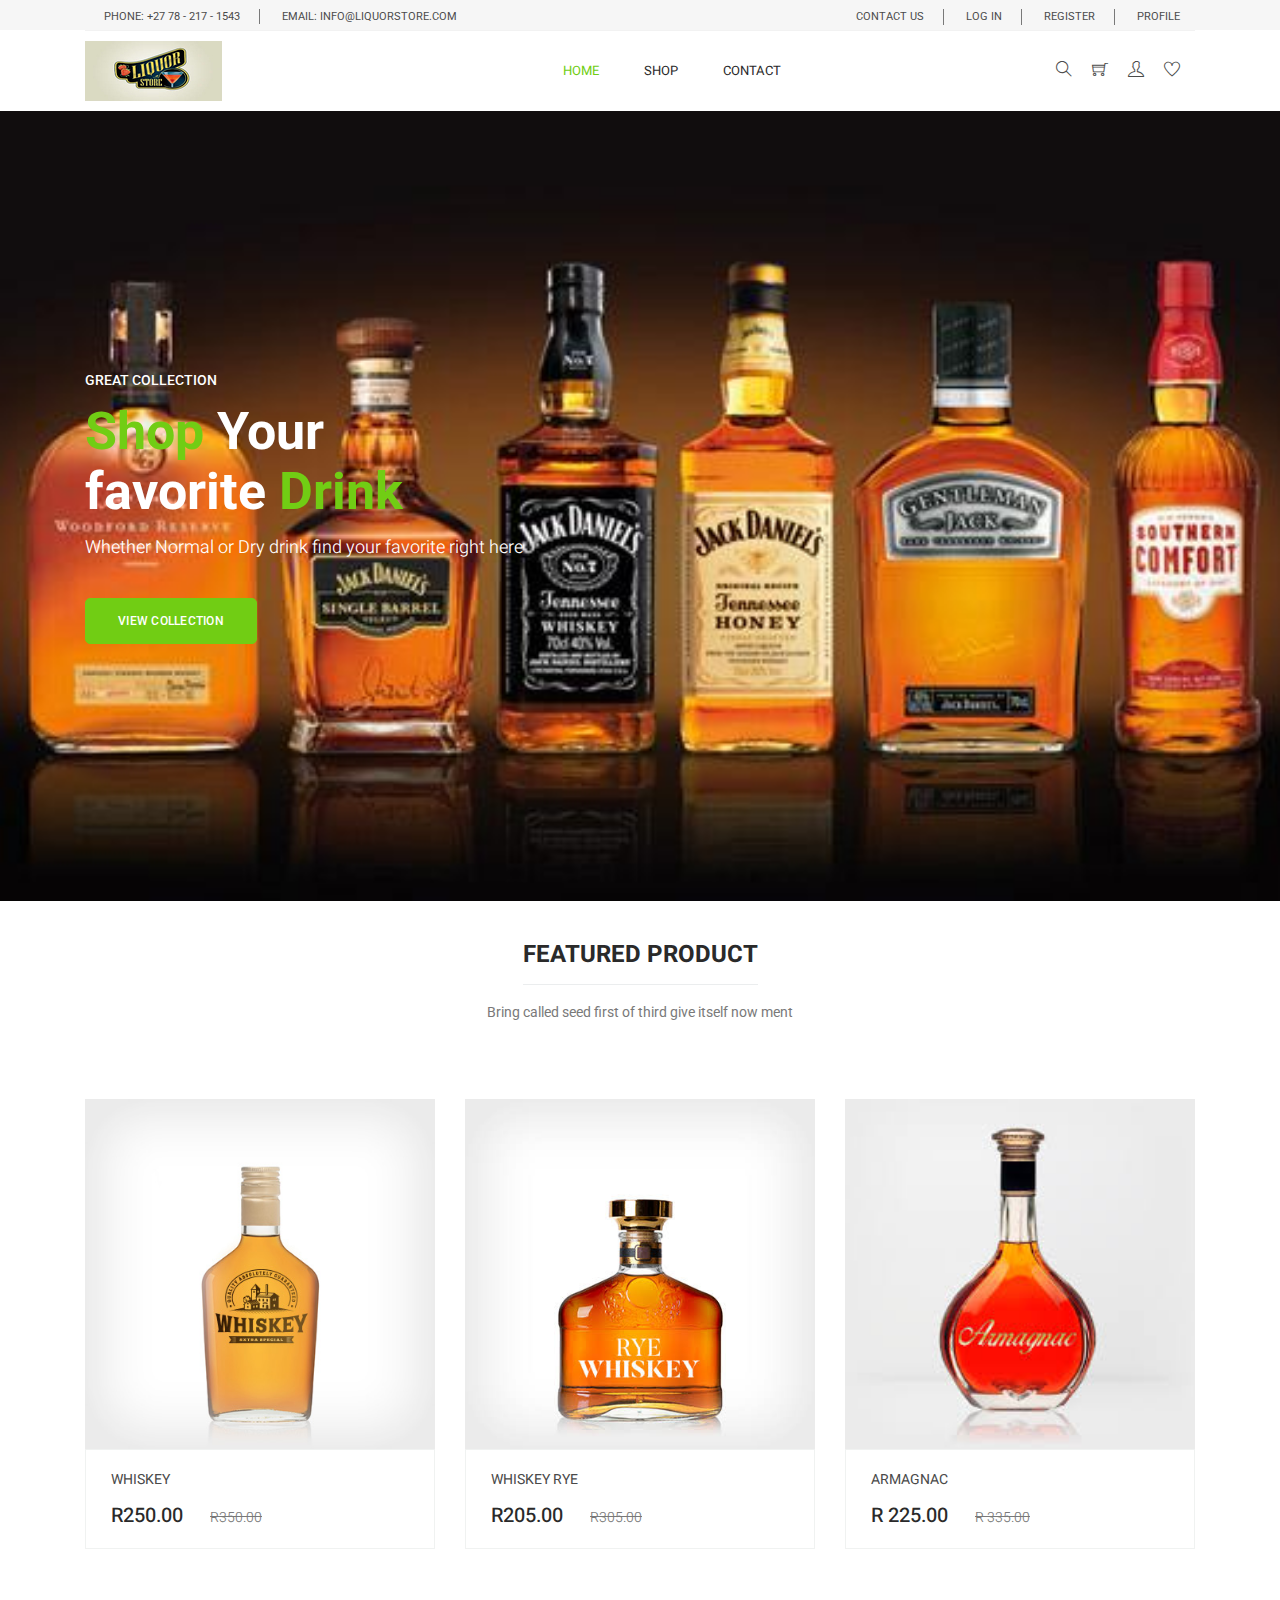
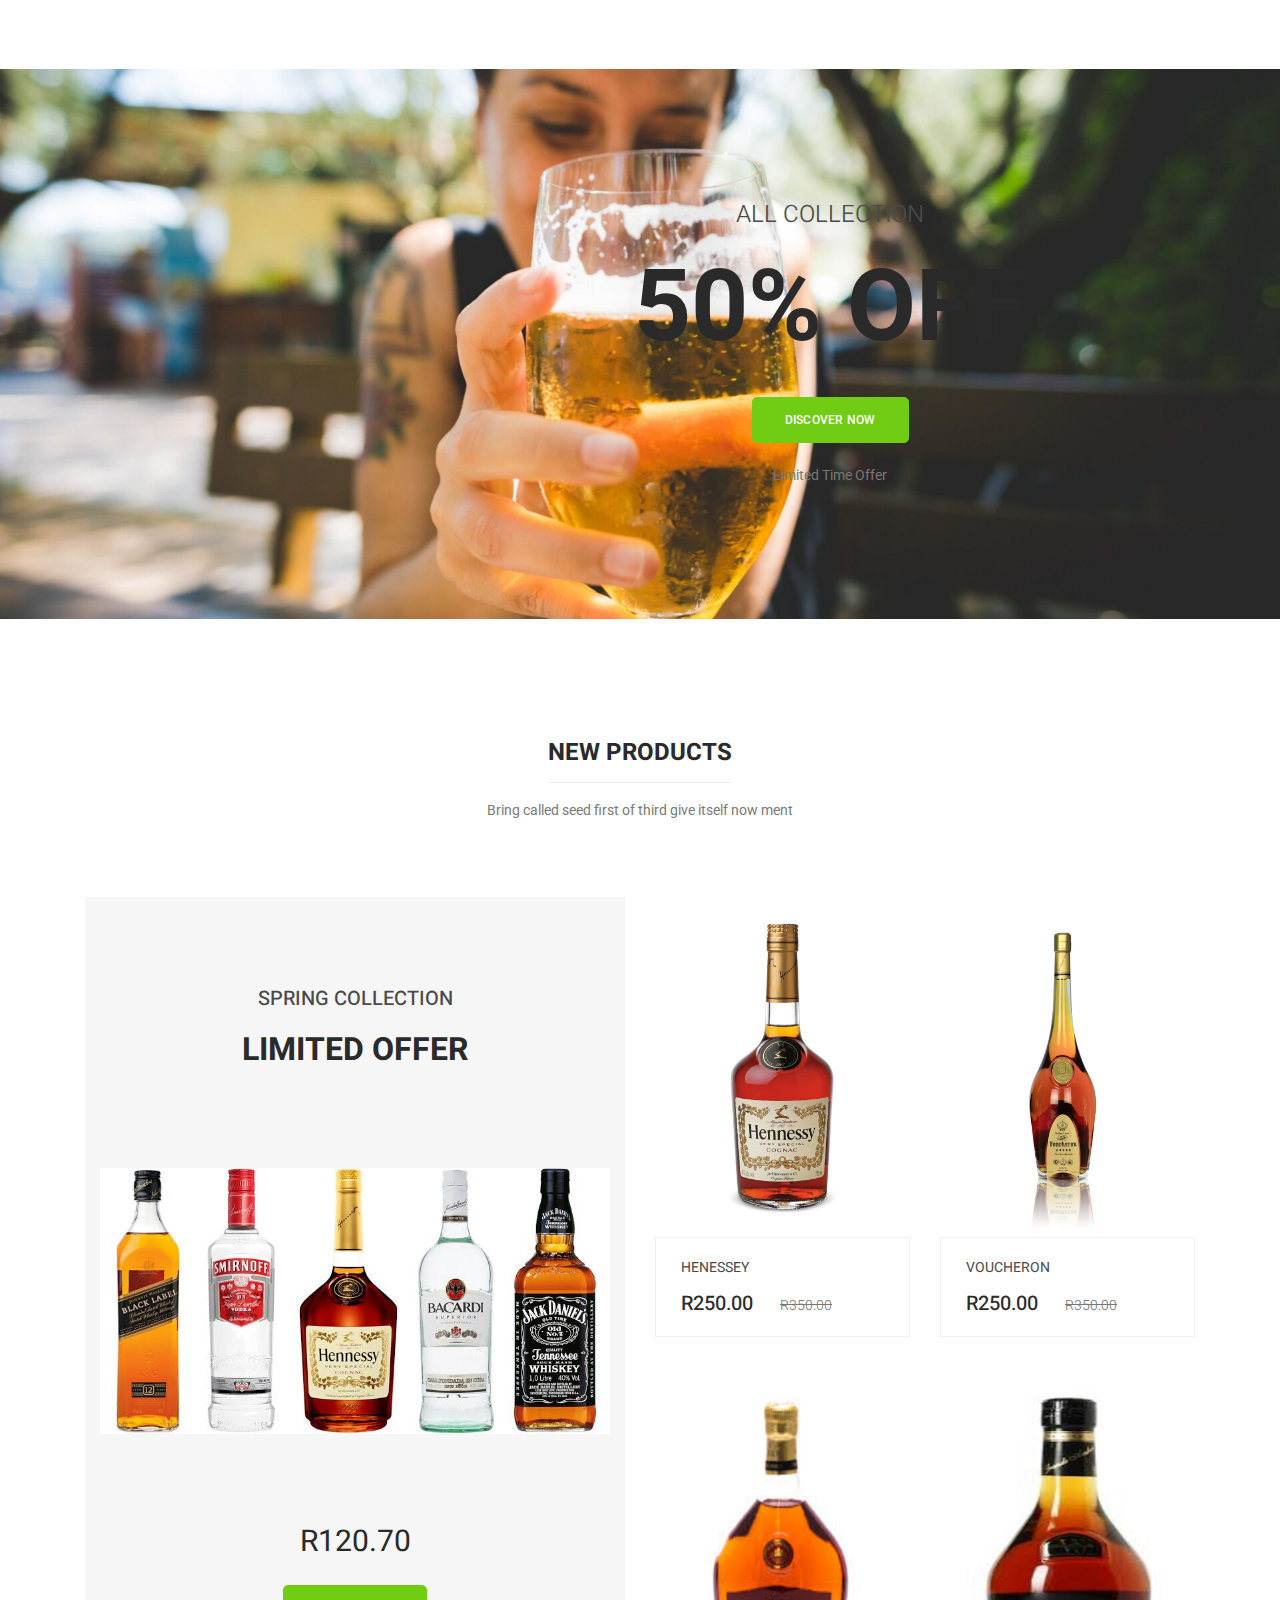
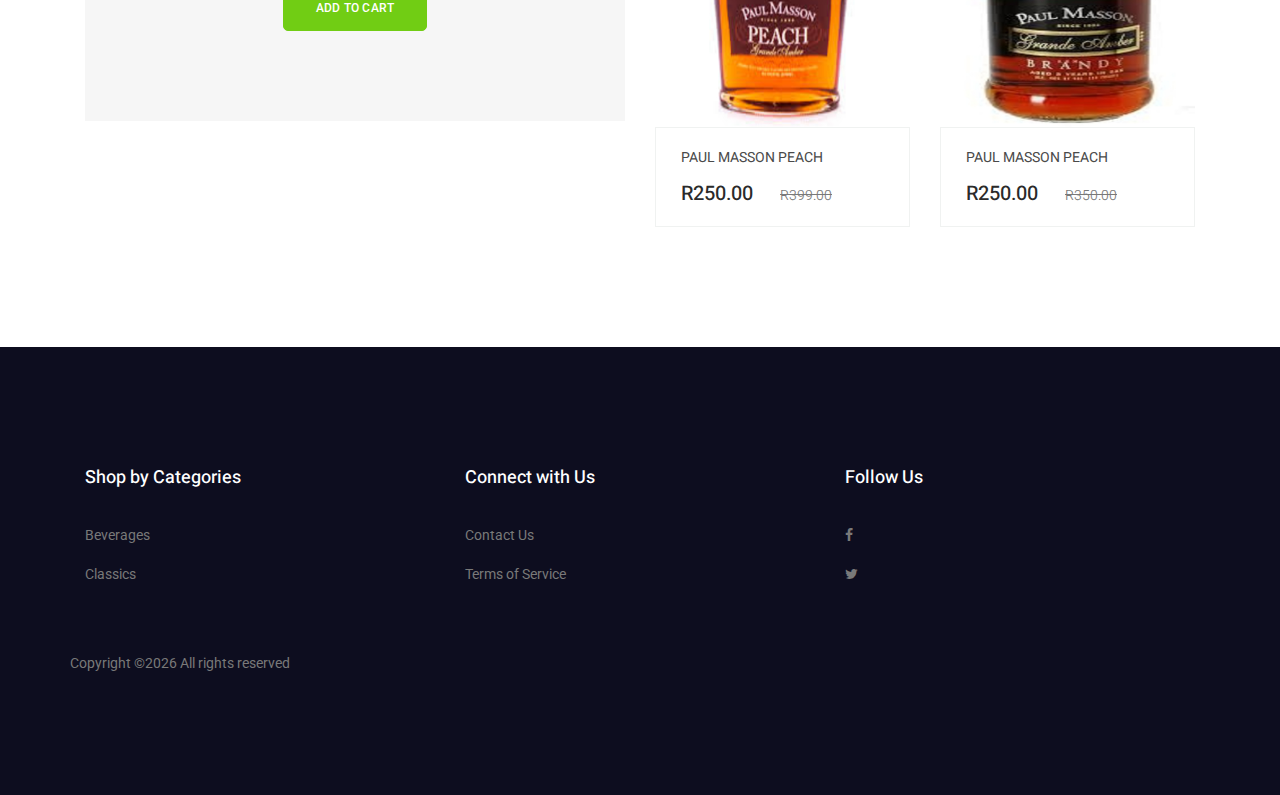
<file: index.html>
<!DOCTYPE html>
<html lang="en">

<head>
  <!-- Required meta tags -->
  <meta charset="utf-8" />
  <meta name="viewport" content="width=device-width, initial-scale=1, shrink-to-fit=no" />
  <link rel="icon" href="img/favicon.png" type="image/png" />
  <title>Liquor Store</title>
  <!-- Bootstrap CSS -->
  <link rel="stylesheet" href="css/bootstrap.css" />
  <link rel="stylesheet" href="vendors/linericon/style.css" />
  <link rel="stylesheet" href="css/font-awesome.min.css" />
  <link rel="stylesheet" href="css/themify-icons.css" />
  <link rel="stylesheet" href="css/flaticon.css" />
  <link rel="stylesheet" href="vendors/owl-carousel/owl.carousel.min.css" />
  <link rel="stylesheet" href="vendors/lightbox/simpleLightbox.css" />
  <link rel="stylesheet" href="vendors/nice-select/css/nice-select.css" />
  <link rel="stylesheet" href="vendors/animate-css/animate.css" />
  <link rel="stylesheet" href="vendors/jquery-ui/jquery-ui.css" />
  <!-- main css -->
  <link rel="stylesheet" href="css/style.css" />
  <link rel="stylesheet" href="css/responsive.css" />
</head>

<body>
  <!--================Header Menu Area =================-->
  <header class="header_area">
    <div class="top_menu">
      <div class="container">
        <div class="row">
          <div class="col-lg-7">
            <div class="float-left">
              <p>Phone: +27 78 - 217 - 1543</p>
              <p>email: info@liquorstore.com</p>
            </div>
          </div>
          <div class="col-lg-5">
            <div class="float-right">
              <ul class="right_side">
                <li>
                  <a href="contact.html">
                    Contact Us
                  </a>
                </li>
                  <li>
                      <a href="log.html">
                          Log in
                      </a>
                  </li>
                  <li>
                      <a href="register.html">
                          Register
                      </a>
                  </li>
                <li>
                  <a href="profile.html">
                    Profile
                  </a>
                </li>
              </ul>
            </div>
          </div>
        </div>
      </div>
    </div>
    <div class="main_menu">
      <div class="container">
        <nav class="navbar navbar-expand-lg navbar-light w-100">
          <!-- Brand and toggle get grouped for better mobile display -->
          <a class="navbar-brand logo_h" href="index.html">
            <img src="img/logo.png" alt="" />
          </a>
          <button class="navbar-toggler" type="button" data-toggle="collapse" data-target="#navbarSupportedContent"
            aria-controls="navbarSupportedContent" aria-expanded="false" aria-label="Toggle navigation">
            <span class="icon-bar"></span>
            <span class="icon-bar"></span>
            <span class="icon-bar"></span>
          </button>
          <!-- Collect the nav links, forms, and other content for toggling -->
          <div class="collapse navbar-collapse offset w-100" id="navbarSupportedContent">
            <div class="row w-100 mr-0">
              <div class="col-lg-7 pr-0">
                <ul class="nav navbar-nav center_nav pull-right">
                  <li class="nav-item active">
                    <a class="nav-link" href="index.html">Home</a>
                  </li>
                  <li class="nav-item submenu dropdown">
                    <a href="#" class="nav-link dropdown-toggle" data-toggle="dropdown" role="button" aria-haspopup="true"
                      aria-expanded="false">Shop</a>
                    <ul class="dropdown-menu">
                      <li class="nav-item">
                        <a class="nav-link" href="category.html">Shop Category</a>
                      </li>
                      <li class="nav-item">
                        <a class="nav-link" href="single-product.html">Product Details</a>
                      </li>
                      <li class="nav-item">
                        <a class="nav-link" href="checkout.html">Product Checkout</a>
                      </li>
                      <li class="nav-item">
                        <a class="nav-link" href="cart.html">Shopping Cart</a>
                      </li>
                    </ul>
                  <li class="nav-item">
                    <a class="nav-link" href="contact.html">Contact</a>
                  </li>
                </ul>
              </div>

              <div class="col-lg-5 pr-0">
                <ul class="nav navbar-nav navbar-right right_nav pull-right">
                  <li class="nav-item">
                    <a href="#" class="icons">
                      <i class="ti-search" aria-hidden="true"></i>
                    </a>
                  </li>

                  <li class="nav-item">
                    <a href="#" class="icons">
                      <i class="ti-shopping-cart"></i>
                    </a>
                  </li>

                  <li class="nav-item">
                    <a href="#" class="icons">
                      <i class="ti-user" aria-hidden="true"></i>
                    </a>
                  </li>

                  <li class="nav-item">
                    <a href="#" class="icons">
                      <i class="ti-heart" aria-hidden="true"></i>
                    </a>
                  </li>
                </ul>
              </div>
            </div>
          </div>
        </nav>
      </div>
    </div>
  </header>
  <!--================Header Menu Area =================-->

  <!--================Home Banner Area =================-->
  <section class="home_banner_area mb-40">
    <div class="banner_inner d-flex align-items-center">
      <div class="container">
        <div class="banner_content row">
          <div class="col-lg-12">
            <p class="sub text-uppercase">Great Collection</p>
            <h3><span>Shop</span> Your <br />favorite <span>Drink</span></h3>
            <h4> Whether Normal or  Dry drink find your favorite right here</h4>
            <a class="main_btn mt-40" href="#">View Collection</a>
          </div>
        </div>
      </div>
    </div>
  </section>
  <!--================End Home Banner Area =================-->

  <!-- Start feature Area -->
  <!--<section class="feature-area section_gap_bottom_custom">
    <div class="container">
      <div class="row">
        <div class="col-lg-3 col-md-6">
          <div class="single-feature">
            <a href="#" class="title">
              <i class="flaticon-money"></i>
              <h3>Money back gurantee</h3>
            </a>
            <p>Shall open divide a one</p>
          </div>
        </div>

        <div class="col-lg-3 col-md-6">
          <div class="single-feature">
            <a href="#" class="title">
              <i class="flaticon-truck"></i>
              <h3>Free Delivery</h3>
            </a>
            <p>Shall open divide a one</p>
          </div>
        </div>

        <div class="col-lg-3 col-md-6">
          <div class="single-feature">
            <a href="#" class="title">
              <i class="flaticon-support"></i>
              <h3>Alway support</h3>
            </a>
            <p>Shall open divide a one</p>
          </div>
        </div>

        <div class="col-lg-3 col-md-6">
          <div class="single-feature">
            <a href="#" class="title">
              <i class="flaticon-blockchain"></i>
              <h3>Secure payment</h3>
            </a>
            <p>Shall open divide a one</p>
          </div>
        </div>
      </div>
    </div>
  </section>-->
  <!-- End feature Area -->

  <!--================ Feature Product Area =================-->
  <section class="feature_product_area section_gap_bottom_custom">
    <div class="container">
      <div class="row justify-content-center">
        <div class="col-lg-12">
          <div class="main_title">
            <h2><span>Featured product</span></h2>
            <p>Bring called seed first of third give itself now ment</p>
          </div>
        </div>
      </div>

      <div class="row">
        <div class="col-lg-4 col-md-6">
          <div class="single-product">
            <div class="product-img">
              <img class="img-fluid w-100" src="img/product/feature-product/f-p-1.jpg" alt="" />
              <div class="p_icon">
                <a href="#">
                  <i class="ti-eye"></i>
                </a>
                <a href="#">
                  <i class="ti-heart"></i>
                </a>
                <a href="#">
                  <i class="ti-shopping-cart"></i>
                </a>
              </div>
            </div>
            <div class="product-btm">
              <a href="#" class="d-block">
                <h4> Whiskey </h4>
              </a>
              <div class="mt-3">
                <span class="mr-4">R250.00</span>
                <del>R350.00</del>
              </div>
            </div>
          </div>
        </div>

        <div class="col-lg-4 col-md-6">
          <div class="single-product">
            <div class="product-img">
              <img class="img-fluid w-100" src="img/product/feature-product/f-p-2.jpg" alt="" />
              <div class="p_icon">
                <a href="#">
                  <i class="ti-eye"></i>
                </a>
                <a href="#">
                  <i class="ti-heart"></i>
                </a>
                <a href="#">
                  <i class="ti-shopping-cart"></i>
                </a>
              </div>
            </div>
            <div class="product-btm">
              <a href="#" class="d-block">
                <h4>Whiskey Rye</h4>
              </a>
              <div class="mt-3">
                <span class="mr-4">R205.00</span>
                <del>R305.00</del>
              </div>
            </div>
          </div>
        </div>

        <div class="col-lg-4 col-md-6">
          <div class="single-product">
            <div class="product-img">
              <img class="img-fluid w-100" src="img/product/feature-product/f-p-3.jpg" alt="" />
              <div class="p_icon">
                <a href="#">
                  <i class="ti-eye"></i>
                </a>
                <a href="#">
                  <i class="ti-heart"></i>
                </a>
                <a href="#">
                  <i class="ti-shopping-cart"></i>
                </a>
              </div>
            </div>
            <div class="product-btm">
              <a href="#" class="d-block">
                <h4>Armagnac </h4>
              </a>
              <div class="mt-3">
                <span class="mr-4">R 225.00</span>
                <del> R 335.00</del>
              </div>
            </div>
          </div>
        </div>
      </div>
    </div>
  </section>
  <!--================ End Feature Product Area =================-->

  <!--================ Offer Area =================-->
  <section class="offer_area">
    <div class="container">
      <div class="row justify-content-center">
        <div class="offset-lg-4 col-lg-6 text-center">
          <div class="offer_content">
            <h3 class="text-uppercase mb-40">all collection</h3>
            <h2 class="text-uppercase">50% off</h2>
            <a href="#" class="main_btn mb-20 mt-5">Discover Now</a>
            <p>Limited Time Offer</p>
          </div>
        </div>
      </div>
    </div>
  </section>
  <!--================ End Offer Area =================-->

  <!--================ New Product Area =================-->
  <section class="new_product_area section_gap_top section_gap_bottom_custom">
    <div class="container">
      <div class="row justify-content-center">
        <div class="col-lg-12">
          <div class="main_title">
            <h2><span>new products</span></h2>
            <p>Bring called seed first of third give itself now ment</p>
          </div>
        </div>
      </div>

      <div class="row">
        <div class="col-lg-6">
          <div class="new_product">
            <h5 class="text-uppercase"> Spring collection</h5>
            <h3 class="text-uppercase">limited offer</h3>
            <div class="product-img">
              <img class="img-fluid" src="img/product/new-product/new-product1.png" alt="" />
            </div>
            <h4>R120.70</h4>
            <a href="#" class="main_btn">Add to cart</a>
          </div>
        </div>

        <div class="col-lg-6 mt-5 mt-lg-0">
          <div class="row">
            <div class="col-lg-6 col-md-6">
              <div class="single-product">
                <div class="product-img">
                  <img class="img-fluid w-100" src="img/product/new-product/n1.jpg" alt="" />
                  <div class="p_icon">
                    <a href="#">
                      <i class="ti-eye"></i>
                    </a>
                    <a href="#">
                      <i class="ti-heart"></i>
                    </a>
                    <a href="#">
                      <i class="ti-shopping-cart"></i>
                    </a>
                  </div>
                </div>
                <div class="product-btm">
                  <a href="#" class="d-block">
                    <h4>Henessey</h4>
                  </a>
                  <div class="mt-3">
                    <span class="mr-4">R250.00</span>
                    <del>R350.00</del>
                  </div>
                </div>
              </div>
            </div>

            <div class="col-lg-6 col-md-6">
              <div class="single-product">
                <div class="product-img">
                  <img class="img-fluid w-100" src="img/product/new-product/n2.jpg" alt="" />
                  <div class="p_icon">
                    <a href="#">
                      <i class="ti-eye"></i>
                    </a>
                    <a href="#">
                      <i class="ti-heart"></i>
                    </a>
                    <a href="#">
                      <i class="ti-shopping-cart"></i>
                    </a>
                  </div>
                </div>
                <div class="product-btm">
                  <a href="#" class="d-block">
                    <h4>Voucheron</h4>
                  </a>
                  <div class="mt-3">
                    <span class="mr-4">R250.00</span>
                    <del>R350.00</del>
                  </div>
                </div>
              </div>
            </div>

            <div class="col-lg-6 col-md-6">
              <div class="single-product">
                <div class="product-img">
                  <img class="img-fluid w-100" src="img/product/new-product/n3.jpg" alt="" />
                  <div class="p_icon">
                    <a href="#">
                      <i class="ti-eye"></i>
                    </a>
                    <a href="#">
                      <i class="ti-heart"></i>
                    </a>
                    <a href="#">
                      <i class="ti-shopping-cart"></i>
                    </a>
                  </div>
                </div>
                <div class="product-btm">
                  <a href="#" class="d-block">
                    <h4>Paul Masson Peach</h4>
                  </a>
                  <div class="mt-3">
                    <span class="mr-4">R250.00</span>
                    <del>R399.00</del>
                  </div>
                </div>
              </div>
            </div>

            <div class="col-lg-6 col-md-6">
              <div class="single-product">
                <div class="product-img">
                  <img class="img-fluid w-100" src="img/product/new-product/n4.jpg" alt="" />
                  <div class="p_icon">
                    <a href="#">
                      <i class="ti-eye"></i>
                    </a>
                    <a href="#">
                      <i class="ti-heart"></i>
                    </a>
                    <a href="#">
                      <i class="ti-shopping-cart"></i>
                    </a>
                  </div>
                </div>
                <div class="product-btm">
                  <a href="#" class="d-block">
                    <h4>Paul Masson Peach</h4>
                  </a>
                  <div class="mt-3">
                    <span class="mr-4">R250.00</span>
                    <del>R350.00</del>
                  </div>
                </div>
              </div>
            </div>
          </div>
        </div>
      </div>
    </div>
  </section>
  <!--================ End New Product Area =================-->

  <!--================ Inspired Product Area =================-->
  <!--<section class="inspired_product_area section_gap_bottom_custom">-->
    <!--<div class="container">-->
      <!--<div class="row justify-content-center">-->
        <!--<div class="col-lg-12">-->
          <!--<div class="main_title">-->
            <!--<h2><span>Inspired products</span></h2>-->
            <!--<p>Bring called seed first of third give itself now ment</p>-->
          <!--</div>-->
        <!--</div>-->
      <!--</div>-->

      <!--<div class="row">-->
        <!--<div class="col-lg-3 col-md-6">-->
          <!--<div class="single-product">-->
            <!--<div class="product-img">-->
              <!--<img class="img-fluid w-100" src="img/product/inspired-product/i1.jpg" alt="" />-->
              <!--<div class="p_icon">-->
                <!--<a href="#">-->
                  <!--<i class="ti-eye"></i>-->
                <!--</a>-->
                <!--<a href="#">-->
                  <!--<i class="ti-heart"></i>-->
                <!--</a>-->
                <!--<a href="#">-->
                  <!--<i class="ti-shopping-cart"></i>-->
                <!--</a>-->
              <!--</div>-->
            <!--</div>-->
            <!--<div class="product-btm">-->
              <!--<a href="#" class="d-block">-->
                <!--<h4>Latest men’s sneaker</h4>-->
              <!--</a>-->
              <!--<div class="mt-3">-->
                <!--<span class="mr-4">$25.00</span>-->
                <!--<del>$35.00</del>-->
              <!--</div>-->
            <!--</div>-->
          <!--</div>-->
        <!--</div>-->

        <!--<div class="col-lg-3 col-md-6">-->
          <!--<div class="single-product">-->
            <!--<div class="product-img">-->
              <!--<img class="img-fluid w-100" src="img/product/inspired-product/i2.jpg" alt="" />-->
              <!--<div class="p_icon">-->
                <!--<a href="#">-->
                  <!--<i class="ti-eye"></i>-->
                <!--</a>-->
                <!--<a href="#">-->
                  <!--<i class="ti-heart"></i>-->
                <!--</a>-->
                <!--<a href="#">-->
                  <!--<i class="ti-shopping-cart"></i>-->
                <!--</a>-->
              <!--</div>-->
            <!--</div>-->
            <!--<div class="product-btm">-->
              <!--<a href="#" class="d-block">-->
                <!--<h4>Latest men’s sneaker</h4>-->
              <!--</a>-->
              <!--<div class="mt-3">-->
                <!--<span class="mr-4">$25.00</span>-->
                <!--<del>$35.00</del>-->
              <!--</div>-->
            <!--</div>-->
          <!--</div>-->
        <!--</div>-->

        <!--<div class="col-lg-3 col-md-6">-->
          <!--<div class="single-product">-->
            <!--<div class="product-img">-->
              <!--<img class="img-fluid w-100" src="img/product/inspired-product/i3.jpg" alt="" />-->
              <!--<div class="p_icon">-->
                <!--<a href="#">-->
                  <!--<i class="ti-eye"></i>-->
                <!--</a>-->
                <!--<a href="#">-->
                  <!--<i class="ti-heart"></i>-->
                <!--</a>-->
                <!--<a href="#">-->
                  <!--<i class="ti-shopping-cart"></i>-->
                <!--</a>-->
              <!--</div>-->
            <!--</div>-->
            <!--<div class="product-btm">-->
              <!--<a href="#" class="d-block">-->
                <!--<h4>Latest men’s sneaker</h4>-->
              <!--</a>-->
              <!--<div class="mt-3">-->
                <!--<span class="mr-4">$25.00</span>-->
                <!--<del>$35.00</del>-->
              <!--</div>-->
            <!--</div>-->
          <!--</div>-->
        <!--</div>-->

        <!--<div class="col-lg-3 col-md-6">-->
          <!--<div class="single-product">-->
            <!--<div class="product-img">-->
              <!--<img class="img-fluid w-100" src="img/product/inspired-product/i4.jpg" alt="" />-->
              <!--<div class="p_icon">-->
                <!--<a href="#">-->
                  <!--<i class="ti-eye"></i>-->
                <!--</a>-->
                <!--<a href="#">-->
                  <!--<i class="ti-heart"></i>-->
                <!--</a>-->
                <!--<a href="#">-->
                  <!--<i class="ti-shopping-cart"></i>-->
                <!--</a>-->
              <!--</div>-->
            <!--</div>-->
            <!--<div class="product-btm">-->
              <!--<a href="#" class="d-block">-->
                <!--<h4>Latest men’s sneaker</h4>-->
              <!--</a>-->
              <!--<div class="mt-3">-->
                <!--<span class="mr-4">$25.00</span>-->
                <!--<del>$35.00</del>-->
              <!--</div>-->
            <!--</div>-->
          <!--</div>-->
        <!--</div>-->
        <!---->
        <!--<div class="col-lg-3 col-md-6">-->
          <!--<div class="single-product">-->
            <!--<div class="product-img">-->
              <!--<img class="img-fluid w-100" src="img/product/inspired-product/i5.jpg" alt="" />-->
              <!--<div class="p_icon">-->
                <!--<a href="#">-->
                  <!--<i class="ti-eye"></i>-->
                <!--</a>-->
                <!--<a href="#">-->
                  <!--<i class="ti-heart"></i>-->
                <!--</a>-->
                <!--<a href="#">-->
                  <!--<i class="ti-shopping-cart"></i>-->
                <!--</a>-->
              <!--</div>-->
            <!--</div>-->
            <!--<div class="product-btm">-->
              <!--<a href="#" class="d-block">-->
                <!--<h4>Latest men’s sneaker</h4>-->
              <!--</a>-->
              <!--<div class="mt-3">-->
                <!--<span class="mr-4">$25.00</span>-->
                <!--<del>$35.00</del>-->
              <!--</div>-->
            <!--</div>-->
          <!--</div>-->
        <!--</div>-->

        <!--<div class="col-lg-3 col-md-6">-->
          <!--<div class="single-product">-->
            <!--<div class="product-img">-->
              <!--<img class="img-fluid w-100" src="img/product/inspired-product/i6.jpg" alt="" />-->
              <!--<div class="p_icon">-->
                <!--<a href="#">-->
                  <!--<i class="ti-eye"></i>-->
                <!--</a>-->
                <!--<a href="#">-->
                  <!--<i class="ti-heart"></i>-->
                <!--</a>-->
                <!--<a href="#">-->
                  <!--<i class="ti-shopping-cart"></i>-->
                <!--</a>-->
              <!--</div>-->
            <!--</div>-->
            <!--<div class="product-btm">-->
              <!--<a href="#" class="d-block">-->
                <!--<h4>Latest men’s sneaker</h4>-->
              <!--</a>-->
              <!--<div class="mt-3">-->
                <!--<span class="mr-4">$25.00</span>-->
                <!--<del>$35.00</del>-->
              <!--</div>-->
            <!--</div>-->
          <!--</div>-->
        <!--</div>-->

        <!--<div class="col-lg-3 col-md-6">-->
          <!--<div class="single-product">-->
            <!--<div class="product-img">-->
              <!--<img class="img-fluid w-100" src="img/product/inspired-product/i7.jpg" alt="" />-->
              <!--<div class="p_icon">-->
                <!--<a href="#">-->
                  <!--<i class="ti-eye"></i>-->
                <!--</a>-->
                <!--<a href="#">-->
                  <!--<i class="ti-heart"></i>-->
                <!--</a>-->
                <!--<a href="#">-->
                  <!--<i class="ti-shopping-cart"></i>-->
                <!--</a>-->
              <!--</div>-->
            <!--</div>-->
            <!--<div class="product-btm">-->
              <!--<a href="#" class="d-block">-->
                <!--<h4>Latest men’s sneaker</h4>-->
              <!--</a>-->
              <!--<div class="mt-3">-->
                <!--<span class="mr-4">$25.00</span>-->
                <!--<del>$35.00</del>-->
              <!--</div>-->
            <!--</div>-->
          <!--</div>-->
        <!--</div>-->

        <!--<div class="col-lg-3 col-md-6">-->
          <!--<div class="single-product">-->
            <!--<div class="product-img">-->
              <!--<img class="img-fluid w-100" src="img/product/inspired-product/i8.jpg" alt="" />-->
              <!--<div class="p_icon">-->
                <!--<a href="#">-->
                  <!--<i class="ti-eye"></i>-->
                <!--</a>-->
                <!--<a href="#">-->
                  <!--<i class="ti-heart"></i>-->
                <!--</a>-->
                <!--<a href="#">-->
                  <!--<i class="ti-shopping-cart"></i>-->
                <!--</a>-->
              <!--</div>-->
            <!--</div>-->
            <!--<div class="product-btm">-->
              <!--<a href="#" class="d-block">-->
                <!--<h4>Latest men’s sneaker</h4>-->
              <!--</a>-->
              <!--<div class="mt-3">-->
                <!--<span class="mr-4">$25.00</span>-->
                <!--<del>$35.00</del>-->
              <!--</div>-->
            <!--</div>-->
          <!--</div>-->
        <!--</div>-->
      <!--</div>-->
    <!--</div>-->
  <!--</section>-->
  <!--================ End Inspired Product Area =================-->

  <!--================ Start Blog Area =================-->
  <!--<section class="blog-area section-gap">-->
    <!--<div class="container">-->
      <!--<div class="row justify-content-center">-->
        <!--<div class="col-lg-12">-->
          <!--<div class="main_title">-->
            <!--<h2><span>latest blog</span></h2>-->
            <!--<p>Bring called seed first of third give itself now ment</p>-->
          <!--</div>-->
        <!--</div>-->
      <!--</div>-->

      <!--<div class="row">-->
        <!--<div class="col-lg-4 col-md-6">-->
          <!--<div class="single-blog">-->
            <!--<div class="thumb">-->
              <!--<img class="img-fluid" src="img/b1.jpg" alt="">-->
            <!--</div>-->
            <!--<div class="short_details">-->
              <!--<div class="meta-top d-flex">-->
                <!--<a href="#">By Admin</a>-->
                <!--<a href="#"><i class="ti-comments-smiley"></i>2 Comments</a>-->
              <!--</div>-->
              <!--<a class="d-block" href="single-blog.html">-->
                <!--<h4>Ford clever bed stops your sleeping-->
                  <!--partner hogging the whole</h4>-->
              <!--</a>-->
              <!--<div class="text-wrap">-->
                <!--<p>-->
                  <!--Let one fifth i bring fly to divided face for bearing the divide unto seed winged divided light-->
                  <!--Forth.-->
                <!--</p>-->
              <!--</div>-->
              <!--<a href="#" class="blog_btn">Learn More <span class="ml-2 ti-arrow-right"></span></a>-->
            <!--</div>-->
          <!--</div>-->
        <!--</div>-->
        <!---->
        <!--<div class="col-lg-4 col-md-6">-->
          <!--<div class="single-blog">-->
            <!--<div class="thumb">-->
              <!--<img class="img-fluid" src="img/b2.jpg" alt="">-->
            <!--</div>-->
            <!--<div class="short_details">-->
              <!--<div class="meta-top d-flex">-->
                <!--<a href="#">By Admin</a>-->
                <!--<a href="#"><i class="ti-comments-smiley"></i>2 Comments</a>-->
              <!--</div>-->
              <!--<a class="d-block" href="single-blog.html">-->
                <!--<h4>Ford clever bed stops your sleeping-->
                  <!--partner hogging the whole</h4>-->
              <!--</a>-->
              <!--<div class="text-wrap">-->
                <!--<p>-->
                  <!--Let one fifth i bring fly to divided face for bearing the divide unto seed winged divided light-->
                  <!--Forth.-->
                <!--</p>-->
              <!--</div>-->
              <!--<a href="#" class="blog_btn">Learn More <span class="ml-2 ti-arrow-right"></span></a>-->
            <!--</div>-->
          <!--</div>-->
        <!--</div>-->

        <!--<div class="col-lg-4 col-md-6">-->
          <!--<div class="single-blog">-->
            <!--<div class="thumb">-->
              <!--<img class="img-fluid" src="img/b3.jpg" alt="">-->
            <!--</div>-->
            <!--<div class="short_details">-->
              <!--<div class="meta-top d-flex">-->
                <!--<a href="#">By Admin</a>-->
                <!--<a href="#"><i class="ti-comments-smiley"></i>2 Comments</a>-->
              <!--</div>-->
              <!--<a class="d-block" href="single-blog.html">-->
                <!--<h4>Ford clever bed stops your sleeping-->
                  <!--partner hogging the whole</h4>-->
              <!--</a>-->
              <!--<div class="text-wrap">-->
                <!--<p>-->
                  <!--Let one fifth i bring fly to divided face for bearing the divide unto seed winged divided light-->
                  <!--Forth.-->
                <!--</p>-->
              <!--</div>-->
              <!--<a href="#" class="blog_btn">Learn More <span class="ml-2 ti-arrow-right"></span></a>-->
            <!--</div>-->
          <!--</div>-->
        <!--</div>-->
      <!--</div>-->
    <!--</div>-->
  <!--</section>-->
  <!--================ End Blog Area =================-->

  <!--================ start footer Area  =================-->
  <footer class="footer-area section_gap">
    <div class="container">
      <div class="row">
        <div class="col-lg-4 col-md-4 single-footer-widget">
          <h4>Shop by Categories</h4>
          <ul>
            <li><a href="beverages.html">Beverages</a></li>
            <li><a href="classics.html"> Classics</a></li>
          </ul>
        </div>
        <div class="col-lg-4 col-md-4 single-footer-widget">
          <h4>Connect with Us</h4>
          <ul>
            <li><a href="contact.html">Contact Us</a></li>
            <li><a href="#">Terms of Service</a></li>
          </ul>
        </div>
        <div class="col-lg-4 col-md-4 single-footer-widget">
          <h4>Follow Us</h4>
          <ul>
           <li><a href="#"><i class="fa fa-facebook"></i></a></li>

            <li><a href="#"><i class="fa fa-twitter"></i></a></li>
          </ul>
        </div>

      </div>
      <div class="footer-bottom row align-items-center">

Copyright &copy;<script>document.write(new Date().getFullYear());</script> All rights reserved

        </div>
      </div>
    </div>
  </footer>
  <!--================ End footer Area  =================-->

  <!-- Optional JavaScript -->
  <!-- jQuery first, then Popper.js, then Bootstrap JS -->
  <script src="js/jquery-3.2.1.min.js"></script>
  <script src="js/popper.js"></script>
  <script src="js/bootstrap.min.js"></script>
  <script src="js/stellar.js"></script>
  <script src="vendors/lightbox/simpleLightbox.min.js"></script>
  <script src="vendors/nice-select/js/jquery.nice-select.min.js"></script>
  <script src="vendors/isotope/imagesloaded.pkgd.min.js"></script>
  <script src="vendors/isotope/isotope-min.js"></script>
  <script src="vendors/owl-carousel/owl.carousel.min.js"></script>
  <script src="js/jquery.ajaxchimp.min.js"></script>
  <script src="vendors/counter-up/jquery.waypoints.min.js"></script>
  <script src="vendors/counter-up/jquery.counterup.js"></script>
  <script src="js/mail-script.js"></script>
  <script src="js/theme.js"></script>
</body>

</html>
</file>
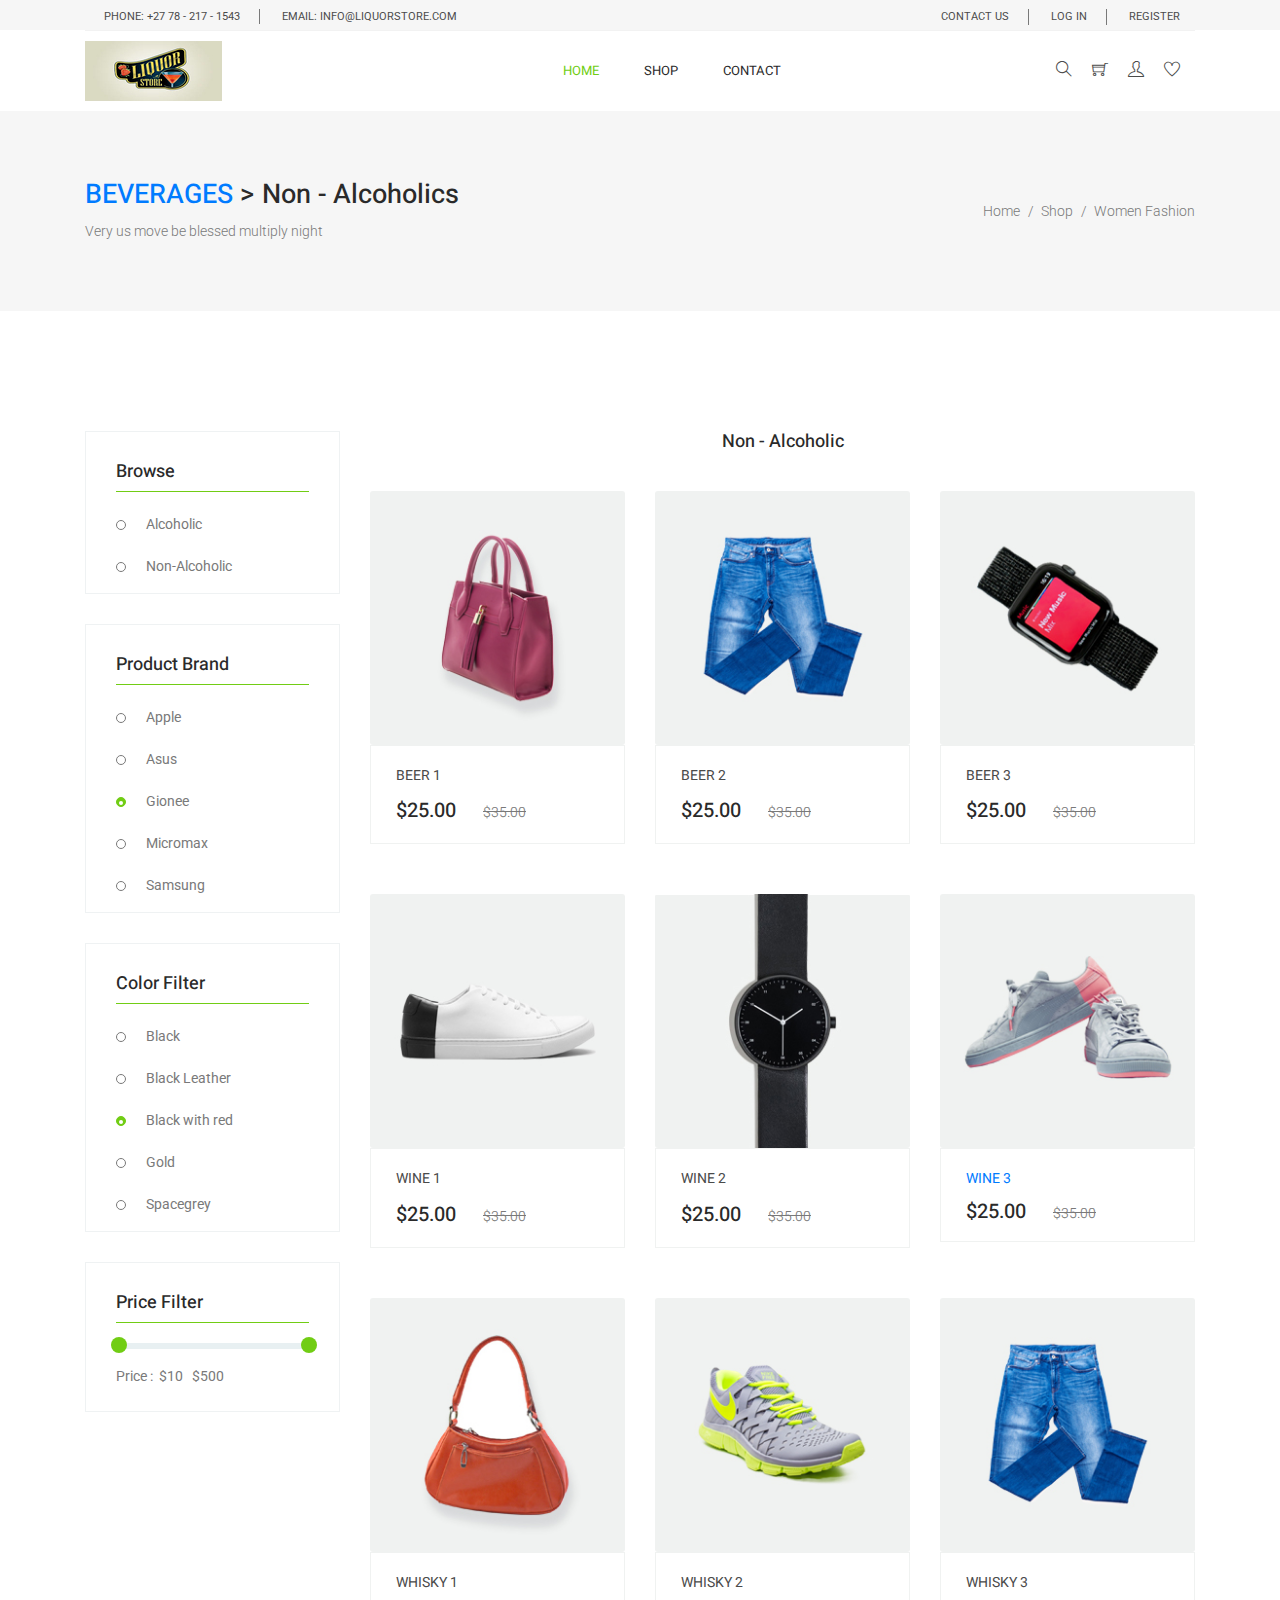
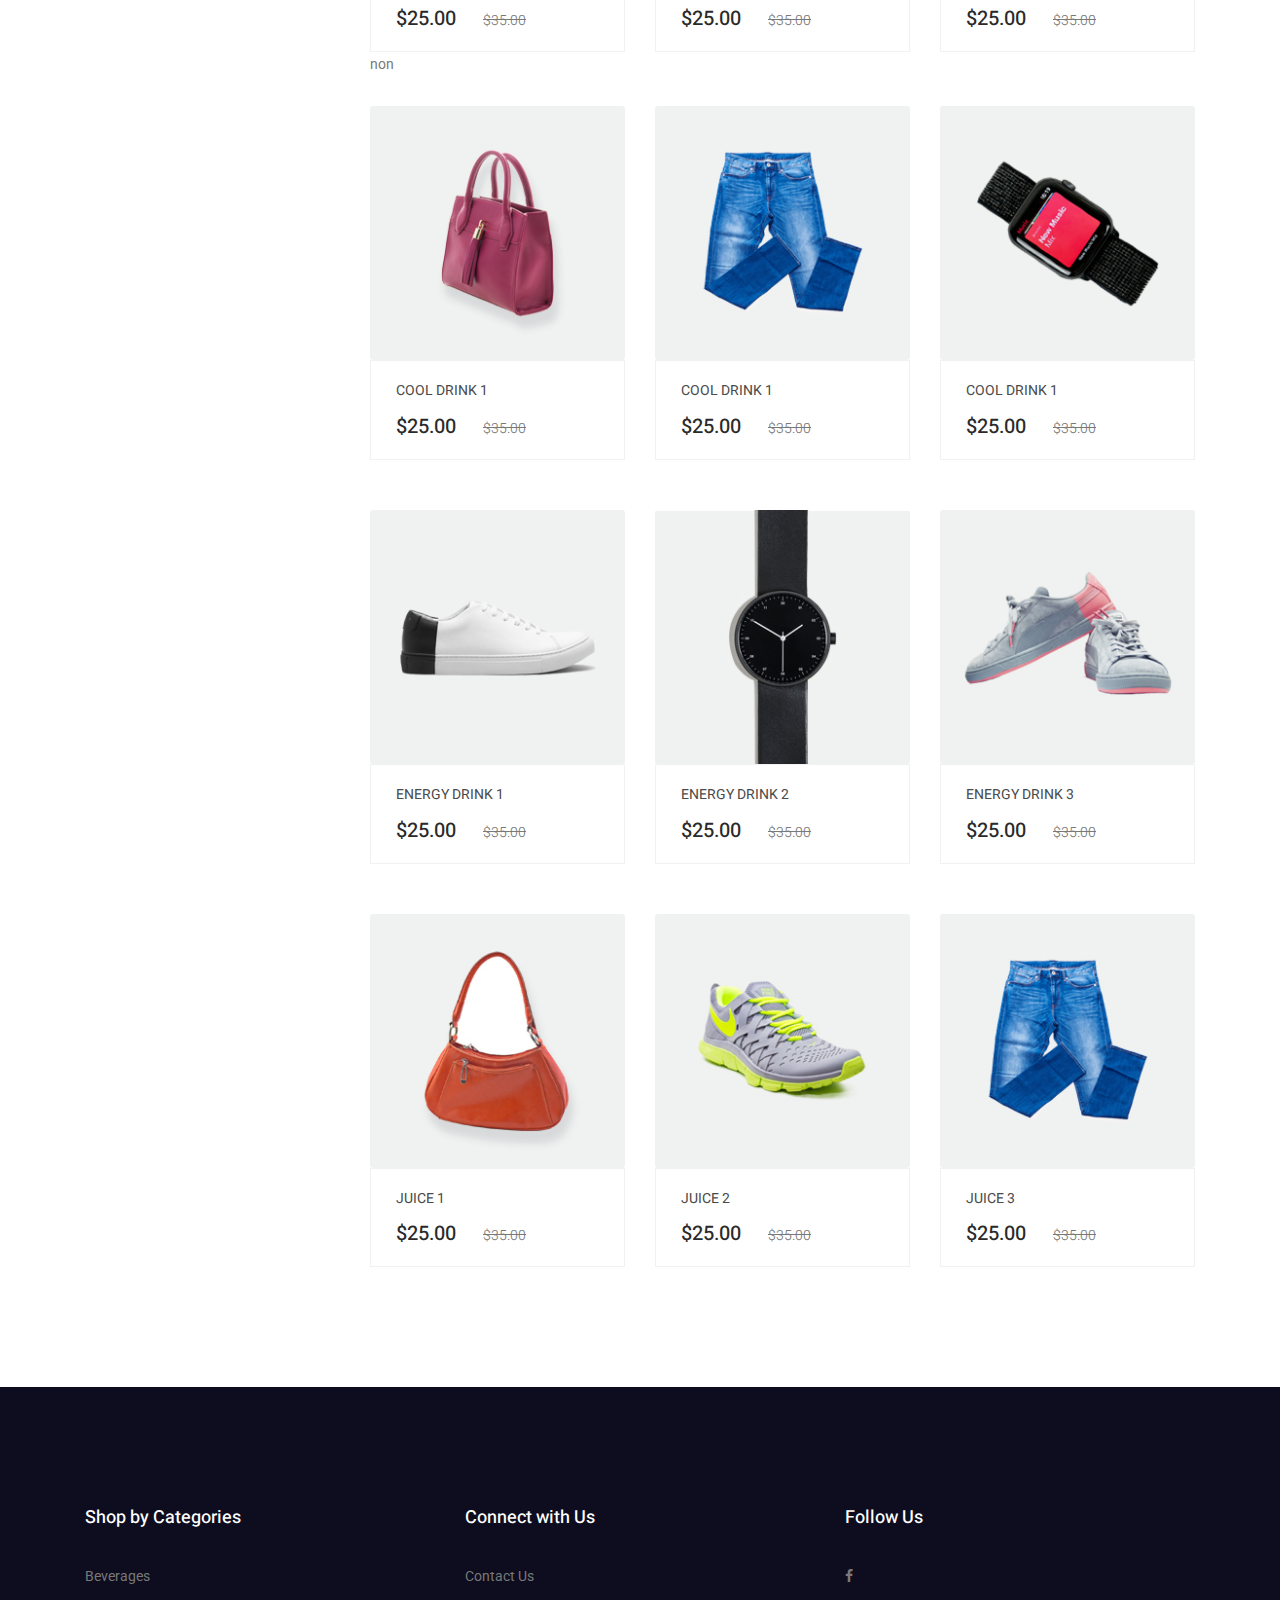
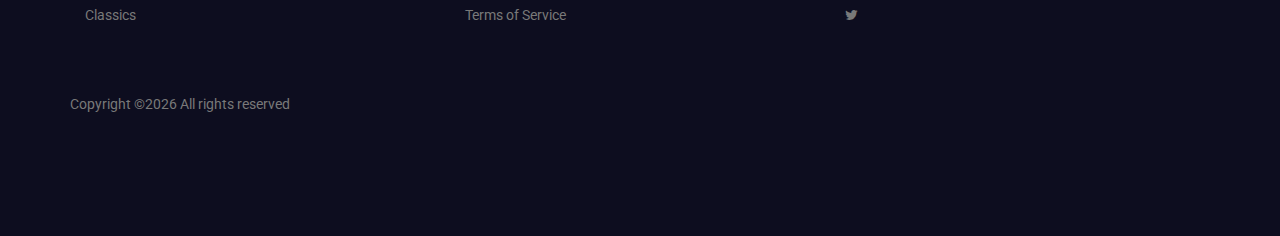
<file: alcoholics-none.html>
<!DOCTYPE html>
<html lang="en">
<head>
  <!-- Required meta tags -->
  <meta charset="utf-8" />
  <meta
          name="viewport"
          content="width=device-width, initial-scale=1, shrink-to-fit=no"
  />
  <link rel="icon" href="img/favicon.png" type="image/png" />
  <title>Liquor Store</title>
  <!-- Bootstrap CSS -->
  <link rel="stylesheet" href="css/bootstrap.css" />
  <link rel="stylesheet" href="vendors/linericon/style.css" />
  <link rel="stylesheet" href="css/font-awesome.min.css" />
  <link rel="stylesheet" href="css/themify-icons.css" />
  <link rel="stylesheet" href="vendors/owl-carousel/owl.carousel.min.css" />
  <link rel="stylesheet" href="vendors/lightbox/simpleLightbox.css" />
  <link rel="stylesheet" href="vendors/nice-select/css/nice-select.css" />
  <link rel="stylesheet" href="vendors/animate-css/animate.css" />
  <link rel="stylesheet" href="vendors/jquery-ui/jquery-ui.css" />
  <!-- main css -->
  <link rel="stylesheet" href="css/style.css" />
  <link rel="stylesheet" href="css/responsive.css" />
</head>

<body>
<!--================Header Menu Area =================-->
<header class="header_area">
  <div class="top_menu">
    <div class="container">
      <div class="row">
        <div class="col-lg-7">
          <div class="float-left">
            <p>Phone: +27 78 - 217 - 1543</p>
            <p>email: info@liquorstore.com</p>
          </div>
        </div>
        <div class="col-lg-5">
          <div class="float-right">
            <ul class="right_side">
              <li>
                <a href="contact.html">
                  Contact Us
                </a>
              </li>
              <li>
                <a href="log.html">
                  Log in
                </a>
              </li>
              <li>
                <a href="register.html">
                  Register
                </a>
              </li>
            </ul>
          </div>
        </div>
      </div>
    </div>
  </div>
  <div class="main_menu">
    <div class="container">
      <nav class="navbar navbar-expand-lg navbar-light w-100">
        <!-- Brand and toggle get grouped for better mobile display -->
        <a class="navbar-brand logo_h" href="index.html">
          <img src="img/logo.png" alt="" />
        </a>
        <button class="navbar-toggler" type="button" data-toggle="collapse" data-target="#navbarSupportedContent"
                aria-controls="navbarSupportedContent" aria-expanded="false" aria-label="Toggle navigation">
          <span class="icon-bar"></span>
          <span class="icon-bar"></span>
          <span class="icon-bar"></span>
        </button>
        <!-- Collect the nav links, forms, and other content for toggling -->
        <div class="collapse navbar-collapse offset w-100" id="navbarSupportedContent">
          <div class="row w-100 mr-0">
            <div class="col-lg-7 pr-0">
              <ul class="nav navbar-nav center_nav pull-right">
                <li class="nav-item active">
                  <a class="nav-link" href="index.html">Home</a>
                </li>
                <li class="nav-item submenu dropdown">
                  <a href="#" class="nav-link dropdown-toggle" data-toggle="dropdown" role="button" aria-haspopup="true"
                     aria-expanded="false">Shop</a>
                  <ul class="dropdown-menu">
                    <li class="nav-item">
                      <a class="nav-link" href="category.html">Shop Category</a>
                    </li>
                    <li class="nav-item">
                      <a class="nav-link" href="single-product.html">Product Details</a>
                    </li>
                    <li class="nav-item">
                      <a class="nav-link" href="checkout.html">Product Checkout</a>
                    </li>
                    <li class="nav-item">
                      <a class="nav-link" href="cart.html">Shopping Cart</a>
                    </li>
                  </ul>
                <li class="nav-item">
                  <a class="nav-link" href="contact.html">Contact</a>
                </li>
              </ul>
            </div>

            <div class="col-lg-5 pr-0">
              <ul class="nav navbar-nav navbar-right right_nav pull-right">
                <li class="nav-item">
                  <a href="#" class="icons">
                    <i class="ti-search" aria-hidden="true"></i>
                  </a>
                </li>

                <li class="nav-item">
                  <a href="#" class="icons">
                    <i class="ti-shopping-cart"></i>
                  </a>
                </li>

                <li class="nav-item">
                  <a href="#" class="icons">
                    <i class="ti-user" aria-hidden="true"></i>
                  </a>
                </li>

                <li class="nav-item">
                  <a href="#" class="icons">
                    <i class="ti-heart" aria-hidden="true"></i>
                  </a>
                </li>
              </ul>
            </div>
          </div>
        </div>
      </nav>
    </div>
  </div>
</header>
<!--================Header Menu Area =================-->

<!--================Home Banner Area =================-->
<section class="banner_area">
  <div class="banner_inner d-flex align-items-center">
    <div class="container">
      <div class="banner_content d-md-flex justify-content-between align-items-center">
        <div class="mb-3 mb-md-0">
          <h2><a href="beverages.html">BEVERAGES</a> > Non - Alcoholics</h2>
          <p>Very us move be blessed multiply night</p>
        </div>
        <div class="page_link">
          <a href="index.html">Home</a>
          <a href="category.html">Shop</a>
          <a href="category.html">Women Fashion</a>
        </div>
      </div>
    </div>
  </div>
</section>
<!--================End Home Banner Area =================-->

<!--================Category Product Area =================-->
<section class="cat_product_area section_gap">
  <div class="container">
    <div class="row flex-row-reverse">
      <div class="col-lg-9">

        <div class="text-center">
          <h4> Non - Alcoholic</h4>
        </div>
        <div class="latest_product_inner">
          <div class="row">




            <div class="col-lg-4 col-md-6">
              <div class="single-product">
                <div class="product-img">
                  <img
                          class="card-img"
                          src="img/product/inspired-product/i1.jpg"
                          alt=""
                  />
                  <div class="p_icon">
                    <a href="#">
                      <i class="ti-eye"></i>
                    </a>
                    <a href="#">
                      <i class="ti-heart"></i>
                    </a>
                    <a href="#">
                      <i class="ti-shopping-cart"></i>
                    </a>
                  </div>
                </div>
                <div class="product-btm">
                  <a href="#" class="d-block">
                    <h4>Beer 1</h4>
                  </a>
                  <div class="mt-3">
                    <span class="mr-4">$25.00</span>
                    <del>$35.00</del>
                  </div>
                </div>
              </div>
            </div>

            <div class="col-lg-4 col-md-6">
              <div class="single-product">
                <div class="product-img">
                  <img
                          class="card-img"
                          src="img/product/inspired-product/i2.jpg"
                          alt=""
                  />
                  <div class="p_icon">
                    <a href="#">
                      <i class="ti-eye"></i>
                    </a>
                    <a href="#">
                      <i class="ti-heart"></i>
                    </a>
                    <a href="#">
                      <i class="ti-shopping-cart"></i>
                    </a>
                  </div>
                </div>
                <div class="product-btm">
                  <a href="#" class="d-block">
                    <h4>Beer 2</h4>
                  </a>
                  <div class="mt-3">
                    <span class="mr-4">$25.00</span>
                    <del>$35.00</del>
                  </div>
                </div>
              </div>
            </div>

            <div class="col-lg-4 col-md-6">
              <div class="single-product">
                <div class="product-img">
                  <img
                          class="card-img"
                          src="img/product/inspired-product/i3.jpg"
                          alt=""
                  />
                  <div class="p_icon">
                    <a href="#">
                      <i class="ti-eye"></i>
                    </a>
                    <a href="#">
                      <i class="ti-heart"></i>
                    </a>
                    <a href="#">
                      <i class="ti-shopping-cart"></i>
                    </a>
                  </div>
                </div>
                <div class="product-btm">
                  <a href="#" class="d-block">
                    <h4>Beer 3</h4>
                  </a>
                  <div class="mt-3">
                    <span class="mr-4">$25.00</span>
                    <del>$35.00</del>
                  </div>
                </div>
              </div>
            </div>

            <div class="col-lg-4 col-md-6">
              <div class="single-product">
                <div class="product-img">
                  <img
                          class="card-img"
                          src="img/product/inspired-product/i4.jpg"
                          alt=""
                  />
                  <div class="p_icon">
                    <a href="#">
                      <i class="ti-eye"></i>
                    </a>
                    <a href="#">
                      <i class="ti-heart"></i>
                    </a>
                    <a href="#">
                      <i class="ti-shopping-cart"></i>
                    </a>
                  </div>
                </div>
                <div class="product-btm">
                  <a href="#" class="d-block">
                    <h4>Wine 1</h4>
                  </a>
                  <div class="mt-3">
                    <span class="mr-4">$25.00</span>
                    <del>$35.00</del>
                  </div>
                </div>
              </div>
            </div>

            <div class="col-lg-4 col-md-6">
              <div class="single-product">
                <div class="product-img">
                  <img
                          class="card-img"
                          src="img/product/inspired-product/i5.jpg"
                          alt=""
                  />
                  <div class="p_icon">
                    <a href="#">
                      <i class="ti-eye"></i>
                    </a>
                    <a href="#">
                      <i class="ti-heart"></i>
                    </a>
                    <a href="#">
                      <i class="ti-shopping-cart"></i>
                    </a>
                  </div>
                </div>
                <div class="product-btm">
                  <a href="#" class="d-block">
                    <h4>Wine 2</h4>
                  </a>
                  <div class="mt-3">
                    <span class="mr-4">$25.00</span>
                    <del>$35.00</del>
                  </div>
                </div>
              </div>
            </div>

            <div class="col-lg-4 col-md-6">
              <div class="single-product">
                <div class="product-img">
                  <img
                          class="card-img"
                          src="img/product/inspired-product/i6.jpg"
                          alt=""
                  />
                  <div class="p_icon">
                    <a href="#">
                      <i class="ti-eye"></i>
                    </a>
                    <a href="#">
                      <i class="ti-heart"></i>
                    </a>
                    <a href="#">
                      <i class="ti-shopping-cart"></i>
                    </a>
                  </div>
                </div>
                <div class="product-btm">
                  <a href="#" class="d-block">
                    <h4>Wine 3<r</h4>
                  </a>
                  <div class="mt-3">
                    <span class="mr-4">$25.00</span>
                    <del>$35.00</del>
                  </div>
                </div>
              </div>
            </div>

            <div class="col-lg-4 col-md-6">
              <div class="single-product">
                <div class="product-img">
                  <img
                          class="card-img"
                          src="img/product/inspired-product/i7.jpg"
                          alt=""
                  />
                  <div class="p_icon">
                    <a href="#">
                      <i class="ti-eye"></i>
                    </a>
                    <a href="#">
                      <i class="ti-heart"></i>
                    </a>
                    <a href="#">
                      <i class="ti-shopping-cart"></i>
                    </a>
                  </div>
                </div>
                <div class="product-btm">
                  <a href="#" class="d-block">
                    <h4>Whisky 1</h4>
                  </a>
                  <div class="mt-3">
                    <span class="mr-4">$25.00</span>
                    <del>$35.00</del>
                  </div>
                </div>
              </div>
            </div>

            <div class="col-lg-4 col-md-6">
              <div class="single-product">
                <div class="product-img">
                  <img
                          class="card-img"
                          src="img/product/inspired-product/i8.jpg"
                          alt=""
                  />
                  <div class="p_icon">
                    <a href="#">
                      <i class="ti-eye"></i>
                    </a>
                    <a href="#">
                      <i class="ti-heart"></i>
                    </a>
                    <a href="#">
                      <i class="ti-shopping-cart"></i>
                    </a>
                  </div>
                </div>
                <div class="product-btm">
                  <a href="#" class="d-block">
                    <h4>Whisky 2</h4>
                  </a>
                  <div class="mt-3">
                    <span class="mr-4">$25.00</span>
                    <del>$35.00</del>
                  </div>
                </div>
              </div>
            </div>

            <div class="col-lg-4 col-md-6">
              <div class="single-product">
                <div class="product-img">
                  <img
                          class="card-img"
                          src="img/product/inspired-product/i2.jpg"
                          alt=""
                  />
                  <div class="p_icon">
                    <a href="#">
                      <i class="ti-eye"></i>
                    </a>
                    <a href="#">
                      <i class="ti-heart"></i>
                    </a>
                    <a href="#">
                      <i class="ti-shopping-cart"></i>
                    </a>
                  </div>
                </div>
                <div class="product-btm">
                  <a href="#" class="d-block">
                    <h4>Whisky 3</h4>
                  </a>
                  <div class="mt-3">
                    <span class="mr-4">$25.00</span>
                    <del>$35.00</del>
                  </div>
                </div>
              </div>
            </div>
          </div>
        </div>

non
        <div class="latest_product_inner">
          <div class="row">




            <div class="col-lg-4 col-md-6">
              <div class="single-product">
                <div class="product-img">
                  <img
                          class="card-img"
                          src="img/product/inspired-product/i1.jpg"
                          alt=""
                  />
                  <div class="p_icon">
                    <a href="#">
                      <i class="ti-eye"></i>
                    </a>
                    <a href="#">
                      <i class="ti-heart"></i>
                    </a>
                    <a href="#">
                      <i class="ti-shopping-cart"></i>
                    </a>
                  </div>
                </div>
                <div class="product-btm">
                  <a href="#" class="d-block">
                    <h4>Cool drink 1</h4>
                  </a>
                  <div class="mt-3">
                    <span class="mr-4">$25.00</span>
                    <del>$35.00</del>
                  </div>
                </div>
              </div>
            </div>

            <div class="col-lg-4 col-md-6">
              <div class="single-product">
                <div class="product-img">
                  <img
                          class="card-img"
                          src="img/product/inspired-product/i2.jpg"
                          alt=""
                  />
                  <div class="p_icon">
                    <a href="#">
                      <i class="ti-eye"></i>
                    </a>
                    <a href="#">
                      <i class="ti-heart"></i>
                    </a>
                    <a href="#">
                      <i class="ti-shopping-cart"></i>
                    </a>
                  </div>
                </div>
                <div class="product-btm">
                  <a href="#" class="d-block">
                    <h4>Cool drink 1</h4>
                  </a>
                  <div class="mt-3">
                    <span class="mr-4">$25.00</span>
                    <del>$35.00</del>
                  </div>
                </div>
              </div>
            </div>

            <div class="col-lg-4 col-md-6">
              <div class="single-product">
                <div class="product-img">
                  <img
                          class="card-img"
                          src="img/product/inspired-product/i3.jpg"
                          alt=""
                  />
                  <div class="p_icon">
                    <a href="#">
                      <i class="ti-eye"></i>
                    </a>
                    <a href="#">
                      <i class="ti-heart"></i>
                    </a>
                    <a href="#">
                      <i class="ti-shopping-cart"></i>
                    </a>
                  </div>
                </div>
                <div class="product-btm">
                  <a href="#" class="d-block">
                    <h4>Cool drink 1</h4>
                  </a>
                  <div class="mt-3">
                    <span class="mr-4">$25.00</span>
                    <del>$35.00</del>
                  </div>
                </div>
              </div>
            </div>

            <div class="col-lg-4 col-md-6">
              <div class="single-product">
                <div class="product-img">
                  <img
                          class="card-img"
                          src="img/product/inspired-product/i4.jpg"
                          alt=""
                  />
                  <div class="p_icon">
                    <a href="#">
                      <i class="ti-eye"></i>
                    </a>
                    <a href="#">
                      <i class="ti-heart"></i>
                    </a>
                    <a href="#">
                      <i class="ti-shopping-cart"></i>
                    </a>
                  </div>
                </div>
                <div class="product-btm">
                  <a href="#" class="d-block">
                    <h4>Energy Drink 1</h4>
                  </a>
                  <div class="mt-3">
                    <span class="mr-4">$25.00</span>
                    <del>$35.00</del>
                  </div>
                </div>
              </div>
            </div>

            <div class="col-lg-4 col-md-6">
              <div class="single-product">
                <div class="product-img">
                  <img
                          class="card-img"
                          src="img/product/inspired-product/i5.jpg"
                          alt=""
                  />
                  <div class="p_icon">
                    <a href="#">
                      <i class="ti-eye"></i>
                    </a>
                    <a href="#">
                      <i class="ti-heart"></i>
                    </a>
                    <a href="#">
                      <i class="ti-shopping-cart"></i>
                    </a>
                  </div>
                </div>
                <div class="product-btm">
                  <a href="#" class="d-block">
                    <h4>Energy Drink 2</h4>
                  </a>
                  <div class="mt-3">
                    <span class="mr-4">$25.00</span>
                    <del>$35.00</del>
                  </div>
                </div>
              </div>
            </div>

            <div class="col-lg-4 col-md-6">
              <div class="single-product">
                <div class="product-img">
                  <img
                          class="card-img"
                          src="img/product/inspired-product/i6.jpg"
                          alt=""
                  />
                  <div class="p_icon">
                    <a href="#">
                      <i class="ti-eye"></i>
                    </a>
                    <a href="#">
                      <i class="ti-heart"></i>
                    </a>
                    <a href="#">
                      <i class="ti-shopping-cart"></i>
                    </a>
                  </div>
                </div>
                <div class="product-btm">
                  <a href="#" class="d-block">
                    <h4>Energy Drink 3</h4>
                  </a>
                  <div class="mt-3">
                    <span class="mr-4">$25.00</span>
                    <del>$35.00</del>
                  </div>
                </div>
              </div>
            </div>

            <div class="col-lg-4 col-md-6">
              <div class="single-product">
                <div class="product-img">
                  <img
                          class="card-img"
                          src="img/product/inspired-product/i7.jpg"
                          alt=""
                  />
                  <div class="p_icon">
                    <a href="#">
                      <i class="ti-eye"></i>
                    </a>
                    <a href="#">
                      <i class="ti-heart"></i>
                    </a>
                    <a href="#">
                      <i class="ti-shopping-cart"></i>
                    </a>
                  </div>
                </div>
                <div class="product-btm">
                  <a href="#" class="d-block">
                    <h4>Juice 1</h4>
                  </a>
                  <div class="mt-3">
                    <span class="mr-4">$25.00</span>
                    <del>$35.00</del>
                  </div>
                </div>
              </div>
            </div>

            <div class="col-lg-4 col-md-6">
              <div class="single-product">
                <div class="product-img">
                  <img
                          class="card-img"
                          src="img/product/inspired-product/i8.jpg"
                          alt=""
                  />
                  <div class="p_icon">
                    <a href="#">
                      <i class="ti-eye"></i>
                    </a>
                    <a href="#">
                      <i class="ti-heart"></i>
                    </a>
                    <a href="#">
                      <i class="ti-shopping-cart"></i>
                    </a>
                  </div>
                </div>
                <div class="product-btm">
                  <a href="#" class="d-block">
                    <h4>Juice 2</h4>
                  </a>
                  <div class="mt-3">
                    <span class="mr-4">$25.00</span>
                    <del>$35.00</del>
                  </div>
                </div>
              </div>
            </div>

            <div class="col-lg-4 col-md-6">
              <div class="single-product">
                <div class="product-img">
                  <img
                          class="card-img"
                          src="img/product/inspired-product/i2.jpg"
                          alt=""
                  />
                  <div class="p_icon">
                    <a href="#">
                      <i class="ti-eye"></i>
                    </a>
                    <a href="#">
                      <i class="ti-heart"></i>
                    </a>
                    <a href="#">
                      <i class="ti-shopping-cart"></i>
                    </a>
                  </div>
                </div>
                <div class="product-btm">
                  <a href="#" class="d-block">
                    <h4>Juice 3</h4>
                  </a>
                  <div class="mt-3">
                    <span class="mr-4">$25.00</span>
                    <del>$35.00</del>
                  </div>
                </div>
              </div>
            </div>
          </div>
        </div>
      </div>

      <div class="col-lg-3">
        <div class="left_sidebar_area">
          <aside class="left_widgets p_filter_widgets">
            <div class="l_w_title">
              <h3>Browse </h3>
            </div>
            <div class="widgets_inner">
              <ul class="list">
                <li>
                  <a href="alcoholics.html">Alcoholic</a>
                </li>
                <li>
                  <a href="alcoholics-none.html">Non-Alcoholic</a>
                </li>

              </ul>
            </div>
          </aside>

          <aside class="left_widgets p_filter_widgets">
            <div class="l_w_title">
              <h3>Product Brand</h3>
            </div>
            <div class="widgets_inner">
              <ul class="list">
                <li>
                  <a href="#">Apple</a>
                </li>
                <li>
                  <a href="#">Asus</a>
                </li>
                <li class="active">
                  <a href="#">Gionee</a>
                </li>
                <li>
                  <a href="#">Micromax</a>
                </li>
                <li>
                  <a href="#">Samsung</a>
                </li>
              </ul>
            </div>
          </aside>

          <aside class="left_widgets p_filter_widgets">
            <div class="l_w_title">
              <h3>Color Filter</h3>
            </div>
            <div class="widgets_inner">
              <ul class="list">
                <li>
                  <a href="#">Black</a>
                </li>
                <li>
                  <a href="#">Black Leather</a>
                </li>
                <li class="active">
                  <a href="#">Black with red</a>
                </li>
                <li>
                  <a href="#">Gold</a>
                </li>
                <li>
                  <a href="#">Spacegrey</a>
                </li>
              </ul>
            </div>
          </aside>

          <aside class="left_widgets p_filter_widgets">
            <div class="l_w_title">
              <h3>Price Filter</h3>
            </div>
            <div class="widgets_inner">
              <div class="range_item">
                <div id="slider-range"></div>
                <div class="">
                  <label for="amount">Price : </label>
                  <input type="text" id="amount" readonly />
                </div>
              </div>
            </div>
          </aside>
        </div>
      </div>
    </div>
  </div>
</section>
<!--================End Category Product Area =================-->

<!--================ start footer Area  =================-->
<footer class="footer-area section_gap">
  <div class="container">
    <div class="row">
      <div class="col-lg-4 col-md-4 single-footer-widget">
        <h4>Shop by Categories</h4>
        <ul>
          <li><a href="beverages.html">Beverages</a></li>
          <li><a href="classics.html"> Classics</a></li>
        </ul>
      </div>
      <div class="col-lg-4 col-md-4 single-footer-widget">
        <h4>Connect with Us</h4>
        <ul>
          <li><a href="contact.html">Contact Us</a></li>
          <li><a href="#">Terms of Service</a></li>
        </ul>
      </div>
      <div class="col-lg-4 col-md-4 single-footer-widget">
        <h4>Follow Us</h4>
        <ul>
          <li><a href="#"><i class="fa fa-facebook"></i></a></li>

          <li><a href="#"><i class="fa fa-twitter"></i></a></li>
        </ul>
      </div>

    </div>
    <div class="footer-bottom row align-items-center">

      Copyright &copy;<script>document.write(new Date().getFullYear());</script> All rights reserved

    </div>
  </div>
  </div>
</footer>
<!--================ End footer Area  =================-->

<!-- Optional JavaScript -->
<!-- jQuery first, then Popper.js, then Bootstrap JS -->
<script src="js/jquery-3.2.1.min.js"></script>
<script src="js/popper.js"></script>
<script src="js/bootstrap.min.js"></script>
<script src="js/stellar.js"></script>
<script src="vendors/lightbox/simpleLightbox.min.js"></script>
<script src="vendors/nice-select/js/jquery.nice-select.min.js"></script>
<script src="vendors/isotope/imagesloaded.pkgd.min.js"></script>
<script src="vendors/isotope/isotope-min.js"></script>
<script src="vendors/owl-carousel/owl.carousel.min.js"></script>
<script src="js/jquery.ajaxchimp.min.js"></script>
<script src="js/mail-script.js"></script>
<script src="vendors/jquery-ui/jquery-ui.js"></script>
<script src="vendors/counter-up/jquery.waypoints.min.js"></script>
<script src="vendors/counter-up/jquery.counterup.js"></script>
<script src="js/theme.js"></script>
</body>
</html>
</file>
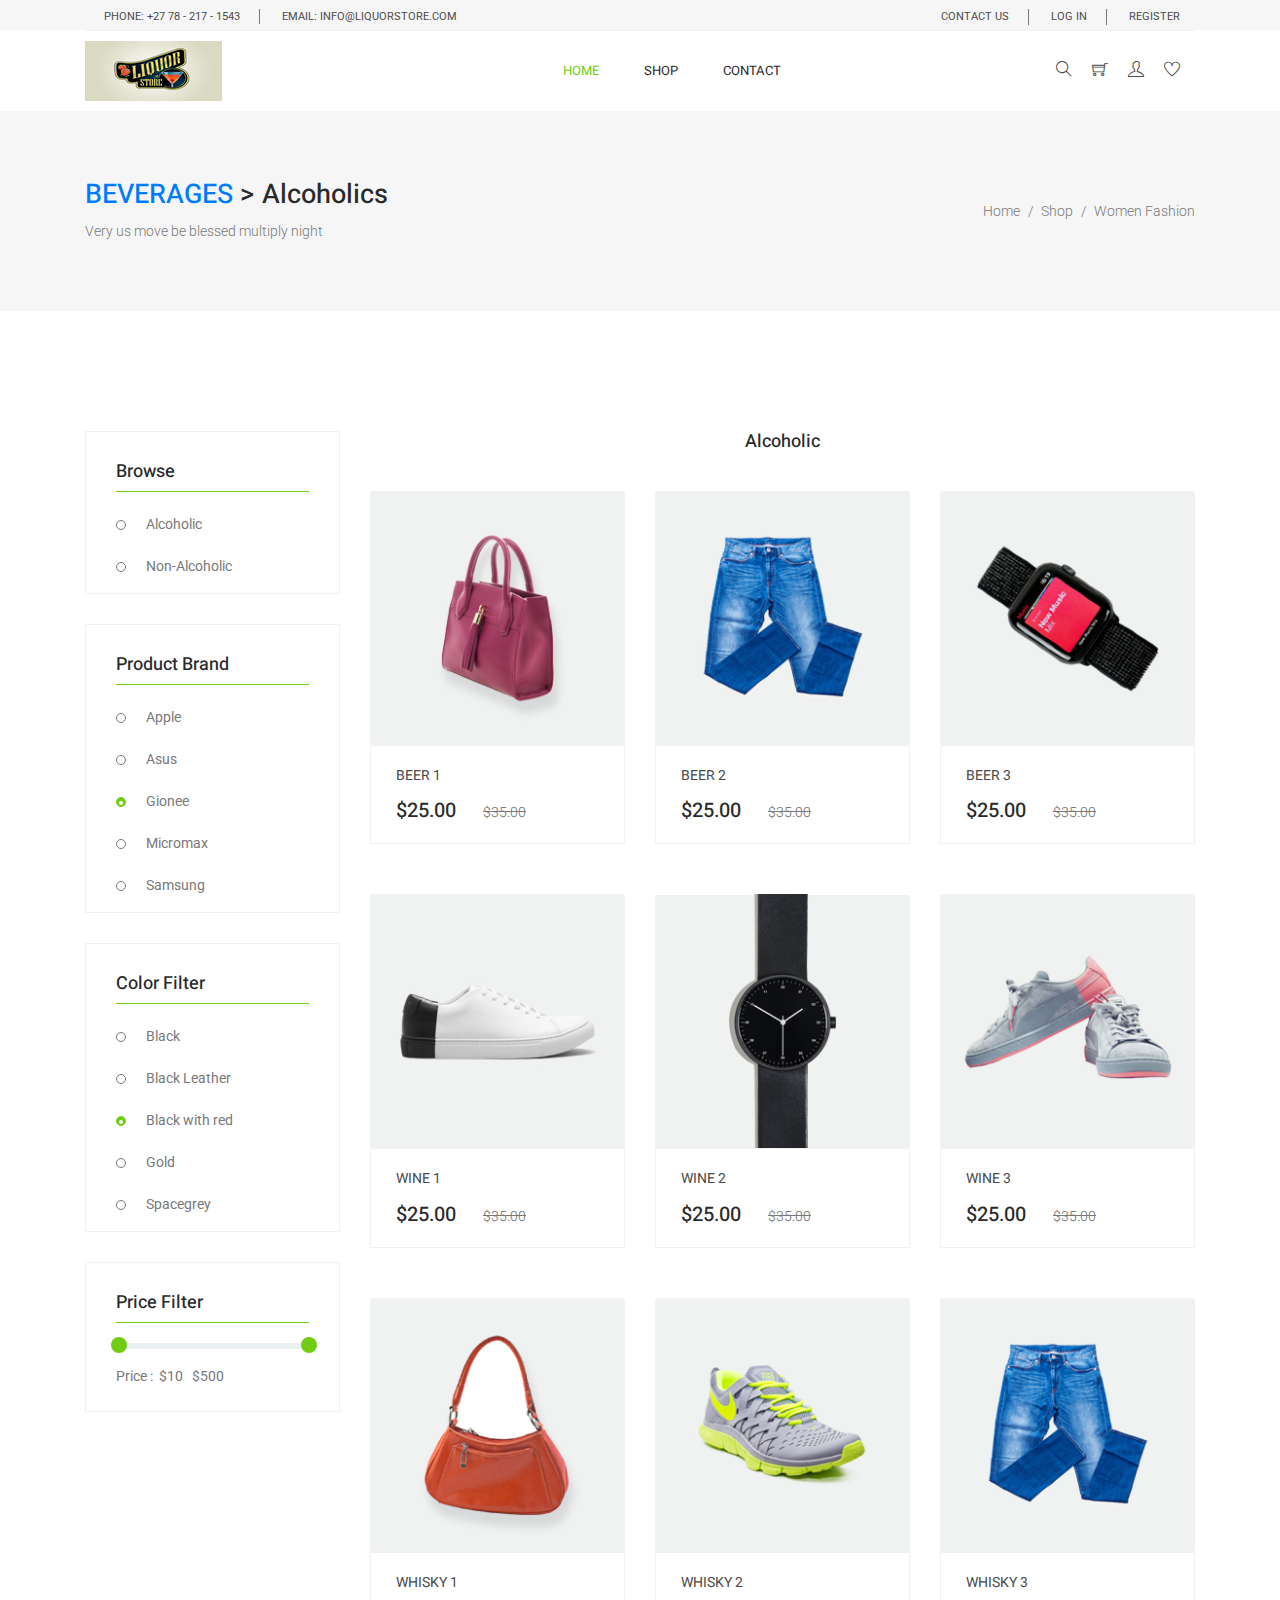
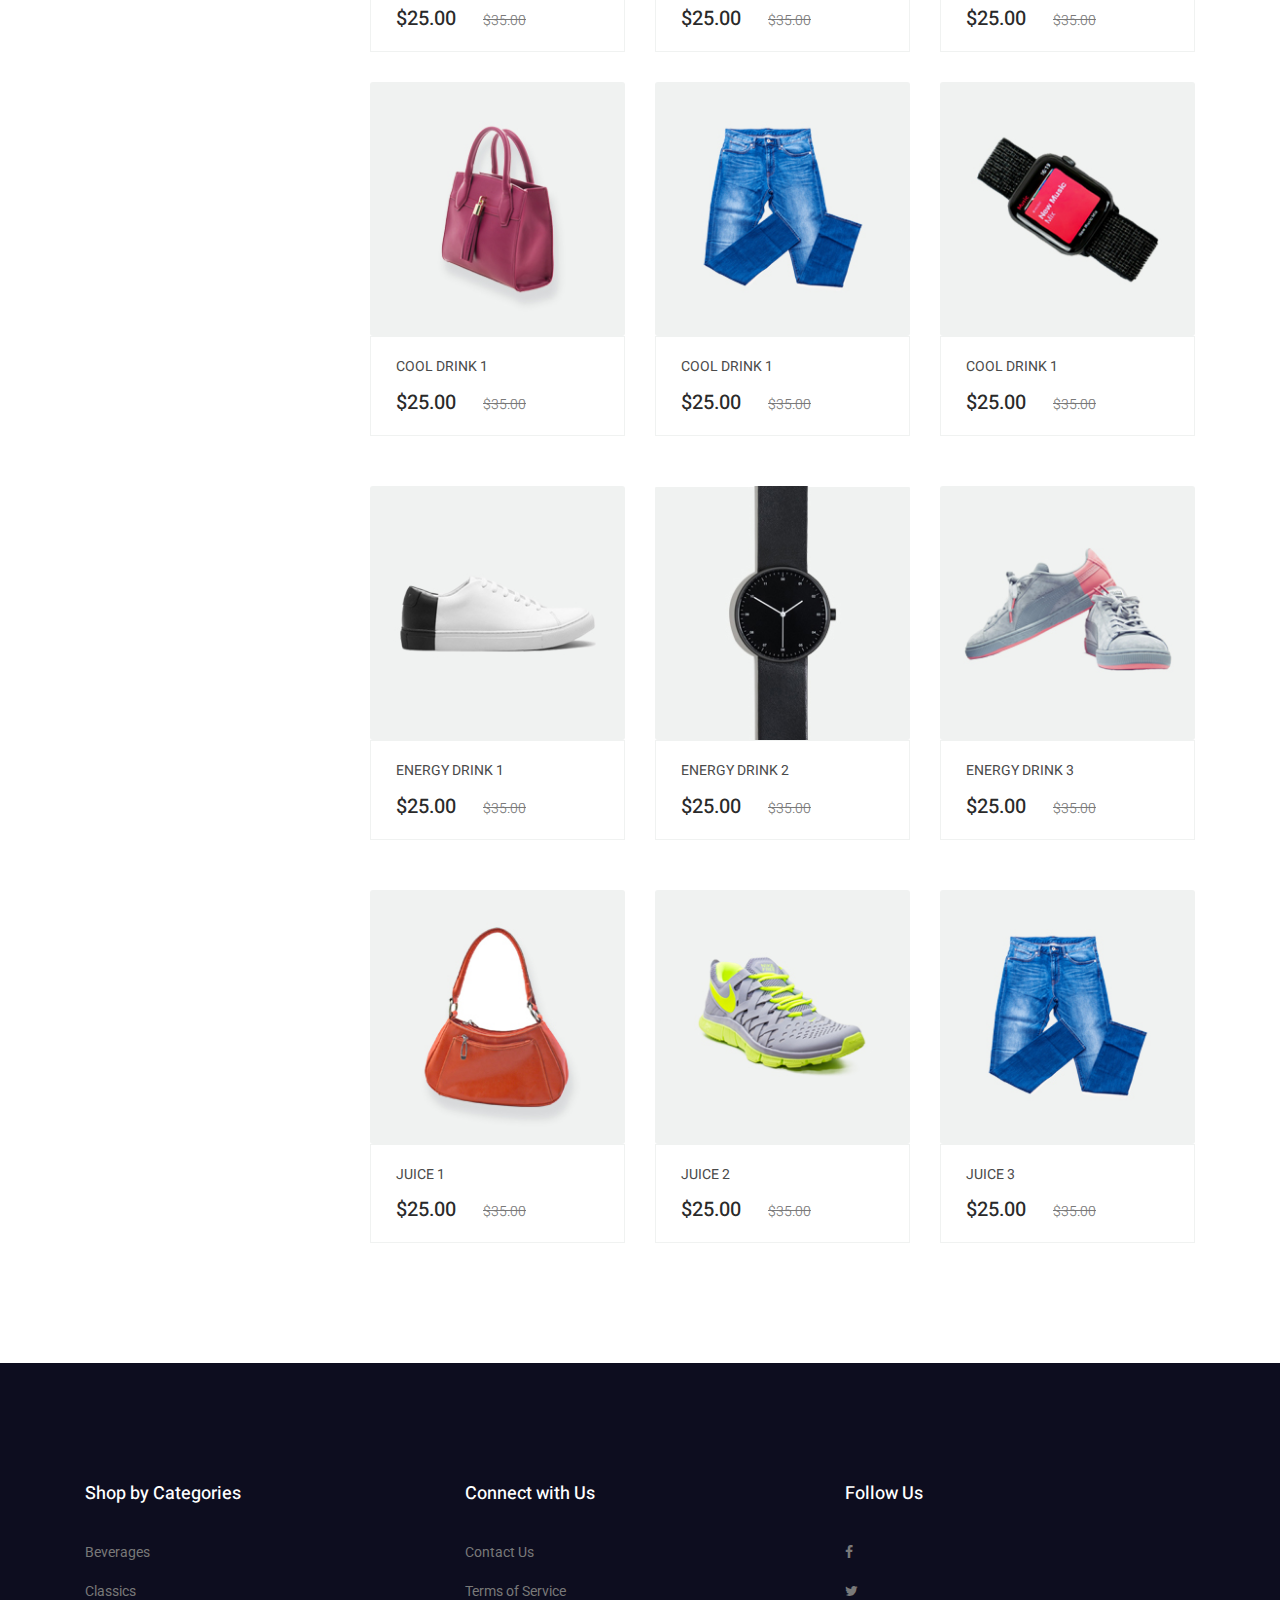
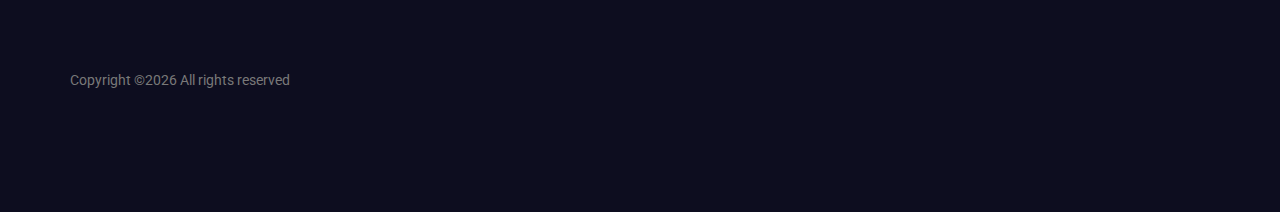
<file: alcoholics.html>
<!DOCTYPE html>
<html lang="en">
  <head>
    <!-- Required meta tags -->
    <meta charset="utf-8" />
    <meta
      name="viewport"
      content="width=device-width, initial-scale=1, shrink-to-fit=no"
    />
    <link rel="icon" href="img/favicon.png" type="image/png" />
    <title>Liquor Store</title>
    <!-- Bootstrap CSS -->
    <link rel="stylesheet" href="css/bootstrap.css" />
    <link rel="stylesheet" href="vendors/linericon/style.css" />
    <link rel="stylesheet" href="css/font-awesome.min.css" />
    <link rel="stylesheet" href="css/themify-icons.css" />
    <link rel="stylesheet" href="vendors/owl-carousel/owl.carousel.min.css" />
    <link rel="stylesheet" href="vendors/lightbox/simpleLightbox.css" />
    <link rel="stylesheet" href="vendors/nice-select/css/nice-select.css" />
    <link rel="stylesheet" href="vendors/animate-css/animate.css" />
    <link rel="stylesheet" href="vendors/jquery-ui/jquery-ui.css" />
    <!-- main css -->
    <link rel="stylesheet" href="css/style.css" />
    <link rel="stylesheet" href="css/responsive.css" />
  </head>

  <body>
    <!--================Header Menu Area =================-->
    <header class="header_area">
      <div class="top_menu">
        <div class="container">
          <div class="row">
            <div class="col-lg-7">
              <div class="float-left">
                <p>Phone: +27 78 - 217 - 1543</p>
                <p>email: info@liquorstore.com</p>
              </div>
            </div>
            <div class="col-lg-5">
              <div class="float-right">
                <ul class="right_side">
                  <li>
                    <a href="contact.html">
                      Contact Us
                    </a>
                  </li>
                  <li>
                    <a href="log.html">
                      Log in
                    </a>
                  </li>
                  <li>
                    <a href="register.html">
                      Register
                    </a>
                  </li>
                </ul>
              </div>
            </div>
          </div>
        </div>
      </div>
      <div class="main_menu">
        <div class="container">
          <nav class="navbar navbar-expand-lg navbar-light w-100">
            <!-- Brand and toggle get grouped for better mobile display -->
            <a class="navbar-brand logo_h" href="index.html">
              <img src="img/logo.png" alt="" />
            </a>
            <button class="navbar-toggler" type="button" data-toggle="collapse" data-target="#navbarSupportedContent"
                    aria-controls="navbarSupportedContent" aria-expanded="false" aria-label="Toggle navigation">
              <span class="icon-bar"></span>
              <span class="icon-bar"></span>
              <span class="icon-bar"></span>
            </button>
            <!-- Collect the nav links, forms, and other content for toggling -->
            <div class="collapse navbar-collapse offset w-100" id="navbarSupportedContent">
              <div class="row w-100 mr-0">
                <div class="col-lg-7 pr-0">
                  <ul class="nav navbar-nav center_nav pull-right">
                    <li class="nav-item active">
                      <a class="nav-link" href="index.html">Home</a>
                    </li>
                    <li class="nav-item submenu dropdown">
                      <a href="#" class="nav-link dropdown-toggle" data-toggle="dropdown" role="button" aria-haspopup="true"
                         aria-expanded="false">Shop</a>
                      <ul class="dropdown-menu">
                        <li class="nav-item">
                          <a class="nav-link" href="category.html">Shop Category</a>
                        </li>
                        <li class="nav-item">
                          <a class="nav-link" href="single-product.html">Product Details</a>
                        </li>
                        <li class="nav-item">
                          <a class="nav-link" href="checkout.html">Product Checkout</a>
                        </li>
                        <li class="nav-item">
                          <a class="nav-link" href="cart.html">Shopping Cart</a>
                        </li>
                      </ul>
                    <li class="nav-item">
                      <a class="nav-link" href="contact.html">Contact</a>
                    </li>
                  </ul>
                </div>

                <div class="col-lg-5 pr-0">
                  <ul class="nav navbar-nav navbar-right right_nav pull-right">
                    <li class="nav-item">
                      <a href="#" class="icons">
                        <i class="ti-search" aria-hidden="true"></i>
                      </a>
                    </li>

                    <li class="nav-item">
                      <a href="#" class="icons">
                        <i class="ti-shopping-cart"></i>
                      </a>
                    </li>

                    <li class="nav-item">
                      <a href="#" class="icons">
                        <i class="ti-user" aria-hidden="true"></i>
                      </a>
                    </li>

                    <li class="nav-item">
                      <a href="#" class="icons">
                        <i class="ti-heart" aria-hidden="true"></i>
                      </a>
                    </li>
                  </ul>
                </div>
              </div>
            </div>
          </nav>
        </div>
      </div>
    </header>
    <!--================Header Menu Area =================-->

    <!--================Home Banner Area =================-->
    <section class="banner_area">
      <div class="banner_inner d-flex align-items-center">
        <div class="container">
          <div class="banner_content d-md-flex justify-content-between align-items-center">
            <div class="mb-3 mb-md-0">
              <h2><a href="beverages.html">BEVERAGES</a> > Alcoholics</h2>
              <p>Very us move be blessed multiply night</p>
            </div>
            <div class="page_link">
              <a href="index.html">Home</a>
              <a href="category.html">Shop</a>
              <a href="category.html">Women Fashion</a>
            </div>
          </div>
        </div>
      </div>
    </section>
    <!--================End Home Banner Area =================-->

    <!--================Category Product Area =================-->
    <section class="cat_product_area section_gap">
      <div class="container">
        <div class="row flex-row-reverse">
          <div class="col-lg-9">

            <div class="text-center">
              <h4> Alcoholic</h4>
            </div>
            <div class="latest_product_inner">
              <div class="row">




                <div class="col-lg-4 col-md-6">
                  <div class="single-product">
                    <div class="product-img">
                      <img
                        class="card-img"
                        src="img/product/inspired-product/i1.jpg"
                        alt=""
                      />
                      <div class="p_icon">
                        <a href="#">
                          <i class="ti-eye"></i>
                        </a>
                        <a href="#">
                          <i class="ti-heart"></i>
                        </a>
                        <a href="#">
                          <i class="ti-shopping-cart"></i>
                        </a>
                      </div>
                    </div>
                    <div class="product-btm">
                      <a href="#" class="d-block">
                        <h4>Beer 1</h4>
                      </a>
                      <div class="mt-3">
                        <span class="mr-4">$25.00</span>
                        <del>$35.00</del>
                      </div>
                    </div>
                  </div>
                </div>

                <div class="col-lg-4 col-md-6">
                  <div class="single-product">
                    <div class="product-img">
                      <img
                        class="card-img"
                        src="img/product/inspired-product/i2.jpg"
                        alt=""
                      />
                      <div class="p_icon">
                        <a href="#">
                          <i class="ti-eye"></i>
                        </a>
                        <a href="#">
                          <i class="ti-heart"></i>
                        </a>
                        <a href="#">
                          <i class="ti-shopping-cart"></i>
                        </a>
                      </div>
                    </div>
                    <div class="product-btm">
                      <a href="#" class="d-block">
                        <h4>Beer 2</h4>
                      </a>
                      <div class="mt-3">
                        <span class="mr-4">$25.00</span>
                        <del>$35.00</del>
                      </div>
                    </div>
                  </div>
                </div>

                <div class="col-lg-4 col-md-6">
                  <div class="single-product">
                    <div class="product-img">
                      <img
                        class="card-img"
                        src="img/product/inspired-product/i3.jpg"
                        alt=""
                      />
                      <div class="p_icon">
                        <a href="#">
                          <i class="ti-eye"></i>
                        </a>
                        <a href="#">
                          <i class="ti-heart"></i>
                        </a>
                        <a href="#">
                          <i class="ti-shopping-cart"></i>
                        </a>
                      </div>
                    </div>
                    <div class="product-btm">
                      <a href="#" class="d-block">
                        <h4>Beer 3</h4>
                      </a>
                      <div class="mt-3">
                        <span class="mr-4">$25.00</span>
                        <del>$35.00</del>
                      </div>
                    </div>
                  </div>
                </div>

                <div class="col-lg-4 col-md-6">
                  <div class="single-product">
                    <div class="product-img">
                      <img
                        class="card-img"
                        src="img/product/inspired-product/i4.jpg"
                        alt=""
                      />
                      <div class="p_icon">
                        <a href="#">
                          <i class="ti-eye"></i>
                        </a>
                        <a href="#">
                          <i class="ti-heart"></i>
                        </a>
                        <a href="#">
                          <i class="ti-shopping-cart"></i>
                        </a>
                      </div>
                    </div>
                    <div class="product-btm">
                      <a href="#" class="d-block">
                        <h4>Wine 1</h4>
                      </a>
                      <div class="mt-3">
                        <span class="mr-4">$25.00</span>
                        <del>$35.00</del>
                      </div>
                    </div>
                  </div>
                </div>

                <div class="col-lg-4 col-md-6">
                  <div class="single-product">
                    <div class="product-img">
                      <img
                        class="card-img"
                        src="img/product/inspired-product/i5.jpg"
                        alt=""
                      />
                      <div class="p_icon">
                        <a href="#">
                          <i class="ti-eye"></i>
                        </a>
                        <a href="#">
                          <i class="ti-heart"></i>
                        </a>
                        <a href="#">
                          <i class="ti-shopping-cart"></i>
                        </a>
                      </div>
                    </div>
                    <div class="product-btm">
                      <a href="#" class="d-block">
                        <h4>Wine 2</h4>
                      </a>
                      <div class="mt-3">
                        <span class="mr-4">$25.00</span>
                        <del>$35.00</del>
                      </div>
                    </div>
                  </div>
                </div>

                <div class="col-lg-4 col-md-6">
                  <div class="single-product">
                    <div class="product-img">
                      <img
                        class="card-img"
                        src="img/product/inspired-product/i6.jpg"
                        alt=""
                      />
                      <div class="p_icon">
                        <a href="#">
                          <i class="ti-eye"></i>
                        </a>
                        <a href="#">
                          <i class="ti-heart"></i>
                        </a>
                        <a href="#">
                          <i class="ti-shopping-cart"></i>
                        </a>
                      </div>
                    </div>
                    <div class="product-btm">
                      <a href="#" class="d-block">
                        <h4>Wine 3</h4>
                      </a>
                      <div class="mt-3">
                        <span class="mr-4">$25.00</span>
                        <del>$35.00</del>
                      </div>
                    </div>
                  </div>
                </div>

                <div class="col-lg-4 col-md-6">
                  <div class="single-product">
                    <div class="product-img">
                      <img
                        class="card-img"
                        src="img/product/inspired-product/i7.jpg"
                        alt=""
                      />
                      <div class="p_icon">
                        <a href="#">
                          <i class="ti-eye"></i>
                        </a>
                        <a href="#">
                          <i class="ti-heart"></i>
                        </a>
                        <a href="#">
                          <i class="ti-shopping-cart"></i>
                        </a>
                      </div>
                    </div>
                    <div class="product-btm">
                      <a href="#" class="d-block">
                        <h4>Whisky 1</h4>
                      </a>
                      <div class="mt-3">
                        <span class="mr-4">$25.00</span>
                        <del>$35.00</del>
                      </div>
                    </div>
                  </div>
                </div>

                <div class="col-lg-4 col-md-6">
                  <div class="single-product">
                    <div class="product-img">
                      <img
                        class="card-img"
                        src="img/product/inspired-product/i8.jpg"
                        alt=""
                      />
                      <div class="p_icon">
                        <a href="#">
                          <i class="ti-eye"></i>
                        </a>
                        <a href="#">
                          <i class="ti-heart"></i>
                        </a>
                        <a href="#">
                          <i class="ti-shopping-cart"></i>
                        </a>
                      </div>
                    </div>
                    <div class="product-btm">
                      <a href="#" class="d-block">
                        <h4>Whisky 2</h4>
                      </a>
                      <div class="mt-3">
                        <span class="mr-4">$25.00</span>
                        <del>$35.00</del>
                      </div>
                    </div>
                  </div>
                </div>

                <div class="col-lg-4 col-md-6">
                  <div class="single-product">
                    <div class="product-img">
                      <img
                        class="card-img"
                        src="img/product/inspired-product/i2.jpg"
                        alt=""
                      />
                      <div class="p_icon">
                        <a href="#">
                          <i class="ti-eye"></i>
                        </a>
                        <a href="#">
                          <i class="ti-heart"></i>
                        </a>
                        <a href="#">
                          <i class="ti-shopping-cart"></i>
                        </a>
                      </div>
                    </div>
                    <div class="product-btm">
                      <a href="#" class="d-block">
                        <h4>Whisky 3</h4>
                      </a>
                      <div class="mt-3">
                        <span class="mr-4">$25.00</span>
                        <del>$35.00</del>
                      </div>
                    </div>
                  </div>
                </div>
              </div>
            </div>


            <div class="latest_product_inner">
              <div class="row">




                <div class="col-lg-4 col-md-6">
                  <div class="single-product">
                    <div class="product-img">
                      <img
                              class="card-img"
                              src="img/product/inspired-product/i1.jpg"
                              alt=""
                      />
                      <div class="p_icon">
                        <a href="#">
                          <i class="ti-eye"></i>
                        </a>
                        <a href="#">
                          <i class="ti-heart"></i>
                        </a>
                        <a href="#">
                          <i class="ti-shopping-cart"></i>
                        </a>
                      </div>
                    </div>
                    <div class="product-btm">
                      <a href="#" class="d-block">
                        <h4>Cool drink 1</h4>
                      </a>
                      <div class="mt-3">
                        <span class="mr-4">$25.00</span>
                        <del>$35.00</del>
                      </div>
                    </div>
                  </div>
                </div>

                <div class="col-lg-4 col-md-6">
                  <div class="single-product">
                    <div class="product-img">
                      <img
                              class="card-img"
                              src="img/product/inspired-product/i2.jpg"
                              alt=""
                      />
                      <div class="p_icon">
                        <a href="#">
                          <i class="ti-eye"></i>
                        </a>
                        <a href="#">
                          <i class="ti-heart"></i>
                        </a>
                        <a href="#">
                          <i class="ti-shopping-cart"></i>
                        </a>
                      </div>
                    </div>
                    <div class="product-btm">
                      <a href="#" class="d-block">
                        <h4>Cool drink 1</h4>
                      </a>
                      <div class="mt-3">
                        <span class="mr-4">$25.00</span>
                        <del>$35.00</del>
                      </div>
                    </div>
                  </div>
                </div>

                <div class="col-lg-4 col-md-6">
                  <div class="single-product">
                    <div class="product-img">
                      <img
                              class="card-img"
                              src="img/product/inspired-product/i3.jpg"
                              alt=""
                      />
                      <div class="p_icon">
                        <a href="#">
                          <i class="ti-eye"></i>
                        </a>
                        <a href="#">
                          <i class="ti-heart"></i>
                        </a>
                        <a href="#">
                          <i class="ti-shopping-cart"></i>
                        </a>
                      </div>
                    </div>
                    <div class="product-btm">
                      <a href="#" class="d-block">
                        <h4>Cool drink 1</h4>
                      </a>
                      <div class="mt-3">
                        <span class="mr-4">$25.00</span>
                        <del>$35.00</del>
                      </div>
                    </div>
                  </div>
                </div>

                <div class="col-lg-4 col-md-6">
                  <div class="single-product">
                    <div class="product-img">
                      <img
                              class="card-img"
                              src="img/product/inspired-product/i4.jpg"
                              alt=""
                      />
                      <div class="p_icon">
                        <a href="#">
                          <i class="ti-eye"></i>
                        </a>
                        <a href="#">
                          <i class="ti-heart"></i>
                        </a>
                        <a href="#">
                          <i class="ti-shopping-cart"></i>
                        </a>
                      </div>
                    </div>
                    <div class="product-btm">
                      <a href="#" class="d-block">
                        <h4>Energy Drink 1</h4>
                      </a>
                      <div class="mt-3">
                        <span class="mr-4">$25.00</span>
                        <del>$35.00</del>
                      </div>
                    </div>
                  </div>
                </div>

                <div class="col-lg-4 col-md-6">
                  <div class="single-product">
                    <div class="product-img">
                      <img
                              class="card-img"
                              src="img/product/inspired-product/i5.jpg"
                              alt=""
                      />
                      <div class="p_icon">
                        <a href="#">
                          <i class="ti-eye"></i>
                        </a>
                        <a href="#">
                          <i class="ti-heart"></i>
                        </a>
                        <a href="#">
                          <i class="ti-shopping-cart"></i>
                        </a>
                      </div>
                    </div>
                    <div class="product-btm">
                      <a href="#" class="d-block">
                        <h4>Energy Drink 2</h4>
                      </a>
                      <div class="mt-3">
                        <span class="mr-4">$25.00</span>
                        <del>$35.00</del>
                      </div>
                    </div>
                  </div>
                </div>

                <div class="col-lg-4 col-md-6">
                  <div class="single-product">
                    <div class="product-img">
                      <img
                              class="card-img"
                              src="img/product/inspired-product/i6.jpg"
                              alt=""
                      />
                      <div class="p_icon">
                        <a href="#">
                          <i class="ti-eye"></i>
                        </a>
                        <a href="#">
                          <i class="ti-heart"></i>
                        </a>
                        <a href="#">
                          <i class="ti-shopping-cart"></i>
                        </a>
                      </div>
                    </div>
                    <div class="product-btm">
                      <a href="#" class="d-block">
                        <h4>Energy Drink 3</h4>
                      </a>
                      <div class="mt-3">
                        <span class="mr-4">$25.00</span>
                        <del>$35.00</del>
                      </div>
                    </div>
                  </div>
                </div>

                <div class="col-lg-4 col-md-6">
                  <div class="single-product">
                    <div class="product-img">
                      <img
                              class="card-img"
                              src="img/product/inspired-product/i7.jpg"
                              alt=""
                      />
                      <div class="p_icon">
                        <a href="#">
                          <i class="ti-eye"></i>
                        </a>
                        <a href="#">
                          <i class="ti-heart"></i>
                        </a>
                        <a href="#">
                          <i class="ti-shopping-cart"></i>
                        </a>
                      </div>
                    </div>
                    <div class="product-btm">
                      <a href="#" class="d-block">
                        <h4>Juice 1</h4>
                      </a>
                      <div class="mt-3">
                        <span class="mr-4">$25.00</span>
                        <del>$35.00</del>
                      </div>
                    </div>
                  </div>
                </div>

                <div class="col-lg-4 col-md-6">
                  <div class="single-product">
                    <div class="product-img">
                      <img
                              class="card-img"
                              src="img/product/inspired-product/i8.jpg"
                              alt=""
                      />
                      <div class="p_icon">
                        <a href="#">
                          <i class="ti-eye"></i>
                        </a>
                        <a href="#">
                          <i class="ti-heart"></i>
                        </a>
                        <a href="#">
                          <i class="ti-shopping-cart"></i>
                        </a>
                      </div>
                    </div>
                    <div class="product-btm">
                      <a href="#" class="d-block">
                        <h4>Juice 2</h4>
                      </a>
                      <div class="mt-3">
                        <span class="mr-4">$25.00</span>
                        <del>$35.00</del>
                      </div>
                    </div>
                  </div>
                </div>

                <div class="col-lg-4 col-md-6">
                  <div class="single-product">
                    <div class="product-img">
                      <img
                              class="card-img"
                              src="img/product/inspired-product/i2.jpg"
                              alt=""
                      />
                      <div class="p_icon">
                        <a href="#">
                          <i class="ti-eye"></i>
                        </a>
                        <a href="#">
                          <i class="ti-heart"></i>
                        </a>
                        <a href="#">
                          <i class="ti-shopping-cart"></i>
                        </a>
                      </div>
                    </div>
                    <div class="product-btm">
                      <a href="#" class="d-block">
                        <h4>Juice 3</h4>
                      </a>
                      <div class="mt-3">
                        <span class="mr-4">$25.00</span>
                        <del>$35.00</del>
                      </div>
                    </div>
                  </div>
                </div>
              </div>
            </div>
          </div>

          <div class="col-lg-3">
            <div class="left_sidebar_area">
              <aside class="left_widgets p_filter_widgets">
                <div class="l_w_title">
                  <h3>Browse </h3>
                </div>
                <div class="widgets_inner">
                  <ul class="list">
                    <li>
                      <a href="alcoholics.html">Alcoholic</a>
                    </li>
                    <li>
                      <a href="alcoholics-none.html">Non-Alcoholic</a>
                    </li>

                  </ul>
                </div>
              </aside>

              <aside class="left_widgets p_filter_widgets">
                <div class="l_w_title">
                  <h3>Product Brand</h3>
                </div>
                <div class="widgets_inner">
                  <ul class="list">
                    <li>
                      <a href="#">Apple</a>
                    </li>
                    <li>
                      <a href="#">Asus</a>
                    </li>
                    <li class="active">
                      <a href="#">Gionee</a>
                    </li>
                    <li>
                      <a href="#">Micromax</a>
                    </li>
                    <li>
                      <a href="#">Samsung</a>
                    </li>
                  </ul>
                </div>
              </aside>

              <aside class="left_widgets p_filter_widgets">
                <div class="l_w_title">
                  <h3>Color Filter</h3>
                </div>
                <div class="widgets_inner">
                  <ul class="list">
                    <li>
                      <a href="#">Black</a>
                    </li>
                    <li>
                      <a href="#">Black Leather</a>
                    </li>
                    <li class="active">
                      <a href="#">Black with red</a>
                    </li>
                    <li>
                      <a href="#">Gold</a>
                    </li>
                    <li>
                      <a href="#">Spacegrey</a>
                    </li>
                  </ul>
                </div>
              </aside>

              <aside class="left_widgets p_filter_widgets">
                <div class="l_w_title">
                  <h3>Price Filter</h3>
                </div>
                <div class="widgets_inner">
                  <div class="range_item">
                    <div id="slider-range"></div>
                    <div class="">
                      <label for="amount">Price : </label>
                      <input type="text" id="amount" readonly />
                    </div>
                  </div>
                </div>
              </aside>
            </div>
          </div>
        </div>
      </div>
    </section>
    <!--================End Category Product Area =================-->

    <!--================ start footer Area  =================-->
    <footer class="footer-area section_gap">
      <div class="container">
        <div class="row">
          <div class="col-lg-4 col-md-4 single-footer-widget">
            <h4>Shop by Categories</h4>
            <ul>
              <li><a href="beverages.html">Beverages</a></li>
              <li><a href="classics.html"> Classics</a></li>
            </ul>
          </div>
          <div class="col-lg-4 col-md-4 single-footer-widget">
            <h4>Connect with Us</h4>
            <ul>
              <li><a href="contact.html">Contact Us</a></li>
              <li><a href="#">Terms of Service</a></li>
            </ul>
          </div>
          <div class="col-lg-4 col-md-4 single-footer-widget">
            <h4>Follow Us</h4>
            <ul>
              <li><a href="#"><i class="fa fa-facebook"></i></a></li>

              <li><a href="#"><i class="fa fa-twitter"></i></a></li>
            </ul>
          </div>

        </div>
        <div class="footer-bottom row align-items-center">

          Copyright &copy;<script>document.write(new Date().getFullYear());</script> All rights reserved

        </div>
      </div>
      </div>
    </footer>
    <!--================ End footer Area  =================-->

    <!-- Optional JavaScript -->
    <!-- jQuery first, then Popper.js, then Bootstrap JS -->
    <script src="js/jquery-3.2.1.min.js"></script>
    <script src="js/popper.js"></script>
    <script src="js/bootstrap.min.js"></script>
    <script src="js/stellar.js"></script>
    <script src="vendors/lightbox/simpleLightbox.min.js"></script>
    <script src="vendors/nice-select/js/jquery.nice-select.min.js"></script>
    <script src="vendors/isotope/imagesloaded.pkgd.min.js"></script>
    <script src="vendors/isotope/isotope-min.js"></script>
    <script src="vendors/owl-carousel/owl.carousel.min.js"></script>
    <script src="js/jquery.ajaxchimp.min.js"></script>
    <script src="js/mail-script.js"></script>
    <script src="vendors/jquery-ui/jquery-ui.js"></script>
    <script src="vendors/counter-up/jquery.waypoints.min.js"></script>
    <script src="vendors/counter-up/jquery.counterup.js"></script>
    <script src="js/theme.js"></script>
  </body>
</html>
</file>
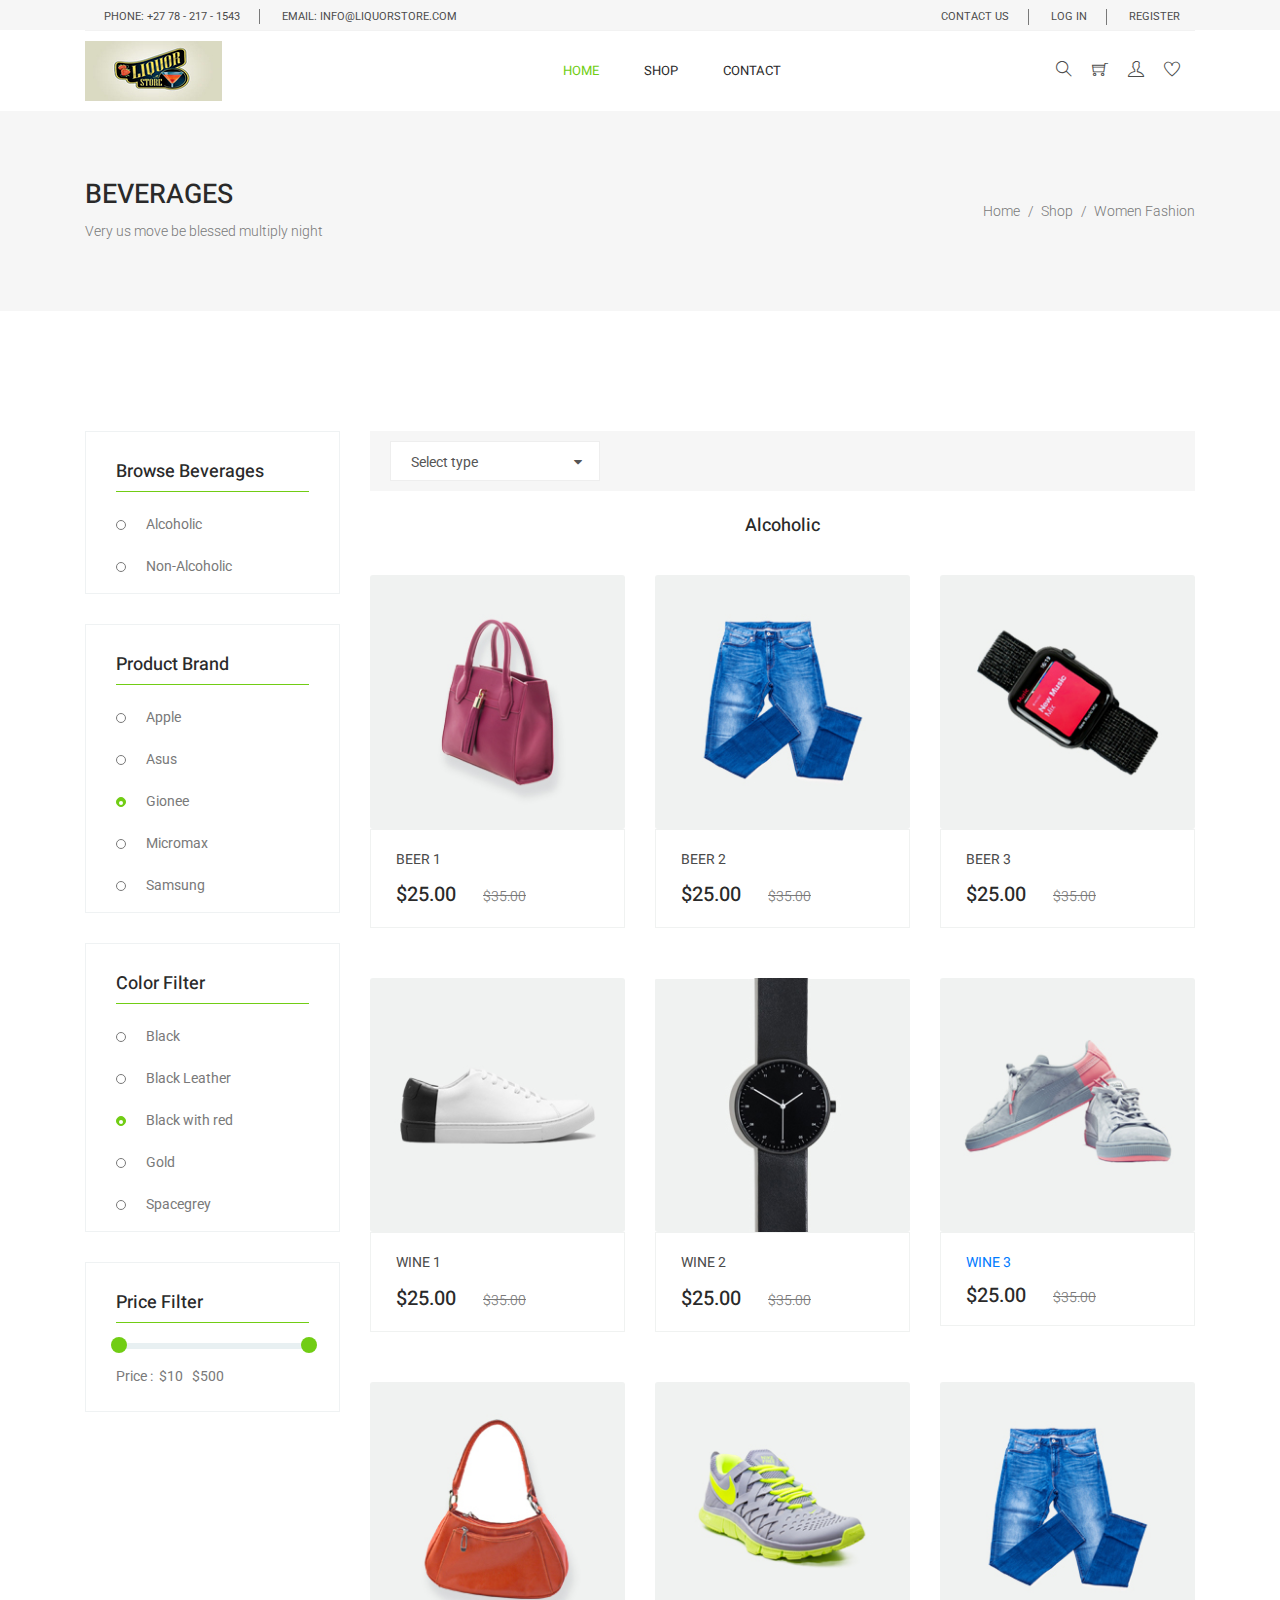
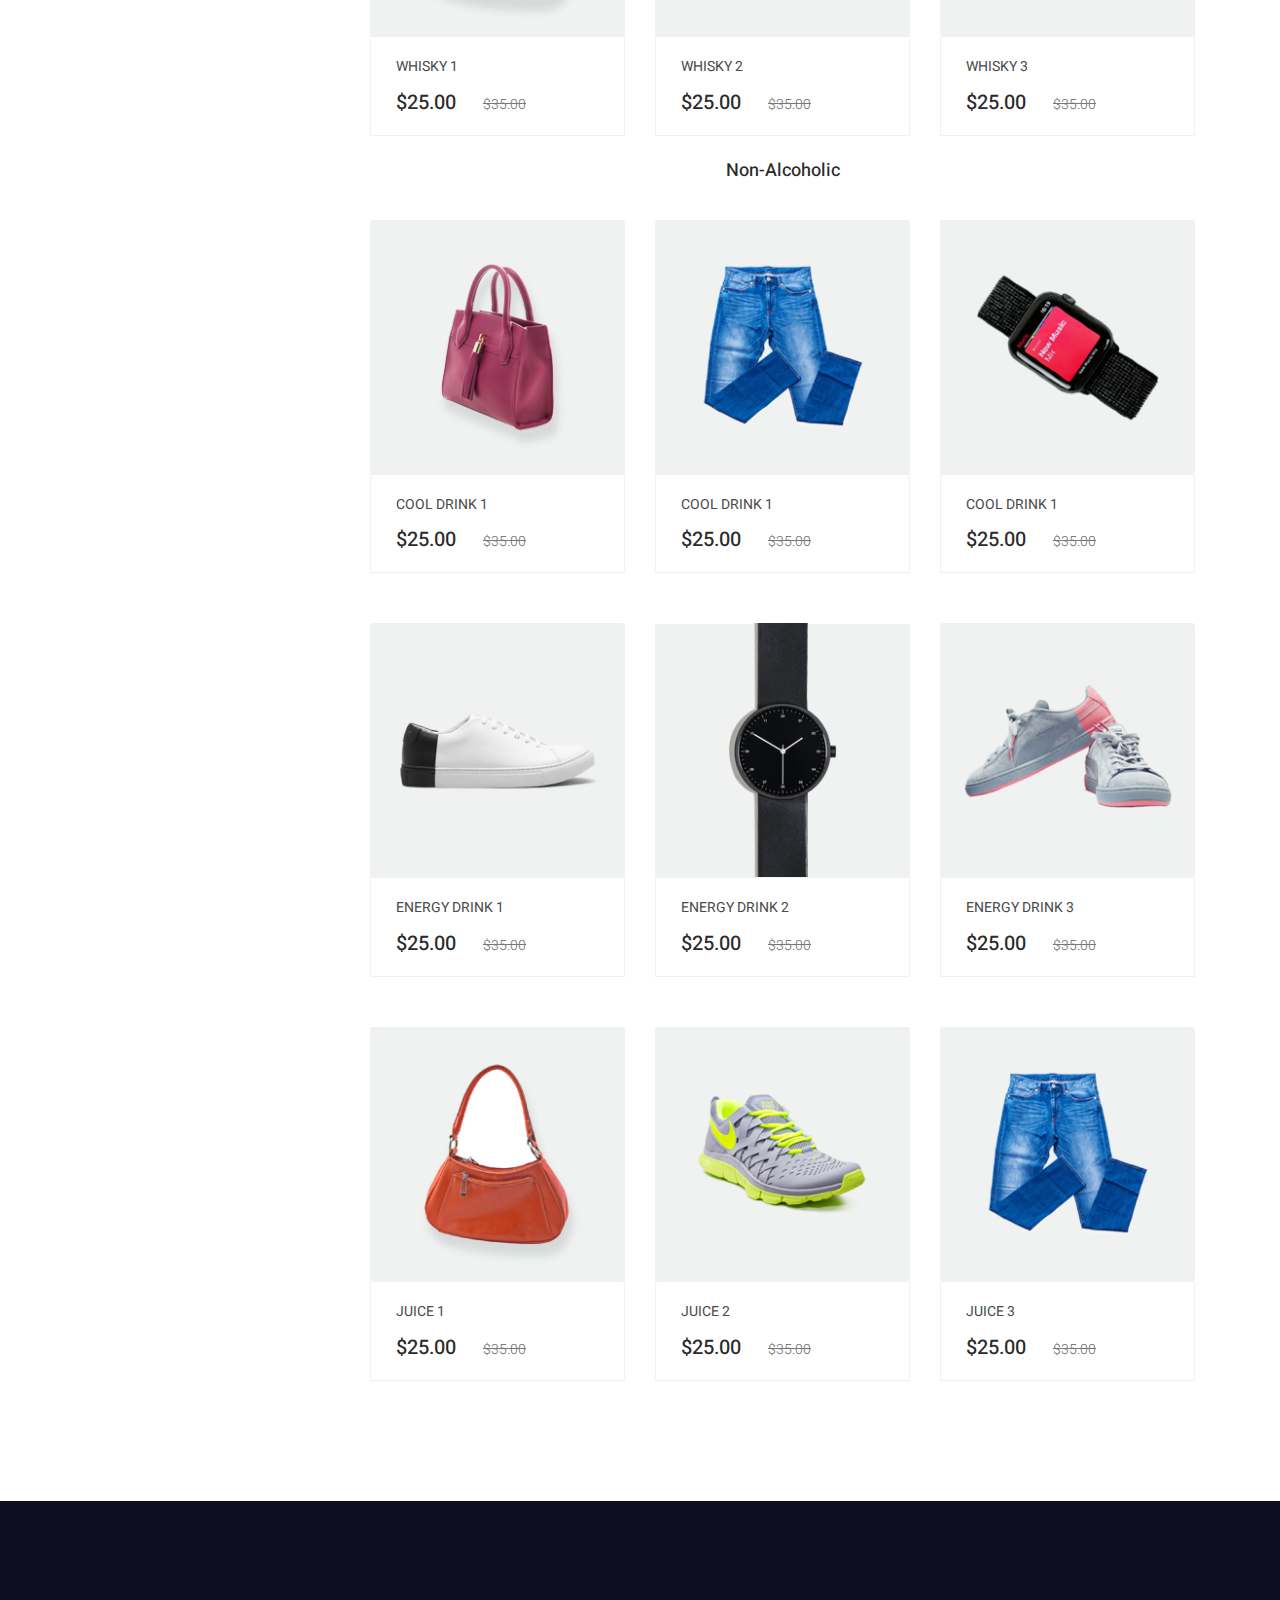
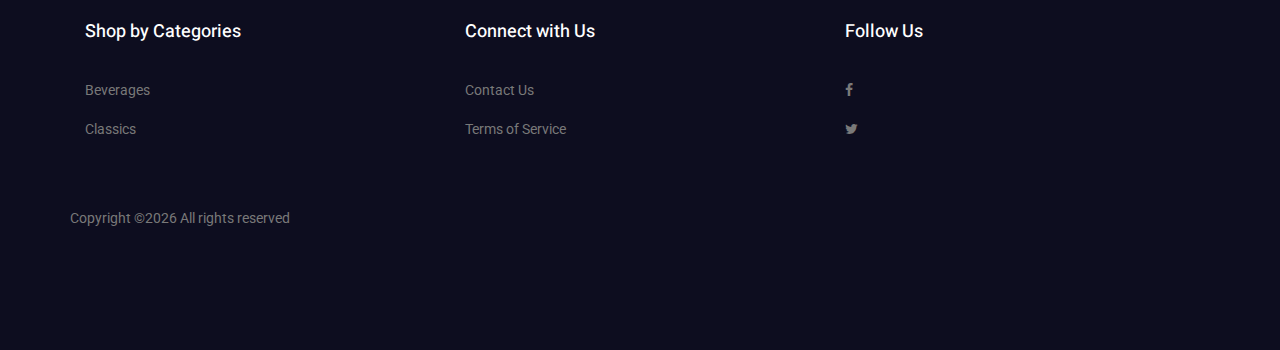
<file: beverages.html>
<!DOCTYPE html>
<html lang="en">
  <head>
    <!-- Required meta tags -->
    <meta charset="utf-8" />
    <meta
      name="viewport"
      content="width=device-width, initial-scale=1, shrink-to-fit=no"
    />
    <link rel="icon" href="img/favicon.png" type="image/png" />
    <title>Liquor Store</title>
    <!-- Bootstrap CSS -->
    <link rel="stylesheet" href="css/bootstrap.css" />
    <link rel="stylesheet" href="vendors/linericon/style.css" />
    <link rel="stylesheet" href="css/font-awesome.min.css" />
    <link rel="stylesheet" href="css/themify-icons.css" />
    <link rel="stylesheet" href="vendors/owl-carousel/owl.carousel.min.css" />
    <link rel="stylesheet" href="vendors/lightbox/simpleLightbox.css" />
    <link rel="stylesheet" href="vendors/nice-select/css/nice-select.css" />
    <link rel="stylesheet" href="vendors/animate-css/animate.css" />
    <link rel="stylesheet" href="vendors/jquery-ui/jquery-ui.css" />
    <!-- main css -->
    <link rel="stylesheet" href="css/style.css" />
    <link rel="stylesheet" href="css/responsive.css" />
  </head>

  <body>
    <!--================Header Menu Area =================-->
    <header class="header_area">
      <div class="top_menu">
        <div class="container">
          <div class="row">
            <div class="col-lg-7">
              <div class="float-left">
                <p>Phone: +27 78 - 217 - 1543</p>
                <p>email: info@liquorstore.com</p>
              </div>
            </div>
            <div class="col-lg-5">
              <div class="float-right">
                <ul class="right_side">
                  <li>
                    <a href="contact.html">
                      Contact Us
                    </a>
                  </li>
                  <li>
                    <a href="log.html">
                      Log in
                    </a>
                  </li>
                  <li>
                    <a href="register.html">
                      Register
                    </a>
                  </li>
                </ul>
              </div>
            </div>
          </div>
        </div>
      </div>
      <div class="main_menu">
        <div class="container">
          <nav class="navbar navbar-expand-lg navbar-light w-100">
            <!-- Brand and toggle get grouped for better mobile display -->
            <a class="navbar-brand logo_h" href="index.html">
              <img src="img/logo.png" alt="" />
            </a>
            <button class="navbar-toggler" type="button" data-toggle="collapse" data-target="#navbarSupportedContent"
                    aria-controls="navbarSupportedContent" aria-expanded="false" aria-label="Toggle navigation">
              <span class="icon-bar"></span>
              <span class="icon-bar"></span>
              <span class="icon-bar"></span>
            </button>
            <!-- Collect the nav links, forms, and other content for toggling -->
            <div class="collapse navbar-collapse offset w-100" id="navbarSupportedContent">
              <div class="row w-100 mr-0">
                <div class="col-lg-7 pr-0">
                  <ul class="nav navbar-nav center_nav pull-right">
                    <li class="nav-item active">
                      <a class="nav-link" href="index.html">Home</a>
                    </li>
                    <li class="nav-item submenu dropdown">
                      <a href="#" class="nav-link dropdown-toggle" data-toggle="dropdown" role="button" aria-haspopup="true"
                         aria-expanded="false">Shop</a>
                      <ul class="dropdown-menu">
                        <li class="nav-item">
                          <a class="nav-link" href="category.html">Shop Category</a>
                        </li>
                        <li class="nav-item">
                          <a class="nav-link" href="single-product.html">Product Details</a>
                        </li>
                        <li class="nav-item">
                          <a class="nav-link" href="checkout.html">Product Checkout</a>
                        </li>
                        <li class="nav-item">
                          <a class="nav-link" href="cart.html">Shopping Cart</a>
                        </li>
                      </ul>
                    <li class="nav-item">
                      <a class="nav-link" href="contact.html">Contact</a>
                    </li>
                  </ul>
                </div>

                <div class="col-lg-5 pr-0">
                  <ul class="nav navbar-nav navbar-right right_nav pull-right">
                    <li class="nav-item">
                      <a href="#" class="icons">
                        <i class="ti-search" aria-hidden="true"></i>
                      </a>
                    </li>

                    <li class="nav-item">
                      <a href="#" class="icons">
                        <i class="ti-shopping-cart"></i>
                      </a>
                    </li>

                    <li class="nav-item">
                      <a href="#" class="icons">
                        <i class="ti-user" aria-hidden="true"></i>
                      </a>
                    </li>

                    <li class="nav-item">
                      <a href="#" class="icons">
                        <i class="ti-heart" aria-hidden="true"></i>
                      </a>
                    </li>
                  </ul>
                </div>
              </div>
            </div>
          </nav>
        </div>
      </div>
    </header>
    <!--================Header Menu Area =================-->

    <!--================Home Banner Area =================-->
    <section class="banner_area">
      <div class="banner_inner d-flex align-items-center">
        <div class="container">
          <div class="banner_content d-md-flex justify-content-between align-items-center">
            <div class="mb-3 mb-md-0">
              <h2>BEVERAGES</h2>
              <p>Very us move be blessed multiply night</p>
            </div>
            <div class="page_link">
              <a href="index.html">Home</a>
              <a href="category.html">Shop</a>
              <a href="category.html">Women Fashion</a>
            </div>
          </div>
        </div>
      </div>
    </section>
    <!--================End Home Banner Area =================-->

    <!--================Category Product Area =================-->
    <section class="cat_product_area section_gap">
      <div class="container">
        <div class="row flex-row-reverse">
          <div class="col-lg-9">
            <div class="product_top_bar">
              <div class="left_dorp">
                <select class="sorting">
                  <option value="1">Select type</option>
                  <option value="2"> Alcoholic</option>
                  <option value="4">Non - Alcoholic</option>
                </select>

              </div>
            </div>
            <div class="text-center">
              <br>
              <h4> Alcoholic</h4>
            </div>
            <div class="latest_product_inner">
              <div class="row">




                <div class="col-lg-4 col-md-6">
                  <div class="single-product">
                    <div class="product-img">
                      <img
                        class="card-img"
                        src="img/product/inspired-product/i1.jpg"
                        alt=""
                      />
                      <div class="p_icon">
                        <a href="#">
                          <i class="ti-eye"></i>
                        </a>
                        <a href="#">
                          <i class="ti-heart"></i>
                        </a>
                        <a href="#">
                          <i class="ti-shopping-cart"></i>
                        </a>
                      </div>
                    </div>
                    <div class="product-btm">
                      <a href="#" class="d-block">
                        <h4>Beer 1</h4>
                      </a>
                      <div class="mt-3">
                        <span class="mr-4">$25.00</span>
                        <del>$35.00</del>
                      </div>
                    </div>
                  </div>
                </div>

                <div class="col-lg-4 col-md-6">
                  <div class="single-product">
                    <div class="product-img">
                      <img
                        class="card-img"
                        src="img/product/inspired-product/i2.jpg"
                        alt=""
                      />
                      <div class="p_icon">
                        <a href="#">
                          <i class="ti-eye"></i>
                        </a>
                        <a href="#">
                          <i class="ti-heart"></i>
                        </a>
                        <a href="#">
                          <i class="ti-shopping-cart"></i>
                        </a>
                      </div>
                    </div>
                    <div class="product-btm">
                      <a href="#" class="d-block">
                        <h4>Beer 2</h4>
                      </a>
                      <div class="mt-3">
                        <span class="mr-4">$25.00</span>
                        <del>$35.00</del>
                      </div>
                    </div>
                  </div>
                </div>

                <div class="col-lg-4 col-md-6">
                  <div class="single-product">
                    <div class="product-img">
                      <img
                        class="card-img"
                        src="img/product/inspired-product/i3.jpg"
                        alt=""
                      />
                      <div class="p_icon">
                        <a href="#">
                          <i class="ti-eye"></i>
                        </a>
                        <a href="#">
                          <i class="ti-heart"></i>
                        </a>
                        <a href="#">
                          <i class="ti-shopping-cart"></i>
                        </a>
                      </div>
                    </div>
                    <div class="product-btm">
                      <a href="#" class="d-block">
                        <h4>Beer 3</h4>
                      </a>
                      <div class="mt-3">
                        <span class="mr-4">$25.00</span>
                        <del>$35.00</del>
                      </div>
                    </div>
                  </div>
                </div>

                <div class="col-lg-4 col-md-6">
                  <div class="single-product">
                    <div class="product-img">
                      <img
                        class="card-img"
                        src="img/product/inspired-product/i4.jpg"
                        alt=""
                      />
                      <div class="p_icon">
                        <a href="#">
                          <i class="ti-eye"></i>
                        </a>
                        <a href="#">
                          <i class="ti-heart"></i>
                        </a>
                        <a href="#">
                          <i class="ti-shopping-cart"></i>
                        </a>
                      </div>
                    </div>
                    <div class="product-btm">
                      <a href="#" class="d-block">
                        <h4>Wine 1</h4>
                      </a>
                      <div class="mt-3">
                        <span class="mr-4">$25.00</span>
                        <del>$35.00</del>
                      </div>
                    </div>
                  </div>
                </div>

                <div class="col-lg-4 col-md-6">
                  <div class="single-product">
                    <div class="product-img">
                      <img
                        class="card-img"
                        src="img/product/inspired-product/i5.jpg"
                        alt=""
                      />
                      <div class="p_icon">
                        <a href="#">
                          <i class="ti-eye"></i>
                        </a>
                        <a href="#">
                          <i class="ti-heart"></i>
                        </a>
                        <a href="#">
                          <i class="ti-shopping-cart"></i>
                        </a>
                      </div>
                    </div>
                    <div class="product-btm">
                      <a href="#" class="d-block">
                        <h4>Wine 2</h4>
                      </a>
                      <div class="mt-3">
                        <span class="mr-4">$25.00</span>
                        <del>$35.00</del>
                      </div>
                    </div>
                  </div>
                </div>

                <div class="col-lg-4 col-md-6">
                  <div class="single-product">
                    <div class="product-img">
                      <img
                        class="card-img"
                        src="img/product/inspired-product/i6.jpg"
                        alt=""
                      />
                      <div class="p_icon">
                        <a href="#">
                          <i class="ti-eye"></i>
                        </a>
                        <a href="#">
                          <i class="ti-heart"></i>
                        </a>
                        <a href="#">
                          <i class="ti-shopping-cart"></i>
                        </a>
                      </div>
                    </div>
                    <div class="product-btm">
                      <a href="#" class="d-block">
                        <h4>Wine 3<r</h4>
                      </a>
                      <div class="mt-3">
                        <span class="mr-4">$25.00</span>
                        <del>$35.00</del>
                      </div>
                    </div>
                  </div>
                </div>

                <div class="col-lg-4 col-md-6">
                  <div class="single-product">
                    <div class="product-img">
                      <img
                        class="card-img"
                        src="img/product/inspired-product/i7.jpg"
                        alt=""
                      />
                      <div class="p_icon">
                        <a href="#">
                          <i class="ti-eye"></i>
                        </a>
                        <a href="#">
                          <i class="ti-heart"></i>
                        </a>
                        <a href="#">
                          <i class="ti-shopping-cart"></i>
                        </a>
                      </div>
                    </div>
                    <div class="product-btm">
                      <a href="#" class="d-block">
                        <h4>Whisky 1</h4>
                      </a>
                      <div class="mt-3">
                        <span class="mr-4">$25.00</span>
                        <del>$35.00</del>
                      </div>
                    </div>
                  </div>
                </div>

                <div class="col-lg-4 col-md-6">
                  <div class="single-product">
                    <div class="product-img">
                      <img
                        class="card-img"
                        src="img/product/inspired-product/i8.jpg"
                        alt=""
                      />
                      <div class="p_icon">
                        <a href="#">
                          <i class="ti-eye"></i>
                        </a>
                        <a href="#">
                          <i class="ti-heart"></i>
                        </a>
                        <a href="#">
                          <i class="ti-shopping-cart"></i>
                        </a>
                      </div>
                    </div>
                    <div class="product-btm">
                      <a href="#" class="d-block">
                        <h4>Whisky 2</h4>
                      </a>
                      <div class="mt-3">
                        <span class="mr-4">$25.00</span>
                        <del>$35.00</del>
                      </div>
                    </div>
                  </div>
                </div>

                <div class="col-lg-4 col-md-6">
                  <div class="single-product">
                    <div class="product-img">
                      <img
                        class="card-img"
                        src="img/product/inspired-product/i2.jpg"
                        alt=""
                      />
                      <div class="p_icon">
                        <a href="#">
                          <i class="ti-eye"></i>
                        </a>
                        <a href="#">
                          <i class="ti-heart"></i>
                        </a>
                        <a href="#">
                          <i class="ti-shopping-cart"></i>
                        </a>
                      </div>
                    </div>
                    <div class="product-btm">
                      <a href="#" class="d-block">
                        <h4>Whisky 3</h4>
                      </a>
                      <div class="mt-3">
                        <span class="mr-4">$25.00</span>
                        <del>$35.00</del>
                      </div>
                    </div>
                  </div>
                </div>
              </div>
            </div>

            <div  class="text-center" >
              <br>
              <h4 > Non-Alcoholic</h4>
            </div>
            <div class="latest_product_inner">
              <div class="row">




                <div class="col-lg-4 col-md-6">
                  <div class="single-product">
                    <div class="product-img">
                      <img
                              class="card-img"
                              src="img/product/inspired-product/i1.jpg"
                              alt=""
                      />
                      <div class="p_icon">
                        <a href="#">
                          <i class="ti-eye"></i>
                        </a>
                        <a href="#">
                          <i class="ti-heart"></i>
                        </a>
                        <a href="#">
                          <i class="ti-shopping-cart"></i>
                        </a>
                      </div>
                    </div>
                    <div class="product-btm">
                      <a href="#" class="d-block">
                        <h4>Cool drink 1</h4>
                      </a>
                      <div class="mt-3">
                        <span class="mr-4">$25.00</span>
                        <del>$35.00</del>
                      </div>
                    </div>
                  </div>
                </div>

                <div class="col-lg-4 col-md-6">
                  <div class="single-product">
                    <div class="product-img">
                      <img
                              class="card-img"
                              src="img/product/inspired-product/i2.jpg"
                              alt=""
                      />
                      <div class="p_icon">
                        <a href="#">
                          <i class="ti-eye"></i>
                        </a>
                        <a href="#">
                          <i class="ti-heart"></i>
                        </a>
                        <a href="#">
                          <i class="ti-shopping-cart"></i>
                        </a>
                      </div>
                    </div>
                    <div class="product-btm">
                      <a href="#" class="d-block">
                        <h4>Cool drink 1</h4>
                      </a>
                      <div class="mt-3">
                        <span class="mr-4">$25.00</span>
                        <del>$35.00</del>
                      </div>
                    </div>
                  </div>
                </div>

                <div class="col-lg-4 col-md-6">
                  <div class="single-product">
                    <div class="product-img">
                      <img
                              class="card-img"
                              src="img/product/inspired-product/i3.jpg"
                              alt=""
                      />
                      <div class="p_icon">
                        <a href="#">
                          <i class="ti-eye"></i>
                        </a>
                        <a href="#">
                          <i class="ti-heart"></i>
                        </a>
                        <a href="#">
                          <i class="ti-shopping-cart"></i>
                        </a>
                      </div>
                    </div>
                    <div class="product-btm">
                      <a href="#" class="d-block">
                        <h4>Cool drink 1</h4>
                      </a>
                      <div class="mt-3">
                        <span class="mr-4">$25.00</span>
                        <del>$35.00</del>
                      </div>
                    </div>
                  </div>
                </div>

                <div class="col-lg-4 col-md-6">
                  <div class="single-product">
                    <div class="product-img">
                      <img
                              class="card-img"
                              src="img/product/inspired-product/i4.jpg"
                              alt=""
                      />
                      <div class="p_icon">
                        <a href="#">
                          <i class="ti-eye"></i>
                        </a>
                        <a href="#">
                          <i class="ti-heart"></i>
                        </a>
                        <a href="#">
                          <i class="ti-shopping-cart"></i>
                        </a>
                      </div>
                    </div>
                    <div class="product-btm">
                      <a href="#" class="d-block">
                        <h4>Energy Drink 1</h4>
                      </a>
                      <div class="mt-3">
                        <span class="mr-4">$25.00</span>
                        <del>$35.00</del>
                      </div>
                    </div>
                  </div>
                </div>

                <div class="col-lg-4 col-md-6">
                  <div class="single-product">
                    <div class="product-img">
                      <img
                              class="card-img"
                              src="img/product/inspired-product/i5.jpg"
                              alt=""
                      />
                      <div class="p_icon">
                        <a href="#">
                          <i class="ti-eye"></i>
                        </a>
                        <a href="#">
                          <i class="ti-heart"></i>
                        </a>
                        <a href="#">
                          <i class="ti-shopping-cart"></i>
                        </a>
                      </div>
                    </div>
                    <div class="product-btm">
                      <a href="#" class="d-block">
                        <h4>Energy Drink 2</h4>
                      </a>
                      <div class="mt-3">
                        <span class="mr-4">$25.00</span>
                        <del>$35.00</del>
                      </div>
                    </div>
                  </div>
                </div>

                <div class="col-lg-4 col-md-6">
                  <div class="single-product">
                    <div class="product-img">
                      <img
                              class="card-img"
                              src="img/product/inspired-product/i6.jpg"
                              alt=""
                      />
                      <div class="p_icon">
                        <a href="#">
                          <i class="ti-eye"></i>
                        </a>
                        <a href="#">
                          <i class="ti-heart"></i>
                        </a>
                        <a href="#">
                          <i class="ti-shopping-cart"></i>
                        </a>
                      </div>
                    </div>
                    <div class="product-btm">
                      <a href="#" class="d-block">
                        <h4>Energy Drink 3</h4>
                      </a>
                      <div class="mt-3">
                        <span class="mr-4">$25.00</span>
                        <del>$35.00</del>
                      </div>
                    </div>
                  </div>
                </div>

                <div class="col-lg-4 col-md-6">
                  <div class="single-product">
                    <div class="product-img">
                      <img
                              class="card-img"
                              src="img/product/inspired-product/i7.jpg"
                              alt=""
                      />
                      <div class="p_icon">
                        <a href="#">
                          <i class="ti-eye"></i>
                        </a>
                        <a href="#">
                          <i class="ti-heart"></i>
                        </a>
                        <a href="#">
                          <i class="ti-shopping-cart"></i>
                        </a>
                      </div>
                    </div>
                    <div class="product-btm">
                      <a href="#" class="d-block">
                        <h4>Juice 1</h4>
                      </a>
                      <div class="mt-3">
                        <span class="mr-4">$25.00</span>
                        <del>$35.00</del>
                      </div>
                    </div>
                  </div>
                </div>

                <div class="col-lg-4 col-md-6">
                  <div class="single-product">
                    <div class="product-img">
                      <img
                              class="card-img"
                              src="img/product/inspired-product/i8.jpg"
                              alt=""
                      />
                      <div class="p_icon">
                        <a href="#">
                          <i class="ti-eye"></i>
                        </a>
                        <a href="#">
                          <i class="ti-heart"></i>
                        </a>
                        <a href="#">
                          <i class="ti-shopping-cart"></i>
                        </a>
                      </div>
                    </div>
                    <div class="product-btm">
                      <a href="#" class="d-block">
                        <h4>Juice 2</h4>
                      </a>
                      <div class="mt-3">
                        <span class="mr-4">$25.00</span>
                        <del>$35.00</del>
                      </div>
                    </div>
                  </div>
                </div>

                <div class="col-lg-4 col-md-6">
                  <div class="single-product">
                    <div class="product-img">
                      <img
                              class="card-img"
                              src="img/product/inspired-product/i2.jpg"
                              alt=""
                      />
                      <div class="p_icon">
                        <a href="#">
                          <i class="ti-eye"></i>
                        </a>
                        <a href="#">
                          <i class="ti-heart"></i>
                        </a>
                        <a href="#">
                          <i class="ti-shopping-cart"></i>
                        </a>
                      </div>
                    </div>
                    <div class="product-btm">
                      <a href="#" class="d-block">
                        <h4>Juice 3</h4>
                      </a>
                      <div class="mt-3">
                        <span class="mr-4">$25.00</span>
                        <del>$35.00</del>
                      </div>
                    </div>
                  </div>
                </div>
              </div>
            </div>
          </div>

          <div class="col-lg-3">
            <div class="left_sidebar_area">
              <aside class="left_widgets p_filter_widgets">
                <div class="l_w_title">
                  <h3>Browse Beverages</h3>
                </div>
                <div class="widgets_inner">
                  <ul class="list">
                    <li>
                      <a href="alcoholics.html">Alcoholic</a>
                    </li>
                    <li>
                      <a href="alcoholics-none.html">Non-Alcoholic</a>
                    </li>

                  </ul>
                </div>
              </aside>

              <aside class="left_widgets p_filter_widgets">
                <div class="l_w_title">
                  <h3>Product Brand</h3>
                </div>
                <div class="widgets_inner">
                  <ul class="list">
                    <li>
                      <a href="#">Apple</a>
                    </li>
                    <li>
                      <a href="#">Asus</a>
                    </li>
                    <li class="active">
                      <a href="#">Gionee</a>
                    </li>
                    <li>
                      <a href="#">Micromax</a>
                    </li>
                    <li>
                      <a href="#">Samsung</a>
                    </li>
                  </ul>
                </div>
              </aside>

              <aside class="left_widgets p_filter_widgets">
                <div class="l_w_title">
                  <h3>Color Filter</h3>
                </div>
                <div class="widgets_inner">
                  <ul class="list">
                    <li>
                      <a href="#">Black</a>
                    </li>
                    <li>
                      <a href="#">Black Leather</a>
                    </li>
                    <li class="active">
                      <a href="#">Black with red</a>
                    </li>
                    <li>
                      <a href="#">Gold</a>
                    </li>
                    <li>
                      <a href="#">Spacegrey</a>
                    </li>
                  </ul>
                </div>
              </aside>

              <aside class="left_widgets p_filter_widgets">
                <div class="l_w_title">
                  <h3>Price Filter</h3>
                </div>
                <div class="widgets_inner">
                  <div class="range_item">
                    <div id="slider-range"></div>
                    <div class="">
                      <label for="amount">Price : </label>
                      <input type="text" id="amount" readonly />
                    </div>
                  </div>
                </div>
              </aside>
            </div>
          </div>
        </div>
      </div>
    </section>
    <!--================End Category Product Area =================-->

    <!--================ start footer Area  =================-->
    <footer class="footer-area section_gap">
      <div class="container">
        <div class="row">
          <div class="col-lg-4 col-md-4 single-footer-widget">
            <h4>Shop by Categories</h4>
            <ul>
              <li><a href="beverages.html">Beverages</a></li>
              <li><a href="classics.html"> Classics</a></li>
            </ul>
          </div>
          <div class="col-lg-4 col-md-4 single-footer-widget">
            <h4>Connect with Us</h4>
            <ul>
              <li><a href="contact.html">Contact Us</a></li>
              <li><a href="#">Terms of Service</a></li>
            </ul>
          </div>
          <div class="col-lg-4 col-md-4 single-footer-widget">
            <h4>Follow Us</h4>
            <ul>
              <li><a href="#"><i class="fa fa-facebook"></i></a></li>

              <li><a href="#"><i class="fa fa-twitter"></i></a></li>
            </ul>
          </div>

        </div>
        <div class="footer-bottom row align-items-center">

          Copyright &copy;<script>document.write(new Date().getFullYear());</script> All rights reserved

        </div>
      </div>
      </div>
    </footer>
    <!--================ End footer Area  =================-->

    <!-- Optional JavaScript -->
    <!-- jQuery first, then Popper.js, then Bootstrap JS -->
    <script src="js/jquery-3.2.1.min.js"></script>
    <script src="js/popper.js"></script>
    <script src="js/bootstrap.min.js"></script>
    <script src="js/stellar.js"></script>
    <script src="vendors/lightbox/simpleLightbox.min.js"></script>
    <script src="vendors/nice-select/js/jquery.nice-select.min.js"></script>
    <script src="vendors/isotope/imagesloaded.pkgd.min.js"></script>
    <script src="vendors/isotope/isotope-min.js"></script>
    <script src="vendors/owl-carousel/owl.carousel.min.js"></script>
    <script src="js/jquery.ajaxchimp.min.js"></script>
    <script src="js/mail-script.js"></script>
    <script src="vendors/jquery-ui/jquery-ui.js"></script>
    <script src="vendors/counter-up/jquery.waypoints.min.js"></script>
    <script src="vendors/counter-up/jquery.counterup.js"></script>
    <script src="js/theme.js"></script>
  </body>
</html>
</file>
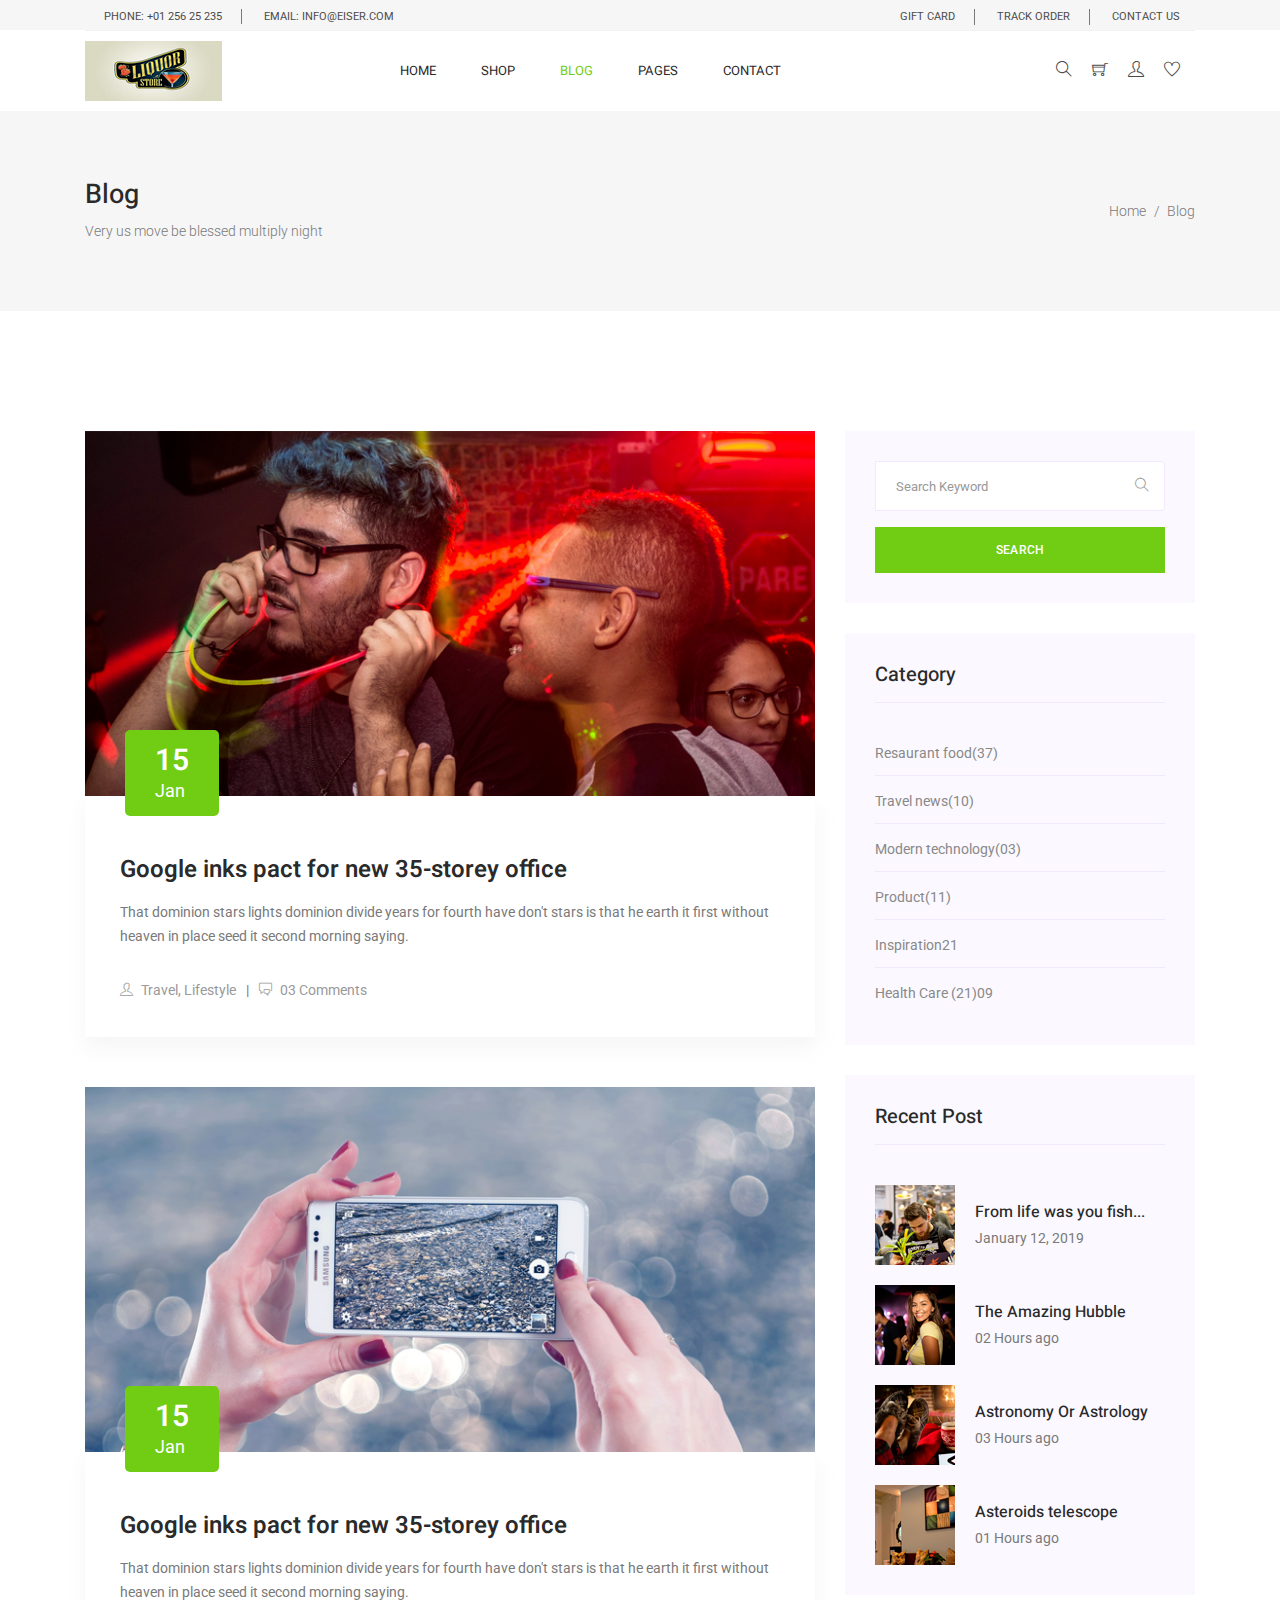
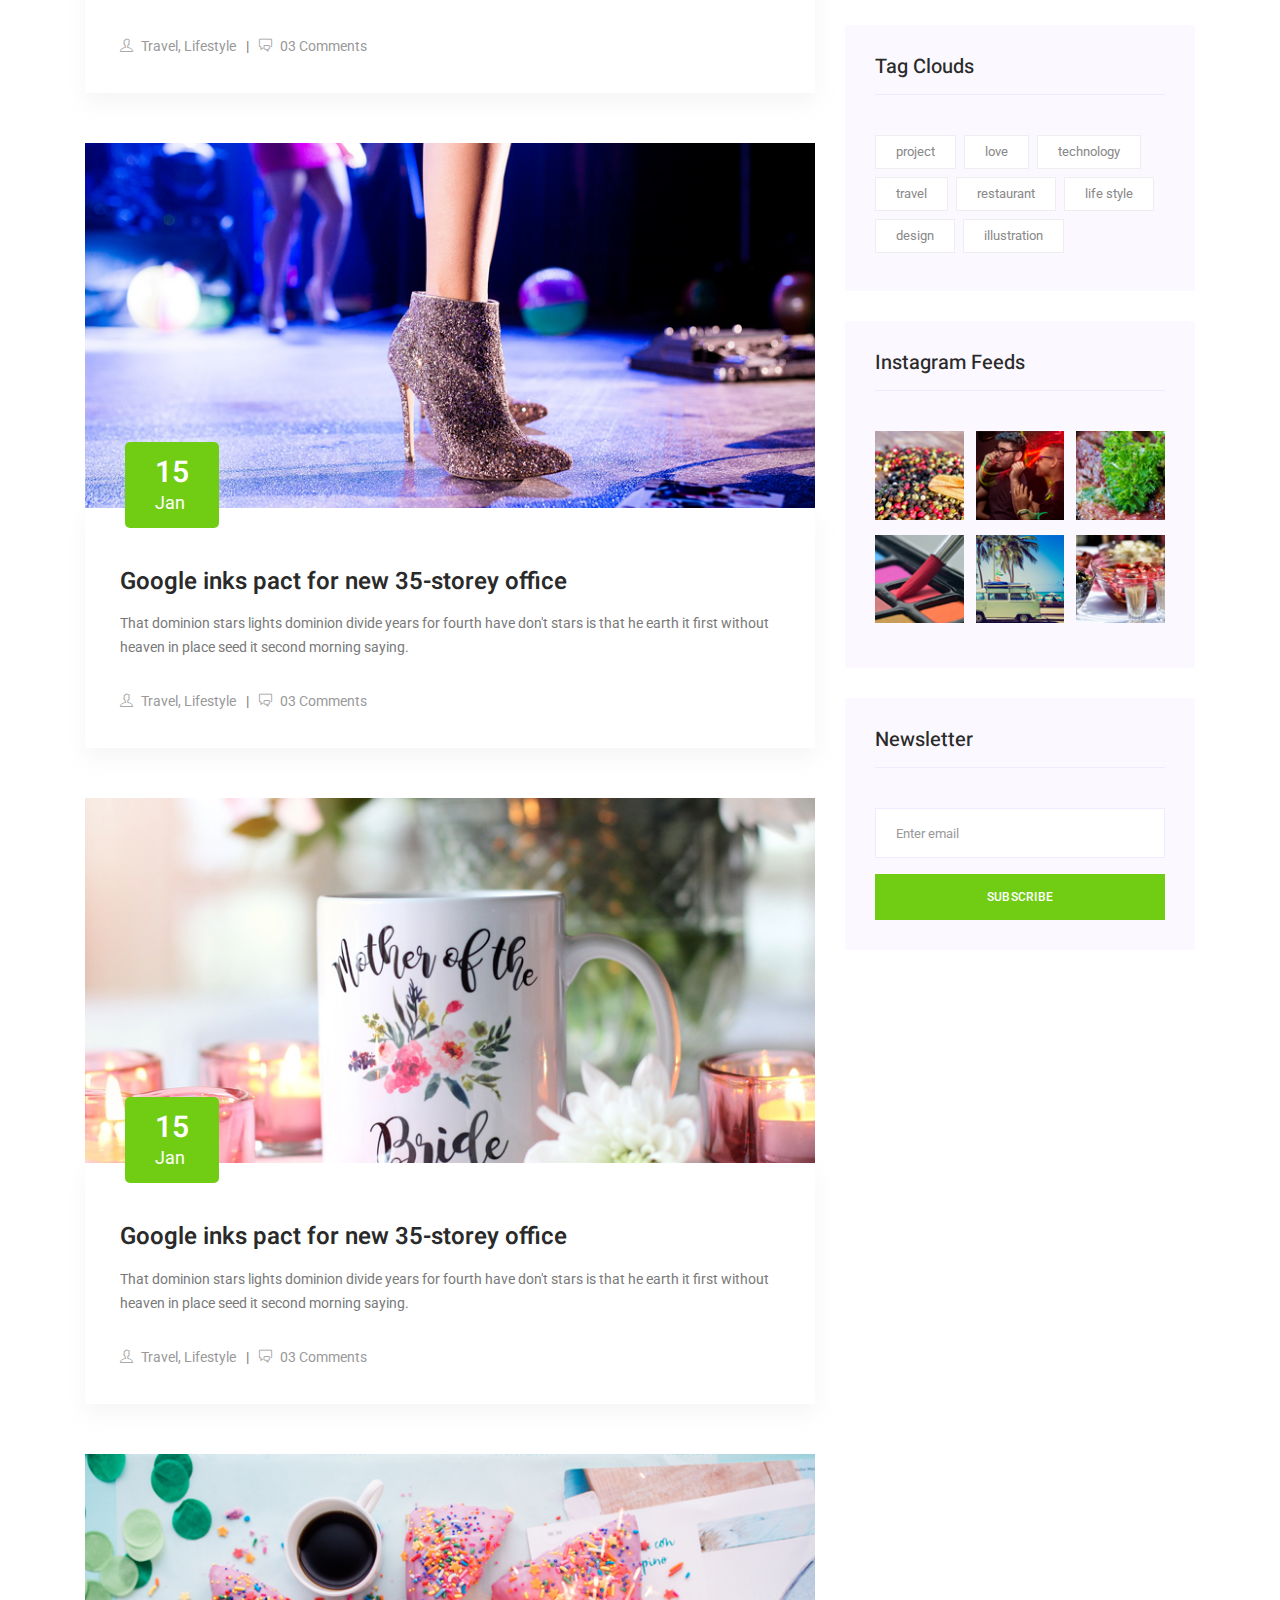
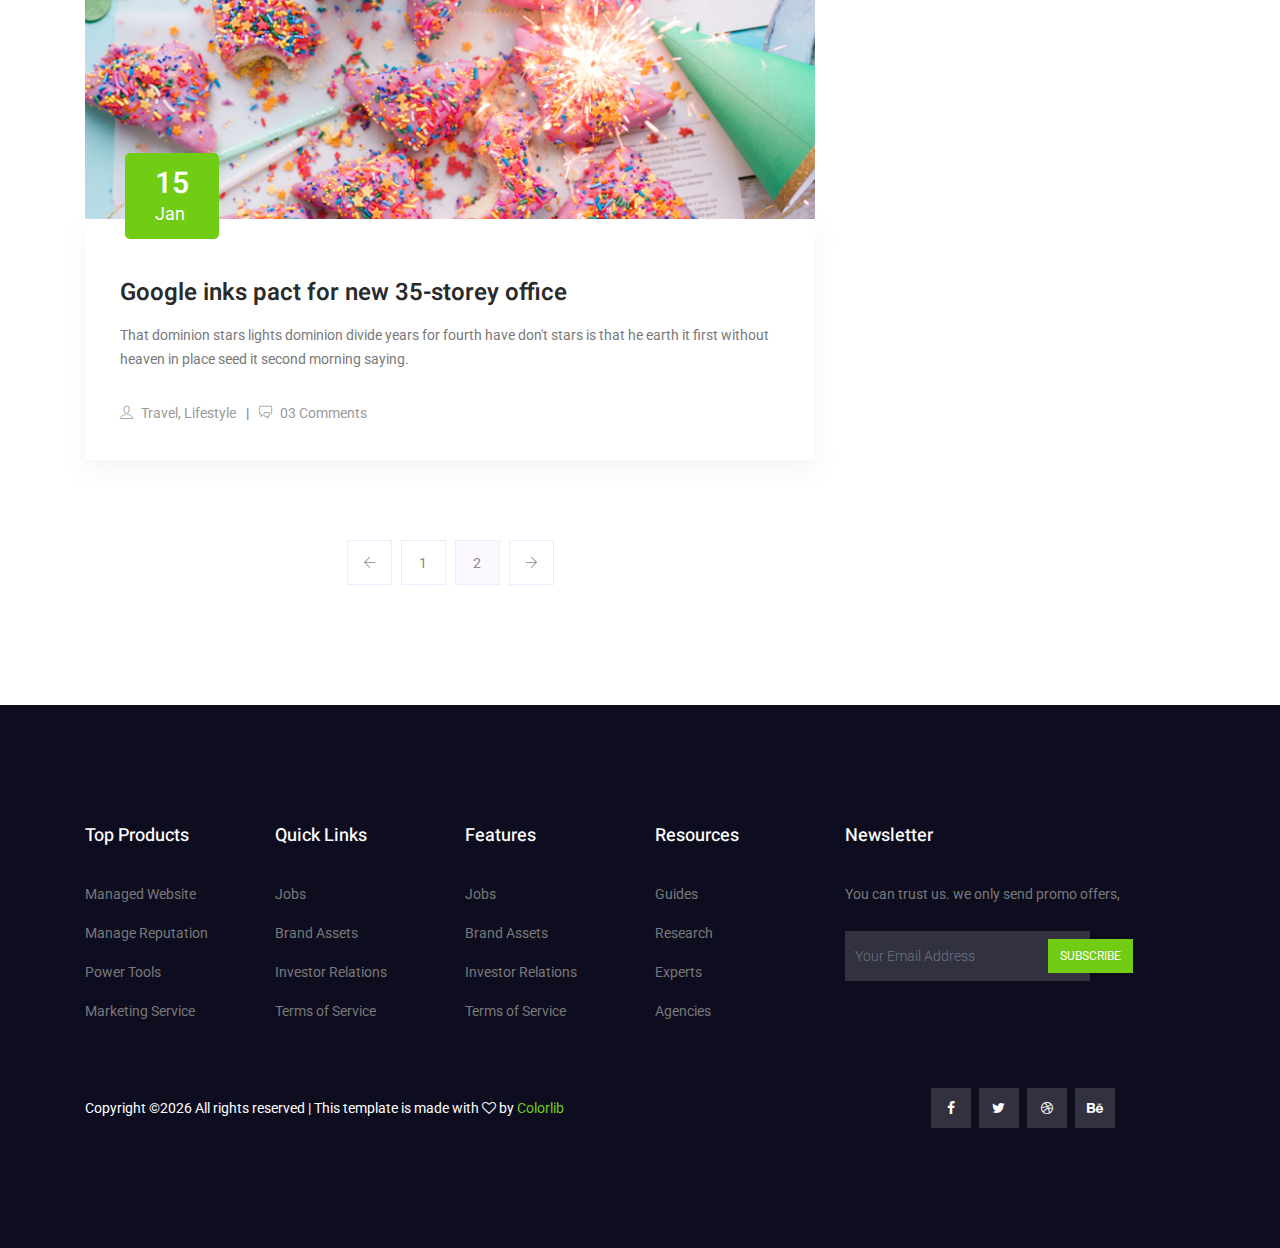
<file: blog.html>
<!DOCTYPE html>
<html lang="en">
  <head>
    <!-- Required meta tags -->
    <meta charset="utf-8" />
    <meta
      name="viewport"
      content="width=device-width, initial-scale=1, shrink-to-fit=no"
    />
    <link rel="icon" href="img/favicon.png" type="image/png" />
    <title>Eiser ecommerce</title>
    <!-- Bootstrap CSS -->
    <link rel="stylesheet" href="css/bootstrap.css" />
    <link rel="stylesheet" href="vendors/linericon/style.css" />
    <link rel="stylesheet" href="css/font-awesome.min.css" />
    <link rel="stylesheet" href="css/themify-icons.css" />
    <link rel="stylesheet" href="vendors/owl-carousel/owl.carousel.min.css" />
    <link rel="stylesheet" href="vendors/lightbox/simpleLightbox.css" />
    <link rel="stylesheet" href="vendors/nice-select/css/nice-select.css" />
    <link rel="stylesheet" href="vendors/animate-css/animate.css" />
    <link rel="stylesheet" href="vendors/jquery-ui/jquery-ui.css" />
    <!-- main css -->
    <link rel="stylesheet" href="css/style.css" />
    <link rel="stylesheet" href="css/responsive.css" />
  </head>

  <body>
    <!--================Header Menu Area =================-->
    <header class="header_area">
      <div class="top_menu">
        <div class="container">
          <div class="row">
            <div class="col-lg-7">
              <div class="float-left">
                <p>Phone: +01 256 25 235</p>
                <p>email: info@eiser.com</p>
              </div>
            </div>
            <div class="col-lg-5">
              <div class="float-right">
                <ul class="right_side">
                  <li>
                    <a href="cart.html">
                      gift card
                    </a>
                  </li>
                  <li>
                    <a href="tracking.html">
                      track order
                    </a>
                  </li>
                  <li>
                    <a href="contact.html">
                      Contact Us
                    </a>
                  </li>
                </ul>
              </div>
            </div>
          </div>
        </div>
      </div>
      <div class="main_menu">
        <div class="container">
          <nav class="navbar navbar-expand-lg navbar-light w-100">
            <!-- Brand and toggle get grouped for better mobile display -->
            <a class="navbar-brand logo_h" href="index.html">
              <img src="img/logo.png" alt="" />
            </a>
            <button
              class="navbar-toggler"
              type="button"
              data-toggle="collapse"
              data-target="#navbarSupportedContent"
              aria-controls="navbarSupportedContent"
              aria-expanded="false"
              aria-label="Toggle navigation"
            >
              <span class="icon-bar"></span>
              <span class="icon-bar"></span>
              <span class="icon-bar"></span>
            </button>
            <!-- Collect the nav links, forms, and other content for toggling -->
            <div
              class="collapse navbar-collapse offset w-100"
              id="navbarSupportedContent"
            >
              <div class="row w-100 mr-0">
                <div class="col-lg-7 pr-0">
                  <ul class="nav navbar-nav center_nav pull-right">
                    <li class="nav-item">
                      <a class="nav-link" href="index.html">Home</a>
                    </li>
                    <li class="nav-item submenu dropdown">
                      <a
                        href="#"
                        class="nav-link dropdown-toggle"
                        data-toggle="dropdown"
                        role="button"
                        aria-haspopup="true"
                        aria-expanded="false"
                        >Shop</a
                      >
                      <ul class="dropdown-menu">
                        <li class="nav-item">
                          <a class="nav-link" href="category.html"
                            >Shop Category</a
                          >
                        </li>
                        <li class="nav-item">
                          <a class="nav-link" href="single-product.html"
                            >Product Details</a
                          >
                        </li>
                        <li class="nav-item">
                          <a class="nav-link" href="checkout.html"
                            >Product Checkout</a
                          >
                        </li>
                        <li class="nav-item">
                          <a class="nav-link" href="cart.html">Shopping Cart</a>
                        </li>
                      </ul>
                    </li>
                    <li class="nav-item active submenu dropdown">
                      <a
                        href="#"
                        class="nav-link dropdown-toggle"
                        data-toggle="dropdown"
                        role="button"
                        aria-haspopup="true"
                        aria-expanded="false"
                        >Blog</a
                      >
                      <ul class="dropdown-menu">
                        <li class="nav-item">
                          <a class="nav-link" href="blog.html">Blog</a>
                        </li>
                        <li class="nav-item">
                          <a class="nav-link" href="single-blog.html"
                            >Blog Details</a
                          >
                        </li>
                      </ul>
                    </li>
                    <li class="nav-item submenu dropdown">
                      <a
                        href="#"
                        class="nav-link dropdown-toggle"
                        data-toggle="dropdown"
                        role="button"
                        aria-haspopup="true"
                        aria-expanded="false"
                        >Pages</a
                      >
                      <ul class="dropdown-menu">
                        <li class="nav-item">
                          <a class="nav-link" href="tracking.html">Tracking</a>
                        </li>
                        <li class="nav-item">
                          <a class="nav-link" href="elements.html">Elements</a>
                        </li>
                      </ul>
                    </li>
                    <li class="nav-item">
                      <a class="nav-link" href="contact.html">Contact</a>
                    </li>
                  </ul>
                </div>

                <div class="col-lg-5 pr-0">
                  <ul class="nav navbar-nav navbar-right right_nav pull-right">
                    <li class="nav-item">
                      <a href="#" class="icons">
                        <i class="ti-search" aria-hidden="true"></i>
                      </a>
                    </li>

                    <li class="nav-item">
                      <a href="#" class="icons">
                        <i class="ti-shopping-cart"></i>
                      </a>
                    </li>

                    <li class="nav-item">
                      <a href="#" class="icons">
                        <i class="ti-user" aria-hidden="true"></i>
                      </a>
                    </li>

                    <li class="nav-item">
                      <a href="#" class="icons">
                        <i class="ti-heart" aria-hidden="true"></i>
                      </a>
                    </li>
                  </ul>
                </div>
              </div>
            </div>
          </nav>
        </div>
      </div>
    </header>
    <!--================Header Menu Area =================-->

    <!--================Home Banner Area =================-->
    <section class="banner_area">
      <div class="banner_inner d-flex align-items-center">
        <div class="container">
          <div
            class="banner_content d-md-flex justify-content-between align-items-center"
          >
            <div class="mb-3 mb-md-0">
              <h2>Blog</h2>
              <p>Very us move be blessed multiply night</p>
            </div>
            <div class="page_link">
              <a href="index.html">Home</a>
              <a href="blog.html">Blog </a>
            </div>
          </div>
        </div>
      </div>
    </section>
    <!--================End Home Banner Area =================-->

  <!--================Blog Area =================-->
  <section class="blog_area section_gap">
      <div class="container">
          <div class="row">
              <div class="col-lg-8 mb-5 mb-lg-0">
                  <div class="blog_left_sidebar">
                      <article class="blog_item">
                        <div class="blog_item_img">
                          <img class="card-img rounded-0" src="img/blog/main-blog/m-blog-1.jpg" alt="">
                          <a href="#" class="blog_item_date">
                            <h3>15</h3>
                            <p>Jan</p>
                          </a>
                        </div>
                        
                        <div class="blog_details">
                            <a class="d-inline-block" href="single-blog.html">
                                <h2>Google inks pact for new 35-storey office</h2>
                            </a>
                            <p>That dominion stars lights dominion divide years for fourth have don't stars is that he earth it first without heaven in place seed it second morning saying.</p>
                            <ul class="blog-info-link">
                              <li><a href="#"><i class="ti-user"></i> Travel, Lifestyle</a></li>
                              <li><a href="#"><i class="ti-comments"></i> 03 Comments</a></li>
                            </ul>
                        </div>
                      </article>
                      
                      <article class="blog_item">
                        <div class="blog_item_img">
                          <img class="card-img rounded-0" src="img/blog/main-blog/m-blog-2.jpg" alt="">
                          <a href="#" class="blog_item_date">
                            <h3>15</h3>
                            <p>Jan</p>
                          </a>
                        </div>
                        
                        <div class="blog_details">
                            <a class="d-inline-block" href="single-blog.html">
                                <h2>Google inks pact for new 35-storey office</h2>
                            </a>
                            <p>That dominion stars lights dominion divide years for fourth have don't stars is that he earth it first without heaven in place seed it second morning saying.</p>
                            <ul class="blog-info-link">
                              <li><a href="#"><i class="ti-user"></i> Travel, Lifestyle</a></li>
                              <li><a href="#"><i class="ti-comments"></i> 03 Comments</a></li>
                            </ul>
                        </div>
                      </article>

                      <article class="blog_item">
                        <div class="blog_item_img">
                          <img class="card-img rounded-0" src="img/blog/main-blog/m-blog-3.jpg" alt="">
                          <a href="#" class="blog_item_date">
                            <h3>15</h3>
                            <p>Jan</p>
                          </a>
                        </div>
                        
                        <div class="blog_details">
                            <a class="d-inline-block" href="single-blog.html">
                                <h2>Google inks pact for new 35-storey office</h2>
                            </a>
                            <p>That dominion stars lights dominion divide years for fourth have don't stars is that he earth it first without heaven in place seed it second morning saying.</p>
                            <ul class="blog-info-link">
                              <li><a href="#"><i class="ti-user"></i> Travel, Lifestyle</a></li>
                              <li><a href="#"><i class="ti-comments"></i> 03 Comments</a></li>
                            </ul>
                        </div>
                      </article>

                      <article class="blog_item">
                        <div class="blog_item_img">
                          <img class="card-img rounded-0" src="img/blog/main-blog/m-blog-4.jpg" alt="">
                          <a href="#" class="blog_item_date">
                            <h3>15</h3>
                            <p>Jan</p>
                          </a>
                        </div>
                        
                        <div class="blog_details">
                            <a class="d-inline-block" href="single-blog.html">
                                <h2>Google inks pact for new 35-storey office</h2>
                            </a>
                            <p>That dominion stars lights dominion divide years for fourth have don't stars is that he earth it first without heaven in place seed it second morning saying.</p>
                            <ul class="blog-info-link">
                              <li><a href="#"><i class="ti-user"></i> Travel, Lifestyle</a></li>
                              <li><a href="#"><i class="ti-comments"></i> 03 Comments</a></li>
                            </ul>
                        </div>
                      </article>

                      <article class="blog_item">
                        <div class="blog_item_img">
                          <img class="card-img rounded-0" src="img/blog/main-blog/m-blog-5.jpg" alt="">
                          <a href="#" class="blog_item_date">
                            <h3>15</h3>
                            <p>Jan</p>
                          </a>
                        </div>
                        
                        <div class="blog_details">
                            <a class="d-inline-block" href="single-blog.html">
                                <h2>Google inks pact for new 35-storey office</h2>
                            </a>
                            <p>That dominion stars lights dominion divide years for fourth have don't stars is that he earth it first without heaven in place seed it second morning saying.</p>
                            <ul class="blog-info-link">
                              <li><a href="#"><i class="ti-user"></i> Travel, Lifestyle</a></li>
                              <li><a href="#"><i class="ti-comments"></i> 03 Comments</a></li>
                            </ul>
                        </div>
                      </article>
                      


                      <nav class="blog-pagination justify-content-center d-flex">
                          <ul class="pagination">
                              <li class="page-item">
                                  <a href="#" class="page-link" aria-label="Previous">
                                      <span aria-hidden="true">
                                          <span class="ti-arrow-left"></span>
                                      </span>
                                  </a>
                              </li>
                              <li class="page-item">
                                  <a href="#" class="page-link">1</a>
                              </li>
                              <li class="page-item active">
                                  <a href="#" class="page-link">2</a>
                              </li>
                              <li class="page-item">
                                  <a href="#" class="page-link" aria-label="Next">
                                      <span aria-hidden="true">
                                          <span class="ti-arrow-right"></span>
                                      </span>
                                  </a>
                              </li>
                          </ul>
                      </nav>
                  </div>
              </div>
              <div class="col-lg-4">
                  <div class="blog_right_sidebar">
                      <aside class="single_sidebar_widget search_widget">
                          <form action="#">
                            <div class="form-group">
                              <div class="input-group mb-3">
                                <input type="text" class="form-control" placeholder="Search Keyword">
                                <div class="input-group-append">
                                  <button class="btn" type="button"><i class="ti-search"></i></button>
                                </div>
                              </div>
                            </div>
                            <button class="main_btn rounded-0 w-100" type="submit">Search</button>
                          </form>
                      </aside>

                      <aside class="single_sidebar_widget post_category_widget">
                        <h4 class="widget_title">Category</h4>
                        <ul class="list cat-list">
                            <li>
                                <a href="#" class="d-flex">
                                    <p>Resaurant food</p>
                                    <p>(37)</p>
                                </a>
                            </li>
                            <li>
                                <a href="#" class="d-flex">
                                    <p>Travel news</p>
                                    <p>(10)</p>
                                </a>
                            </li>
                            <li>
                                <a href="#" class="d-flex">
                                    <p>Modern technology</p>
                                    <p>(03)</p>
                                </a>
                            </li>
                            <li>
                                <a href="#" class="d-flex">
                                    <p>Product</p>
                                    <p>(11)</p>
                                </a>
                            </li>
                            <li>
                                <a href="#" class="d-flex">
                                    <p>Inspiration</p>
                                    <p>21</p>
                                </a>
                            </li>
                            <li>
                                <a href="#" class="d-flex">
                                    <p>Health Care (21)</p>
                                    <p>09</p>
                                </a>
                            </li>
                        </ul>
                      </aside>

                      <aside class="single_sidebar_widget popular_post_widget">
                          <h3 class="widget_title">Recent Post</h3>
                          <div class="media post_item">
                              <img src="img/blog/popular-post/post1.jpg" alt="post">
                              <div class="media-body">
                                  <a href="single-blog.html">
                                      <h3>From life was you fish...</h3>
                                  </a>
                                  <p>January 12, 2019</p>
                              </div>
                          </div>
                          <div class="media post_item">
                              <img src="img/blog/popular-post/post2.jpg" alt="post">                              
                              <div class="media-body">
                                  <a href="single-blog.html">
                                      <h3>The Amazing Hubble</h3>
                                  </a>
                                  <p>02 Hours ago</p>
                              </div>
                          </div>
                          <div class="media post_item">
                              <img src="img/blog/popular-post/post3.jpg" alt="post">                              
                              <div class="media-body">
                                  <a href="single-blog.html">
                                      <h3>Astronomy Or Astrology</h3>
                                  </a>
                                  <p>03 Hours ago</p>
                              </div>
                          </div>
                          <div class="media post_item">
                              <img src="img/blog/popular-post/post4.jpg" alt="post">
                              <div class="media-body">
                                  <a href="single-blog.html">
                                      <h3>Asteroids telescope</h3>
                                  </a>
                                  <p>01 Hours ago</p>
                              </div>
                          </div>
                      </aside>
                      <aside class="single_sidebar_widget tag_cloud_widget">
                          <h4 class="widget_title">Tag Clouds</h4>
                          <ul class="list">
                              <li>
                                  <a href="#">project</a>
                              </li>
                              <li>
                                  <a href="#">love</a>
                              </li>
                              <li>
                                  <a href="#">technology</a>
                              </li>
                              <li>
                                  <a href="#">travel</a>
                              </li>
                              <li>
                                  <a href="#">restaurant</a>
                              </li>
                              <li>
                                  <a href="#">life style</a>
                              </li>
                              <li>
                                  <a href="#">design</a>
                              </li>
                              <li>
                                  <a href="#">illustration</a>
                              </li>
                          </ul>
                      </aside>


                      <aside class="single_sidebar_widget instagram_feeds">
                        <h4 class="widget_title">Instagram Feeds</h4>
                        <ul class="instagram_row flex-wrap">
                            <li>
                                <a href="#">
                                  <img class="img-fluid" src="img/instagram/widget-i1.png" alt="">
                                </a>
                            </li>
                            <li>
                                <a href="#">
                                  <img class="img-fluid" src="img/instagram/widget-i2.png" alt="">
                                </a>
                            </li>
                            <li>
                                <a href="#">
                                  <img class="img-fluid" src="img/instagram/widget-i3.png" alt="">
                                </a>
                            </li>
                            <li>
                                <a href="#">
                                  <img class="img-fluid" src="img/instagram/widget-i4.png" alt="">
                                </a>
                            </li>
                            <li>
                                <a href="#">
                                  <img class="img-fluid" src="img/instagram/widget-i5.png" alt="">
                                </a>
                            </li>
                            <li>
                                <a href="#">
                                  <img class="img-fluid" src="img/instagram/widget-i6.png" alt="">
                                </a>
                            </li>
                        </ul>
                      </aside>


                      <aside class="single_sidebar_widget newsletter_widget">
                        <h4 class="widget_title">Newsletter</h4>

                        <form action="#">
                          <div class="form-group">
                            <input type="email" class="form-control" placeholder="Enter email" required>
                          </div>
                          <button class="main_btn rounded-0 w-100" type="submit">Subscribe</button>
                        </form>
                      </aside>
                  </div>
              </div>
          </div>
      </div>
  </section>
  <!--================Blog Area =================-->

    <!--================ start footer Area  =================-->
    <footer class="footer-area section_gap">
        <div class="container">
          <div class="row">
            <div class="col-lg-2 col-md-6 single-footer-widget">
              <h4>Top Products</h4>
              <ul>
                <li><a href="#">Managed Website</a></li>
                <li><a href="#">Manage Reputation</a></li>
                <li><a href="#">Power Tools</a></li>
                <li><a href="#">Marketing Service</a></li>
              </ul>
            </div>
            <div class="col-lg-2 col-md-6 single-footer-widget">
              <h4>Quick Links</h4>
              <ul>
                <li><a href="#">Jobs</a></li>
                <li><a href="#">Brand Assets</a></li>
                <li><a href="#">Investor Relations</a></li>
                <li><a href="#">Terms of Service</a></li>
              </ul>
            </div>
            <div class="col-lg-2 col-md-6 single-footer-widget">
              <h4>Features</h4>
              <ul>
                <li><a href="#">Jobs</a></li>
                <li><a href="#">Brand Assets</a></li>
                <li><a href="#">Investor Relations</a></li>
                <li><a href="#">Terms of Service</a></li>
              </ul>
            </div>
            <div class="col-lg-2 col-md-6 single-footer-widget">
              <h4>Resources</h4>
              <ul>
                <li><a href="#">Guides</a></li>
                <li><a href="#">Research</a></li>
                <li><a href="#">Experts</a></li>
                <li><a href="#">Agencies</a></li>
              </ul>
            </div>
            <div class="col-lg-4 col-md-6 single-footer-widget">
              <h4>Newsletter</h4>
              <p>You can trust us. we only send promo offers,</p>
              <div class="form-wrap" id="mc_embed_signup">
                <form target="_blank" action="https://spondonit.us12.list-manage.com/subscribe/post?u=1462626880ade1ac87bd9c93a&amp;id=92a4423d01"
                  method="get" class="form-inline">
                  <input class="form-control" name="EMAIL" placeholder="Your Email Address" onfocus="this.placeholder = ''"
                    onblur="this.placeholder = 'Your Email Address '" required="" type="email">
                  <button class="click-btn btn btn-default">Subscribe</button>
                  <div style="position: absolute; left: -5000px;">
                    <input name="b_36c4fd991d266f23781ded980_aefe40901a" tabindex="-1" value="" type="text">
                  </div>
    
                  <div class="info"></div>
                </form>
              </div>
            </div>
          </div>
          <div class="footer-bottom row align-items-center">
            <p class="footer-text m-0 col-lg-8 col-md-12"><!-- Link back to Colorlib can't be removed. Template is licensed under CC BY 3.0. -->
Copyright &copy;<script>document.write(new Date().getFullYear());</script> All rights reserved | This template is made with <i class="fa fa-heart-o" aria-hidden="true"></i> by <a href="https://colorlib.com" target="_blank">Colorlib</a>
<!-- Link back to Colorlib can't be removed. Template is licensed under CC BY 3.0. --></p>
            <div class="col-lg-4 col-md-12 footer-social">
              <a href="#"><i class="fa fa-facebook"></i></a>
              <a href="#"><i class="fa fa-twitter"></i></a>
              <a href="#"><i class="fa fa-dribbble"></i></a>
              <a href="#"><i class="fa fa-behance"></i></a>
            </div>
          </div>
        </div>
      </footer>
    <!--================ End footer Area  =================-->




    <!-- Optional JavaScript -->
    <!-- jQuery first, then Popper.js, then Bootstrap JS -->
    <script src="js/jquery-3.2.1.min.js"></script>
    <script src="js/popper.js"></script>
    <script src="js/bootstrap.min.js"></script>
    <script src="js/stellar.js"></script>
    <script src="vendors/lightbox/simpleLightbox.min.js"></script>
    <script src="vendors/nice-select/js/jquery.nice-select.min.js"></script>
    <script src="vendors/isotope/imagesloaded.pkgd.min.js"></script>
    <script src="vendors/isotope/isotope-min.js"></script>
    <script src="vendors/owl-carousel/owl.carousel.min.js"></script>
    <script src="vendors/jquery-ui/jquery-ui.js"></script>
    <script src="js/jquery.ajaxchimp.min.js"></script>
    <script src="js/mail-script.js"></script>
    <script src="vendors/jquery-ui/jquery-ui.js"></script>
    <script src="js/theme.js"></script>
</body>

</html>
</file>
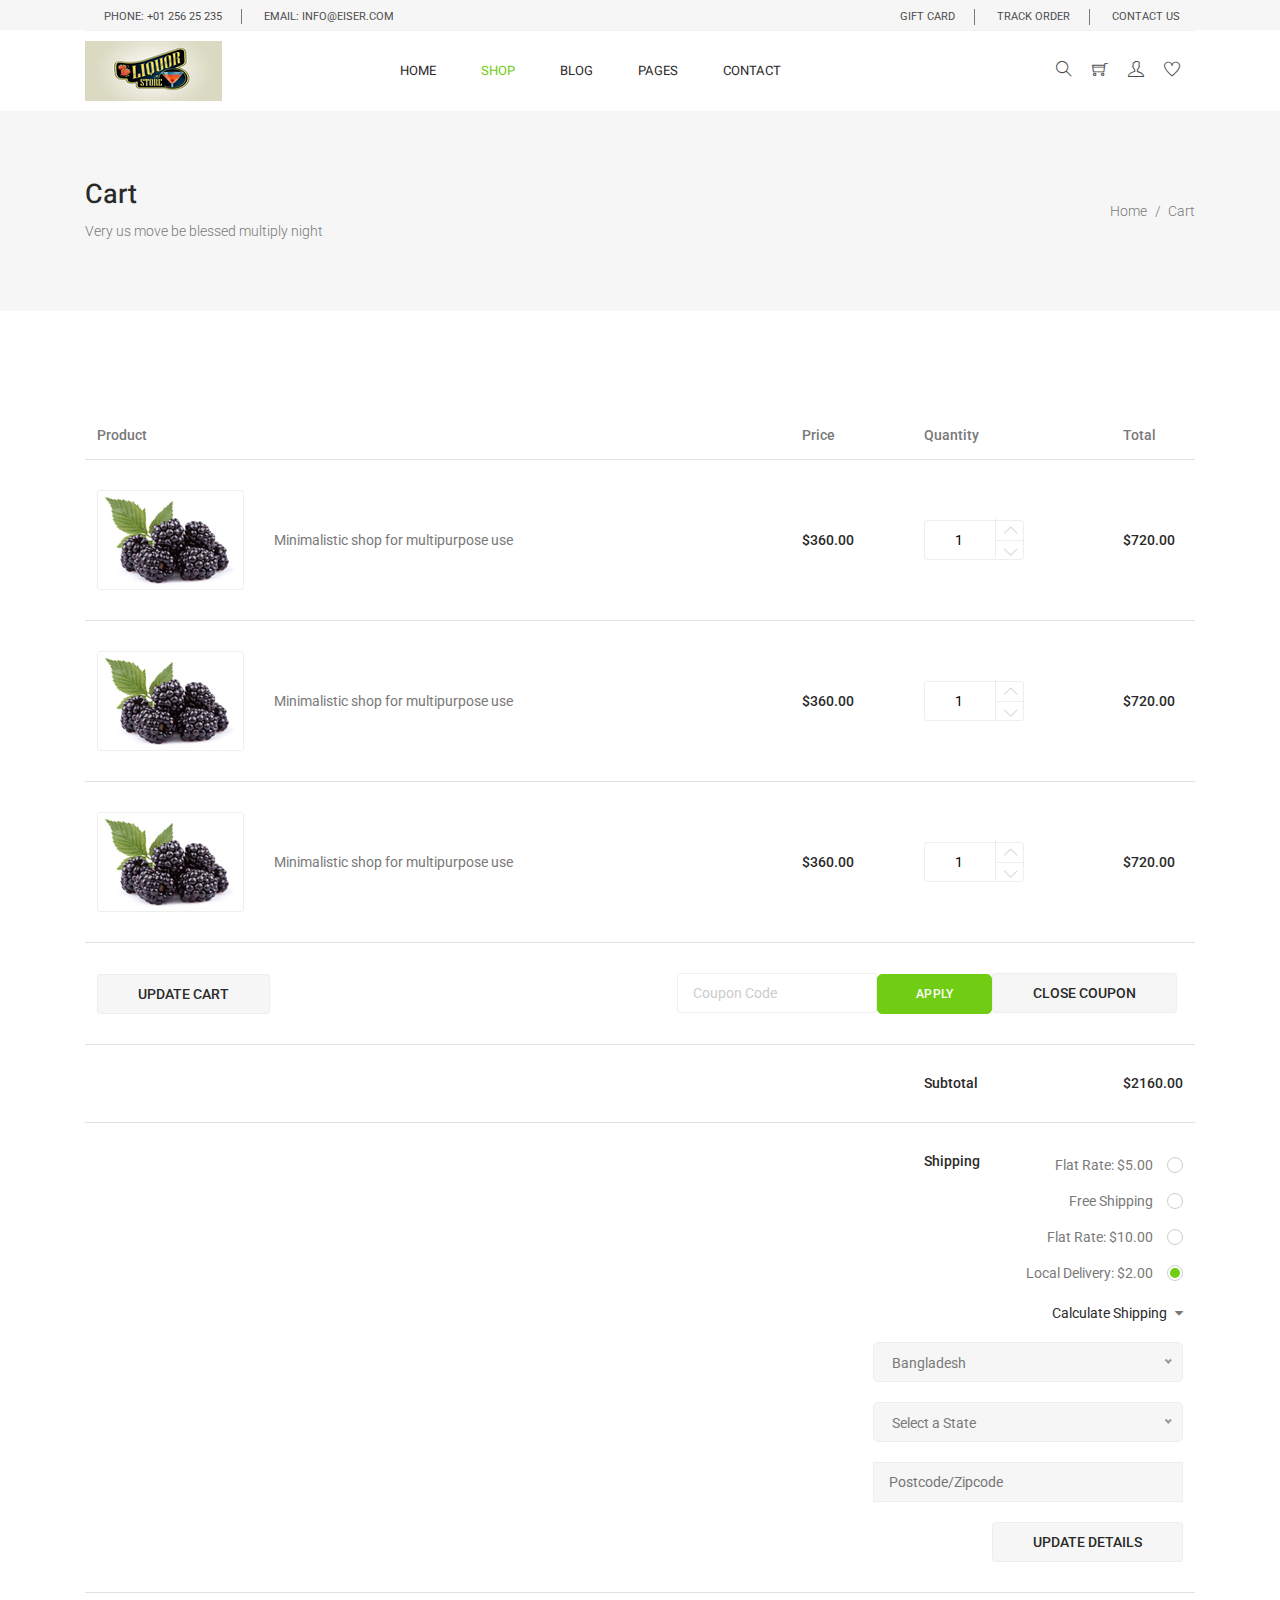
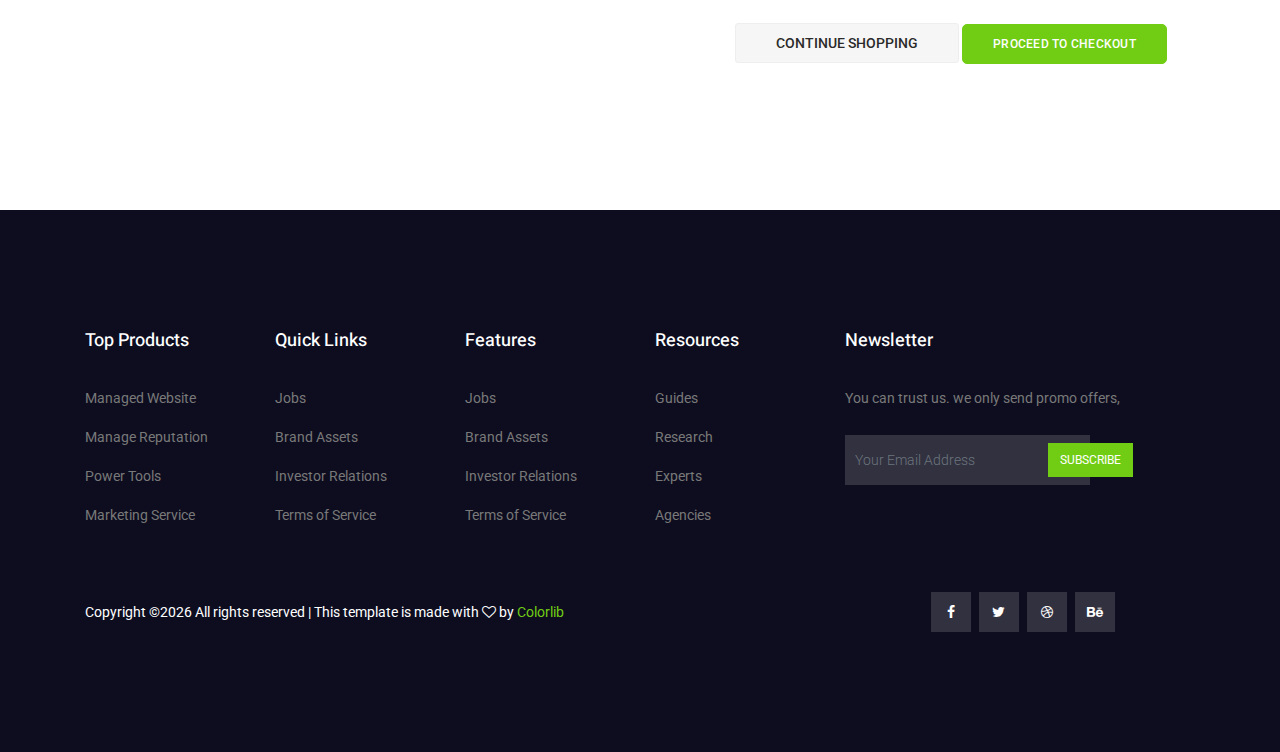
<file: cart.html>
<!DOCTYPE html>
<html lang="en">
  <head>
    <!-- Required meta tags -->
    <meta charset="utf-8" />
    <meta
      name="viewport"
      content="width=device-width, initial-scale=1, shrink-to-fit=no"
    />
    <link rel="icon" href="img/favicon.png" type="image/png" />
    <title>Eiser ecommerce</title>
    <!-- Bootstrap CSS -->
    <link rel="stylesheet" href="css/bootstrap.css" />
    <link rel="stylesheet" href="vendors/linericon/style.css" />
    <link rel="stylesheet" href="css/font-awesome.min.css" />
    <link rel="stylesheet" href="css/themify-icons.css" />
    <link rel="stylesheet" href="vendors/owl-carousel/owl.carousel.min.css" />
    <link rel="stylesheet" href="vendors/lightbox/simpleLightbox.css" />
    <link rel="stylesheet" href="vendors/nice-select/css/nice-select.css" />
    <link rel="stylesheet" href="vendors/animate-css/animate.css" />
    <link rel="stylesheet" href="vendors/jquery-ui/jquery-ui.css" />
    <!-- main css -->
    <link rel="stylesheet" href="css/style.css" />
    <link rel="stylesheet" href="css/responsive.css" />
  </head>

  <body>
    <!--================Header Menu Area =================-->
    <header class="header_area">
      <div class="top_menu">
        <div class="container">
          <div class="row">
            <div class="col-lg-7">
              <div class="float-left">
                <p>Phone: +01 256 25 235</p>
                <p>email: info@eiser.com</p>
              </div>
            </div>
            <div class="col-lg-5">
              <div class="float-right">
                <ul class="right_side">
                  <li>
                    <a href="cart.html">
                      gift card
                    </a>
                  </li>
                  <li>
                    <a href="tracking.html">
                      track order
                    </a>
                  </li>
                  <li>
                    <a href="contact.html">
                      Contact Us
                    </a>
                  </li>
                </ul>
              </div>
            </div>
          </div>
        </div>
      </div>
      <div class="main_menu">
        <div class="container">
          <nav class="navbar navbar-expand-lg navbar-light w-100">
            <!-- Brand and toggle get grouped for better mobile display -->
            <a class="navbar-brand logo_h" href="index.html">
              <img src="img/logo.png" alt="" />
            </a>
            <button
              class="navbar-toggler"
              type="button"
              data-toggle="collapse"
              data-target="#navbarSupportedContent"
              aria-controls="navbarSupportedContent"
              aria-expanded="false"
              aria-label="Toggle navigation"
            >
              <span class="icon-bar"></span>
              <span class="icon-bar"></span>
              <span class="icon-bar"></span>
            </button>
            <!-- Collect the nav links, forms, and other content for toggling -->
            <div
              class="collapse navbar-collapse offset w-100"
              id="navbarSupportedContent"
            >
              <div class="row w-100 mr-0">
                <div class="col-lg-7 pr-0">
                  <ul class="nav navbar-nav center_nav pull-right">
                    <li class="nav-item">
                      <a class="nav-link" href="index.html">Home</a>
                    </li>
                    <li class="nav-item active submenu dropdown">
                      <a
                        href="#"
                        class="nav-link dropdown-toggle"
                        data-toggle="dropdown"
                        role="button"
                        aria-haspopup="true"
                        aria-expanded="false"
                        >Shop</a
                      >
                      <ul class="dropdown-menu">
                        <li class="nav-item">
                          <a class="nav-link" href="category.html"
                            >Shop Category</a
                          >
                        </li>
                        <li class="nav-item">
                          <a class="nav-link" href="single-product.html"
                            >Product Details</a
                          >
                        </li>
                        <li class="nav-item">
                          <a class="nav-link" href="checkout.html"
                            >Product Checkout</a
                          >
                        </li>
                        <li class="nav-item">
                          <a class="nav-link" href="cart.html">Shopping Cart</a>
                        </li>
                      </ul>
                    </li>
                    <li class="nav-item submenu dropdown">
                      <a
                        href="#"
                        class="nav-link dropdown-toggle"
                        data-toggle="dropdown"
                        role="button"
                        aria-haspopup="true"
                        aria-expanded="false"
                        >Blog</a
                      >
                      <ul class="dropdown-menu">
                        <li class="nav-item">
                          <a class="nav-link" href="blog.html">Blog</a>
                        </li>
                        <li class="nav-item">
                          <a class="nav-link" href="single-blog.html"
                            >Blog Details</a
                          >
                        </li>
                      </ul>
                    </li>
                    <li class="nav-item submenu dropdown">
                      <a
                        href="#"
                        class="nav-link dropdown-toggle"
                        data-toggle="dropdown"
                        role="button"
                        aria-haspopup="true"
                        aria-expanded="false"
                        >Pages</a
                      >
                      <ul class="dropdown-menu">
                        <li class="nav-item">
                          <a class="nav-link" href="tracking.html">Tracking</a>
                        </li>
                        <li class="nav-item">
                          <a class="nav-link" href="elements.html">Elements</a>
                        </li>
                      </ul>
                    </li>
                    <li class="nav-item">
                      <a class="nav-link" href="contact.html">Contact</a>
                    </li>
                  </ul>
                </div>

                <div class="col-lg-5 pr-0">
                  <ul class="nav navbar-nav navbar-right right_nav pull-right">
                    <li class="nav-item">
                      <a href="#" class="icons">
                        <i class="ti-search" aria-hidden="true"></i>
                      </a>
                    </li>

                    <li class="nav-item">
                      <a href="#" class="icons">
                        <i class="ti-shopping-cart"></i>
                      </a>
                    </li>

                    <li class="nav-item">
                      <a href="#" class="icons">
                        <i class="ti-user" aria-hidden="true"></i>
                      </a>
                    </li>

                    <li class="nav-item">
                      <a href="#" class="icons">
                        <i class="ti-heart" aria-hidden="true"></i>
                      </a>
                    </li>
                  </ul>
                </div>
              </div>
            </div>
          </nav>
        </div>
      </div>
    </header>
    <!--================Header Menu Area =================-->

    <!--================Home Banner Area =================-->
    <section class="banner_area">
      <div class="banner_inner d-flex align-items-center">
        <div class="container">
          <div
            class="banner_content d-md-flex justify-content-between align-items-center"
          >
            <div class="mb-3 mb-md-0">
              <h2>Cart</h2>
              <p>Very us move be blessed multiply night</p>
            </div>
            <div class="page_link">
              <a href="index.html">Home</a>
              <a href="cart.html">Cart</a>
            </div>
          </div>
        </div>
      </div>
    </section>
    <!--================End Home Banner Area =================-->

    <!--================Cart Area =================-->
    <section class="cart_area">
      <div class="container">
        <div class="cart_inner">
          <div class="table-responsive">
            <table class="table">
              <thead>
                <tr>
                  <th scope="col">Product</th>
                  <th scope="col">Price</th>
                  <th scope="col">Quantity</th>
                  <th scope="col">Total</th>
                </tr>
              </thead>
              <tbody>
                <tr>
                  <td>
                    <div class="media">
                      <div class="d-flex">
                        <img
                          src="img/product/single-product/cart-1.jpg"
                          alt=""
                        />
                      </div>
                      <div class="media-body">
                        <p>Minimalistic shop for multipurpose use</p>
                      </div>
                    </div>
                  </td>
                  <td>
                    <h5>$360.00</h5>
                  </td>
                  <td>
                    <div class="product_count">
                      <input
                        type="text"
                        name="qty"
                        id="sst"
                        maxlength="12"
                        value="1"
                        title="Quantity:"
                        class="input-text qty"
                      />
                      <button
                        onclick="var result = document.getElementById('sst'); var sst = result.value; if( !isNaN( sst )) result.value++;return false;"
                        class="increase items-count"
                        type="button"
                      >
                        <i class="lnr lnr-chevron-up"></i>
                      </button>
                      <button
                        onclick="var result = document.getElementById('sst'); var sst = result.value; if( !isNaN( sst ) &amp;&amp; sst > 0 ) result.value--;return false;"
                        class="reduced items-count"
                        type="button"
                      >
                        <i class="lnr lnr-chevron-down"></i>
                      </button>
                    </div>
                  </td>
                  <td>
                    <h5>$720.00</h5>
                  </td>
                </tr>
                <tr>
                  <td>
                    <div class="media">
                      <div class="d-flex">
                        <img
                          src="img/product/single-product/cart-1.jpg"
                          alt=""
                        />
                      </div>
                      <div class="media-body">
                        <p>Minimalistic shop for multipurpose use</p>
                      </div>
                    </div>
                  </td>
                  <td>
                    <h5>$360.00</h5>
                  </td>
                  <td>
                    <div class="product_count">
                      <input
                        type="text"
                        name="qty"
                        id="sst"
                        maxlength="12"
                        value="1"
                        title="Quantity:"
                        class="input-text qty"
                      />
                      <button
                        onclick="var result = document.getElementById('sst'); var sst = result.value; if( !isNaN( sst )) result.value++;return false;"
                        class="increase items-count"
                        type="button"
                      >
                        <i class="lnr lnr-chevron-up"></i>
                      </button>
                      <button
                        onclick="var result = document.getElementById('sst'); var sst = result.value; if( !isNaN( sst ) &amp;&amp; sst > 0 ) result.value--;return false;"
                        class="reduced items-count"
                        type="button"
                      >
                        <i class="lnr lnr-chevron-down"></i>
                      </button>
                    </div>
                  </td>
                  <td>
                    <h5>$720.00</h5>
                  </td>
                </tr>
                <tr>
                  <td>
                    <div class="media">
                      <div class="d-flex">
                        <img
                          src="img/product/single-product/cart-1.jpg"
                          alt=""
                        />
                      </div>
                      <div class="media-body">
                        <p>Minimalistic shop for multipurpose use</p>
                      </div>
                    </div>
                  </td>
                  <td>
                    <h5>$360.00</h5>
                  </td>
                  <td>
                    <div class="product_count">
                      <input
                        type="text"
                        name="qty"
                        id="sst"
                        maxlength="12"
                        value="1"
                        title="Quantity:"
                        class="input-text qty"
                      />
                      <button
                        onclick="var result = document.getElementById('sst'); var sst = result.value; if( !isNaN( sst )) result.value++;return false;"
                        class="increase items-count"
                        type="button"
                      >
                        <i class="lnr lnr-chevron-up"></i>
                      </button>
                      <button
                        onclick="var result = document.getElementById('sst'); var sst = result.value; if( !isNaN( sst ) &amp;&amp; sst > 0 ) result.value--;return false;"
                        class="reduced items-count"
                        type="button"
                      >
                        <i class="lnr lnr-chevron-down"></i>
                      </button>
                    </div>
                  </td>
                  <td>
                    <h5>$720.00</h5>
                  </td>
                </tr>
                <tr class="bottom_button">
                  <td>
                    <a class="gray_btn" href="#">Update Cart</a>
                  </td>
                  <td></td>
                  <td></td>
                  <td>
                    <div class="cupon_text">
                      <input type="text" placeholder="Coupon Code" />
                      <a class="main_btn" href="#">Apply</a>
                      <a class="gray_btn" href="#">Close Coupon</a>
                    </div>
                  </td>
                </tr>
                <tr>
                  <td></td>
                  <td></td>
                  <td>
                    <h5>Subtotal</h5>
                  </td>
                  <td>
                    <h5>$2160.00</h5>
                  </td>
                </tr>
                <tr class="shipping_area">
                  <td></td>
                  <td></td>
                  <td>
                    <h5>Shipping</h5>
                  </td>
                  <td>
                    <div class="shipping_box">
                      <ul class="list">
                        <li>
                          <a href="#">Flat Rate: $5.00</a>
                        </li>
                        <li>
                          <a href="#">Free Shipping</a>
                        </li>
                        <li>
                          <a href="#">Flat Rate: $10.00</a>
                        </li>
                        <li class="active">
                          <a href="#">Local Delivery: $2.00</a>
                        </li>
                      </ul>
                      <h6>
                        Calculate Shipping
                        <i class="fa fa-caret-down" aria-hidden="true"></i>
                      </h6>
                      <select class="shipping_select">
                        <option value="1">Bangladesh</option>
                        <option value="2">India</option>
                        <option value="4">Pakistan</option>
                      </select>
                      <select class="shipping_select">
                        <option value="1">Select a State</option>
                        <option value="2">Select a State</option>
                        <option value="4">Select a State</option>
                      </select>
                      <input type="text" placeholder="Postcode/Zipcode" />
                      <a class="gray_btn" href="#">Update Details</a>
                    </div>
                  </td>
                </tr>
                <tr class="out_button_area">
                  <td></td>
                  <td></td>
                  <td></td>
                  <td>
                    <div class="checkout_btn_inner">
                      <a class="gray_btn" href="#">Continue Shopping</a>
                      <a class="main_btn" href="#">Proceed to checkout</a>
                    </div>
                  </td>
                </tr>
              </tbody>
            </table>
          </div>
        </div>
      </div>
    </section>
    <!--================End Cart Area =================-->

    <!--================ start footer Area  =================-->
    <footer class="footer-area section_gap">
      <div class="container">
        <div class="row">
          <div class="col-lg-2 col-md-6 single-footer-widget">
            <h4>Top Products</h4>
            <ul>
              <li><a href="#">Managed Website</a></li>
              <li><a href="#">Manage Reputation</a></li>
              <li><a href="#">Power Tools</a></li>
              <li><a href="#">Marketing Service</a></li>
            </ul>
          </div>
          <div class="col-lg-2 col-md-6 single-footer-widget">
            <h4>Quick Links</h4>
            <ul>
              <li><a href="#">Jobs</a></li>
              <li><a href="#">Brand Assets</a></li>
              <li><a href="#">Investor Relations</a></li>
              <li><a href="#">Terms of Service</a></li>
            </ul>
          </div>
          <div class="col-lg-2 col-md-6 single-footer-widget">
            <h4>Features</h4>
            <ul>
              <li><a href="#">Jobs</a></li>
              <li><a href="#">Brand Assets</a></li>
              <li><a href="#">Investor Relations</a></li>
              <li><a href="#">Terms of Service</a></li>
            </ul>
          </div>
          <div class="col-lg-2 col-md-6 single-footer-widget">
            <h4>Resources</h4>
            <ul>
              <li><a href="#">Guides</a></li>
              <li><a href="#">Research</a></li>
              <li><a href="#">Experts</a></li>
              <li><a href="#">Agencies</a></li>
            </ul>
          </div>
          <div class="col-lg-4 col-md-6 single-footer-widget">
            <h4>Newsletter</h4>
            <p>You can trust us. we only send promo offers,</p>
            <div class="form-wrap" id="mc_embed_signup">
              <form target="_blank" action="https://spondonit.us12.list-manage.com/subscribe/post?u=1462626880ade1ac87bd9c93a&amp;id=92a4423d01"
                method="get" class="form-inline">
                <input class="form-control" name="EMAIL" placeholder="Your Email Address" onfocus="this.placeholder = ''"
                  onblur="this.placeholder = 'Your Email Address '" required="" type="email">
                <button class="click-btn btn btn-default">Subscribe</button>
                <div style="position: absolute; left: -5000px;">
                  <input name="b_36c4fd991d266f23781ded980_aefe40901a" tabindex="-1" value="" type="text">
                </div>
  
                <div class="info"></div>
              </form>
            </div>
          </div>
        </div>
        <div class="footer-bottom row align-items-center">
          <p class="footer-text m-0 col-lg-8 col-md-12"><!-- Link back to Colorlib can't be removed. Template is licensed under CC BY 3.0. -->
Copyright &copy;<script>document.write(new Date().getFullYear());</script> All rights reserved | This template is made with <i class="fa fa-heart-o" aria-hidden="true"></i> by <a href="https://colorlib.com" target="_blank">Colorlib</a>
<!-- Link back to Colorlib can't be removed. Template is licensed under CC BY 3.0. --></p>
          <div class="col-lg-4 col-md-12 footer-social">
            <a href="#"><i class="fa fa-facebook"></i></a>
            <a href="#"><i class="fa fa-twitter"></i></a>
            <a href="#"><i class="fa fa-dribbble"></i></a>
            <a href="#"><i class="fa fa-behance"></i></a>
          </div>
        </div>
      </div>
    </footer>
    <!--================ End footer Area  =================-->

    <!-- Optional JavaScript -->
    <!-- jQuery first, then Popper.js, then Bootstrap JS -->
    <script src="js/jquery-3.2.1.min.js"></script>
    <script src="js/popper.js"></script>
    <script src="js/bootstrap.min.js"></script>
    <script src="js/stellar.js"></script>
    <script src="vendors/lightbox/simpleLightbox.min.js"></script>
    <script src="vendors/nice-select/js/jquery.nice-select.min.js"></script>
    <script src="vendors/isotope/imagesloaded.pkgd.min.js"></script>
    <script src="vendors/isotope/isotope-min.js"></script>
    <script src="vendors/owl-carousel/owl.carousel.min.js"></script>
    <script src="js/jquery.ajaxchimp.min.js"></script>
    <script src="js/mail-script.js"></script>
    <script src="vendors/jquery-ui/jquery-ui.js"></script>
    <script src="vendors/counter-up/jquery.waypoints.min.js"></script>
    <script src="vendors/counter-up/jquery.counterup.js"></script>
    <script src="js/theme.js"></script>
  </body>
</html>
</file>
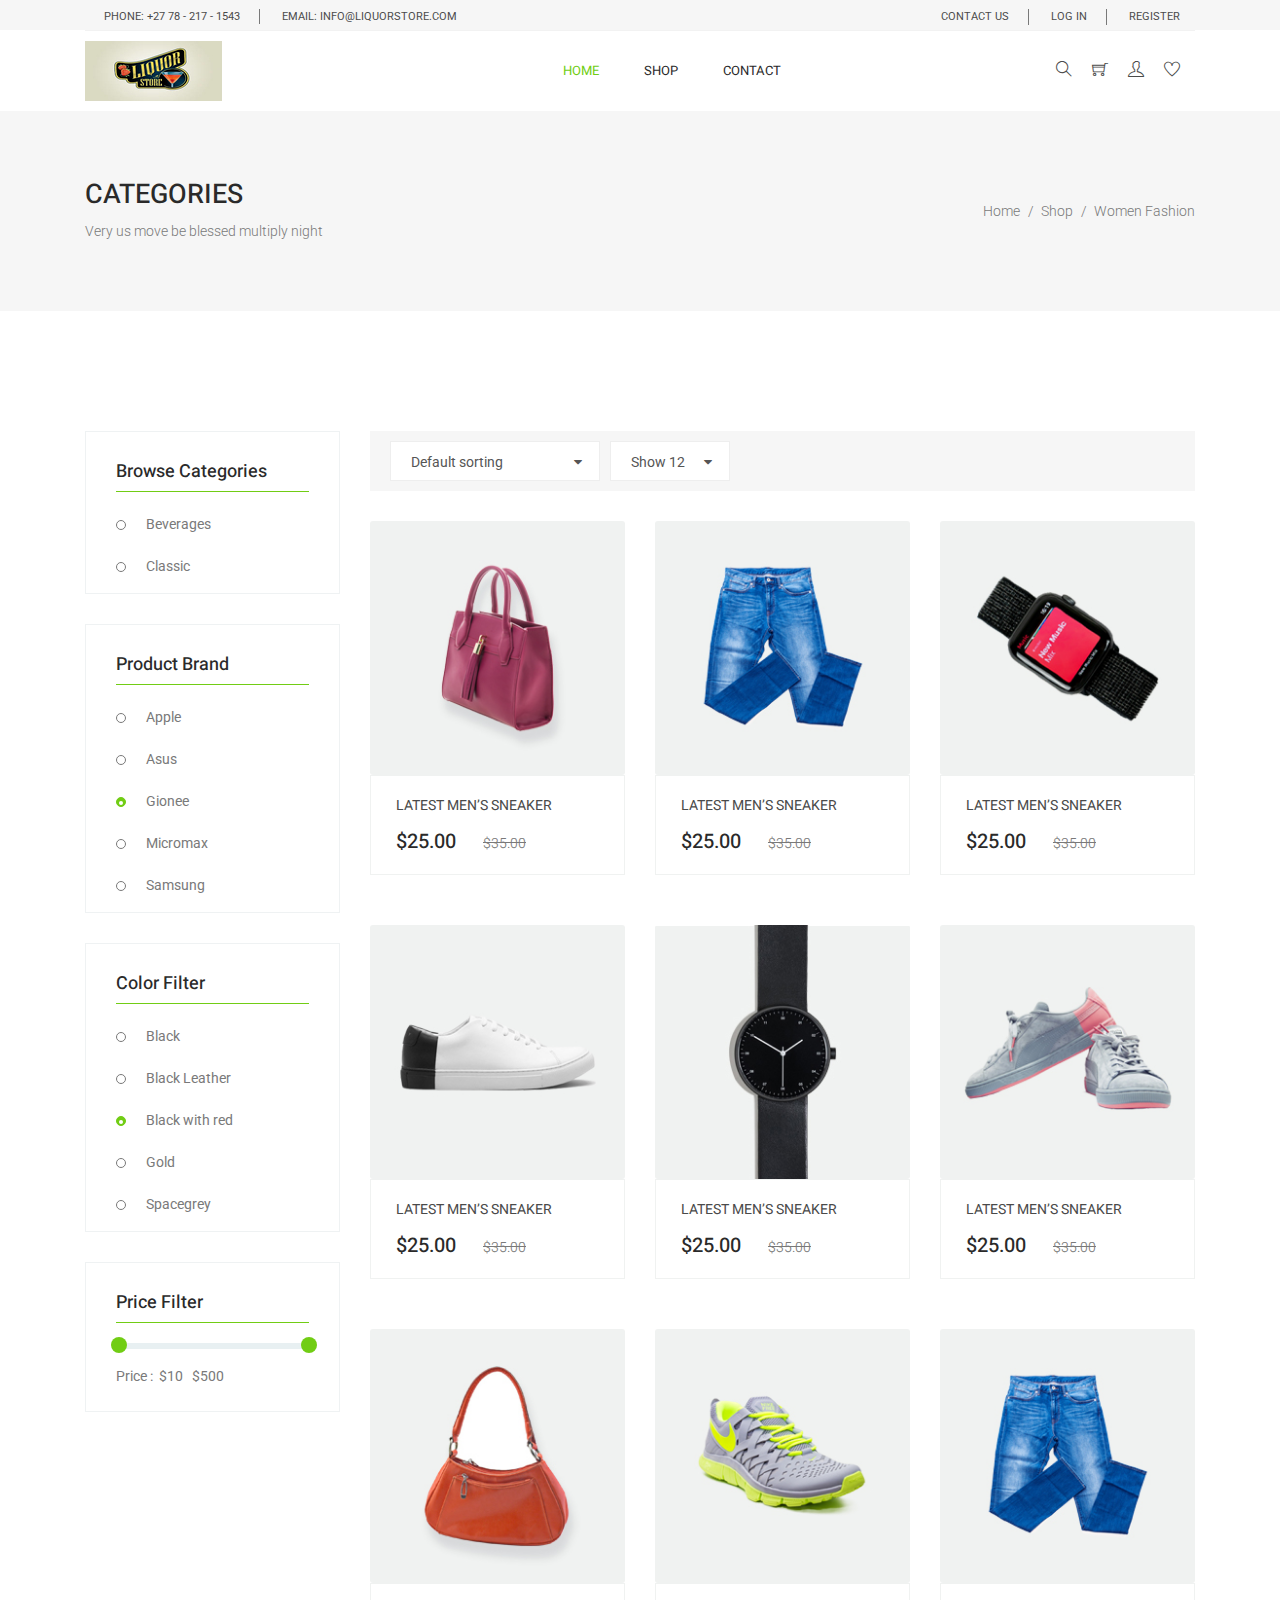
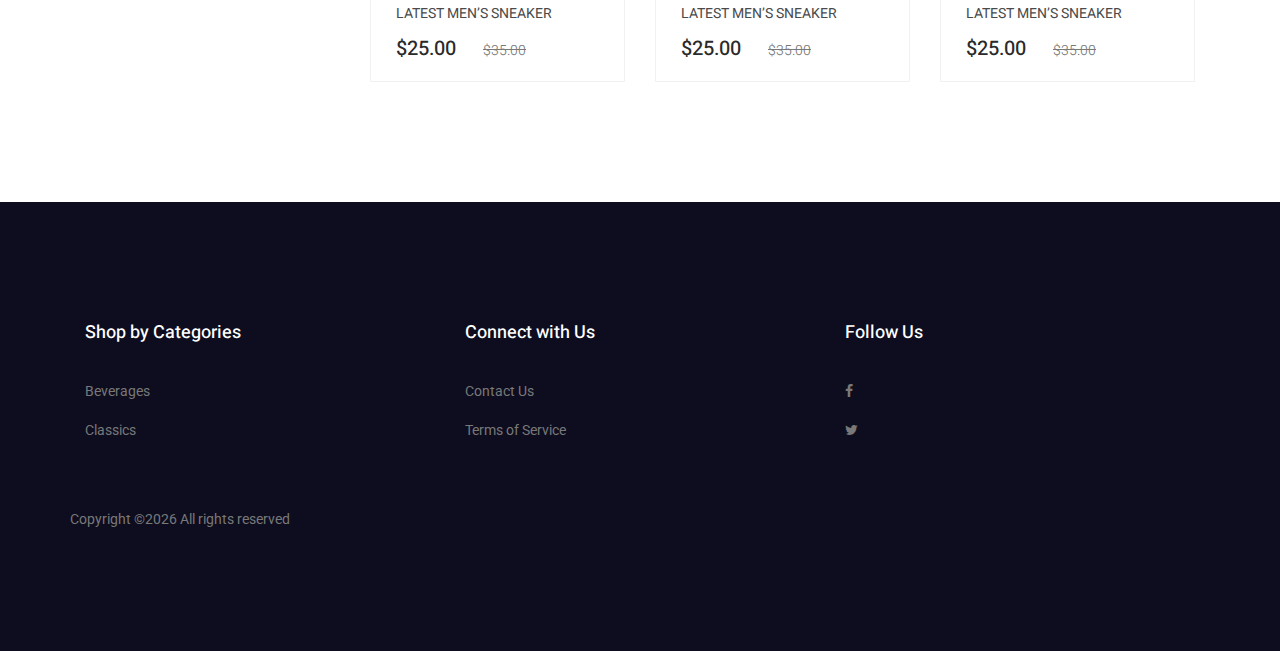
<file: category.html>
<!DOCTYPE html>
<html lang="en">
  <head>
    <!-- Required meta tags -->
    <meta charset="utf-8" />
    <meta
      name="viewport"
      content="width=device-width, initial-scale=1, shrink-to-fit=no"
    />
    <link rel="icon" href="img/favicon.png" type="image/png" />
    <title>Liquor Store</title>
    <!-- Bootstrap CSS -->
    <link rel="stylesheet" href="css/bootstrap.css" />
    <link rel="stylesheet" href="vendors/linericon/style.css" />
    <link rel="stylesheet" href="css/font-awesome.min.css" />
    <link rel="stylesheet" href="css/themify-icons.css" />
    <link rel="stylesheet" href="vendors/owl-carousel/owl.carousel.min.css" />
    <link rel="stylesheet" href="vendors/lightbox/simpleLightbox.css" />
    <link rel="stylesheet" href="vendors/nice-select/css/nice-select.css" />
    <link rel="stylesheet" href="vendors/animate-css/animate.css" />
    <link rel="stylesheet" href="vendors/jquery-ui/jquery-ui.css" />
    <!-- main css -->
    <link rel="stylesheet" href="css/style.css" />
    <link rel="stylesheet" href="css/responsive.css" />
  </head>

  <body>
    <!--================Header Menu Area =================-->
    <header class="header_area">
      <div class="top_menu">
        <div class="container">
          <div class="row">
            <div class="col-lg-7">
              <div class="float-left">
                <p>Phone: +27 78 - 217 - 1543</p>
                <p>email: info@liquorstore.com</p>
              </div>
            </div>
            <div class="col-lg-5">
              <div class="float-right">
                <ul class="right_side">
                  <li>
                    <a href="contact.html">
                      Contact Us
                    </a>
                  </li>
                  <li>
                    <a href="log.html">
                      Log in
                    </a>
                  </li>
                  <li>
                    <a href="register.html">
                      Register
                    </a>
                  </li>
                </ul>
              </div>
            </div>
          </div>
        </div>
      </div>
      <div class="main_menu">
        <div class="container">
          <nav class="navbar navbar-expand-lg navbar-light w-100">
            <!-- Brand and toggle get grouped for better mobile display -->
            <a class="navbar-brand logo_h" href="index.html">
              <img src="img/logo.png" alt="" />
            </a>
            <button class="navbar-toggler" type="button" data-toggle="collapse" data-target="#navbarSupportedContent"
                    aria-controls="navbarSupportedContent" aria-expanded="false" aria-label="Toggle navigation">
              <span class="icon-bar"></span>
              <span class="icon-bar"></span>
              <span class="icon-bar"></span>
            </button>
            <!-- Collect the nav links, forms, and other content for toggling -->
            <div class="collapse navbar-collapse offset w-100" id="navbarSupportedContent">
              <div class="row w-100 mr-0">
                <div class="col-lg-7 pr-0">
                  <ul class="nav navbar-nav center_nav pull-right">
                    <li class="nav-item active">
                      <a class="nav-link" href="index.html">Home</a>
                    </li>
                    <li class="nav-item submenu dropdown">
                      <a href="#" class="nav-link dropdown-toggle" data-toggle="dropdown" role="button" aria-haspopup="true"
                         aria-expanded="false">Shop</a>
                      <ul class="dropdown-menu">
                        <li class="nav-item">
                          <a class="nav-link" href="category.html">Shop Category</a>
                        </li>
                        <li class="nav-item">
                          <a class="nav-link" href="single-product.html">Product Details</a>
                        </li>
                        <li class="nav-item">
                          <a class="nav-link" href="checkout.html">Product Checkout</a>
                        </li>
                        <li class="nav-item">
                          <a class="nav-link" href="cart.html">Shopping Cart</a>
                        </li>
                      </ul>
                    <li class="nav-item">
                      <a class="nav-link" href="contact.html">Contact</a>
                    </li>
                  </ul>
                </div>

                <div class="col-lg-5 pr-0">
                  <ul class="nav navbar-nav navbar-right right_nav pull-right">
                    <li class="nav-item">
                      <a href="#" class="icons">
                        <i class="ti-search" aria-hidden="true"></i>
                      </a>
                    </li>

                    <li class="nav-item">
                      <a href="#" class="icons">
                        <i class="ti-shopping-cart"></i>
                      </a>
                    </li>

                    <li class="nav-item">
                      <a href="#" class="icons">
                        <i class="ti-user" aria-hidden="true"></i>
                      </a>
                    </li>

                    <li class="nav-item">
                      <a href="#" class="icons">
                        <i class="ti-heart" aria-hidden="true"></i>
                      </a>
                    </li>
                  </ul>
                </div>
              </div>
            </div>
          </nav>
        </div>
      </div>
    </header>
    <!--================Header Menu Area =================-->

    <!--================Home Banner Area =================-->
    <section class="banner_area">
      <div class="banner_inner d-flex align-items-center">
        <div class="container">
          <div class="banner_content d-md-flex justify-content-between align-items-center">
            <div class="mb-3 mb-md-0">
              <h2>CATEGORIES</h2>
              <p>Very us move be blessed multiply night</p>
            </div>
            <div class="page_link">
              <a href="index.html">Home</a>
              <a href="category.html">Shop</a>
              <a href="category.html">Women Fashion</a>
            </div>
          </div>
        </div>
      </div>
    </section>
    <!--================End Home Banner Area =================-->

    <!--================Category Product Area =================-->
    <section class="cat_product_area section_gap">
      <div class="container">
        <div class="row flex-row-reverse">
          <div class="col-lg-9">
            <div class="product_top_bar">
              <div class="left_dorp">
                <select class="sorting">
                  <option value="1">Default sorting</option>
                  <option value="2">Default sorting 01</option>
                  <option value="4">Default sorting 02</option>
                </select>
                <select class="show">
                  <option value="1">Show 12</option>
                  <option value="2">Show 14</option>
                  <option value="4">Show 16</option>
                </select>
              </div>
            </div>
            
            <div class="latest_product_inner">
              <div class="row">
                <div class="col-lg-4 col-md-6">
                  <div class="single-product">
                    <div class="product-img">
                      <img
                        class="card-img"
                        src="img/product/inspired-product/i1.jpg"
                        alt=""
                      />
                      <div class="p_icon">
                        <a href="#">
                          <i class="ti-eye"></i>
                        </a>
                        <a href="#">
                          <i class="ti-heart"></i>
                        </a>
                        <a href="#">
                          <i class="ti-shopping-cart"></i>
                        </a>
                      </div>
                    </div>
                    <div class="product-btm">
                      <a href="#" class="d-block">
                        <h4>Latest men’s sneaker</h4>
                      </a>
                      <div class="mt-3">
                        <span class="mr-4">$25.00</span>
                        <del>$35.00</del>
                      </div>
                    </div>
                  </div>
                </div>

                <div class="col-lg-4 col-md-6">
                  <div class="single-product">
                    <div class="product-img">
                      <img
                        class="card-img"
                        src="img/product/inspired-product/i2.jpg"
                        alt=""
                      />
                      <div class="p_icon">
                        <a href="#">
                          <i class="ti-eye"></i>
                        </a>
                        <a href="#">
                          <i class="ti-heart"></i>
                        </a>
                        <a href="#">
                          <i class="ti-shopping-cart"></i>
                        </a>
                      </div>
                    </div>
                    <div class="product-btm">
                      <a href="#" class="d-block">
                        <h4>Latest men’s sneaker</h4>
                      </a>
                      <div class="mt-3">
                        <span class="mr-4">$25.00</span>
                        <del>$35.00</del>
                      </div>
                    </div>
                  </div>
                </div>

                <div class="col-lg-4 col-md-6">
                  <div class="single-product">
                    <div class="product-img">
                      <img
                        class="card-img"
                        src="img/product/inspired-product/i3.jpg"
                        alt=""
                      />
                      <div class="p_icon">
                        <a href="#">
                          <i class="ti-eye"></i>
                        </a>
                        <a href="#">
                          <i class="ti-heart"></i>
                        </a>
                        <a href="#">
                          <i class="ti-shopping-cart"></i>
                        </a>
                      </div>
                    </div>
                    <div class="product-btm">
                      <a href="#" class="d-block">
                        <h4>Latest men’s sneaker</h4>
                      </a>
                      <div class="mt-3">
                        <span class="mr-4">$25.00</span>
                        <del>$35.00</del>
                      </div>
                    </div>
                  </div>
                </div>

                <div class="col-lg-4 col-md-6">
                  <div class="single-product">
                    <div class="product-img">
                      <img
                        class="card-img"
                        src="img/product/inspired-product/i4.jpg"
                        alt=""
                      />
                      <div class="p_icon">
                        <a href="#">
                          <i class="ti-eye"></i>
                        </a>
                        <a href="#">
                          <i class="ti-heart"></i>
                        </a>
                        <a href="#">
                          <i class="ti-shopping-cart"></i>
                        </a>
                      </div>
                    </div>
                    <div class="product-btm">
                      <a href="#" class="d-block">
                        <h4>Latest men’s sneaker</h4>
                      </a>
                      <div class="mt-3">
                        <span class="mr-4">$25.00</span>
                        <del>$35.00</del>
                      </div>
                    </div>
                  </div>
                </div>

                <div class="col-lg-4 col-md-6">
                  <div class="single-product">
                    <div class="product-img">
                      <img
                        class="card-img"
                        src="img/product/inspired-product/i5.jpg"
                        alt=""
                      />
                      <div class="p_icon">
                        <a href="#">
                          <i class="ti-eye"></i>
                        </a>
                        <a href="#">
                          <i class="ti-heart"></i>
                        </a>
                        <a href="#">
                          <i class="ti-shopping-cart"></i>
                        </a>
                      </div>
                    </div>
                    <div class="product-btm">
                      <a href="#" class="d-block">
                        <h4>Latest men’s sneaker</h4>
                      </a>
                      <div class="mt-3">
                        <span class="mr-4">$25.00</span>
                        <del>$35.00</del>
                      </div>
                    </div>
                  </div>
                </div>

                <div class="col-lg-4 col-md-6">
                  <div class="single-product">
                    <div class="product-img">
                      <img
                        class="card-img"
                        src="img/product/inspired-product/i6.jpg"
                        alt=""
                      />
                      <div class="p_icon">
                        <a href="#">
                          <i class="ti-eye"></i>
                        </a>
                        <a href="#">
                          <i class="ti-heart"></i>
                        </a>
                        <a href="#">
                          <i class="ti-shopping-cart"></i>
                        </a>
                      </div>
                    </div>
                    <div class="product-btm">
                      <a href="#" class="d-block">
                        <h4>Latest men’s sneaker</h4>
                      </a>
                      <div class="mt-3">
                        <span class="mr-4">$25.00</span>
                        <del>$35.00</del>
                      </div>
                    </div>
                  </div>
                </div>

                <div class="col-lg-4 col-md-6">
                  <div class="single-product">
                    <div class="product-img">
                      <img
                        class="card-img"
                        src="img/product/inspired-product/i7.jpg"
                        alt=""
                      />
                      <div class="p_icon">
                        <a href="#">
                          <i class="ti-eye"></i>
                        </a>
                        <a href="#">
                          <i class="ti-heart"></i>
                        </a>
                        <a href="#">
                          <i class="ti-shopping-cart"></i>
                        </a>
                      </div>
                    </div>
                    <div class="product-btm">
                      <a href="#" class="d-block">
                        <h4>Latest men’s sneaker</h4>
                      </a>
                      <div class="mt-3">
                        <span class="mr-4">$25.00</span>
                        <del>$35.00</del>
                      </div>
                    </div>
                  </div>
                </div>

                <div class="col-lg-4 col-md-6">
                  <div class="single-product">
                    <div class="product-img">
                      <img
                        class="card-img"
                        src="img/product/inspired-product/i8.jpg"
                        alt=""
                      />
                      <div class="p_icon">
                        <a href="#">
                          <i class="ti-eye"></i>
                        </a>
                        <a href="#">
                          <i class="ti-heart"></i>
                        </a>
                        <a href="#">
                          <i class="ti-shopping-cart"></i>
                        </a>
                      </div>
                    </div>
                    <div class="product-btm">
                      <a href="#" class="d-block">
                        <h4>Latest men’s sneaker</h4>
                      </a>
                      <div class="mt-3">
                        <span class="mr-4">$25.00</span>
                        <del>$35.00</del>
                      </div>
                    </div>
                  </div>
                </div>

                <div class="col-lg-4 col-md-6">
                  <div class="single-product">
                    <div class="product-img">
                      <img
                        class="card-img"
                        src="img/product/inspired-product/i2.jpg"
                        alt=""
                      />
                      <div class="p_icon">
                        <a href="#">
                          <i class="ti-eye"></i>
                        </a>
                        <a href="#">
                          <i class="ti-heart"></i>
                        </a>
                        <a href="#">
                          <i class="ti-shopping-cart"></i>
                        </a>
                      </div>
                    </div>
                    <div class="product-btm">
                      <a href="#" class="d-block">
                        <h4>Latest men’s sneaker</h4>
                      </a>
                      <div class="mt-3">
                        <span class="mr-4">$25.00</span>
                        <del>$35.00</del>
                      </div>
                    </div>
                  </div>
                </div>
              </div>
            </div>
          </div>

          <div class="col-lg-3">
            <div class="left_sidebar_area">
              <aside class="left_widgets p_filter_widgets">
                <div class="l_w_title">
                  <h3>Browse Categories</h3>
                </div>
                <div class="widgets_inner">
                  <ul class="list">
                    <li>
                      <a href="beverages.html">Beverages</a>
                    </li>
                    <li>
                      <a href="classics.html">Classic</a>
                    </li>
                  </ul>
                </div>
              </aside>

              <aside class="left_widgets p_filter_widgets">
                <div class="l_w_title">
                  <h3>Product Brand</h3>
                </div>
                <div class="widgets_inner">
                  <ul class="list">
                    <li>
                      <a href="#">Apple</a>
                    </li>
                    <li>
                      <a href="#">Asus</a>
                    </li>
                    <li class="active">
                      <a href="#">Gionee</a>
                    </li>
                    <li>
                      <a href="#">Micromax</a>
                    </li>
                    <li>
                      <a href="#">Samsung</a>
                    </li>
                  </ul>
                </div>
              </aside>

              <aside class="left_widgets p_filter_widgets">
                <div class="l_w_title">
                  <h3>Color Filter</h3>
                </div>
                <div class="widgets_inner">
                  <ul class="list">
                    <li>
                      <a href="#">Black</a>
                    </li>
                    <li>
                      <a href="#">Black Leather</a>
                    </li>
                    <li class="active">
                      <a href="#">Black with red</a>
                    </li>
                    <li>
                      <a href="#">Gold</a>
                    </li>
                    <li>
                      <a href="#">Spacegrey</a>
                    </li>
                  </ul>
                </div>
              </aside>

              <aside class="left_widgets p_filter_widgets">
                <div class="l_w_title">
                  <h3>Price Filter</h3>
                </div>
                <div class="widgets_inner">
                  <div class="range_item">
                    <div id="slider-range"></div>
                    <div class="">
                      <label for="amount">Price : </label>
                      <input type="text" id="amount" readonly />
                    </div>
                  </div>
                </div>
              </aside>
            </div>
          </div>
        </div>
      </div>
    </section>
    <!--================End Category Product Area =================-->

    <!--================ start footer Area  =================-->
    <footer class="footer-area section_gap">
      <div class="container">
        <div class="row">
          <div class="col-lg-4 col-md-4 single-footer-widget">
            <h4>Shop by Categories</h4>
            <ul>
              <li><a href="beverages.html">Beverages</a></li>
              <li><a href="classics.html"> Classics</a></li>
            </ul>
          </div>
          <div class="col-lg-4 col-md-4 single-footer-widget">
            <h4>Connect with Us</h4>
            <ul>
              <li><a href="contact.html">Contact Us</a></li>
              <li><a href="#">Terms of Service</a></li>
            </ul>
          </div>
          <div class="col-lg-4 col-md-4 single-footer-widget">
            <h4>Follow Us</h4>
            <ul>
              <li><a href="#"><i class="fa fa-facebook"></i></a></li>

              <li><a href="#"><i class="fa fa-twitter"></i></a></li>
            </ul>
          </div>

        </div>
        <div class="footer-bottom row align-items-center">

          Copyright &copy;<script>document.write(new Date().getFullYear());</script> All rights reserved

        </div>
      </div>
      </div>
    </footer>
    <!--================ End footer Area  =================-->

    <!-- Optional JavaScript -->
    <!-- jQuery first, then Popper.js, then Bootstrap JS -->
    <script src="js/jquery-3.2.1.min.js"></script>
    <script src="js/popper.js"></script>
    <script src="js/bootstrap.min.js"></script>
    <script src="js/stellar.js"></script>
    <script src="vendors/lightbox/simpleLightbox.min.js"></script>
    <script src="vendors/nice-select/js/jquery.nice-select.min.js"></script>
    <script src="vendors/isotope/imagesloaded.pkgd.min.js"></script>
    <script src="vendors/isotope/isotope-min.js"></script>
    <script src="vendors/owl-carousel/owl.carousel.min.js"></script>
    <script src="js/jquery.ajaxchimp.min.js"></script>
    <script src="js/mail-script.js"></script>
    <script src="vendors/jquery-ui/jquery-ui.js"></script>
    <script src="vendors/counter-up/jquery.waypoints.min.js"></script>
    <script src="vendors/counter-up/jquery.counterup.js"></script>
    <script src="js/theme.js"></script>
  </body>
</html>
</file>
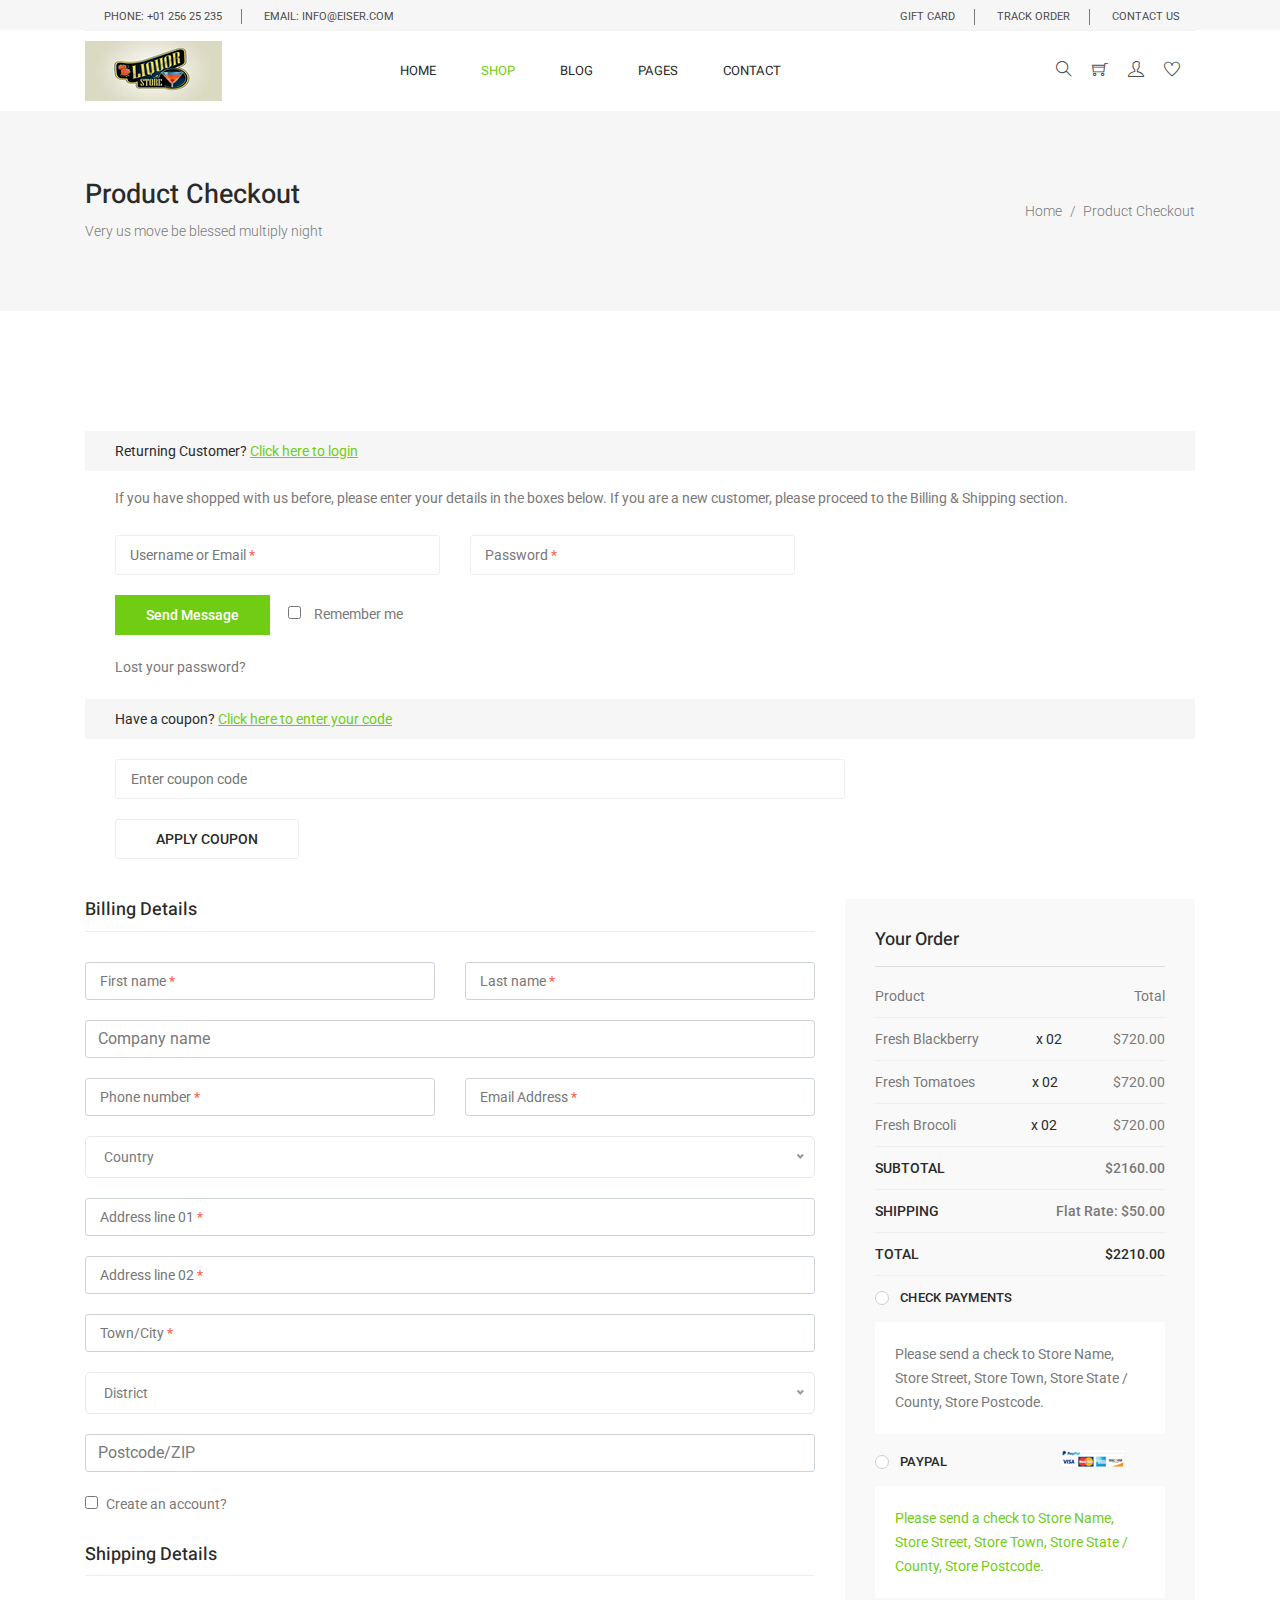
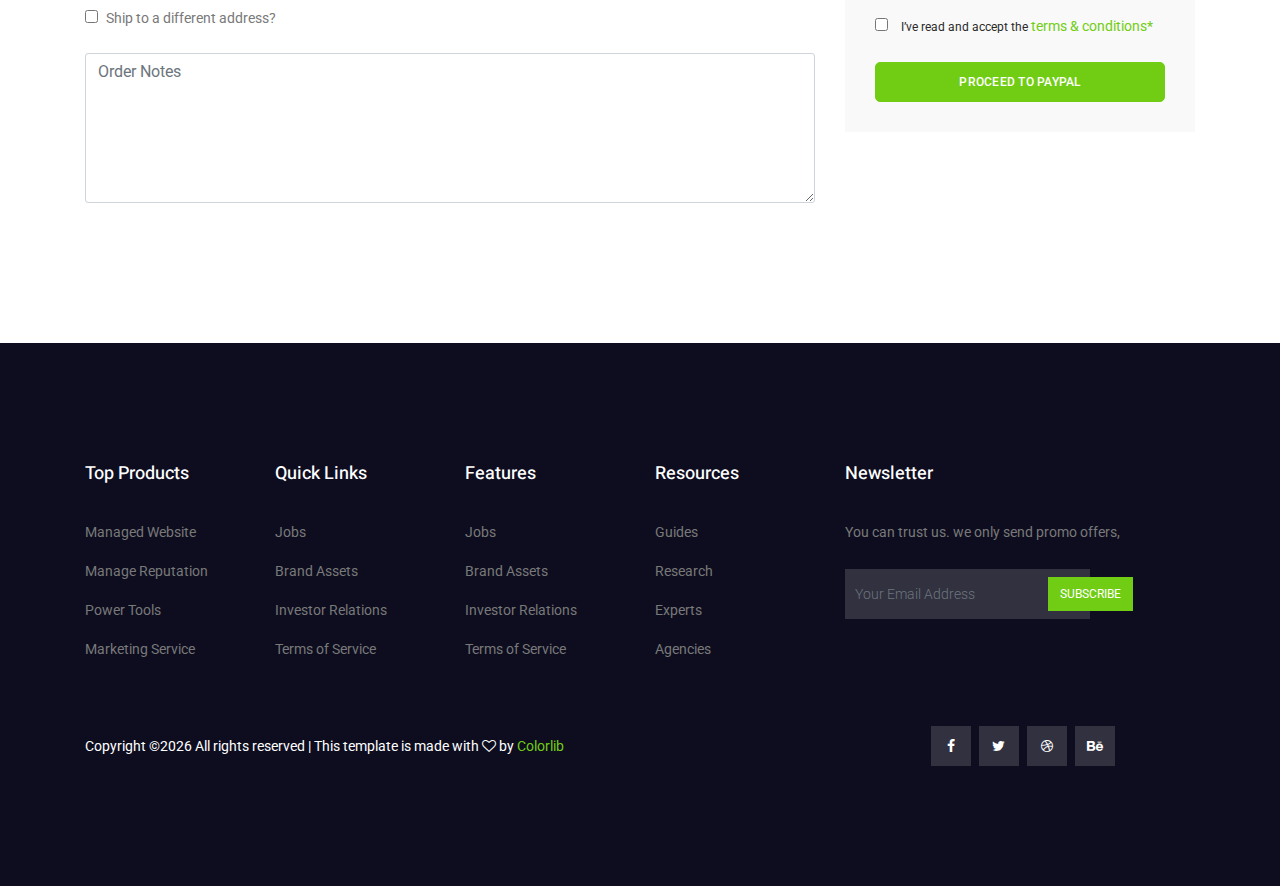
<file: checkout.html>
<!DOCTYPE html>
<html lang="en">
  <head>
    <!-- Required meta tags -->
    <meta charset="utf-8" />
    <meta
      name="viewport"
      content="width=device-width, initial-scale=1, shrink-to-fit=no"
    />
    <link rel="icon" href="img/favicon.png" type="image/png" />
    <title>Eiser ecommerce</title>
    <!-- Bootstrap CSS -->
    <link rel="stylesheet" href="css/bootstrap.css" />
    <link rel="stylesheet" href="vendors/linericon/style.css" />
    <link rel="stylesheet" href="css/font-awesome.min.css" />
    <link rel="stylesheet" href="css/themify-icons.css" />
    <link rel="stylesheet" href="vendors/owl-carousel/owl.carousel.min.css" />
    <link rel="stylesheet" href="vendors/lightbox/simpleLightbox.css" />
    <link rel="stylesheet" href="vendors/nice-select/css/nice-select.css" />
    <link rel="stylesheet" href="vendors/animate-css/animate.css" />
    <link rel="stylesheet" href="vendors/jquery-ui/jquery-ui.css" />
    <!-- main css -->
    <link rel="stylesheet" href="css/style.css" />
    <link rel="stylesheet" href="css/responsive.css" />
  </head>

  <body>
    <!--================Header Menu Area =================-->
    <header class="header_area">
      <div class="top_menu">
        <div class="container">
          <div class="row">
            <div class="col-lg-7">
              <div class="float-left">
                <p>Phone: +01 256 25 235</p>
                <p>email: info@eiser.com</p>
              </div>
            </div>
            <div class="col-lg-5">
              <div class="float-right">
                <ul class="right_side">
                  <li>
                    <a href="cart.html">
                      gift card
                    </a>
                  </li>
                  <li>
                    <a href="tracking.html">
                      track order
                    </a>
                  </li>
                  <li>
                    <a href="contact.html">
                      Contact Us
                    </a>
                  </li>
                </ul>
              </div>
            </div>
          </div>
        </div>
      </div>
      <div class="main_menu">
        <div class="container">
          <nav class="navbar navbar-expand-lg navbar-light w-100">
            <!-- Brand and toggle get grouped for better mobile display -->
            <a class="navbar-brand logo_h" href="index.html">
              <img src="img/logo.png" alt="" />
            </a>
            <button
              class="navbar-toggler"
              type="button"
              data-toggle="collapse"
              data-target="#navbarSupportedContent"
              aria-controls="navbarSupportedContent"
              aria-expanded="false"
              aria-label="Toggle navigation"
            >
              <span class="icon-bar"></span>
              <span class="icon-bar"></span>
              <span class="icon-bar"></span>
            </button>
            <!-- Collect the nav links, forms, and other content for toggling -->
            <div
              class="collapse navbar-collapse offset w-100"
              id="navbarSupportedContent"
            >
              <div class="row w-100 mr-0">
                <div class="col-lg-7 pr-0">
                  <ul class="nav navbar-nav center_nav pull-right">
                    <li class="nav-item">
                      <a class="nav-link" href="index.html">Home</a>
                    </li>
                    <li class="nav-item active submenu dropdown">
                      <a
                        href="#"
                        class="nav-link dropdown-toggle"
                        data-toggle="dropdown"
                        role="button"
                        aria-haspopup="true"
                        aria-expanded="false"
                        >Shop</a
                      >
                      <ul class="dropdown-menu">
                        <li class="nav-item">
                          <a class="nav-link" href="category.html"
                            >Shop Category</a
                          >
                        </li>
                        <li class="nav-item">
                          <a class="nav-link" href="single-product.html"
                            >Product Details</a
                          >
                        </li>
                        <li class="nav-item">
                          <a class="nav-link" href="checkout.html"
                            >Product Checkout</a
                          >
                        </li>
                        <li class="nav-item">
                          <a class="nav-link" href="cart.html">Shopping Cart</a>
                        </li>
                      </ul>
                    </li>
                    <li class="nav-item submenu dropdown">
                      <a
                        href="#"
                        class="nav-link dropdown-toggle"
                        data-toggle="dropdown"
                        role="button"
                        aria-haspopup="true"
                        aria-expanded="false"
                        >Blog</a
                      >
                      <ul class="dropdown-menu">
                        <li class="nav-item">
                          <a class="nav-link" href="blog.html">Blog</a>
                        </li>
                        <li class="nav-item">
                          <a class="nav-link" href="single-blog.html"
                            >Blog Details</a
                          >
                        </li>
                      </ul>
                    </li>
                    <li class="nav-item submenu dropdown">
                      <a
                        href="#"
                        class="nav-link dropdown-toggle"
                        data-toggle="dropdown"
                        role="button"
                        aria-haspopup="true"
                        aria-expanded="false"
                        >Pages</a
                      >
                      <ul class="dropdown-menu">
                        <li class="nav-item">
                          <a class="nav-link" href="tracking.html">Tracking</a>
                        </li>
                        <li class="nav-item">
                          <a class="nav-link" href="elements.html">Elements</a>
                        </li>
                      </ul>
                    </li>
                    <li class="nav-item">
                      <a class="nav-link" href="contact.html">Contact</a>
                    </li>
                  </ul>
                </div>

                <div class="col-lg-5 pr-0">
                  <ul class="nav navbar-nav navbar-right right_nav pull-right">
                    <li class="nav-item">
                      <a href="#" class="icons">
                        <i class="ti-search" aria-hidden="true"></i>
                      </a>
                    </li>

                    <li class="nav-item">
                      <a href="#" class="icons">
                        <i class="ti-shopping-cart"></i>
                      </a>
                    </li>

                    <li class="nav-item">
                      <a href="#" class="icons">
                        <i class="ti-user" aria-hidden="true"></i>
                      </a>
                    </li>

                    <li class="nav-item">
                      <a href="#" class="icons">
                        <i class="ti-heart" aria-hidden="true"></i>
                      </a>
                    </li>
                  </ul>
                </div>
              </div>
            </div>
          </nav>
        </div>
      </div>
    </header>
    <!--================Header Menu Area =================-->

    <!--================Home Banner Area =================-->
    <section class="banner_area">
      <div class="banner_inner d-flex align-items-center">
        <div class="container">
          <div
            class="banner_content d-md-flex justify-content-between align-items-center"
          >
            <div class="mb-3 mb-md-0">
              <h2>Product Checkout</h2>
              <p>Very us move be blessed multiply night</p>
            </div>
            <div class="page_link">
              <a href="index.html">Home</a>
              <a href="checkout.html">Product Checkout</a>
            </div>
          </div>
        </div>
      </div>
    </section>
    <!--================End Home Banner Area =================-->

    <!--================Checkout Area =================-->
    <section class="checkout_area section_gap">
      <div class="container">
        <div class="returning_customer">
          <div class="check_title">
            <h2>
              Returning Customer?
              <a href="#">Click here to login</a>
            </h2>
          </div>
          <p>
            If you have shopped with us before, please enter your details in the
            boxes below. If you are a new customer, please proceed to the
            Billing & Shipping section.
          </p>
          <form
            class="row contact_form"
            action="#"
            method="post"
            novalidate="novalidate"
          >
            <div class="col-md-6 form-group p_star">
              <input
                type="text"
                class="form-control"
                id="name"
                name="name"
                value=" "
              />
              <span
                class="placeholder"
                data-placeholder="Username or Email"
              ></span>
            </div>
            <div class="col-md-6 form-group p_star">
              <input
                type="password"
                class="form-control"
                id="password"
                name="password"
                value=""
              />
              <span class="placeholder" data-placeholder="Password"></span>
            </div>
            <div class="col-md-12 form-group">
              <button type="submit" value="submit" class="btn submit_btn">
                Send Message
              </button>
              <div class="creat_account">
                <input type="checkbox" id="f-option" name="selector" />
                <label for="f-option">Remember me</label>
              </div>
              <a class="lost_pass" href="#">Lost your password?</a>
            </div>
          </form>
        </div>
        <div class="cupon_area">
          <div class="check_title">
            <h2>
              Have a coupon?
              <a href="#">Click here to enter your code</a>
            </h2>
          </div>
          <input type="text" placeholder="Enter coupon code" />
          <a class="tp_btn" href="#">Apply Coupon</a>
        </div>
        <div class="billing_details">
          <div class="row">
            <div class="col-lg-8">
              <h3>Billing Details</h3>
              <form
                class="row contact_form"
                action="#"
                method="post"
                novalidate="novalidate"
              >
                <div class="col-md-6 form-group p_star">
                  <input
                    type="text"
                    class="form-control"
                    id="first"
                    name="name"
                  />
                  <span
                    class="placeholder"
                    data-placeholder="First name"
                  ></span>
                </div>
                <div class="col-md-6 form-group p_star">
                  <input
                    type="text"
                    class="form-control"
                    id="last"
                    name="name"
                  />
                  <span class="placeholder" data-placeholder="Last name"></span>
                </div>
                <div class="col-md-12 form-group">
                  <input
                    type="text"
                    class="form-control"
                    id="company"
                    name="company"
                    placeholder="Company name"
                  />
                </div>
                <div class="col-md-6 form-group p_star">
                  <input
                    type="text"
                    class="form-control"
                    id="number"
                    name="number"
                  />
                  <span
                    class="placeholder"
                    data-placeholder="Phone number"
                  ></span>
                </div>
                <div class="col-md-6 form-group p_star">
                  <input
                    type="text"
                    class="form-control"
                    id="email"
                    name="compemailany"
                  />
                  <span
                    class="placeholder"
                    data-placeholder="Email Address"
                  ></span>
                </div>
                <div class="col-md-12 form-group p_star">
                  <select class="country_select">
                    <option value="1">Country</option>
                    <option value="2">Country</option>
                    <option value="4">Country</option>
                  </select>
                </div>
                <div class="col-md-12 form-group p_star">
                  <input
                    type="text"
                    class="form-control"
                    id="add1"
                    name="add1"
                  />
                  <span
                    class="placeholder"
                    data-placeholder="Address line 01"
                  ></span>
                </div>
                <div class="col-md-12 form-group p_star">
                  <input
                    type="text"
                    class="form-control"
                    id="add2"
                    name="add2"
                  />
                  <span
                    class="placeholder"
                    data-placeholder="Address line 02"
                  ></span>
                </div>
                <div class="col-md-12 form-group p_star">
                  <input
                    type="text"
                    class="form-control"
                    id="city"
                    name="city"
                  />
                  <span class="placeholder" data-placeholder="Town/City"></span>
                </div>
                <div class="col-md-12 form-group p_star">
                  <select class="country_select">
                    <option value="1">District</option>
                    <option value="2">District</option>
                    <option value="4">District</option>
                  </select>
                </div>
                <div class="col-md-12 form-group">
                  <input
                    type="text"
                    class="form-control"
                    id="zip"
                    name="zip"
                    placeholder="Postcode/ZIP"
                  />
                </div>
                <div class="col-md-12 form-group">
                  <div class="creat_account">
                    <input type="checkbox" id="f-option2" name="selector" />
                    <label for="f-option2">Create an account?</label>
                  </div>
                </div>
                <div class="col-md-12 form-group">
                  <div class="creat_account">
                    <h3>Shipping Details</h3>
                    <input type="checkbox" id="f-option3" name="selector" />
                    <label for="f-option3">Ship to a different address?</label>
                  </div>
                  <textarea
                    class="form-control"
                    name="message"
                    id="message"
                    rows="1"
                    placeholder="Order Notes"
                  ></textarea>
                </div>
              </form>
            </div>
            <div class="col-lg-4">
              <div class="order_box">
                <h2>Your Order</h2>
                <ul class="list">
                  <li>
                    <a href="#"
                      >Product
                      <span>Total</span>
                    </a>
                  </li>
                  <li>
                    <a href="#"
                      >Fresh Blackberry
                      <span class="middle">x 02</span>
                      <span class="last">$720.00</span>
                    </a>
                  </li>
                  <li>
                    <a href="#"
                      >Fresh Tomatoes
                      <span class="middle">x 02</span>
                      <span class="last">$720.00</span>
                    </a>
                  </li>
                  <li>
                    <a href="#"
                      >Fresh Brocoli
                      <span class="middle">x 02</span>
                      <span class="last">$720.00</span>
                    </a>
                  </li>
                </ul>
                <ul class="list list_2">
                  <li>
                    <a href="#"
                      >Subtotal
                      <span>$2160.00</span>
                    </a>
                  </li>
                  <li>
                    <a href="#"
                      >Shipping
                      <span>Flat rate: $50.00</span>
                    </a>
                  </li>
                  <li>
                    <a href="#"
                      >Total
                      <span>$2210.00</span>
                    </a>
                  </li>
                </ul>
                <div class="payment_item">
                  <div class="radion_btn">
                    <input type="radio" id="f-option5" name="selector" />
                    <label for="f-option5">Check payments</label>
                    <div class="check"></div>
                  </div>
                  <p>
                    Please send a check to Store Name, Store Street, Store Town,
                    Store State / County, Store Postcode.
                  </p>
                </div>
                <div class="payment_item active">
                  <div class="radion_btn">
                    <input type="radio" id="f-option6" name="selector" />
                    <label for="f-option6">Paypal </label>
                    <img src="img/product/single-product/card.jpg" alt="" />
                    <div class="check"></div>
                  </div>
                  <p>
                    Please send a check to Store Name, Store Street, Store Town,
                    Store State / County, Store Postcode.
                  </p>
                </div>
                <div class="creat_account">
                  <input type="checkbox" id="f-option4" name="selector" />
                  <label for="f-option4">I’ve read and accept the </label>
                  <a href="#">terms & conditions*</a>
                </div>
                <a class="main_btn" href="#">Proceed to Paypal</a>
              </div>
            </div>
          </div>
        </div>
      </div>
    </section>
    <!--================End Checkout Area =================-->

    <!--================ start footer Area  =================-->
    <footer class="footer-area section_gap">
      <div class="container">
        <div class="row">
          <div class="col-lg-2 col-md-6 single-footer-widget">
            <h4>Top Products</h4>
            <ul>
              <li><a href="#">Managed Website</a></li>
              <li><a href="#">Manage Reputation</a></li>
              <li><a href="#">Power Tools</a></li>
              <li><a href="#">Marketing Service</a></li>
            </ul>
          </div>
          <div class="col-lg-2 col-md-6 single-footer-widget">
            <h4>Quick Links</h4>
            <ul>
              <li><a href="#">Jobs</a></li>
              <li><a href="#">Brand Assets</a></li>
              <li><a href="#">Investor Relations</a></li>
              <li><a href="#">Terms of Service</a></li>
            </ul>
          </div>
          <div class="col-lg-2 col-md-6 single-footer-widget">
            <h4>Features</h4>
            <ul>
              <li><a href="#">Jobs</a></li>
              <li><a href="#">Brand Assets</a></li>
              <li><a href="#">Investor Relations</a></li>
              <li><a href="#">Terms of Service</a></li>
            </ul>
          </div>
          <div class="col-lg-2 col-md-6 single-footer-widget">
            <h4>Resources</h4>
            <ul>
              <li><a href="#">Guides</a></li>
              <li><a href="#">Research</a></li>
              <li><a href="#">Experts</a></li>
              <li><a href="#">Agencies</a></li>
            </ul>
          </div>
          <div class="col-lg-4 col-md-6 single-footer-widget">
            <h4>Newsletter</h4>
            <p>You can trust us. we only send promo offers,</p>
            <div class="form-wrap" id="mc_embed_signup">
              <form target="_blank" action="https://spondonit.us12.list-manage.com/subscribe/post?u=1462626880ade1ac87bd9c93a&amp;id=92a4423d01"
                method="get" class="form-inline">
                <input class="form-control" name="EMAIL" placeholder="Your Email Address" onfocus="this.placeholder = ''"
                  onblur="this.placeholder = 'Your Email Address '" required="" type="email">
                <button class="click-btn btn btn-default">Subscribe</button>
                <div style="position: absolute; left: -5000px;">
                  <input name="b_36c4fd991d266f23781ded980_aefe40901a" tabindex="-1" value="" type="text">
                </div>
  
                <div class="info"></div>
              </form>
            </div>
          </div>
        </div>
        <div class="footer-bottom row align-items-center">
          <p class="footer-text m-0 col-lg-8 col-md-12"><!-- Link back to Colorlib can't be removed. Template is licensed under CC BY 3.0. -->
Copyright &copy;<script>document.write(new Date().getFullYear());</script> All rights reserved | This template is made with <i class="fa fa-heart-o" aria-hidden="true"></i> by <a href="https://colorlib.com" target="_blank">Colorlib</a>
<!-- Link back to Colorlib can't be removed. Template is licensed under CC BY 3.0. --></p>
          <div class="col-lg-4 col-md-12 footer-social">
            <a href="#"><i class="fa fa-facebook"></i></a>
            <a href="#"><i class="fa fa-twitter"></i></a>
            <a href="#"><i class="fa fa-dribbble"></i></a>
            <a href="#"><i class="fa fa-behance"></i></a>
          </div>
        </div>
      </div>
    </footer>
    <!--================ End footer Area  =================-->

    <!-- Optional JavaScript -->
    <!-- jQuery first, then Popper.js, then Bootstrap JS -->
    <script src="js/jquery-3.2.1.min.js"></script>
    <script src="js/popper.js"></script>
    <script src="js/bootstrap.min.js"></script>
    <script src="js/stellar.js"></script>
    <script src="vendors/lightbox/simpleLightbox.min.js"></script>
    <script src="vendors/nice-select/js/jquery.nice-select.min.js"></script>
    <script src="vendors/isotope/imagesloaded.pkgd.min.js"></script>
    <script src="vendors/isotope/isotope-min.js"></script>
    <script src="vendors/owl-carousel/owl.carousel.min.js"></script>
    <script src="js/jquery.ajaxchimp.min.js"></script>
    <script src="js/mail-script.js"></script>
    <script src="vendors/jquery-ui/jquery-ui.js"></script>
    <script src="vendors/counter-up/jquery.waypoints.min.js"></script>
    <script src="vendors/counter-up/jquery.counterup.js"></script>
    <script src="js/theme.js"></script>
  </body>
</html>
</file>
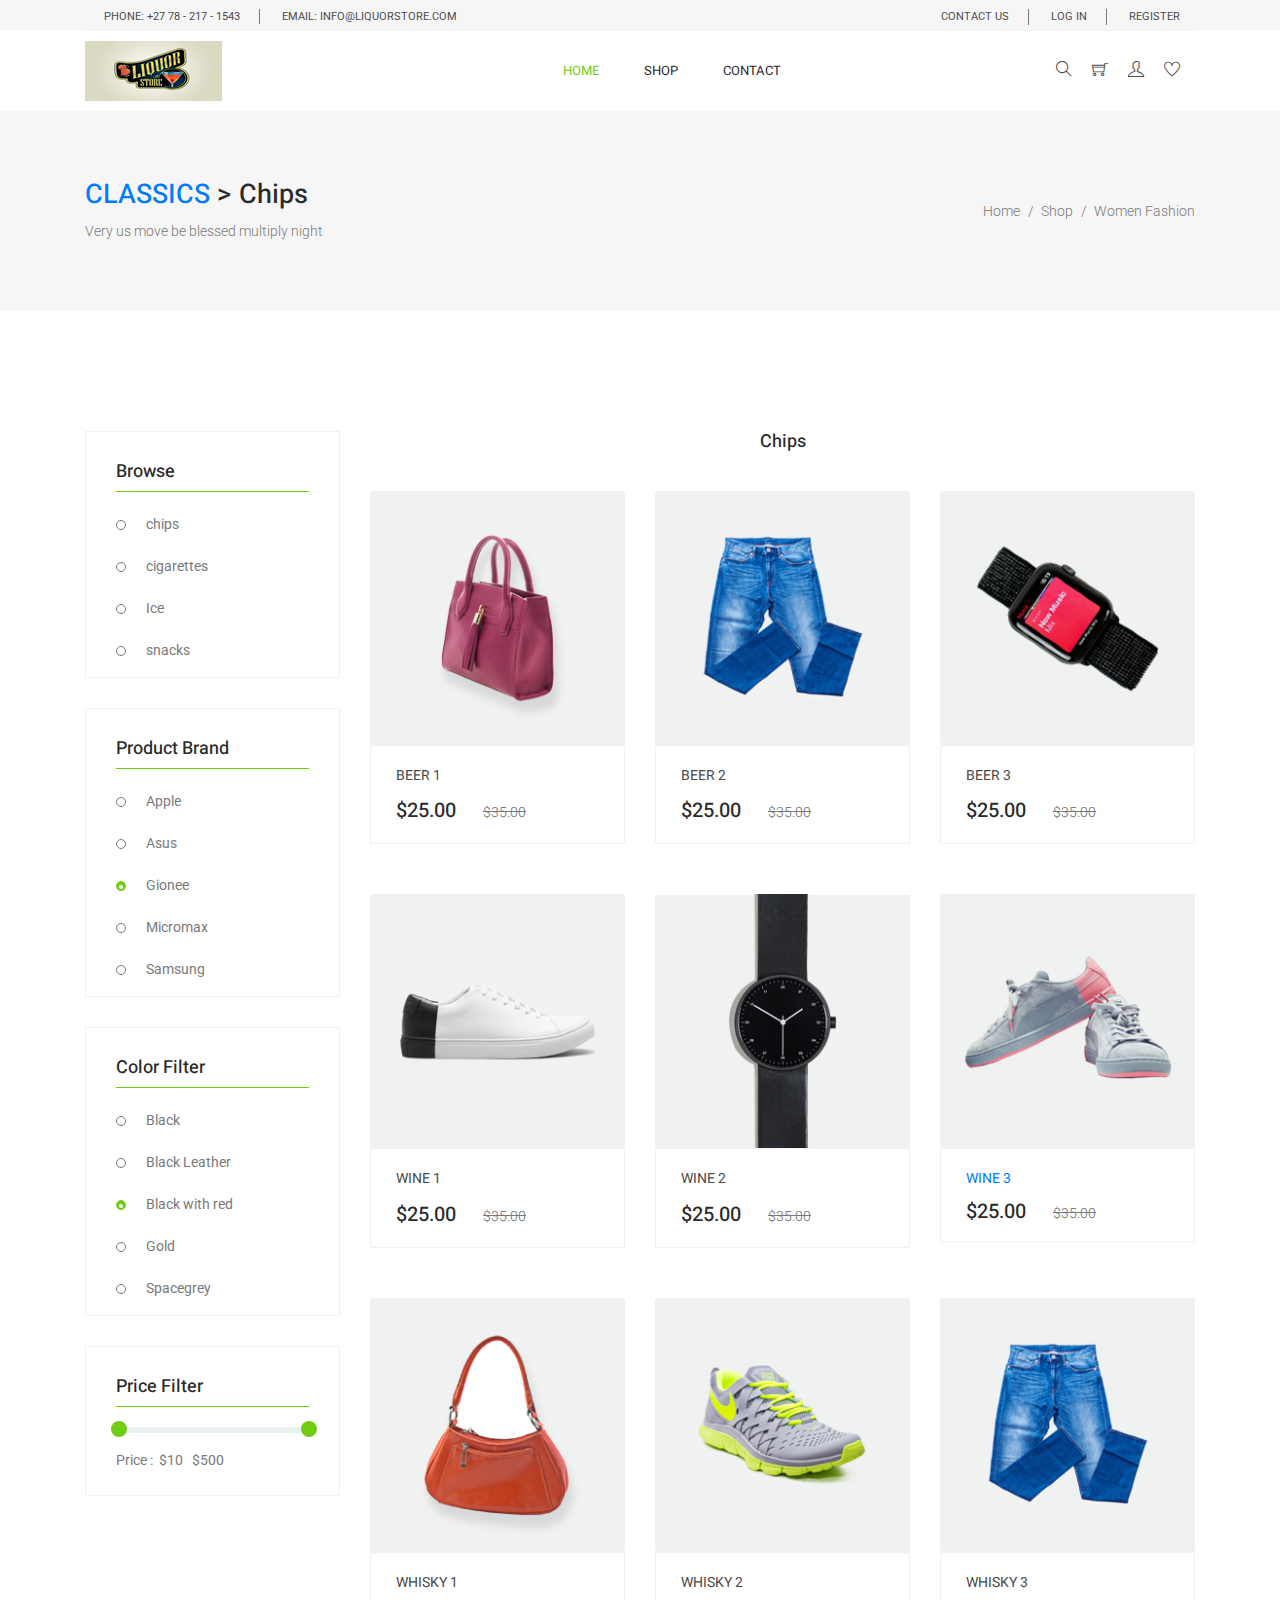
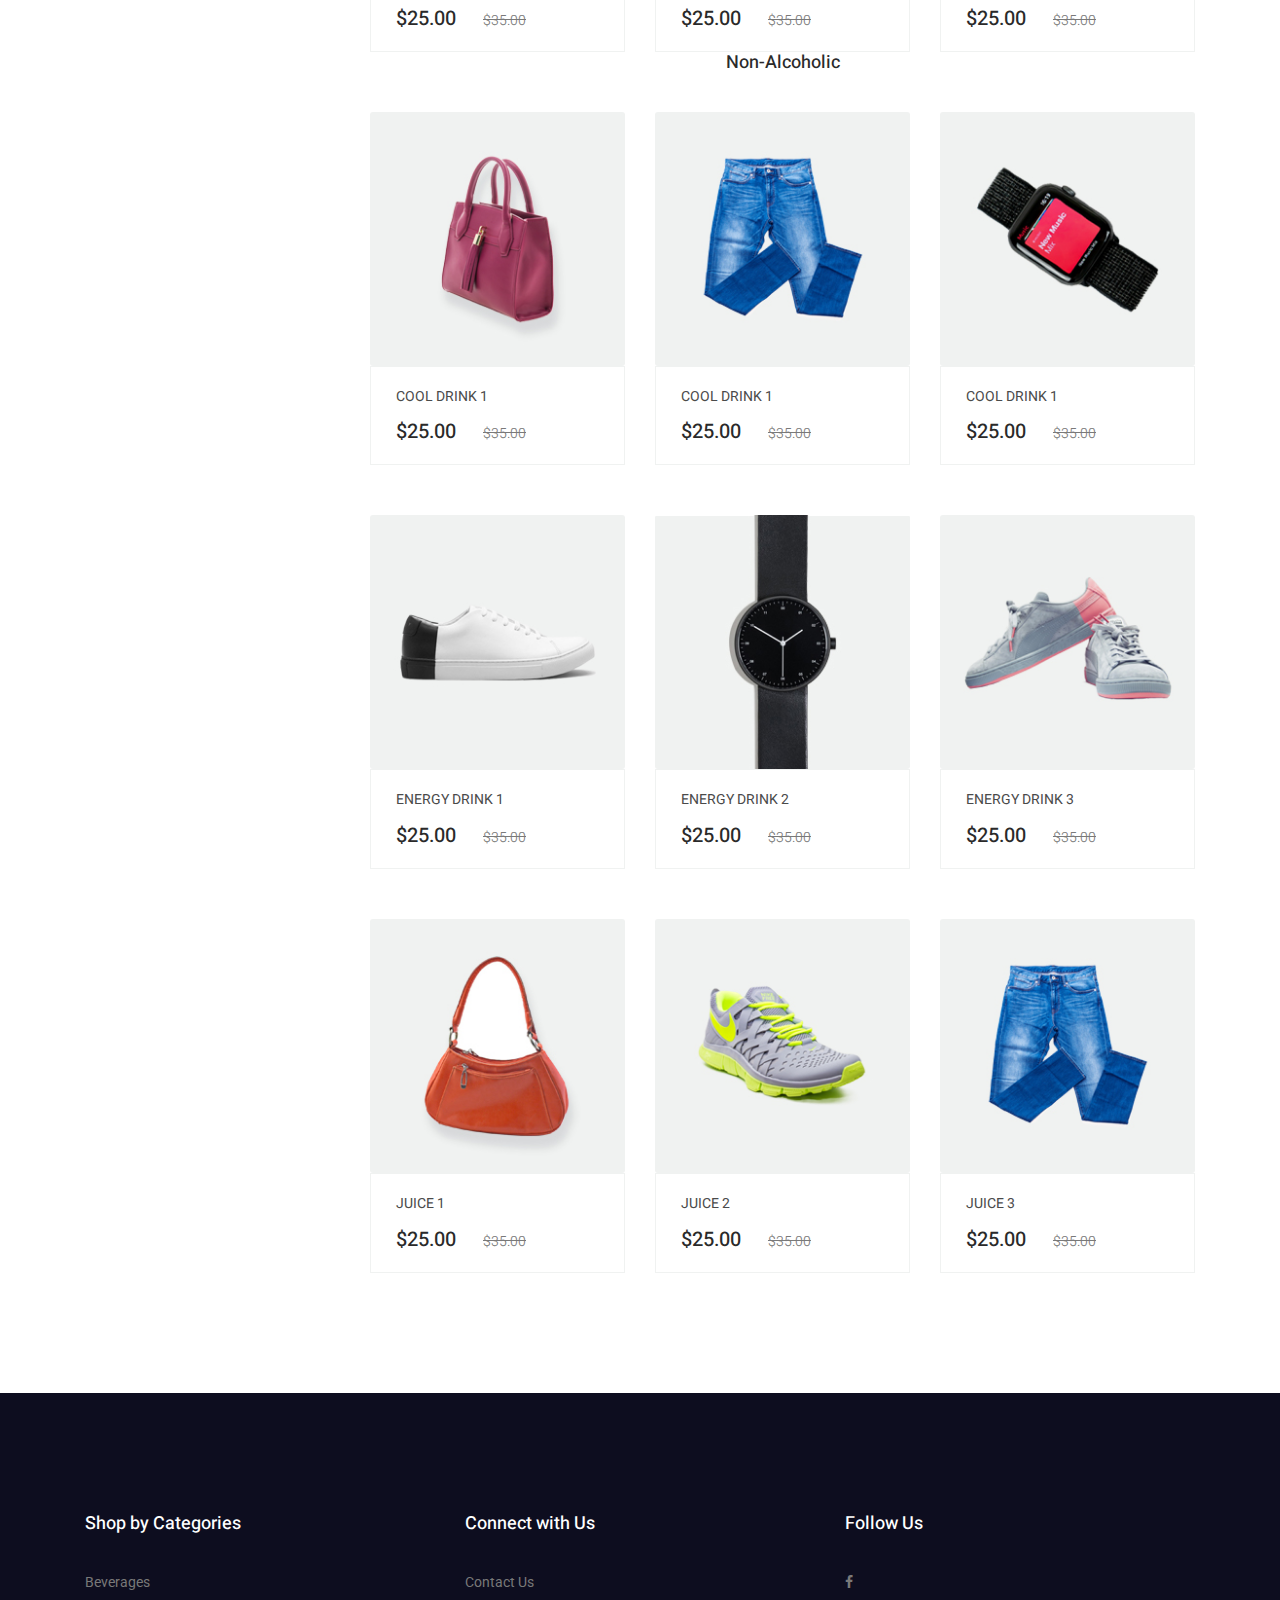
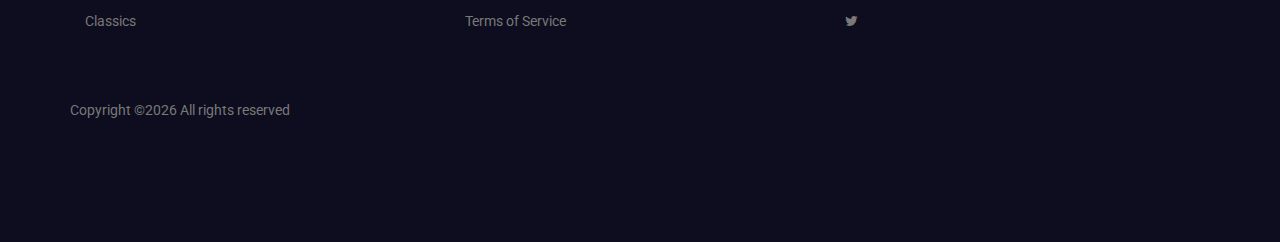
<file: chips.html>
<!DOCTYPE html>
<html lang="en">
  <head>
    <!-- Required meta tags -->
    <meta charset="utf-8" />
    <meta
      name="viewport"
      content="width=device-width, initial-scale=1, shrink-to-fit=no"
    />
    <link rel="icon" href="img/favicon.png" type="image/png" />
    <title>Liquor Store</title>
    <!-- Bootstrap CSS -->
    <link rel="stylesheet" href="css/bootstrap.css" />
    <link rel="stylesheet" href="vendors/linericon/style.css" />
    <link rel="stylesheet" href="css/font-awesome.min.css" />
    <link rel="stylesheet" href="css/themify-icons.css" />
    <link rel="stylesheet" href="vendors/owl-carousel/owl.carousel.min.css" />
    <link rel="stylesheet" href="vendors/lightbox/simpleLightbox.css" />
    <link rel="stylesheet" href="vendors/nice-select/css/nice-select.css" />
    <link rel="stylesheet" href="vendors/animate-css/animate.css" />
    <link rel="stylesheet" href="vendors/jquery-ui/jquery-ui.css" />
    <!-- main css -->
    <link rel="stylesheet" href="css/style.css" />
    <link rel="stylesheet" href="css/responsive.css" />
  </head>

  <body>
    <!--================Header Menu Area =================-->
    <header class="header_area">
      <div class="top_menu">
        <div class="container">
          <div class="row">
            <div class="col-lg-7">
              <div class="float-left">
                <p>Phone: +27 78 - 217 - 1543</p>
                <p>email: info@liquorstore.com</p>
              </div>
            </div>
            <div class="col-lg-5">
              <div class="float-right">
                <ul class="right_side">
                  <li>
                    <a href="contact.html">
                      Contact Us
                    </a>
                  </li>
                  <li>
                    <a href="log.html">
                      Log in
                    </a>
                  </li>
                  <li>
                    <a href="register.html">
                      Register
                    </a>
                  </li>
                </ul>
              </div>
            </div>
          </div>
        </div>
      </div>
      <div class="main_menu">
        <div class="container">
          <nav class="navbar navbar-expand-lg navbar-light w-100">
            <!-- Brand and toggle get grouped for better mobile display -->
            <a class="navbar-brand logo_h" href="index.html">
              <img src="img/logo.png" alt="" />
            </a>
            <button class="navbar-toggler" type="button" data-toggle="collapse" data-target="#navbarSupportedContent"
                    aria-controls="navbarSupportedContent" aria-expanded="false" aria-label="Toggle navigation">
              <span class="icon-bar"></span>
              <span class="icon-bar"></span>
              <span class="icon-bar"></span>
            </button>
            <!-- Collect the nav links, forms, and other content for toggling -->
            <div class="collapse navbar-collapse offset w-100" id="navbarSupportedContent">
              <div class="row w-100 mr-0">
                <div class="col-lg-7 pr-0">
                  <ul class="nav navbar-nav center_nav pull-right">
                    <li class="nav-item active">
                      <a class="nav-link" href="index.html">Home</a>
                    </li>
                    <li class="nav-item submenu dropdown">
                      <a href="#" class="nav-link dropdown-toggle" data-toggle="dropdown" role="button" aria-haspopup="true"
                         aria-expanded="false">Shop</a>
                      <ul class="dropdown-menu">
                        <li class="nav-item">
                          <a class="nav-link" href="category.html">Shop Category</a>
                        </li>
                        <li class="nav-item">
                          <a class="nav-link" href="single-product.html">Product Details</a>
                        </li>
                        <li class="nav-item">
                          <a class="nav-link" href="checkout.html">Product Checkout</a>
                        </li>
                        <li class="nav-item">
                          <a class="nav-link" href="cart.html">Shopping Cart</a>
                        </li>
                      </ul>
                    <li class="nav-item">
                      <a class="nav-link" href="contact.html">Contact</a>
                    </li>
                  </ul>
                </div>

                <div class="col-lg-5 pr-0">
                  <ul class="nav navbar-nav navbar-right right_nav pull-right">
                    <li class="nav-item">
                      <a href="#" class="icons">
                        <i class="ti-search" aria-hidden="true"></i>
                      </a>
                    </li>

                    <li class="nav-item">
                      <a href="#" class="icons">
                        <i class="ti-shopping-cart"></i>
                      </a>
                    </li>

                    <li class="nav-item">
                      <a href="#" class="icons">
                        <i class="ti-user" aria-hidden="true"></i>
                      </a>
                    </li>

                    <li class="nav-item">
                      <a href="#" class="icons">
                        <i class="ti-heart" aria-hidden="true"></i>
                      </a>
                    </li>
                  </ul>
                </div>
              </div>
            </div>
          </nav>
        </div>
      </div>
    </header>
    <!--================Header Menu Area =================-->

    <!--================Home Banner Area =================-->
    <section class="banner_area">
      <div class="banner_inner d-flex align-items-center">
        <div class="container">
          <div class="banner_content d-md-flex justify-content-between align-items-center">
            <div class="mb-3 mb-md-0">
              <h2><a href="classics.html">CLASSICS</a> > Chips</h2>
              <p>Very us move be blessed multiply night</p>
            </div>
            <div class="page_link">
              <a href="index.html">Home</a>
              <a href="category.html">Shop</a>
              <a href="category.html">Women Fashion</a>
            </div>
          </div>
        </div>
      </div>
    </section>
    <!--================End Home Banner Area =================-->

    <!--================Category Product Area =================-->
    <section class="cat_product_area section_gap">
      <div class="container">
        <div class="row flex-row-reverse">
          <div class="col-lg-9">

            <div class="text-center">
              <h4> Chips</h4>
            </div>
            <div class="latest_product_inner">
              <div class="row">




                <div class="col-lg-4 col-md-6">
                  <div class="single-product">
                    <div class="product-img">
                      <img
                        class="card-img"
                        src="img/product/inspired-product/i1.jpg"
                        alt=""
                      />
                      <div class="p_icon">
                        <a href="#">
                          <i class="ti-eye"></i>
                        </a>
                        <a href="#">
                          <i class="ti-heart"></i>
                        </a>
                        <a href="#">
                          <i class="ti-shopping-cart"></i>
                        </a>
                      </div>
                    </div>
                    <div class="product-btm">
                      <a href="#" class="d-block">
                        <h4>Beer 1</h4>
                      </a>
                      <div class="mt-3">
                        <span class="mr-4">$25.00</span>
                        <del>$35.00</del>
                      </div>
                    </div>
                  </div>
                </div>

                <div class="col-lg-4 col-md-6">
                  <div class="single-product">
                    <div class="product-img">
                      <img
                        class="card-img"
                        src="img/product/inspired-product/i2.jpg"
                        alt=""
                      />
                      <div class="p_icon">
                        <a href="#">
                          <i class="ti-eye"></i>
                        </a>
                        <a href="#">
                          <i class="ti-heart"></i>
                        </a>
                        <a href="#">
                          <i class="ti-shopping-cart"></i>
                        </a>
                      </div>
                    </div>
                    <div class="product-btm">
                      <a href="#" class="d-block">
                        <h4>Beer 2</h4>
                      </a>
                      <div class="mt-3">
                        <span class="mr-4">$25.00</span>
                        <del>$35.00</del>
                      </div>
                    </div>
                  </div>
                </div>

                <div class="col-lg-4 col-md-6">
                  <div class="single-product">
                    <div class="product-img">
                      <img
                        class="card-img"
                        src="img/product/inspired-product/i3.jpg"
                        alt=""
                      />
                      <div class="p_icon">
                        <a href="#">
                          <i class="ti-eye"></i>
                        </a>
                        <a href="#">
                          <i class="ti-heart"></i>
                        </a>
                        <a href="#">
                          <i class="ti-shopping-cart"></i>
                        </a>
                      </div>
                    </div>
                    <div class="product-btm">
                      <a href="#" class="d-block">
                        <h4>Beer 3</h4>
                      </a>
                      <div class="mt-3">
                        <span class="mr-4">$25.00</span>
                        <del>$35.00</del>
                      </div>
                    </div>
                  </div>
                </div>

                <div class="col-lg-4 col-md-6">
                  <div class="single-product">
                    <div class="product-img">
                      <img
                        class="card-img"
                        src="img/product/inspired-product/i4.jpg"
                        alt=""
                      />
                      <div class="p_icon">
                        <a href="#">
                          <i class="ti-eye"></i>
                        </a>
                        <a href="#">
                          <i class="ti-heart"></i>
                        </a>
                        <a href="#">
                          <i class="ti-shopping-cart"></i>
                        </a>
                      </div>
                    </div>
                    <div class="product-btm">
                      <a href="#" class="d-block">
                        <h4>Wine 1</h4>
                      </a>
                      <div class="mt-3">
                        <span class="mr-4">$25.00</span>
                        <del>$35.00</del>
                      </div>
                    </div>
                  </div>
                </div>

                <div class="col-lg-4 col-md-6">
                  <div class="single-product">
                    <div class="product-img">
                      <img
                        class="card-img"
                        src="img/product/inspired-product/i5.jpg"
                        alt=""
                      />
                      <div class="p_icon">
                        <a href="#">
                          <i class="ti-eye"></i>
                        </a>
                        <a href="#">
                          <i class="ti-heart"></i>
                        </a>
                        <a href="#">
                          <i class="ti-shopping-cart"></i>
                        </a>
                      </div>
                    </div>
                    <div class="product-btm">
                      <a href="#" class="d-block">
                        <h4>Wine 2</h4>
                      </a>
                      <div class="mt-3">
                        <span class="mr-4">$25.00</span>
                        <del>$35.00</del>
                      </div>
                    </div>
                  </div>
                </div>

                <div class="col-lg-4 col-md-6">
                  <div class="single-product">
                    <div class="product-img">
                      <img
                        class="card-img"
                        src="img/product/inspired-product/i6.jpg"
                        alt=""
                      />
                      <div class="p_icon">
                        <a href="#">
                          <i class="ti-eye"></i>
                        </a>
                        <a href="#">
                          <i class="ti-heart"></i>
                        </a>
                        <a href="#">
                          <i class="ti-shopping-cart"></i>
                        </a>
                      </div>
                    </div>
                    <div class="product-btm">
                      <a href="#" class="d-block">
                        <h4>Wine 3<r</h4>
                      </a>
                      <div class="mt-3">
                        <span class="mr-4">$25.00</span>
                        <del>$35.00</del>
                      </div>
                    </div>
                  </div>
                </div>

                <div class="col-lg-4 col-md-6">
                  <div class="single-product">
                    <div class="product-img">
                      <img
                        class="card-img"
                        src="img/product/inspired-product/i7.jpg"
                        alt=""
                      />
                      <div class="p_icon">
                        <a href="#">
                          <i class="ti-eye"></i>
                        </a>
                        <a href="#">
                          <i class="ti-heart"></i>
                        </a>
                        <a href="#">
                          <i class="ti-shopping-cart"></i>
                        </a>
                      </div>
                    </div>
                    <div class="product-btm">
                      <a href="#" class="d-block">
                        <h4>Whisky 1</h4>
                      </a>
                      <div class="mt-3">
                        <span class="mr-4">$25.00</span>
                        <del>$35.00</del>
                      </div>
                    </div>
                  </div>
                </div>

                <div class="col-lg-4 col-md-6">
                  <div class="single-product">
                    <div class="product-img">
                      <img
                        class="card-img"
                        src="img/product/inspired-product/i8.jpg"
                        alt=""
                      />
                      <div class="p_icon">
                        <a href="#">
                          <i class="ti-eye"></i>
                        </a>
                        <a href="#">
                          <i class="ti-heart"></i>
                        </a>
                        <a href="#">
                          <i class="ti-shopping-cart"></i>
                        </a>
                      </div>
                    </div>
                    <div class="product-btm">
                      <a href="#" class="d-block">
                        <h4>Whisky 2</h4>
                      </a>
                      <div class="mt-3">
                        <span class="mr-4">$25.00</span>
                        <del>$35.00</del>
                      </div>
                    </div>
                  </div>
                </div>

                <div class="col-lg-4 col-md-6">
                  <div class="single-product">
                    <div class="product-img">
                      <img
                        class="card-img"
                        src="img/product/inspired-product/i2.jpg"
                        alt=""
                      />
                      <div class="p_icon">
                        <a href="#">
                          <i class="ti-eye"></i>
                        </a>
                        <a href="#">
                          <i class="ti-heart"></i>
                        </a>
                        <a href="#">
                          <i class="ti-shopping-cart"></i>
                        </a>
                      </div>
                    </div>
                    <div class="product-btm">
                      <a href="#" class="d-block">
                        <h4>Whisky 3</h4>
                      </a>
                      <div class="mt-3">
                        <span class="mr-4">$25.00</span>
                        <del>$35.00</del>
                      </div>
                    </div>
                  </div>
                </div>
              </div>
            </div>

            <div  class="text-center" >
              <h4 id ="nonalcoholic"> Non-Alcoholic</h4>
            </div>
            <div class="latest_product_inner">
              <div class="row">




                <div class="col-lg-4 col-md-6">
                  <div class="single-product">
                    <div class="product-img">
                      <img
                              class="card-img"
                              src="img/product/inspired-product/i1.jpg"
                              alt=""
                      />
                      <div class="p_icon">
                        <a href="#">
                          <i class="ti-eye"></i>
                        </a>
                        <a href="#">
                          <i class="ti-heart"></i>
                        </a>
                        <a href="#">
                          <i class="ti-shopping-cart"></i>
                        </a>
                      </div>
                    </div>
                    <div class="product-btm">
                      <a href="#" class="d-block">
                        <h4>Cool drink 1</h4>
                      </a>
                      <div class="mt-3">
                        <span class="mr-4">$25.00</span>
                        <del>$35.00</del>
                      </div>
                    </div>
                  </div>
                </div>

                <div class="col-lg-4 col-md-6">
                  <div class="single-product">
                    <div class="product-img">
                      <img
                              class="card-img"
                              src="img/product/inspired-product/i2.jpg"
                              alt=""
                      />
                      <div class="p_icon">
                        <a href="#">
                          <i class="ti-eye"></i>
                        </a>
                        <a href="#">
                          <i class="ti-heart"></i>
                        </a>
                        <a href="#">
                          <i class="ti-shopping-cart"></i>
                        </a>
                      </div>
                    </div>
                    <div class="product-btm">
                      <a href="#" class="d-block">
                        <h4>Cool drink 1</h4>
                      </a>
                      <div class="mt-3">
                        <span class="mr-4">$25.00</span>
                        <del>$35.00</del>
                      </div>
                    </div>
                  </div>
                </div>

                <div class="col-lg-4 col-md-6">
                  <div class="single-product">
                    <div class="product-img">
                      <img
                              class="card-img"
                              src="img/product/inspired-product/i3.jpg"
                              alt=""
                      />
                      <div class="p_icon">
                        <a href="#">
                          <i class="ti-eye"></i>
                        </a>
                        <a href="#">
                          <i class="ti-heart"></i>
                        </a>
                        <a href="#">
                          <i class="ti-shopping-cart"></i>
                        </a>
                      </div>
                    </div>
                    <div class="product-btm">
                      <a href="#" class="d-block">
                        <h4>Cool drink 1</h4>
                      </a>
                      <div class="mt-3">
                        <span class="mr-4">$25.00</span>
                        <del>$35.00</del>
                      </div>
                    </div>
                  </div>
                </div>

                <div class="col-lg-4 col-md-6">
                  <div class="single-product">
                    <div class="product-img">
                      <img
                              class="card-img"
                              src="img/product/inspired-product/i4.jpg"
                              alt=""
                      />
                      <div class="p_icon">
                        <a href="#">
                          <i class="ti-eye"></i>
                        </a>
                        <a href="#">
                          <i class="ti-heart"></i>
                        </a>
                        <a href="#">
                          <i class="ti-shopping-cart"></i>
                        </a>
                      </div>
                    </div>
                    <div class="product-btm">
                      <a href="#" class="d-block">
                        <h4>Energy Drink 1</h4>
                      </a>
                      <div class="mt-3">
                        <span class="mr-4">$25.00</span>
                        <del>$35.00</del>
                      </div>
                    </div>
                  </div>
                </div>

                <div class="col-lg-4 col-md-6">
                  <div class="single-product">
                    <div class="product-img">
                      <img
                              class="card-img"
                              src="img/product/inspired-product/i5.jpg"
                              alt=""
                      />
                      <div class="p_icon">
                        <a href="#">
                          <i class="ti-eye"></i>
                        </a>
                        <a href="#">
                          <i class="ti-heart"></i>
                        </a>
                        <a href="#">
                          <i class="ti-shopping-cart"></i>
                        </a>
                      </div>
                    </div>
                    <div class="product-btm">
                      <a href="#" class="d-block">
                        <h4>Energy Drink 2</h4>
                      </a>
                      <div class="mt-3">
                        <span class="mr-4">$25.00</span>
                        <del>$35.00</del>
                      </div>
                    </div>
                  </div>
                </div>

                <div class="col-lg-4 col-md-6">
                  <div class="single-product">
                    <div class="product-img">
                      <img
                              class="card-img"
                              src="img/product/inspired-product/i6.jpg"
                              alt=""
                      />
                      <div class="p_icon">
                        <a href="#">
                          <i class="ti-eye"></i>
                        </a>
                        <a href="#">
                          <i class="ti-heart"></i>
                        </a>
                        <a href="#">
                          <i class="ti-shopping-cart"></i>
                        </a>
                      </div>
                    </div>
                    <div class="product-btm">
                      <a href="#" class="d-block">
                        <h4>Energy Drink 3</h4>
                      </a>
                      <div class="mt-3">
                        <span class="mr-4">$25.00</span>
                        <del>$35.00</del>
                      </div>
                    </div>
                  </div>
                </div>

                <div class="col-lg-4 col-md-6">
                  <div class="single-product">
                    <div class="product-img">
                      <img
                              class="card-img"
                              src="img/product/inspired-product/i7.jpg"
                              alt=""
                      />
                      <div class="p_icon">
                        <a href="#">
                          <i class="ti-eye"></i>
                        </a>
                        <a href="#">
                          <i class="ti-heart"></i>
                        </a>
                        <a href="#">
                          <i class="ti-shopping-cart"></i>
                        </a>
                      </div>
                    </div>
                    <div class="product-btm">
                      <a href="#" class="d-block">
                        <h4>Juice 1</h4>
                      </a>
                      <div class="mt-3">
                        <span class="mr-4">$25.00</span>
                        <del>$35.00</del>
                      </div>
                    </div>
                  </div>
                </div>

                <div class="col-lg-4 col-md-6">
                  <div class="single-product">
                    <div class="product-img">
                      <img
                              class="card-img"
                              src="img/product/inspired-product/i8.jpg"
                              alt=""
                      />
                      <div class="p_icon">
                        <a href="#">
                          <i class="ti-eye"></i>
                        </a>
                        <a href="#">
                          <i class="ti-heart"></i>
                        </a>
                        <a href="#">
                          <i class="ti-shopping-cart"></i>
                        </a>
                      </div>
                    </div>
                    <div class="product-btm">
                      <a href="#" class="d-block">
                        <h4>Juice 2</h4>
                      </a>
                      <div class="mt-3">
                        <span class="mr-4">$25.00</span>
                        <del>$35.00</del>
                      </div>
                    </div>
                  </div>
                </div>

                <div class="col-lg-4 col-md-6">
                  <div class="single-product">
                    <div class="product-img">
                      <img
                              class="card-img"
                              src="img/product/inspired-product/i2.jpg"
                              alt=""
                      />
                      <div class="p_icon">
                        <a href="#">
                          <i class="ti-eye"></i>
                        </a>
                        <a href="#">
                          <i class="ti-heart"></i>
                        </a>
                        <a href="#">
                          <i class="ti-shopping-cart"></i>
                        </a>
                      </div>
                    </div>
                    <div class="product-btm">
                      <a href="#" class="d-block">
                        <h4>Juice 3</h4>
                      </a>
                      <div class="mt-3">
                        <span class="mr-4">$25.00</span>
                        <del>$35.00</del>
                      </div>
                    </div>
                  </div>
                </div>
              </div>
            </div>
          </div>

          <div class="col-lg-3">
            <div class="left_sidebar_area">
              <aside class="left_widgets p_filter_widgets">
                <div class="l_w_title">
                  <h3>Browse </h3>
                </div>
                <div class="widgets_inner">
                  <ul class="list">
                    <li>
                      <a href="chips.html">chips</a>
                    </li>
                    <li>
                      <a href="cigarettes.html">cigarettes</a>
                    </li>
                    <li>
                      <a href="ices.html">Ice</a>
                    </li>

                    <li>
                      <a href="snacks.html">snacks</a>
                    </li>

                  </ul>
                </div>
              </aside>

              <aside class="left_widgets p_filter_widgets">
                <div class="l_w_title">
                  <h3>Product Brand</h3>
                </div>
                <div class="widgets_inner">
                  <ul class="list">
                    <li>
                      <a href="#">Apple</a>
                    </li>
                    <li>
                      <a href="#">Asus</a>
                    </li>
                    <li class="active">
                      <a href="#">Gionee</a>
                    </li>
                    <li>
                      <a href="#">Micromax</a>
                    </li>
                    <li>
                      <a href="#">Samsung</a>
                    </li>
                  </ul>
                </div>
              </aside>

              <aside class="left_widgets p_filter_widgets">
                <div class="l_w_title">
                  <h3>Color Filter</h3>
                </div>
                <div class="widgets_inner">
                  <ul class="list">
                    <li>
                      <a href="#">Black</a>
                    </li>
                    <li>
                      <a href="#">Black Leather</a>
                    </li>
                    <li class="active">
                      <a href="#">Black with red</a>
                    </li>
                    <li>
                      <a href="#">Gold</a>
                    </li>
                    <li>
                      <a href="#">Spacegrey</a>
                    </li>
                  </ul>
                </div>
              </aside>

              <aside class="left_widgets p_filter_widgets">
                <div class="l_w_title">
                  <h3>Price Filter</h3>
                </div>
                <div class="widgets_inner">
                  <div class="range_item">
                    <div id="slider-range"></div>
                    <div class="">
                      <label for="amount">Price : </label>
                      <input type="text" id="amount" readonly />
                    </div>
                  </div>
                </div>
              </aside>
            </div>
          </div>
        </div>
      </div>
    </section>
    <!--================End Category Product Area =================-->

    <!--================ start footer Area  =================-->
    <footer class="footer-area section_gap">
      <div class="container">
        <div class="row">
          <div class="col-lg-4 col-md-4 single-footer-widget">
            <h4>Shop by Categories</h4>
            <ul>
              <li><a href="beverages.html">Beverages</a></li>
              <li><a href="classics.html"> Classics</a></li>
            </ul>
          </div>
          <div class="col-lg-4 col-md-4 single-footer-widget">
            <h4>Connect with Us</h4>
            <ul>
              <li><a href="contact.html">Contact Us</a></li>
              <li><a href="#">Terms of Service</a></li>
            </ul>
          </div>
          <div class="col-lg-4 col-md-4 single-footer-widget">
            <h4>Follow Us</h4>
            <ul>
              <li><a href="#"><i class="fa fa-facebook"></i></a></li>

              <li><a href="#"><i class="fa fa-twitter"></i></a></li>
            </ul>
          </div>

        </div>
        <div class="footer-bottom row align-items-center">

          Copyright &copy;<script>document.write(new Date().getFullYear());</script> All rights reserved

        </div>
      </div>
      </div>
    </footer>
    <!--================ End footer Area  =================-->

    <!-- Optional JavaScript -->
    <!-- jQuery first, then Popper.js, then Bootstrap JS -->
    <script src="js/jquery-3.2.1.min.js"></script>
    <script src="js/popper.js"></script>
    <script src="js/bootstrap.min.js"></script>
    <script src="js/stellar.js"></script>
    <script src="vendors/lightbox/simpleLightbox.min.js"></script>
    <script src="vendors/nice-select/js/jquery.nice-select.min.js"></script>
    <script src="vendors/isotope/imagesloaded.pkgd.min.js"></script>
    <script src="vendors/isotope/isotope-min.js"></script>
    <script src="vendors/owl-carousel/owl.carousel.min.js"></script>
    <script src="js/jquery.ajaxchimp.min.js"></script>
    <script src="js/mail-script.js"></script>
    <script src="vendors/jquery-ui/jquery-ui.js"></script>
    <script src="vendors/counter-up/jquery.waypoints.min.js"></script>
    <script src="vendors/counter-up/jquery.counterup.js"></script>
    <script src="js/theme.js"></script>
  </body>
</html>
</file>
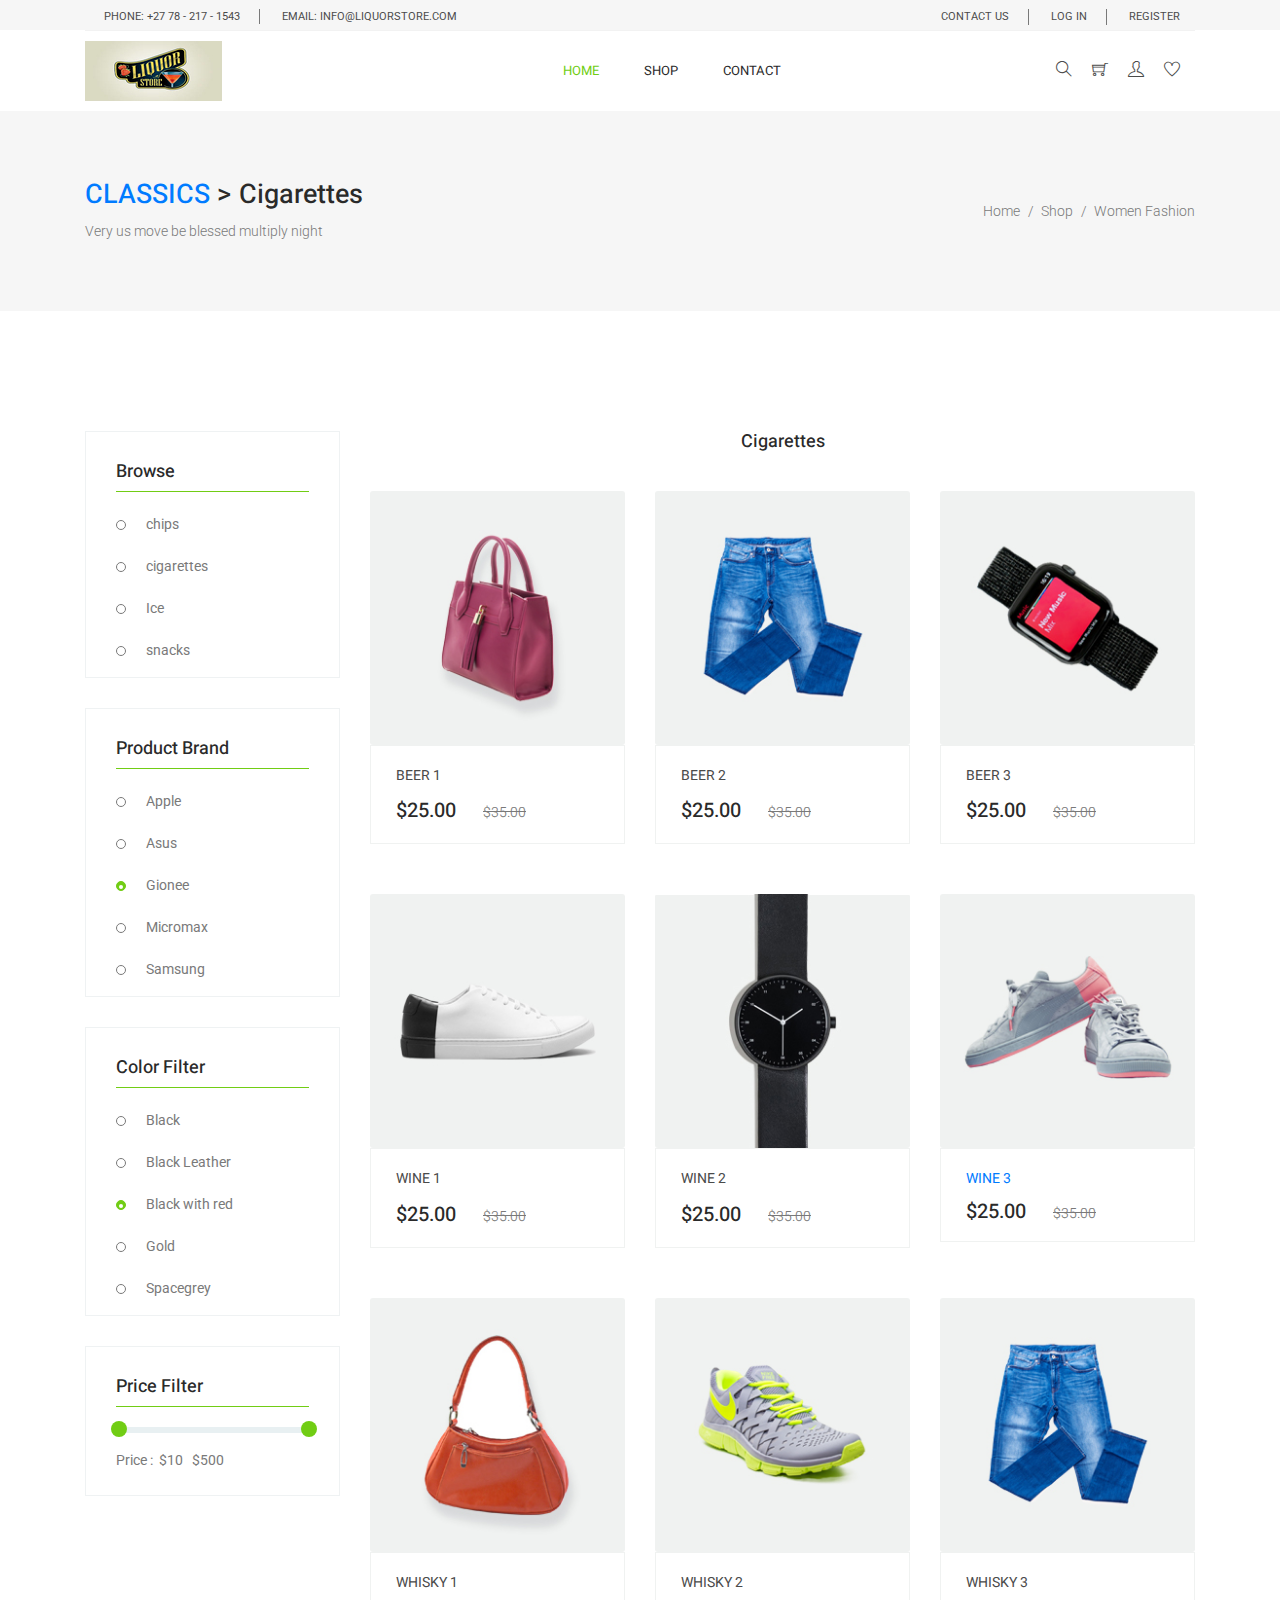
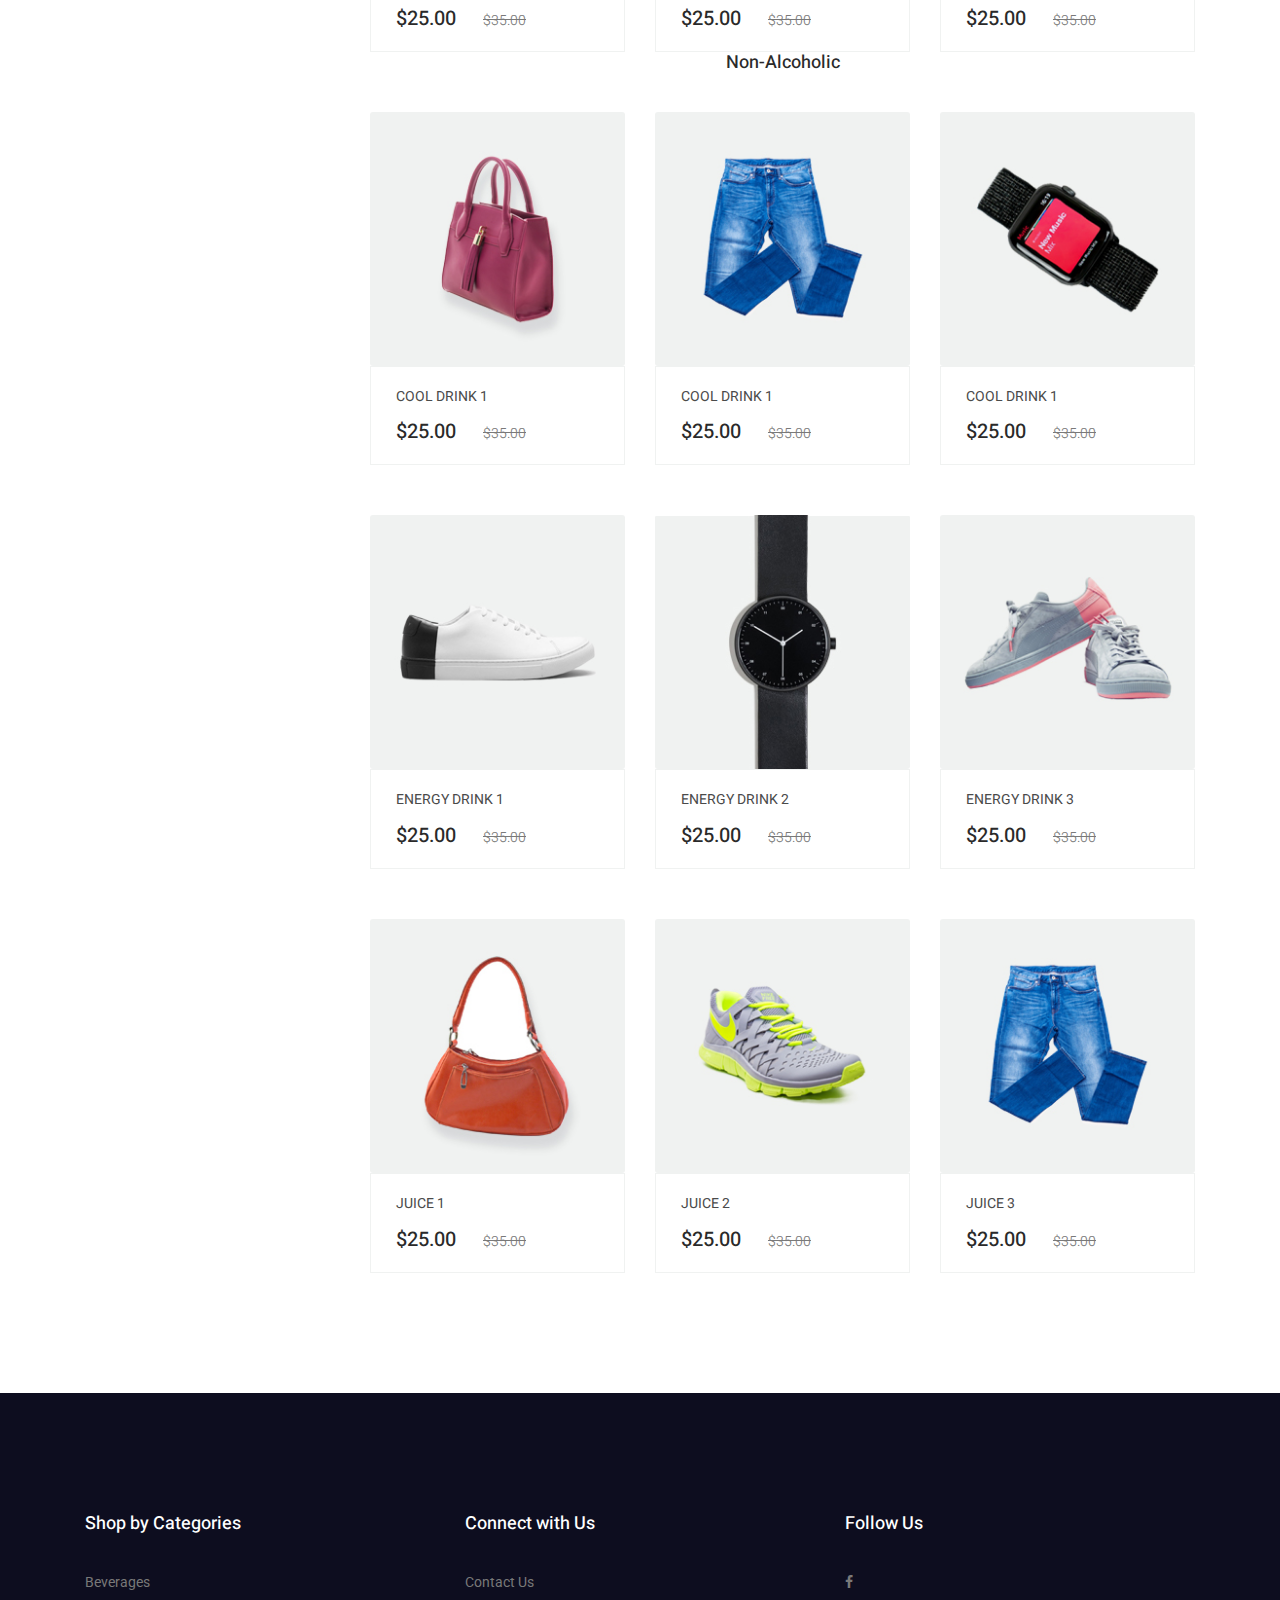
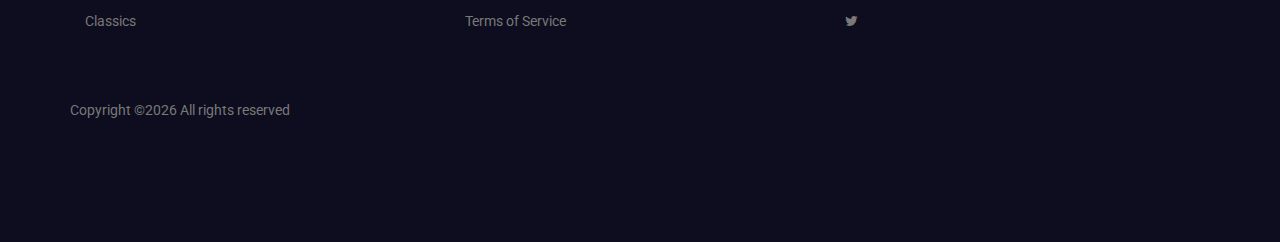
<file: cigarettes.html>
<!DOCTYPE html>
<html lang="en">
  <head>
    <!-- Required meta tags -->
    <meta charset="utf-8" />
    <meta
      name="viewport"
      content="width=device-width, initial-scale=1, shrink-to-fit=no"
    />
    <link rel="icon" href="img/favicon.png" type="image/png" />
      <title>Liquor Store</title>
    <!-- Bootstrap CSS -->
    <link rel="stylesheet" href="css/bootstrap.css" />
    <link rel="stylesheet" href="vendors/linericon/style.css" />
    <link rel="stylesheet" href="css/font-awesome.min.css" />
    <link rel="stylesheet" href="css/themify-icons.css" />
    <link rel="stylesheet" href="vendors/owl-carousel/owl.carousel.min.css" />
    <link rel="stylesheet" href="vendors/lightbox/simpleLightbox.css" />
    <link rel="stylesheet" href="vendors/nice-select/css/nice-select.css" />
    <link rel="stylesheet" href="vendors/animate-css/animate.css" />
    <link rel="stylesheet" href="vendors/jquery-ui/jquery-ui.css" />
    <!-- main css -->
    <link rel="stylesheet" href="css/style.css" />
    <link rel="stylesheet" href="css/responsive.css" />
  </head>

  <body>
    <!--================Header Menu Area =================-->
    <header class="header_area">
      <div class="top_menu">
        <div class="container">
          <div class="row">
            <div class="col-lg-7">
              <div class="float-left">
                <p>Phone: +27 78 - 217 - 1543</p>
                <p>email: info@liquorstore.com</p>
              </div>
            </div>
            <div class="col-lg-5">
              <div class="float-right">
                <ul class="right_side">
                  <li>
                    <a href="contact.html">
                      Contact Us
                    </a>
                  </li>
                  <li>
                    <a href="log.html">
                      Log in
                    </a>
                  </li>
                  <li>
                    <a href="register.html">
                      Register
                    </a>
                  </li>
                </ul>
              </div>
            </div>
          </div>
        </div>
      </div>
      <div class="main_menu">
        <div class="container">
          <nav class="navbar navbar-expand-lg navbar-light w-100">
            <!-- Brand and toggle get grouped for better mobile display -->
            <a class="navbar-brand logo_h" href="index.html">
              <img src="img/logo.png" alt="" />
            </a>
            <button class="navbar-toggler" type="button" data-toggle="collapse" data-target="#navbarSupportedContent"
                    aria-controls="navbarSupportedContent" aria-expanded="false" aria-label="Toggle navigation">
              <span class="icon-bar"></span>
              <span class="icon-bar"></span>
              <span class="icon-bar"></span>
            </button>
            <!-- Collect the nav links, forms, and other content for toggling -->
            <div class="collapse navbar-collapse offset w-100" id="navbarSupportedContent">
              <div class="row w-100 mr-0">
                <div class="col-lg-7 pr-0">
                  <ul class="nav navbar-nav center_nav pull-right">
                    <li class="nav-item active">
                      <a class="nav-link" href="index.html">Home</a>
                    </li>
                    <li class="nav-item submenu dropdown">
                      <a href="#" class="nav-link dropdown-toggle" data-toggle="dropdown" role="button" aria-haspopup="true"
                         aria-expanded="false">Shop</a>
                      <ul class="dropdown-menu">
                        <li class="nav-item">
                          <a class="nav-link" href="category.html">Shop Category</a>
                        </li>
                        <li class="nav-item">
                          <a class="nav-link" href="single-product.html">Product Details</a>
                        </li>
                        <li class="nav-item">
                          <a class="nav-link" href="checkout.html">Product Checkout</a>
                        </li>
                        <li class="nav-item">
                          <a class="nav-link" href="cart.html">Shopping Cart</a>
                        </li>
                      </ul>
                    <li class="nav-item">
                      <a class="nav-link" href="contact.html">Contact</a>
                    </li>
                  </ul>
                </div>

                <div class="col-lg-5 pr-0">
                  <ul class="nav navbar-nav navbar-right right_nav pull-right">
                    <li class="nav-item">
                      <a href="#" class="icons">
                        <i class="ti-search" aria-hidden="true"></i>
                      </a>
                    </li>

                    <li class="nav-item">
                      <a href="#" class="icons">
                        <i class="ti-shopping-cart"></i>
                      </a>
                    </li>

                    <li class="nav-item">
                      <a href="#" class="icons">
                        <i class="ti-user" aria-hidden="true"></i>
                      </a>
                    </li>

                    <li class="nav-item">
                      <a href="#" class="icons">
                        <i class="ti-heart" aria-hidden="true"></i>
                      </a>
                    </li>
                  </ul>
                </div>
              </div>
            </div>
          </nav>
        </div>
      </div>
    </header>
    <!--================Header Menu Area =================-->

    <!--================Home Banner Area =================-->
    <section class="banner_area">
      <div class="banner_inner d-flex align-items-center">
        <div class="container">
          <div class="banner_content d-md-flex justify-content-between align-items-center">
            <div class="mb-3 mb-md-0">
              <h2><a href="classics.html">CLASSICS</a> > Cigarettes</h2>
              <p>Very us move be blessed multiply night</p>
            </div>
            <div class="page_link">
              <a href="index.html">Home</a>
              <a href="category.html">Shop</a>
              <a href="category.html">Women Fashion</a>
            </div>
          </div>
        </div>
      </div>
    </section>
    <!--================End Home Banner Area =================-->

    <!--================Category Product Area =================-->
    <section class="cat_product_area section_gap">
      <div class="container">
        <div class="row flex-row-reverse">
          <div class="col-lg-9">

            <div class="text-center">
              <h4> Cigarettes</h4>
            </div>
            <div class="latest_product_inner">
              <div class="row">




                <div class="col-lg-4 col-md-6">
                  <div class="single-product">
                    <div class="product-img">
                      <img
                        class="card-img"
                        src="img/product/inspired-product/i1.jpg"
                        alt=""
                      />
                      <div class="p_icon">
                        <a href="#">
                          <i class="ti-eye"></i>
                        </a>
                        <a href="#">
                          <i class="ti-heart"></i>
                        </a>
                        <a href="#">
                          <i class="ti-shopping-cart"></i>
                        </a>
                      </div>
                    </div>
                    <div class="product-btm">
                      <a href="#" class="d-block">
                        <h4>Beer 1</h4>
                      </a>
                      <div class="mt-3">
                        <span class="mr-4">$25.00</span>
                        <del>$35.00</del>
                      </div>
                    </div>
                  </div>
                </div>

                <div class="col-lg-4 col-md-6">
                  <div class="single-product">
                    <div class="product-img">
                      <img
                        class="card-img"
                        src="img/product/inspired-product/i2.jpg"
                        alt=""
                      />
                      <div class="p_icon">
                        <a href="#">
                          <i class="ti-eye"></i>
                        </a>
                        <a href="#">
                          <i class="ti-heart"></i>
                        </a>
                        <a href="#">
                          <i class="ti-shopping-cart"></i>
                        </a>
                      </div>
                    </div>
                    <div class="product-btm">
                      <a href="#" class="d-block">
                        <h4>Beer 2</h4>
                      </a>
                      <div class="mt-3">
                        <span class="mr-4">$25.00</span>
                        <del>$35.00</del>
                      </div>
                    </div>
                  </div>
                </div>

                <div class="col-lg-4 col-md-6">
                  <div class="single-product">
                    <div class="product-img">
                      <img
                        class="card-img"
                        src="img/product/inspired-product/i3.jpg"
                        alt=""
                      />
                      <div class="p_icon">
                        <a href="#">
                          <i class="ti-eye"></i>
                        </a>
                        <a href="#">
                          <i class="ti-heart"></i>
                        </a>
                        <a href="#">
                          <i class="ti-shopping-cart"></i>
                        </a>
                      </div>
                    </div>
                    <div class="product-btm">
                      <a href="#" class="d-block">
                        <h4>Beer 3</h4>
                      </a>
                      <div class="mt-3">
                        <span class="mr-4">$25.00</span>
                        <del>$35.00</del>
                      </div>
                    </div>
                  </div>
                </div>

                <div class="col-lg-4 col-md-6">
                  <div class="single-product">
                    <div class="product-img">
                      <img
                        class="card-img"
                        src="img/product/inspired-product/i4.jpg"
                        alt=""
                      />
                      <div class="p_icon">
                        <a href="#">
                          <i class="ti-eye"></i>
                        </a>
                        <a href="#">
                          <i class="ti-heart"></i>
                        </a>
                        <a href="#">
                          <i class="ti-shopping-cart"></i>
                        </a>
                      </div>
                    </div>
                    <div class="product-btm">
                      <a href="#" class="d-block">
                        <h4>Wine 1</h4>
                      </a>
                      <div class="mt-3">
                        <span class="mr-4">$25.00</span>
                        <del>$35.00</del>
                      </div>
                    </div>
                  </div>
                </div>

                <div class="col-lg-4 col-md-6">
                  <div class="single-product">
                    <div class="product-img">
                      <img
                        class="card-img"
                        src="img/product/inspired-product/i5.jpg"
                        alt=""
                      />
                      <div class="p_icon">
                        <a href="#">
                          <i class="ti-eye"></i>
                        </a>
                        <a href="#">
                          <i class="ti-heart"></i>
                        </a>
                        <a href="#">
                          <i class="ti-shopping-cart"></i>
                        </a>
                      </div>
                    </div>
                    <div class="product-btm">
                      <a href="#" class="d-block">
                        <h4>Wine 2</h4>
                      </a>
                      <div class="mt-3">
                        <span class="mr-4">$25.00</span>
                        <del>$35.00</del>
                      </div>
                    </div>
                  </div>
                </div>

                <div class="col-lg-4 col-md-6">
                  <div class="single-product">
                    <div class="product-img">
                      <img
                        class="card-img"
                        src="img/product/inspired-product/i6.jpg"
                        alt=""
                      />
                      <div class="p_icon">
                        <a href="#">
                          <i class="ti-eye"></i>
                        </a>
                        <a href="#">
                          <i class="ti-heart"></i>
                        </a>
                        <a href="#">
                          <i class="ti-shopping-cart"></i>
                        </a>
                      </div>
                    </div>
                    <div class="product-btm">
                      <a href="#" class="d-block">
                        <h4>Wine 3<r</h4>
                      </a>
                      <div class="mt-3">
                        <span class="mr-4">$25.00</span>
                        <del>$35.00</del>
                      </div>
                    </div>
                  </div>
                </div>

                <div class="col-lg-4 col-md-6">
                  <div class="single-product">
                    <div class="product-img">
                      <img
                        class="card-img"
                        src="img/product/inspired-product/i7.jpg"
                        alt=""
                      />
                      <div class="p_icon">
                        <a href="#">
                          <i class="ti-eye"></i>
                        </a>
                        <a href="#">
                          <i class="ti-heart"></i>
                        </a>
                        <a href="#">
                          <i class="ti-shopping-cart"></i>
                        </a>
                      </div>
                    </div>
                    <div class="product-btm">
                      <a href="#" class="d-block">
                        <h4>Whisky 1</h4>
                      </a>
                      <div class="mt-3">
                        <span class="mr-4">$25.00</span>
                        <del>$35.00</del>
                      </div>
                    </div>
                  </div>
                </div>

                <div class="col-lg-4 col-md-6">
                  <div class="single-product">
                    <div class="product-img">
                      <img
                        class="card-img"
                        src="img/product/inspired-product/i8.jpg"
                        alt=""
                      />
                      <div class="p_icon">
                        <a href="#">
                          <i class="ti-eye"></i>
                        </a>
                        <a href="#">
                          <i class="ti-heart"></i>
                        </a>
                        <a href="#">
                          <i class="ti-shopping-cart"></i>
                        </a>
                      </div>
                    </div>
                    <div class="product-btm">
                      <a href="#" class="d-block">
                        <h4>Whisky 2</h4>
                      </a>
                      <div class="mt-3">
                        <span class="mr-4">$25.00</span>
                        <del>$35.00</del>
                      </div>
                    </div>
                  </div>
                </div>

                <div class="col-lg-4 col-md-6">
                  <div class="single-product">
                    <div class="product-img">
                      <img
                        class="card-img"
                        src="img/product/inspired-product/i2.jpg"
                        alt=""
                      />
                      <div class="p_icon">
                        <a href="#">
                          <i class="ti-eye"></i>
                        </a>
                        <a href="#">
                          <i class="ti-heart"></i>
                        </a>
                        <a href="#">
                          <i class="ti-shopping-cart"></i>
                        </a>
                      </div>
                    </div>
                    <div class="product-btm">
                      <a href="#" class="d-block">
                        <h4>Whisky 3</h4>
                      </a>
                      <div class="mt-3">
                        <span class="mr-4">$25.00</span>
                        <del>$35.00</del>
                      </div>
                    </div>
                  </div>
                </div>
              </div>
            </div>

            <div  class="text-center" >
              <h4 id ="nonalcoholic"> Non-Alcoholic</h4>
            </div>
            <div class="latest_product_inner">
              <div class="row">




                <div class="col-lg-4 col-md-6">
                  <div class="single-product">
                    <div class="product-img">
                      <img
                              class="card-img"
                              src="img/product/inspired-product/i1.jpg"
                              alt=""
                      />
                      <div class="p_icon">
                        <a href="#">
                          <i class="ti-eye"></i>
                        </a>
                        <a href="#">
                          <i class="ti-heart"></i>
                        </a>
                        <a href="#">
                          <i class="ti-shopping-cart"></i>
                        </a>
                      </div>
                    </div>
                    <div class="product-btm">
                      <a href="#" class="d-block">
                        <h4>Cool drink 1</h4>
                      </a>
                      <div class="mt-3">
                        <span class="mr-4">$25.00</span>
                        <del>$35.00</del>
                      </div>
                    </div>
                  </div>
                </div>

                <div class="col-lg-4 col-md-6">
                  <div class="single-product">
                    <div class="product-img">
                      <img
                              class="card-img"
                              src="img/product/inspired-product/i2.jpg"
                              alt=""
                      />
                      <div class="p_icon">
                        <a href="#">
                          <i class="ti-eye"></i>
                        </a>
                        <a href="#">
                          <i class="ti-heart"></i>
                        </a>
                        <a href="#">
                          <i class="ti-shopping-cart"></i>
                        </a>
                      </div>
                    </div>
                    <div class="product-btm">
                      <a href="#" class="d-block">
                        <h4>Cool drink 1</h4>
                      </a>
                      <div class="mt-3">
                        <span class="mr-4">$25.00</span>
                        <del>$35.00</del>
                      </div>
                    </div>
                  </div>
                </div>

                <div class="col-lg-4 col-md-6">
                  <div class="single-product">
                    <div class="product-img">
                      <img
                              class="card-img"
                              src="img/product/inspired-product/i3.jpg"
                              alt=""
                      />
                      <div class="p_icon">
                        <a href="#">
                          <i class="ti-eye"></i>
                        </a>
                        <a href="#">
                          <i class="ti-heart"></i>
                        </a>
                        <a href="#">
                          <i class="ti-shopping-cart"></i>
                        </a>
                      </div>
                    </div>
                    <div class="product-btm">
                      <a href="#" class="d-block">
                        <h4>Cool drink 1</h4>
                      </a>
                      <div class="mt-3">
                        <span class="mr-4">$25.00</span>
                        <del>$35.00</del>
                      </div>
                    </div>
                  </div>
                </div>

                <div class="col-lg-4 col-md-6">
                  <div class="single-product">
                    <div class="product-img">
                      <img
                              class="card-img"
                              src="img/product/inspired-product/i4.jpg"
                              alt=""
                      />
                      <div class="p_icon">
                        <a href="#">
                          <i class="ti-eye"></i>
                        </a>
                        <a href="#">
                          <i class="ti-heart"></i>
                        </a>
                        <a href="#">
                          <i class="ti-shopping-cart"></i>
                        </a>
                      </div>
                    </div>
                    <div class="product-btm">
                      <a href="#" class="d-block">
                        <h4>Energy Drink 1</h4>
                      </a>
                      <div class="mt-3">
                        <span class="mr-4">$25.00</span>
                        <del>$35.00</del>
                      </div>
                    </div>
                  </div>
                </div>

                <div class="col-lg-4 col-md-6">
                  <div class="single-product">
                    <div class="product-img">
                      <img
                              class="card-img"
                              src="img/product/inspired-product/i5.jpg"
                              alt=""
                      />
                      <div class="p_icon">
                        <a href="#">
                          <i class="ti-eye"></i>
                        </a>
                        <a href="#">
                          <i class="ti-heart"></i>
                        </a>
                        <a href="#">
                          <i class="ti-shopping-cart"></i>
                        </a>
                      </div>
                    </div>
                    <div class="product-btm">
                      <a href="#" class="d-block">
                        <h4>Energy Drink 2</h4>
                      </a>
                      <div class="mt-3">
                        <span class="mr-4">$25.00</span>
                        <del>$35.00</del>
                      </div>
                    </div>
                  </div>
                </div>

                <div class="col-lg-4 col-md-6">
                  <div class="single-product">
                    <div class="product-img">
                      <img
                              class="card-img"
                              src="img/product/inspired-product/i6.jpg"
                              alt=""
                      />
                      <div class="p_icon">
                        <a href="#">
                          <i class="ti-eye"></i>
                        </a>
                        <a href="#">
                          <i class="ti-heart"></i>
                        </a>
                        <a href="#">
                          <i class="ti-shopping-cart"></i>
                        </a>
                      </div>
                    </div>
                    <div class="product-btm">
                      <a href="#" class="d-block">
                        <h4>Energy Drink 3</h4>
                      </a>
                      <div class="mt-3">
                        <span class="mr-4">$25.00</span>
                        <del>$35.00</del>
                      </div>
                    </div>
                  </div>
                </div>

                <div class="col-lg-4 col-md-6">
                  <div class="single-product">
                    <div class="product-img">
                      <img
                              class="card-img"
                              src="img/product/inspired-product/i7.jpg"
                              alt=""
                      />
                      <div class="p_icon">
                        <a href="#">
                          <i class="ti-eye"></i>
                        </a>
                        <a href="#">
                          <i class="ti-heart"></i>
                        </a>
                        <a href="#">
                          <i class="ti-shopping-cart"></i>
                        </a>
                      </div>
                    </div>
                    <div class="product-btm">
                      <a href="#" class="d-block">
                        <h4>Juice 1</h4>
                      </a>
                      <div class="mt-3">
                        <span class="mr-4">$25.00</span>
                        <del>$35.00</del>
                      </div>
                    </div>
                  </div>
                </div>

                <div class="col-lg-4 col-md-6">
                  <div class="single-product">
                    <div class="product-img">
                      <img
                              class="card-img"
                              src="img/product/inspired-product/i8.jpg"
                              alt=""
                      />
                      <div class="p_icon">
                        <a href="#">
                          <i class="ti-eye"></i>
                        </a>
                        <a href="#">
                          <i class="ti-heart"></i>
                        </a>
                        <a href="#">
                          <i class="ti-shopping-cart"></i>
                        </a>
                      </div>
                    </div>
                    <div class="product-btm">
                      <a href="#" class="d-block">
                        <h4>Juice 2</h4>
                      </a>
                      <div class="mt-3">
                        <span class="mr-4">$25.00</span>
                        <del>$35.00</del>
                      </div>
                    </div>
                  </div>
                </div>

                <div class="col-lg-4 col-md-6">
                  <div class="single-product">
                    <div class="product-img">
                      <img
                              class="card-img"
                              src="img/product/inspired-product/i2.jpg"
                              alt=""
                      />
                      <div class="p_icon">
                        <a href="#">
                          <i class="ti-eye"></i>
                        </a>
                        <a href="#">
                          <i class="ti-heart"></i>
                        </a>
                        <a href="#">
                          <i class="ti-shopping-cart"></i>
                        </a>
                      </div>
                    </div>
                    <div class="product-btm">
                      <a href="#" class="d-block">
                        <h4>Juice 3</h4>
                      </a>
                      <div class="mt-3">
                        <span class="mr-4">$25.00</span>
                        <del>$35.00</del>
                      </div>
                    </div>
                  </div>
                </div>
              </div>
            </div>
          </div>

          <div class="col-lg-3">
            <div class="left_sidebar_area">
              <aside class="left_widgets p_filter_widgets">
                <div class="l_w_title">
                  <h3>Browse </h3>
                </div>
                <div class="widgets_inner">
                  <ul class="list">
                    <li>
                      <a href="chips.html">chips</a>
                    </li>
                    <li>
                      <a href="cigarettes.html">cigarettes</a>
                    </li>
                    <li>
                      <a href="ices.html">Ice</a>
                    </li>

                    <li>
                      <a href="snacks.html">snacks</a>
                    </li>

                  </ul>
                </div>
              </aside>

              <aside class="left_widgets p_filter_widgets">
                <div class="l_w_title">
                  <h3>Product Brand</h3>
                </div>
                <div class="widgets_inner">
                  <ul class="list">
                    <li>
                      <a href="#">Apple</a>
                    </li>
                    <li>
                      <a href="#">Asus</a>
                    </li>
                    <li class="active">
                      <a href="#">Gionee</a>
                    </li>
                    <li>
                      <a href="#">Micromax</a>
                    </li>
                    <li>
                      <a href="#">Samsung</a>
                    </li>
                  </ul>
                </div>
              </aside>

              <aside class="left_widgets p_filter_widgets">
                <div class="l_w_title">
                  <h3>Color Filter</h3>
                </div>
                <div class="widgets_inner">
                  <ul class="list">
                    <li>
                      <a href="#">Black</a>
                    </li>
                    <li>
                      <a href="#">Black Leather</a>
                    </li>
                    <li class="active">
                      <a href="#">Black with red</a>
                    </li>
                    <li>
                      <a href="#">Gold</a>
                    </li>
                    <li>
                      <a href="#">Spacegrey</a>
                    </li>
                  </ul>
                </div>
              </aside>

              <aside class="left_widgets p_filter_widgets">
                <div class="l_w_title">
                  <h3>Price Filter</h3>
                </div>
                <div class="widgets_inner">
                  <div class="range_item">
                    <div id="slider-range"></div>
                    <div class="">
                      <label for="amount">Price : </label>
                      <input type="text" id="amount" readonly />
                    </div>
                  </div>
                </div>
              </aside>
            </div>
          </div>
        </div>
      </div>
    </section>
    <!--================End Category Product Area =================-->

    <!--================ start footer Area  =================-->
    <footer class="footer-area section_gap">
      <div class="container">
        <div class="row">
          <div class="col-lg-4 col-md-4 single-footer-widget">
            <h4>Shop by Categories</h4>
            <ul>
              <li><a href="beverages.html">Beverages</a></li>
              <li><a href="classics.html"> Classics</a></li>
            </ul>
          </div>
          <div class="col-lg-4 col-md-4 single-footer-widget">
            <h4>Connect with Us</h4>
            <ul>
              <li><a href="contact.html">Contact Us</a></li>
              <li><a href="#">Terms of Service</a></li>
            </ul>
          </div>
          <div class="col-lg-4 col-md-4 single-footer-widget">
            <h4>Follow Us</h4>
            <ul>
              <li><a href="#"><i class="fa fa-facebook"></i></a></li>

              <li><a href="#"><i class="fa fa-twitter"></i></a></li>
            </ul>
          </div>

        </div>
        <div class="footer-bottom row align-items-center">

          Copyright &copy;<script>document.write(new Date().getFullYear());</script> All rights reserved

        </div>
      </div>
      </div>
    </footer>
    <!--================ End footer Area  =================-->

    <!-- Optional JavaScript -->
    <!-- jQuery first, then Popper.js, then Bootstrap JS -->
    <script src="js/jquery-3.2.1.min.js"></script>
    <script src="js/popper.js"></script>
    <script src="js/bootstrap.min.js"></script>
    <script src="js/stellar.js"></script>
    <script src="vendors/lightbox/simpleLightbox.min.js"></script>
    <script src="vendors/nice-select/js/jquery.nice-select.min.js"></script>
    <script src="vendors/isotope/imagesloaded.pkgd.min.js"></script>
    <script src="vendors/isotope/isotope-min.js"></script>
    <script src="vendors/owl-carousel/owl.carousel.min.js"></script>
    <script src="js/jquery.ajaxchimp.min.js"></script>
    <script src="js/mail-script.js"></script>
    <script src="vendors/jquery-ui/jquery-ui.js"></script>
    <script src="vendors/counter-up/jquery.waypoints.min.js"></script>
    <script src="vendors/counter-up/jquery.counterup.js"></script>
    <script src="js/theme.js"></script>
  </body>
</html>
</file>
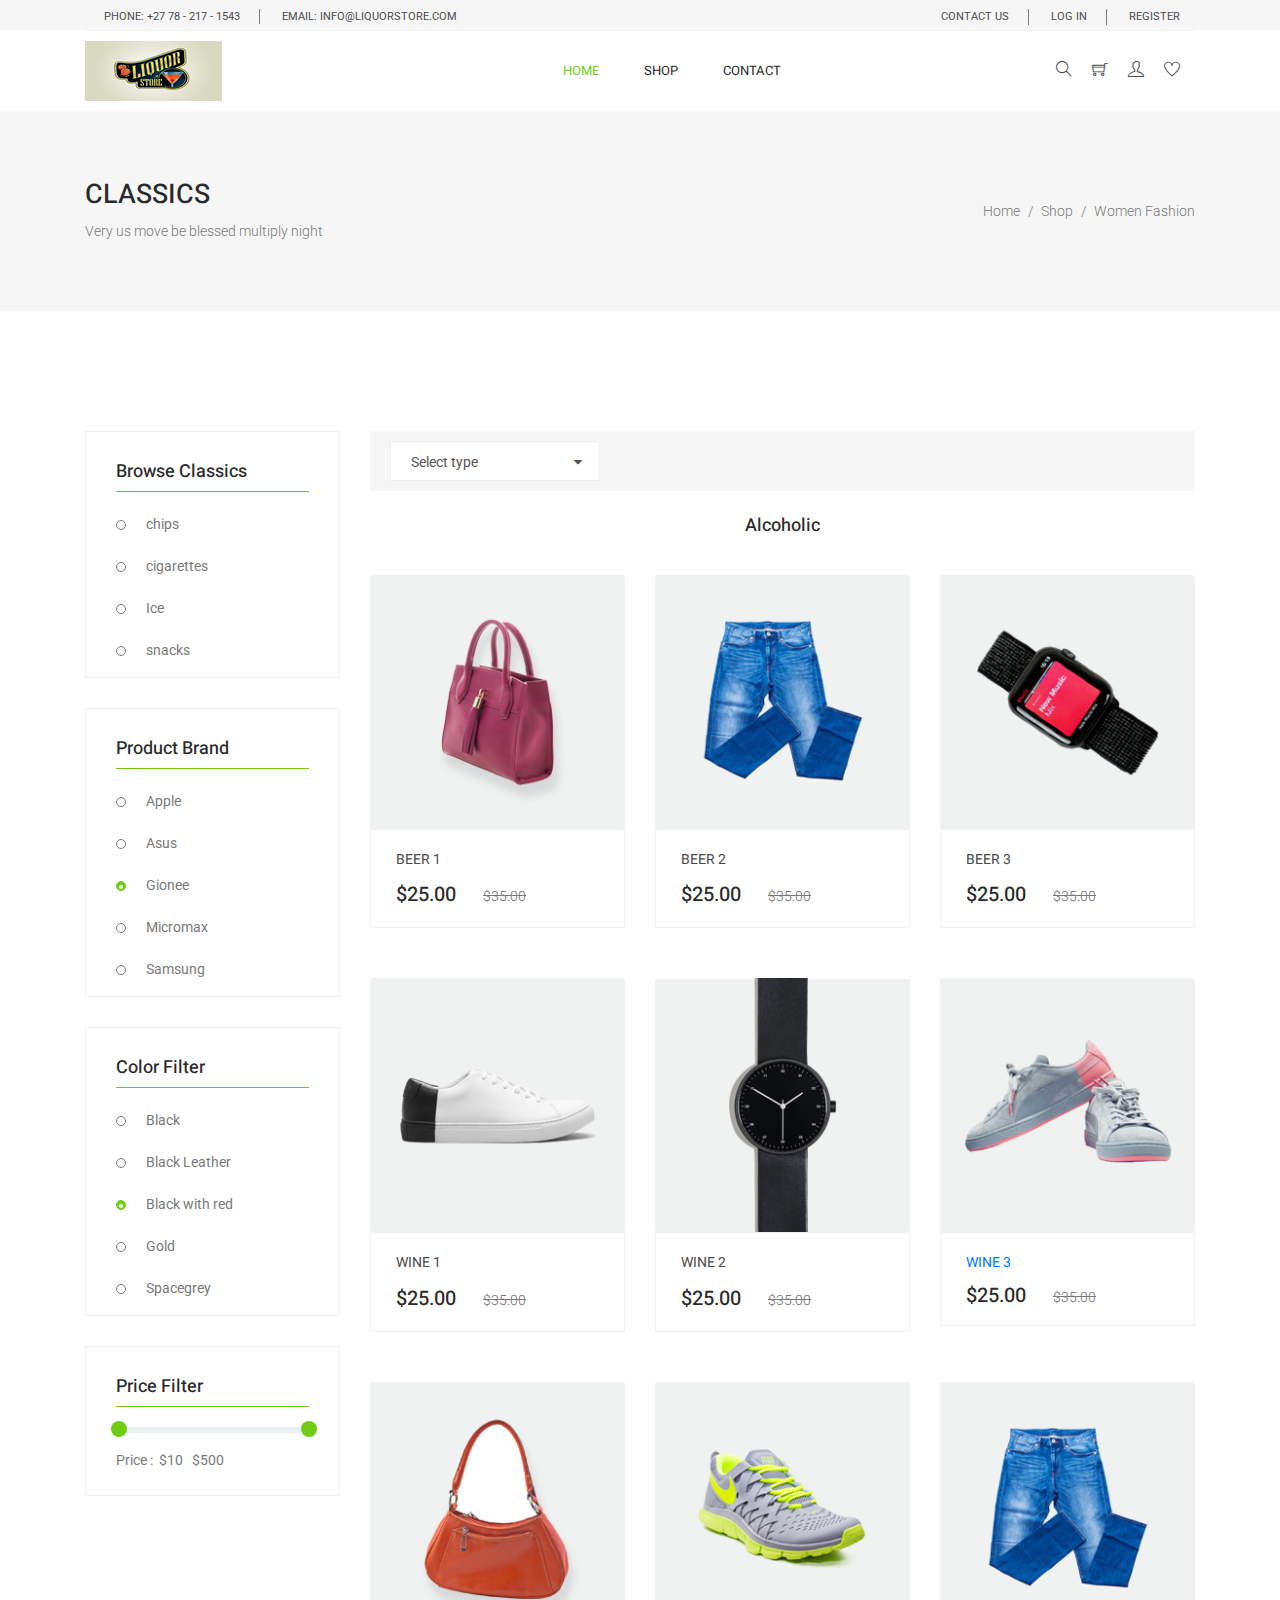
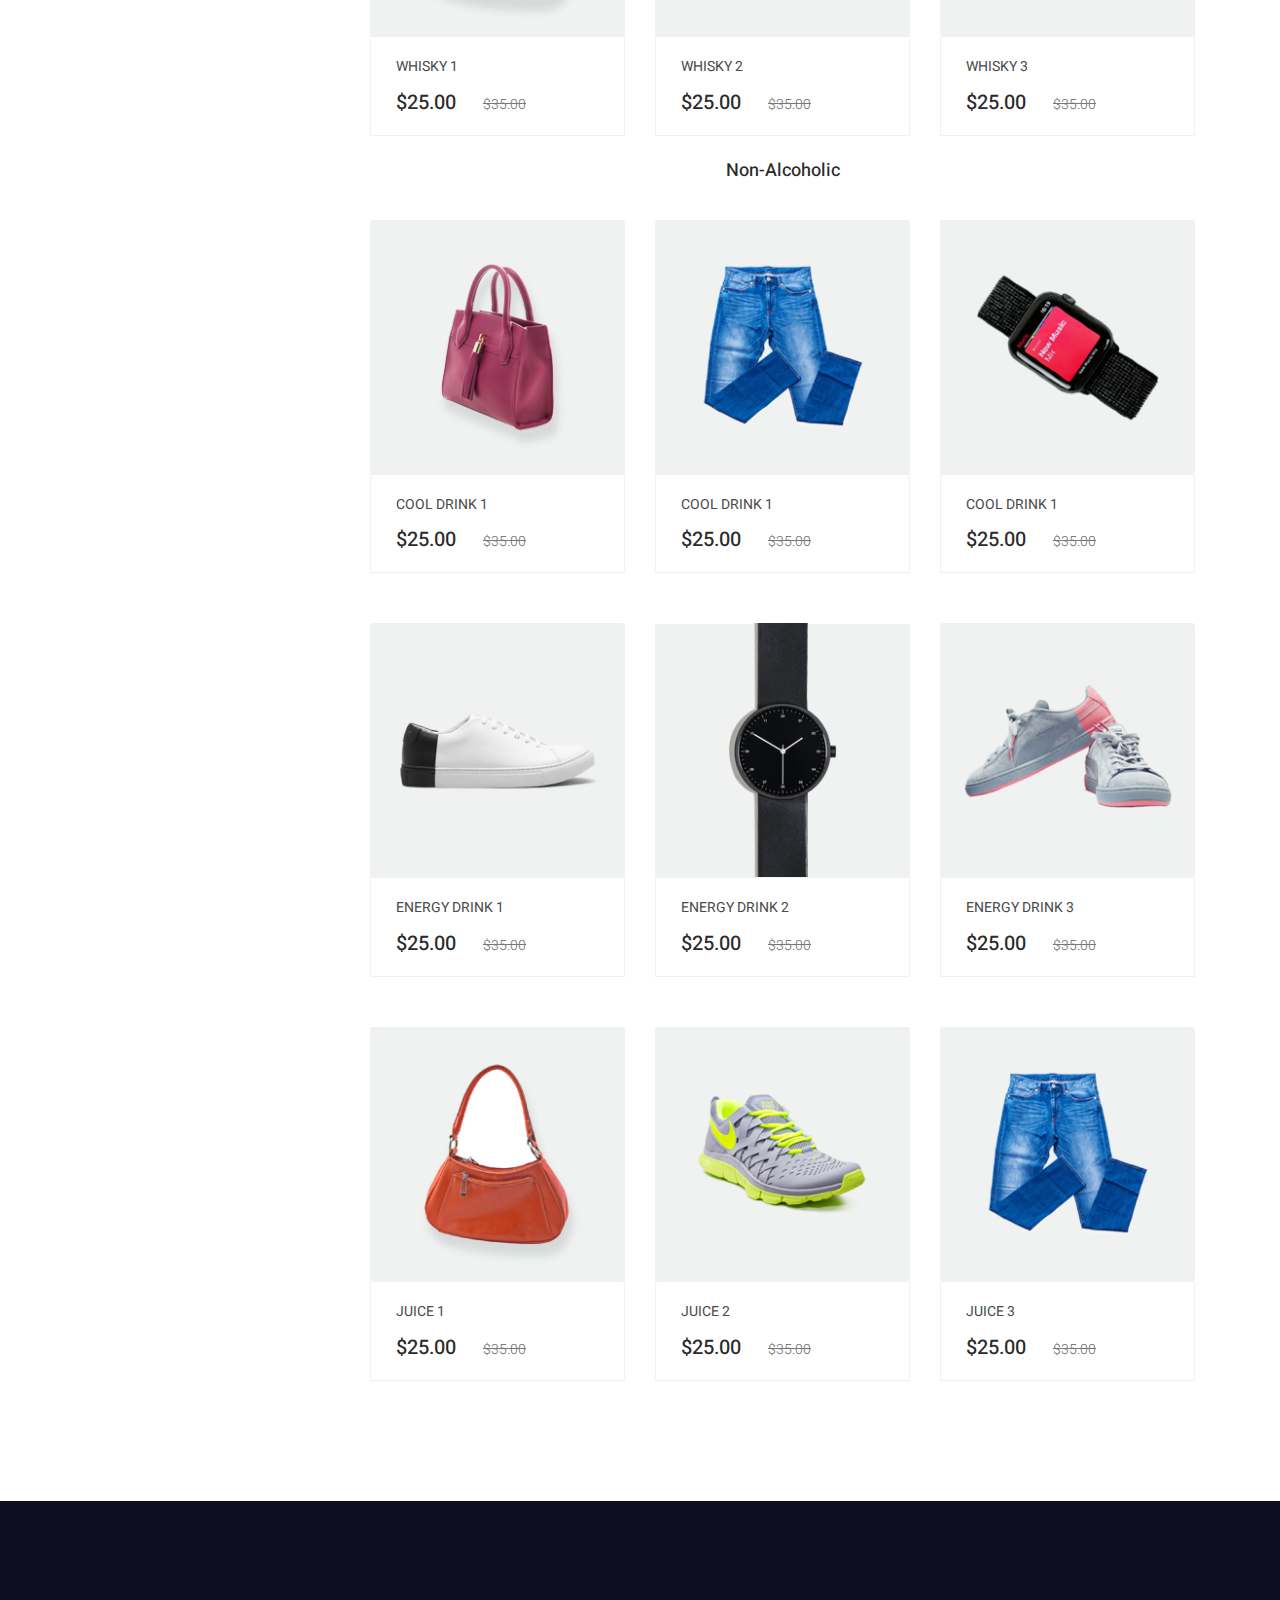
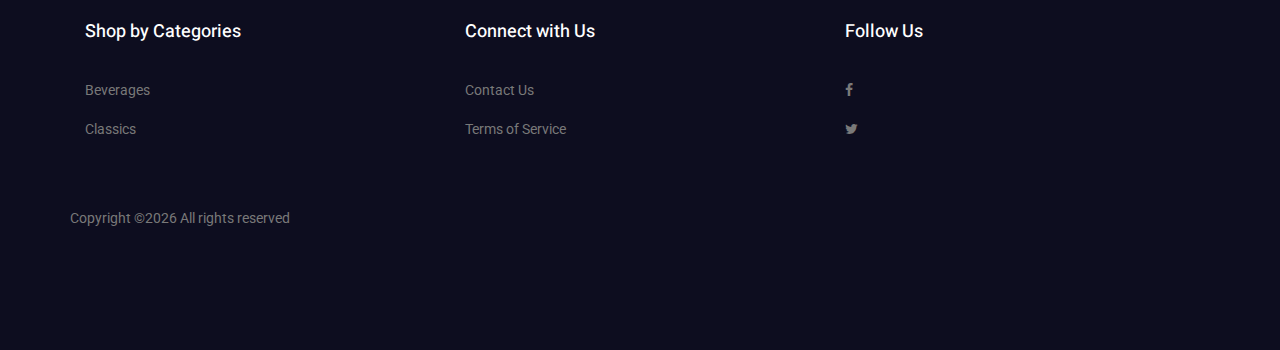
<file: classics.html>
<!DOCTYPE html>
<html lang="en">
<head>
  <!-- Required meta tags -->
  <meta charset="utf-8" />
  <meta
          name="viewport"
          content="width=device-width, initial-scale=1, shrink-to-fit=no"
  />
  <link rel="icon" href="img/favicon.png" type="image/png" />
  <title>Liquor Store</title>
  <!-- Bootstrap CSS -->
  <link rel="stylesheet" href="css/bootstrap.css" />
  <link rel="stylesheet" href="vendors/linericon/style.css" />
  <link rel="stylesheet" href="css/font-awesome.min.css" />
  <link rel="stylesheet" href="css/themify-icons.css" />
  <link rel="stylesheet" href="vendors/owl-carousel/owl.carousel.min.css" />
  <link rel="stylesheet" href="vendors/lightbox/simpleLightbox.css" />
  <link rel="stylesheet" href="vendors/nice-select/css/nice-select.css" />
  <link rel="stylesheet" href="vendors/animate-css/animate.css" />
  <link rel="stylesheet" href="vendors/jquery-ui/jquery-ui.css" />
  <!-- main css -->
  <link rel="stylesheet" href="css/style.css" />
  <link rel="stylesheet" href="css/responsive.css" />
</head>

<body>
<!--================Header Menu Area =================-->
<header class="header_area">
  <div class="top_menu">
    <div class="container">
      <div class="row">
        <div class="col-lg-7">
          <div class="float-left">
            <p>Phone: +27 78 - 217 - 1543</p>
            <p>email: info@liquorstore.com</p>
          </div>
        </div>
        <div class="col-lg-5">
          <div class="float-right">
            <ul class="right_side">
              <li>
                <a href="contact.html">
                  Contact Us
                </a>
              </li>
              <li>
                <a href="log.html">
                  Log in
                </a>
              </li>
              <li>
                <a href="register.html">
                  Register
                </a>
              </li>
            </ul>
          </div>
        </div>
      </div>
    </div>
  </div>
  <div class="main_menu">
    <div class="container">
      <nav class="navbar navbar-expand-lg navbar-light w-100">
        <!-- Brand and toggle get grouped for better mobile display -->
        <a class="navbar-brand logo_h" href="index.html">
          <img src="img/logo.png" alt="" />
        </a>
        <button class="navbar-toggler" type="button" data-toggle="collapse" data-target="#navbarSupportedContent"
                aria-controls="navbarSupportedContent" aria-expanded="false" aria-label="Toggle navigation">
          <span class="icon-bar"></span>
          <span class="icon-bar"></span>
          <span class="icon-bar"></span>
        </button>
        <!-- Collect the nav links, forms, and other content for toggling -->
        <div class="collapse navbar-collapse offset w-100" id="navbarSupportedContent">
          <div class="row w-100 mr-0">
            <div class="col-lg-7 pr-0">
              <ul class="nav navbar-nav center_nav pull-right">
                <li class="nav-item active">
                  <a class="nav-link" href="index.html">Home</a>
                </li>
                <li class="nav-item submenu dropdown">
                  <a href="#" class="nav-link dropdown-toggle" data-toggle="dropdown" role="button" aria-haspopup="true"
                     aria-expanded="false">Shop</a>
                  <ul class="dropdown-menu">
                    <li class="nav-item">
                      <a class="nav-link" href="category.html">Shop Category</a>
                    </li>
                    <li class="nav-item">
                      <a class="nav-link" href="single-product.html">Product Details</a>
                    </li>
                    <li class="nav-item">
                      <a class="nav-link" href="checkout.html">Product Checkout</a>
                    </li>
                    <li class="nav-item">
                      <a class="nav-link" href="cart.html">Shopping Cart</a>
                    </li>
                  </ul>
                <li class="nav-item">
                  <a class="nav-link" href="contact.html">Contact</a>
                </li>
              </ul>
            </div>

            <div class="col-lg-5 pr-0">
              <ul class="nav navbar-nav navbar-right right_nav pull-right">
                <li class="nav-item">
                  <a href="#" class="icons">
                    <i class="ti-search" aria-hidden="true"></i>
                  </a>
                </li>

                <li class="nav-item">
                  <a href="#" class="icons">
                    <i class="ti-shopping-cart"></i>
                  </a>
                </li>

                <li class="nav-item">
                  <a href="#" class="icons">
                    <i class="ti-user" aria-hidden="true"></i>
                  </a>
                </li>

                <li class="nav-item">
                  <a href="#" class="icons">
                    <i class="ti-heart" aria-hidden="true"></i>
                  </a>
                </li>
              </ul>
            </div>
          </div>
        </div>
      </nav>
    </div>
  </div>
</header>
<!--================Header Menu Area =================-->

<!--================Home Banner Area =================-->
<section class="banner_area">
  <div class="banner_inner d-flex align-items-center">
    <div class="container">
      <div class="banner_content d-md-flex justify-content-between align-items-center">
        <div class="mb-3 mb-md-0">
          <h2>CLASSICS</h2>
          <p>Very us move be blessed multiply night</p>
        </div>
        <div class="page_link">
          <a href="index.html">Home</a>
          <a href="category.html">Shop</a>
          <a href="category.html">Women Fashion</a>
        </div>
      </div>
    </div>
  </div>
</section>
<!--================End Home Banner Area =================-->

<!--================Category Product Area =================-->
<section class="cat_product_area section_gap">
  <div class="container">
    <div class="row flex-row-reverse">
      <div class="col-lg-9">
        <div class="product_top_bar">
          <div class="left_dorp">
            <select class="sorting">
              <option value="1">Select type</option>
              <option value="2"> Chips</option>
              <option value="4">Cigarettes</option>
              <option value="2"> Ice</option>
              <option value="4"> Snacks</option>
            </select>

          </div>
        </div>
        <div class="text-center">
          <br>
          <h4> Alcoholic</h4>
        </div>
        <div class="latest_product_inner">
          <div class="row">




            <div class="col-lg-4 col-md-6">
              <div class="single-product">
                <div class="product-img">
                  <img
                          class="card-img"
                          src="img/product/inspired-product/i1.jpg"
                          alt=""
                  />
                  <div class="p_icon">
                    <a href="#">
                      <i class="ti-eye"></i>
                    </a>
                    <a href="#">
                      <i class="ti-heart"></i>
                    </a>
                    <a href="#">
                      <i class="ti-shopping-cart"></i>
                    </a>
                  </div>
                </div>
                <div class="product-btm">
                  <a href="#" class="d-block">
                    <h4>Beer 1</h4>
                  </a>
                  <div class="mt-3">
                    <span class="mr-4">$25.00</span>
                    <del>$35.00</del>
                  </div>
                </div>
              </div>
            </div>

            <div class="col-lg-4 col-md-6">
              <div class="single-product">
                <div class="product-img">
                  <img
                          class="card-img"
                          src="img/product/inspired-product/i2.jpg"
                          alt=""
                  />
                  <div class="p_icon">
                    <a href="#">
                      <i class="ti-eye"></i>
                    </a>
                    <a href="#">
                      <i class="ti-heart"></i>
                    </a>
                    <a href="#">
                      <i class="ti-shopping-cart"></i>
                    </a>
                  </div>
                </div>
                <div class="product-btm">
                  <a href="#" class="d-block">
                    <h4>Beer 2</h4>
                  </a>
                  <div class="mt-3">
                    <span class="mr-4">$25.00</span>
                    <del>$35.00</del>
                  </div>
                </div>
              </div>
            </div>

            <div class="col-lg-4 col-md-6">
              <div class="single-product">
                <div class="product-img">
                  <img
                          class="card-img"
                          src="img/product/inspired-product/i3.jpg"
                          alt=""
                  />
                  <div class="p_icon">
                    <a href="#">
                      <i class="ti-eye"></i>
                    </a>
                    <a href="#">
                      <i class="ti-heart"></i>
                    </a>
                    <a href="#">
                      <i class="ti-shopping-cart"></i>
                    </a>
                  </div>
                </div>
                <div class="product-btm">
                  <a href="#" class="d-block">
                    <h4>Beer 3</h4>
                  </a>
                  <div class="mt-3">
                    <span class="mr-4">$25.00</span>
                    <del>$35.00</del>
                  </div>
                </div>
              </div>
            </div>

            <div class="col-lg-4 col-md-6">
              <div class="single-product">
                <div class="product-img">
                  <img
                          class="card-img"
                          src="img/product/inspired-product/i4.jpg"
                          alt=""
                  />
                  <div class="p_icon">
                    <a href="#">
                      <i class="ti-eye"></i>
                    </a>
                    <a href="#">
                      <i class="ti-heart"></i>
                    </a>
                    <a href="#">
                      <i class="ti-shopping-cart"></i>
                    </a>
                  </div>
                </div>
                <div class="product-btm">
                  <a href="#" class="d-block">
                    <h4>Wine 1</h4>
                  </a>
                  <div class="mt-3">
                    <span class="mr-4">$25.00</span>
                    <del>$35.00</del>
                  </div>
                </div>
              </div>
            </div>

            <div class="col-lg-4 col-md-6">
              <div class="single-product">
                <div class="product-img">
                  <img
                          class="card-img"
                          src="img/product/inspired-product/i5.jpg"
                          alt=""
                  />
                  <div class="p_icon">
                    <a href="#">
                      <i class="ti-eye"></i>
                    </a>
                    <a href="#">
                      <i class="ti-heart"></i>
                    </a>
                    <a href="#">
                      <i class="ti-shopping-cart"></i>
                    </a>
                  </div>
                </div>
                <div class="product-btm">
                  <a href="#" class="d-block">
                    <h4>Wine 2</h4>
                  </a>
                  <div class="mt-3">
                    <span class="mr-4">$25.00</span>
                    <del>$35.00</del>
                  </div>
                </div>
              </div>
            </div>

            <div class="col-lg-4 col-md-6">
              <div class="single-product">
                <div class="product-img">
                  <img
                          class="card-img"
                          src="img/product/inspired-product/i6.jpg"
                          alt=""
                  />
                  <div class="p_icon">
                    <a href="#">
                      <i class="ti-eye"></i>
                    </a>
                    <a href="#">
                      <i class="ti-heart"></i>
                    </a>
                    <a href="#">
                      <i class="ti-shopping-cart"></i>
                    </a>
                  </div>
                </div>
                <div class="product-btm">
                  <a href="#" class="d-block">
                    <h4>Wine 3<r</h4>
                  </a>
                  <div class="mt-3">
                    <span class="mr-4">$25.00</span>
                    <del>$35.00</del>
                  </div>
                </div>
              </div>
            </div>

            <div class="col-lg-4 col-md-6">
              <div class="single-product">
                <div class="product-img">
                  <img
                          class="card-img"
                          src="img/product/inspired-product/i7.jpg"
                          alt=""
                  />
                  <div class="p_icon">
                    <a href="#">
                      <i class="ti-eye"></i>
                    </a>
                    <a href="#">
                      <i class="ti-heart"></i>
                    </a>
                    <a href="#">
                      <i class="ti-shopping-cart"></i>
                    </a>
                  </div>
                </div>
                <div class="product-btm">
                  <a href="#" class="d-block">
                    <h4>Whisky 1</h4>
                  </a>
                  <div class="mt-3">
                    <span class="mr-4">$25.00</span>
                    <del>$35.00</del>
                  </div>
                </div>
              </div>
            </div>

            <div class="col-lg-4 col-md-6">
              <div class="single-product">
                <div class="product-img">
                  <img
                          class="card-img"
                          src="img/product/inspired-product/i8.jpg"
                          alt=""
                  />
                  <div class="p_icon">
                    <a href="#">
                      <i class="ti-eye"></i>
                    </a>
                    <a href="#">
                      <i class="ti-heart"></i>
                    </a>
                    <a href="#">
                      <i class="ti-shopping-cart"></i>
                    </a>
                  </div>
                </div>
                <div class="product-btm">
                  <a href="#" class="d-block">
                    <h4>Whisky 2</h4>
                  </a>
                  <div class="mt-3">
                    <span class="mr-4">$25.00</span>
                    <del>$35.00</del>
                  </div>
                </div>
              </div>
            </div>

            <div class="col-lg-4 col-md-6">
              <div class="single-product">
                <div class="product-img">
                  <img
                          class="card-img"
                          src="img/product/inspired-product/i2.jpg"
                          alt=""
                  />
                  <div class="p_icon">
                    <a href="#">
                      <i class="ti-eye"></i>
                    </a>
                    <a href="#">
                      <i class="ti-heart"></i>
                    </a>
                    <a href="#">
                      <i class="ti-shopping-cart"></i>
                    </a>
                  </div>
                </div>
                <div class="product-btm">
                  <a href="#" class="d-block">
                    <h4>Whisky 3</h4>
                  </a>
                  <div class="mt-3">
                    <span class="mr-4">$25.00</span>
                    <del>$35.00</del>
                  </div>
                </div>
              </div>
            </div>
          </div>
        </div>

        <div  class="text-center" >
          <br>
          <h4 > Non-Alcoholic</h4>
        </div>
        <div class="latest_product_inner">
          <div class="row">




            <div class="col-lg-4 col-md-6">
              <div class="single-product">
                <div class="product-img">
                  <img
                          class="card-img"
                          src="img/product/inspired-product/i1.jpg"
                          alt=""
                  />
                  <div class="p_icon">
                    <a href="#">
                      <i class="ti-eye"></i>
                    </a>
                    <a href="#">
                      <i class="ti-heart"></i>
                    </a>
                    <a href="#">
                      <i class="ti-shopping-cart"></i>
                    </a>
                  </div>
                </div>
                <div class="product-btm">
                  <a href="#" class="d-block">
                    <h4>Cool drink 1</h4>
                  </a>
                  <div class="mt-3">
                    <span class="mr-4">$25.00</span>
                    <del>$35.00</del>
                  </div>
                </div>
              </div>
            </div>

            <div class="col-lg-4 col-md-6">
              <div class="single-product">
                <div class="product-img">
                  <img
                          class="card-img"
                          src="img/product/inspired-product/i2.jpg"
                          alt=""
                  />
                  <div class="p_icon">
                    <a href="#">
                      <i class="ti-eye"></i>
                    </a>
                    <a href="#">
                      <i class="ti-heart"></i>
                    </a>
                    <a href="#">
                      <i class="ti-shopping-cart"></i>
                    </a>
                  </div>
                </div>
                <div class="product-btm">
                  <a href="#" class="d-block">
                    <h4>Cool drink 1</h4>
                  </a>
                  <div class="mt-3">
                    <span class="mr-4">$25.00</span>
                    <del>$35.00</del>
                  </div>
                </div>
              </div>
            </div>

            <div class="col-lg-4 col-md-6">
              <div class="single-product">
                <div class="product-img">
                  <img
                          class="card-img"
                          src="img/product/inspired-product/i3.jpg"
                          alt=""
                  />
                  <div class="p_icon">
                    <a href="#">
                      <i class="ti-eye"></i>
                    </a>
                    <a href="#">
                      <i class="ti-heart"></i>
                    </a>
                    <a href="#">
                      <i class="ti-shopping-cart"></i>
                    </a>
                  </div>
                </div>
                <div class="product-btm">
                  <a href="#" class="d-block">
                    <h4>Cool drink 1</h4>
                  </a>
                  <div class="mt-3">
                    <span class="mr-4">$25.00</span>
                    <del>$35.00</del>
                  </div>
                </div>
              </div>
            </div>

            <div class="col-lg-4 col-md-6">
              <div class="single-product">
                <div class="product-img">
                  <img
                          class="card-img"
                          src="img/product/inspired-product/i4.jpg"
                          alt=""
                  />
                  <div class="p_icon">
                    <a href="#">
                      <i class="ti-eye"></i>
                    </a>
                    <a href="#">
                      <i class="ti-heart"></i>
                    </a>
                    <a href="#">
                      <i class="ti-shopping-cart"></i>
                    </a>
                  </div>
                </div>
                <div class="product-btm">
                  <a href="#" class="d-block">
                    <h4>Energy Drink 1</h4>
                  </a>
                  <div class="mt-3">
                    <span class="mr-4">$25.00</span>
                    <del>$35.00</del>
                  </div>
                </div>
              </div>
            </div>

            <div class="col-lg-4 col-md-6">
              <div class="single-product">
                <div class="product-img">
                  <img
                          class="card-img"
                          src="img/product/inspired-product/i5.jpg"
                          alt=""
                  />
                  <div class="p_icon">
                    <a href="#">
                      <i class="ti-eye"></i>
                    </a>
                    <a href="#">
                      <i class="ti-heart"></i>
                    </a>
                    <a href="#">
                      <i class="ti-shopping-cart"></i>
                    </a>
                  </div>
                </div>
                <div class="product-btm">
                  <a href="#" class="d-block">
                    <h4>Energy Drink 2</h4>
                  </a>
                  <div class="mt-3">
                    <span class="mr-4">$25.00</span>
                    <del>$35.00</del>
                  </div>
                </div>
              </div>
            </div>

            <div class="col-lg-4 col-md-6">
              <div class="single-product">
                <div class="product-img">
                  <img
                          class="card-img"
                          src="img/product/inspired-product/i6.jpg"
                          alt=""
                  />
                  <div class="p_icon">
                    <a href="#">
                      <i class="ti-eye"></i>
                    </a>
                    <a href="#">
                      <i class="ti-heart"></i>
                    </a>
                    <a href="#">
                      <i class="ti-shopping-cart"></i>
                    </a>
                  </div>
                </div>
                <div class="product-btm">
                  <a href="#" class="d-block">
                    <h4>Energy Drink 3</h4>
                  </a>
                  <div class="mt-3">
                    <span class="mr-4">$25.00</span>
                    <del>$35.00</del>
                  </div>
                </div>
              </div>
            </div>

            <div class="col-lg-4 col-md-6">
              <div class="single-product">
                <div class="product-img">
                  <img
                          class="card-img"
                          src="img/product/inspired-product/i7.jpg"
                          alt=""
                  />
                  <div class="p_icon">
                    <a href="#">
                      <i class="ti-eye"></i>
                    </a>
                    <a href="#">
                      <i class="ti-heart"></i>
                    </a>
                    <a href="#">
                      <i class="ti-shopping-cart"></i>
                    </a>
                  </div>
                </div>
                <div class="product-btm">
                  <a href="#" class="d-block">
                    <h4>Juice 1</h4>
                  </a>
                  <div class="mt-3">
                    <span class="mr-4">$25.00</span>
                    <del>$35.00</del>
                  </div>
                </div>
              </div>
            </div>

            <div class="col-lg-4 col-md-6">
              <div class="single-product">
                <div class="product-img">
                  <img
                          class="card-img"
                          src="img/product/inspired-product/i8.jpg"
                          alt=""
                  />
                  <div class="p_icon">
                    <a href="#">
                      <i class="ti-eye"></i>
                    </a>
                    <a href="#">
                      <i class="ti-heart"></i>
                    </a>
                    <a href="#">
                      <i class="ti-shopping-cart"></i>
                    </a>
                  </div>
                </div>
                <div class="product-btm">
                  <a href="#" class="d-block">
                    <h4>Juice 2</h4>
                  </a>
                  <div class="mt-3">
                    <span class="mr-4">$25.00</span>
                    <del>$35.00</del>
                  </div>
                </div>
              </div>
            </div>

            <div class="col-lg-4 col-md-6">
              <div class="single-product">
                <div class="product-img">
                  <img
                          class="card-img"
                          src="img/product/inspired-product/i2.jpg"
                          alt=""
                  />
                  <div class="p_icon">
                    <a href="#">
                      <i class="ti-eye"></i>
                    </a>
                    <a href="#">
                      <i class="ti-heart"></i>
                    </a>
                    <a href="#">
                      <i class="ti-shopping-cart"></i>
                    </a>
                  </div>
                </div>
                <div class="product-btm">
                  <a href="#" class="d-block">
                    <h4>Juice 3</h4>
                  </a>
                  <div class="mt-3">
                    <span class="mr-4">$25.00</span>
                    <del>$35.00</del>
                  </div>
                </div>
              </div>
            </div>
          </div>
        </div>
      </div>

      <div class="col-lg-3">
        <div class="left_sidebar_area">
          <aside class="left_widgets p_filter_widgets">
            <div class="l_w_title">
              <h3>Browse Classics</h3>
            </div>
            <div class="widgets_inner">
              <ul class="list">
                <li>
                  <a href="chips.html">chips</a>
                </li>
                <li>
                  <a href="cigarettes.html">cigarettes</a>
                </li>
                <li>
                  <a href="ices.html">Ice</a>
                </li>

                <li>
                  <a href="snacks.html">snacks</a>
                </li>

              </ul>
            </div>
          </aside>

          <aside class="left_widgets p_filter_widgets">
            <div class="l_w_title">
              <h3>Product Brand</h3>
            </div>
            <div class="widgets_inner">
              <ul class="list">
                <li>
                  <a href="#">Apple</a>
                </li>
                <li>
                  <a href="#">Asus</a>
                </li>
                <li class="active">
                  <a href="#">Gionee</a>
                </li>
                <li>
                  <a href="#">Micromax</a>
                </li>
                <li>
                  <a href="#">Samsung</a>
                </li>
              </ul>
            </div>
          </aside>

          <aside class="left_widgets p_filter_widgets">
            <div class="l_w_title">
              <h3>Color Filter</h3>
            </div>
            <div class="widgets_inner">
              <ul class="list">
                <li>
                  <a href="#">Black</a>
                </li>
                <li>
                  <a href="#">Black Leather</a>
                </li>
                <li class="active">
                  <a href="#">Black with red</a>
                </li>
                <li>
                  <a href="#">Gold</a>
                </li>
                <li>
                  <a href="#">Spacegrey</a>
                </li>
              </ul>
            </div>
          </aside>

          <aside class="left_widgets p_filter_widgets">
            <div class="l_w_title">
              <h3>Price Filter</h3>
            </div>
            <div class="widgets_inner">
              <div class="range_item">
                <div id="slider-range"></div>
                <div class="">
                  <label for="amount">Price : </label>
                  <input type="text" id="amount" readonly />
                </div>
              </div>
            </div>
          </aside>
        </div>
      </div>
    </div>
  </div>
</section>
<!--================End Category Product Area =================-->

<!--================ start footer Area  =================-->
<footer class="footer-area section_gap">
  <div class="container">
    <div class="row">
      <div class="col-lg-4 col-md-4 single-footer-widget">
        <h4>Shop by Categories</h4>
        <ul>
          <li><a href="beverages.html">Beverages</a></li>
          <li><a href="classics.html"> Classics</a></li>
        </ul>
      </div>
      <div class="col-lg-4 col-md-4 single-footer-widget">
        <h4>Connect with Us</h4>
        <ul>
          <li><a href="contact.html">Contact Us</a></li>
          <li><a href="#">Terms of Service</a></li>
        </ul>
      </div>
      <div class="col-lg-4 col-md-4 single-footer-widget">
        <h4>Follow Us</h4>
        <ul>
          <li><a href="#"><i class="fa fa-facebook"></i></a></li>

          <li><a href="#"><i class="fa fa-twitter"></i></a></li>
        </ul>
      </div>

    </div>
    <div class="footer-bottom row align-items-center">

      Copyright &copy;<script>document.write(new Date().getFullYear());</script> All rights reserved

    </div>
  </div>
  </div>
</footer>
<!--================ End footer Area  =================-->

<!-- Optional JavaScript -->
<!-- jQuery first, then Popper.js, then Bootstrap JS -->
<script src="js/jquery-3.2.1.min.js"></script>
<script src="js/popper.js"></script>
<script src="js/bootstrap.min.js"></script>
<script src="js/stellar.js"></script>
<script src="vendors/lightbox/simpleLightbox.min.js"></script>
<script src="vendors/nice-select/js/jquery.nice-select.min.js"></script>
<script src="vendors/isotope/imagesloaded.pkgd.min.js"></script>
<script src="vendors/isotope/isotope-min.js"></script>
<script src="vendors/owl-carousel/owl.carousel.min.js"></script>
<script src="js/jquery.ajaxchimp.min.js"></script>
<script src="js/mail-script.js"></script>
<script src="vendors/jquery-ui/jquery-ui.js"></script>
<script src="vendors/counter-up/jquery.waypoints.min.js"></script>
<script src="vendors/counter-up/jquery.counterup.js"></script>
<script src="js/theme.js"></script>
</body>
</html>
</file>
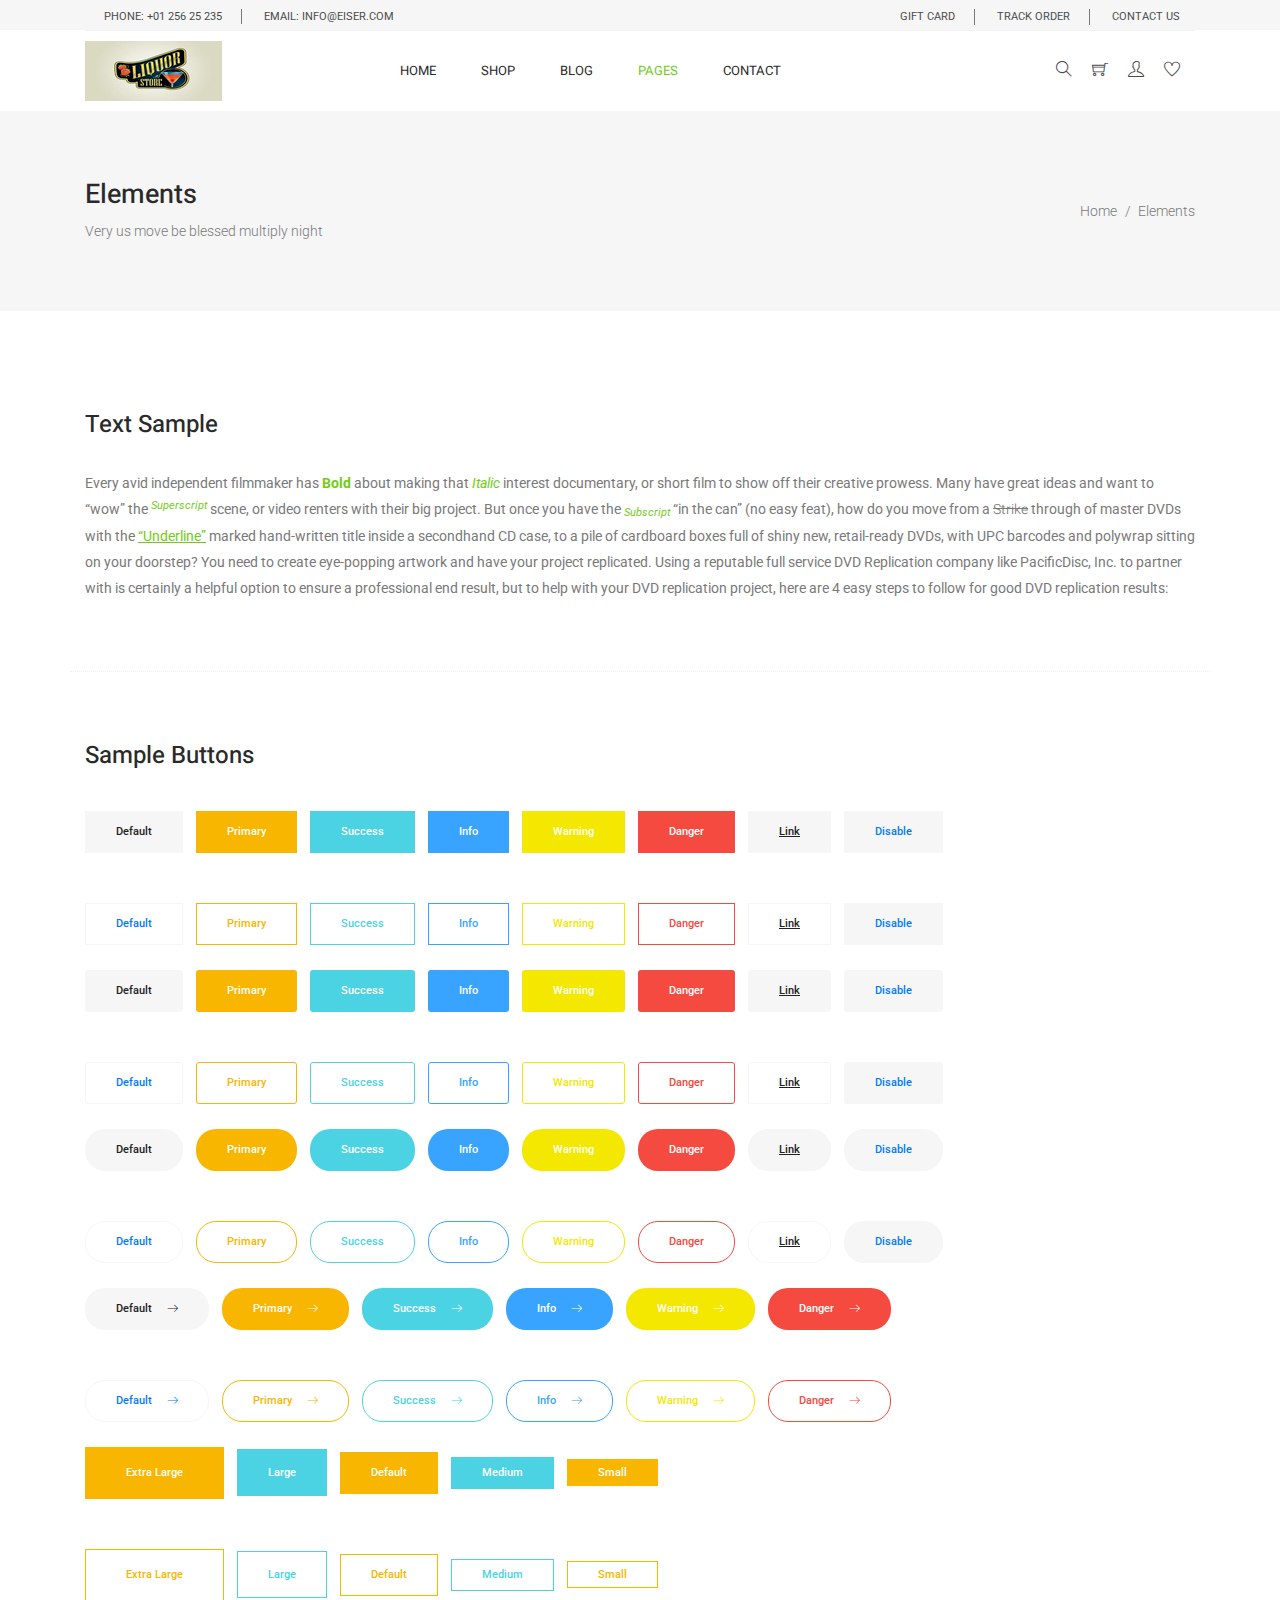
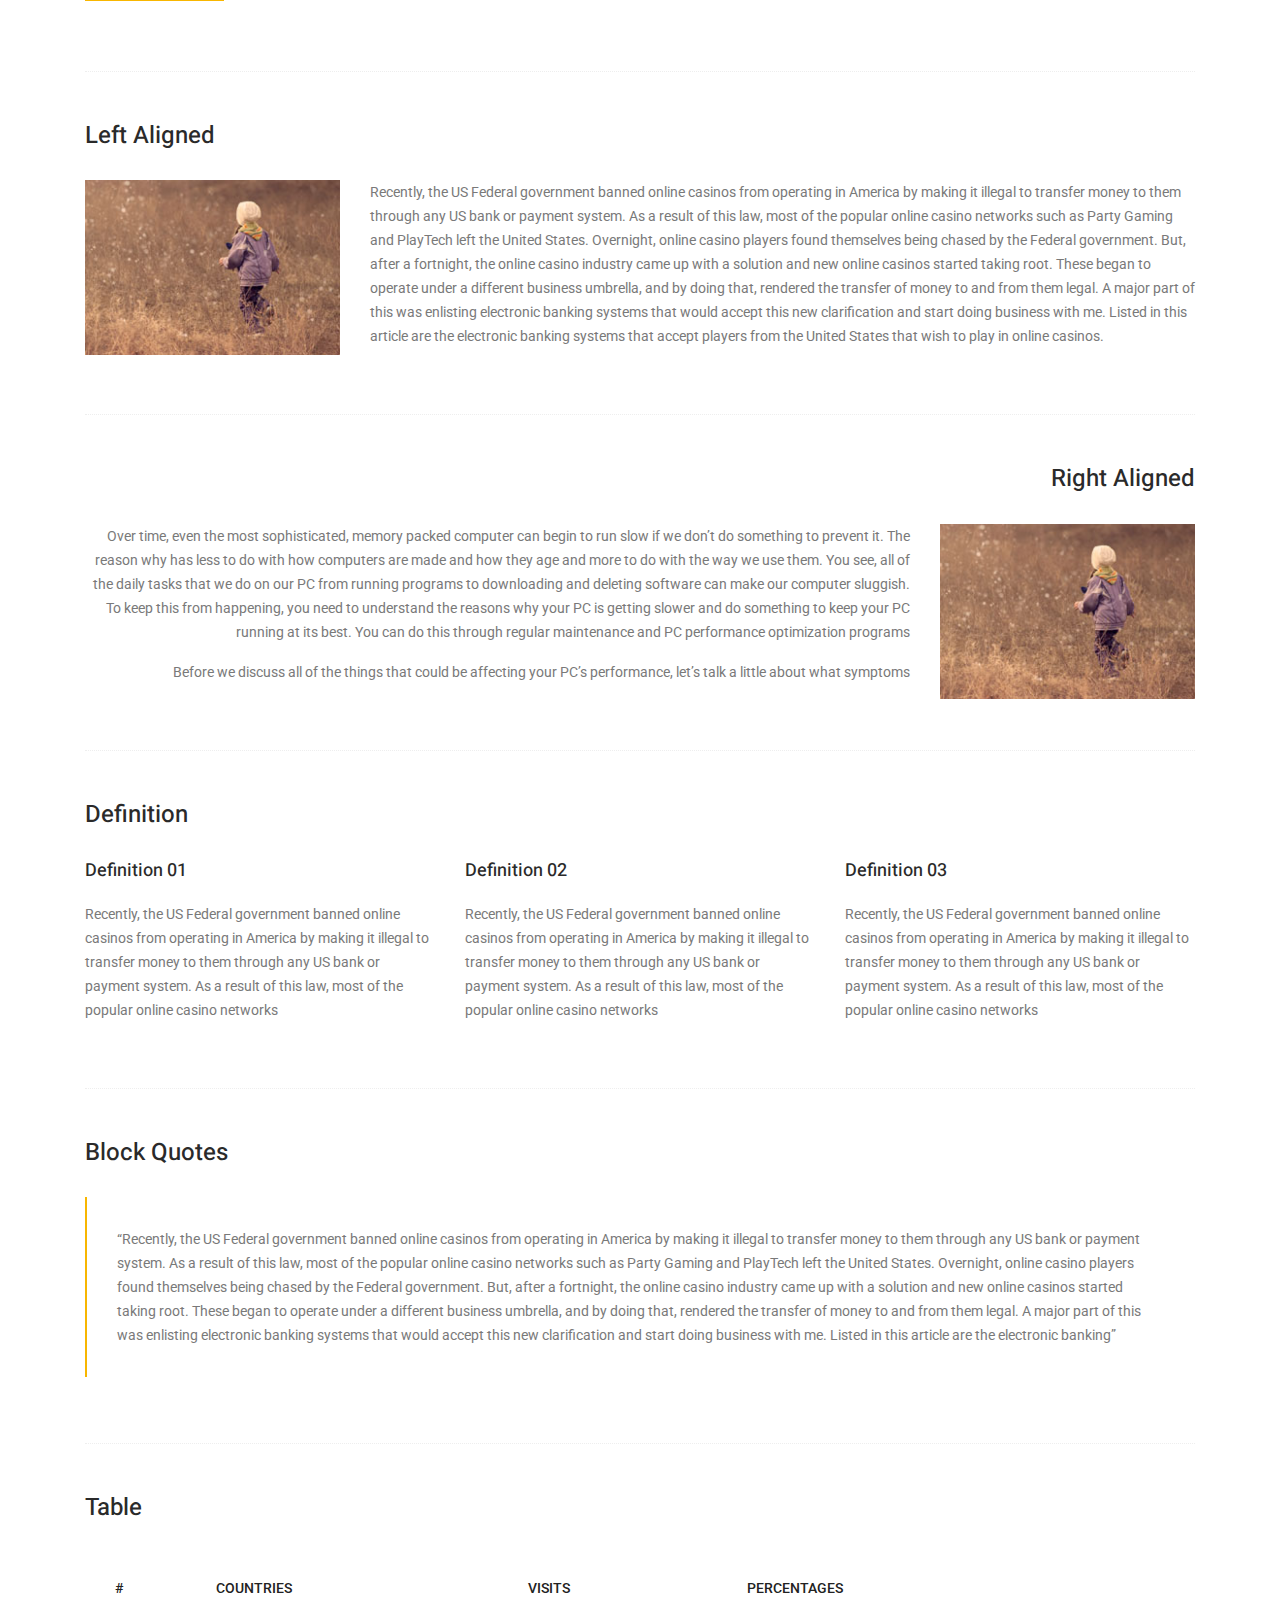
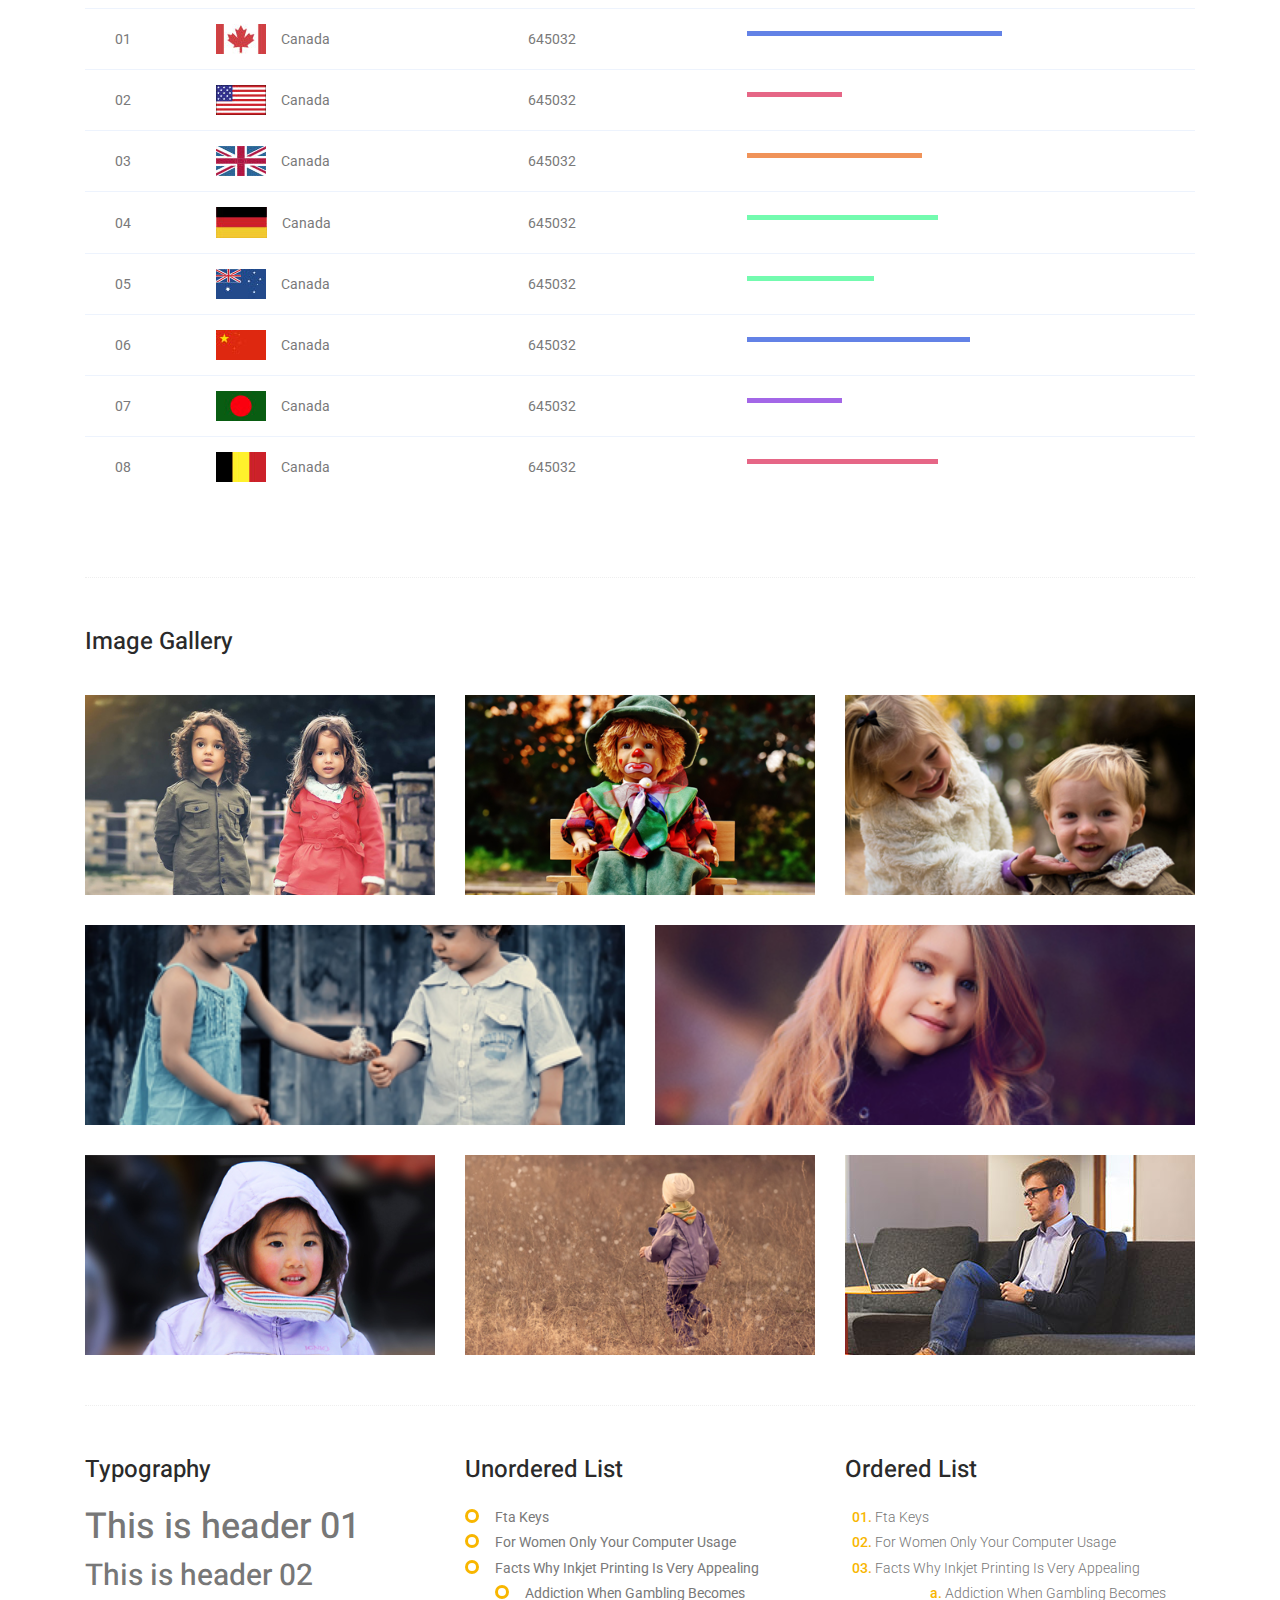
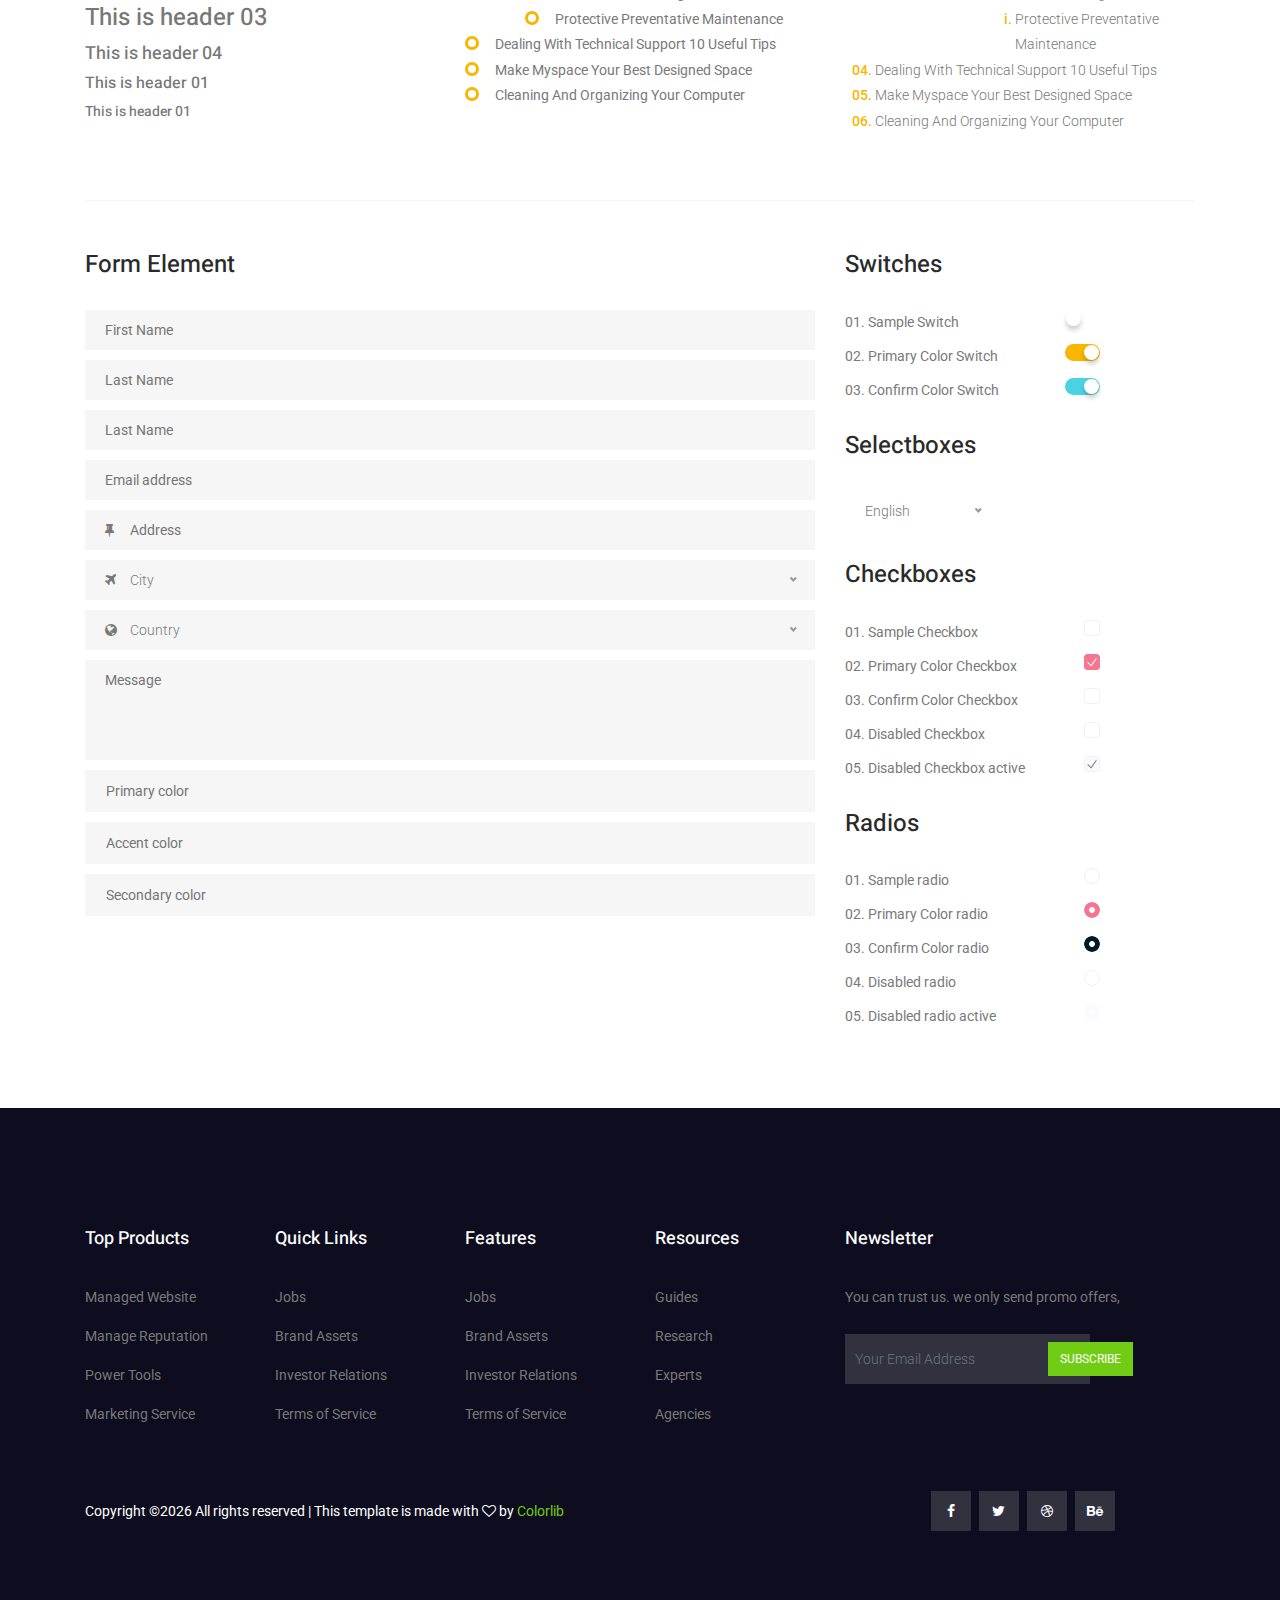
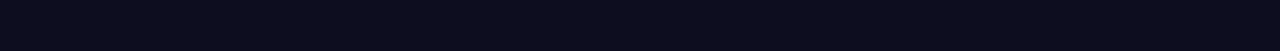
<file: elements.html>
<!DOCTYPE html>
<html lang="en">
  <head>
    <!-- Required meta tags -->
    <meta charset="utf-8" />
    <meta
      name="viewport"
      content="width=device-width, initial-scale=1, shrink-to-fit=no"
    />
    <link rel="icon" href="img/favicon.png" type="image/png" />
    <title>Eiser ecommerce</title>
    <!-- Bootstrap CSS -->
    <link rel="stylesheet" href="css/bootstrap.css" />
    <link rel="stylesheet" href="vendors/linericon/style.css" />
    <link rel="stylesheet" href="css/font-awesome.min.css" />
    <link rel="stylesheet" href="css/themify-icons.css" />
    <link rel="stylesheet" href="vendors/owl-carousel/owl.carousel.min.css" />
    <link rel="stylesheet" href="vendors/lightbox/simpleLightbox.css" />
    <link rel="stylesheet" href="vendors/nice-select/css/nice-select.css" />
    <link rel="stylesheet" href="vendors/animate-css/animate.css" />
    <link rel="stylesheet" href="vendors/jquery-ui/jquery-ui.css" />
    <!-- main css -->
    <link rel="stylesheet" href="css/style.css" />
    <link rel="stylesheet" href="css/responsive.css" />
  </head>

  <body>
    <!--================Header Menu Area =================-->
    <header class="header_area">
      <div class="top_menu">
        <div class="container">
          <div class="row">
            <div class="col-lg-7">
              <div class="float-left">
                <p>Phone: +01 256 25 235</p>
                <p>email: info@eiser.com</p>
              </div>
            </div>
            <div class="col-lg-5">
              <div class="float-right">
                <ul class="right_side">
                  <li>
                    <a href="cart.html">
                      gift card
                    </a>
                  </li>
                  <li>
                    <a href="tracking.html">
                      track order
                    </a>
                  </li>
                  <li>
                    <a href="contact.html">
                      Contact Us
                    </a>
                  </li>
                </ul>
              </div>
            </div>
          </div>
        </div>
	  </div>
	  
      <div class="main_menu">
        <div class="container">
          <nav class="navbar navbar-expand-lg navbar-light w-100">
            <!-- Brand and toggle get grouped for better mobile display -->
            <a class="navbar-brand logo_h" href="index.html">
              <img src="img/logo.png" alt="" />
            </a>
            <button
              class="navbar-toggler"
              type="button"
              data-toggle="collapse"
              data-target="#navbarSupportedContent"
              aria-controls="navbarSupportedContent"
              aria-expanded="false"
              aria-label="Toggle navigation"
            >
              <span class="icon-bar"></span>
              <span class="icon-bar"></span>
              <span class="icon-bar"></span>
            </button>
            <!-- Collect the nav links, forms, and other content for toggling -->
            <div
              class="collapse navbar-collapse offset w-100"
              id="navbarSupportedContent"
            >
              <div class="row w-100 mr-0">
                <div class="col-lg-7 pr-0">
                  <ul class="nav navbar-nav center_nav pull-right">
                    <li class="nav-item">
                      <a class="nav-link" href="index.html">Home</a>
                    </li>
                    <li class="nav-item submenu dropdown">
                      <a
                        href="#"
                        class="nav-link dropdown-toggle"
                        data-toggle="dropdown"
                        role="button"
                        aria-haspopup="true"
                        aria-expanded="false"
                        >Shop</a
                      >
                      <ul class="dropdown-menu">
                        <li class="nav-item">
                          <a class="nav-link" href="category.html"
                            >Shop Category</a
                          >
                        </li>
                        <li class="nav-item">
                          <a class="nav-link" href="single-product.html"
                            >Product Details</a
                          >
                        </li>
                        <li class="nav-item">
                          <a class="nav-link" href="checkout.html"
                            >Product Checkout</a
                          >
                        </li>
                        <li class="nav-item">
                          <a class="nav-link" href="cart.html">Shopping Cart</a>
                        </li>
                      </ul>
                    </li>
                    <li class="nav-item submenu dropdown">
                      <a
                        href="#"
                        class="nav-link dropdown-toggle"
                        data-toggle="dropdown"
                        role="button"
                        aria-haspopup="true"
                        aria-expanded="false"
                        >Blog</a
                      >
                      <ul class="dropdown-menu">
                        <li class="nav-item">
                          <a class="nav-link" href="blog.html">Blog</a>
                        </li>
                        <li class="nav-item">
                          <a class="nav-link" href="single-blog.html"
                            >Blog Details</a
                          >
                        </li>
                      </ul>
                    </li>
                    <li class="nav-item active submenu dropdown">
                      <a
                        href="#"
                        class="nav-link dropdown-toggle"
                        data-toggle="dropdown"
                        role="button"
                        aria-haspopup="true"
                        aria-expanded="false"
                        >Pages</a
                      >
                      <ul class="dropdown-menu">
                        <li class="nav-item">
                          <a class="nav-link" href="tracking.html">Tracking</a>
                        </li>
                        <li class="nav-item">
                          <a class="nav-link" href="elements.html">Elements</a>
                        </li>
                      </ul>
                    </li>
                    <li class="nav-item">
                      <a class="nav-link" href="contact.html">Contact</a>
                    </li>
                  </ul>
                </div>

                <div class="col-lg-5 pr-0">
                  <ul class="nav navbar-nav navbar-right right_nav pull-right">
                    <li class="nav-item">
                      <a href="#" class="icons">
                        <i class="ti-search" aria-hidden="true"></i>
                      </a>
                    </li>

                    <li class="nav-item">
                      <a href="#" class="icons">
                        <i class="ti-shopping-cart"></i>
                      </a>
                    </li>

                    <li class="nav-item">
                      <a href="#" class="icons">
                        <i class="ti-user" aria-hidden="true"></i>
                      </a>
                    </li>

                    <li class="nav-item">
                      <a href="#" class="icons">
                        <i class="ti-heart" aria-hidden="true"></i>
                      </a>
                    </li>
                  </ul>
                </div>
              </div>
            </div>
          </nav>
        </div>
      </div>
    </header>
    <!--================Header Menu Area =================-->

    <!--================Home Banner Area =================-->
    <section class="banner_area">
      <div class="banner_inner d-flex align-items-center">
        <div class="container">
          <div
            class="banner_content d-md-flex justify-content-between align-items-center"
          >
            <div class="mb-3 mb-md-0">
              <h2>Elements</h2>
              <p>Very us move be blessed multiply night</p>
            </div>
            <div class="page_link">
              <a href="index.html">Home</a>
              <a href="elements.html">Elements</a>
            </div>
          </div>
        </div>
      </div>
    </section>
    <!--================End Home Banner Area =================-->


	<!-- Start Sample Area -->
	<section class="sample-text-area">
		<div class="container">
			<h3 class="text-heading title_color">Text Sample</h3>
			<p class="sample-text">
				Every avid independent filmmaker has
				<b>Bold</b> about making that
				<i>Italic</i> interest documentary, or short film to show off their creative prowess. Many have great ideas and want to
				“wow” the
				<sup>Superscript</sup> scene, or video renters with their big project. But once you have the
				<sub>Subscript</sub> “in the can” (no easy feat), how do you move from a
				<del>Strike</del> through of master DVDs with the
				<u>“Underline”</u> marked hand-written title inside a secondhand CD case, to a pile of cardboard boxes full of shiny new,
				retail-ready DVDs, with UPC barcodes and polywrap sitting on your doorstep? You need to create eye-popping artwork and
				have your project replicated. Using a reputable full service DVD Replication company like PacificDisc, Inc. to partner
				with is certainly a helpful option to ensure a professional end result, but to help with your DVD replication project,
				here are 4 easy steps to follow for good DVD replication results:

			</p>
		</div>
	</section>
	<!-- End Sample Area -->
	<!-- Start Button -->
	<section class="button-area">
		<div class="container border-top-generic">
			<h3 class="text-heading title_color">Sample Buttons</h3>
			<div class="button-group-area">
				<a href="#" class="genric-btn default">Default</a>
				<a href="#" class="genric-btn primary">Primary</a>
				<a href="#" class="genric-btn success">Success</a>
				<a href="#" class="genric-btn info">Info</a>
				<a href="#" class="genric-btn warning">Warning</a>
				<a href="#" class="genric-btn danger">Danger</a>
				<a href="#" class="genric-btn link">Link</a>
				<a href="#" class="genric-btn disable">Disable</a>
			</div>
			<div class="button-group-area mt-10">
				<a href="#" class="genric-btn default-border">Default</a>
				<a href="#" class="genric-btn primary-border">Primary</a>
				<a href="#" class="genric-btn success-border">Success</a>
				<a href="#" class="genric-btn info-border">Info</a>
				<a href="#" class="genric-btn warning-border">Warning</a>
				<a href="#" class="genric-btn danger-border">Danger</a>
				<a href="#" class="genric-btn link-border">Link</a>
				<a href="#" class="genric-btn disable">Disable</a>
			</div>
			<div class="button-group-area mt-40">
				<a href="#" class="genric-btn default radius">Default</a>
				<a href="#" class="genric-btn primary radius">Primary</a>
				<a href="#" class="genric-btn success radius">Success</a>
				<a href="#" class="genric-btn info radius">Info</a>
				<a href="#" class="genric-btn warning radius">Warning</a>
				<a href="#" class="genric-btn danger radius">Danger</a>
				<a href="#" class="genric-btn link radius">Link</a>
				<a href="#" class="genric-btn disable radius">Disable</a>
			</div>
			<div class="button-group-area mt-10">
				<a href="#" class="genric-btn default-border radius">Default</a>
				<a href="#" class="genric-btn primary-border radius">Primary</a>
				<a href="#" class="genric-btn success-border radius">Success</a>
				<a href="#" class="genric-btn info-border radius">Info</a>
				<a href="#" class="genric-btn warning-border radius">Warning</a>
				<a href="#" class="genric-btn danger-border radius">Danger</a>
				<a href="#" class="genric-btn link-border radius">Link</a>
				<a href="#" class="genric-btn disable radius">Disable</a>
			</div>
			<div class="button-group-area mt-40">
				<a href="#" class="genric-btn default circle">Default</a>
				<a href="#" class="genric-btn primary circle">Primary</a>
				<a href="#" class="genric-btn success circle">Success</a>
				<a href="#" class="genric-btn info circle">Info</a>
				<a href="#" class="genric-btn warning circle">Warning</a>
				<a href="#" class="genric-btn danger circle">Danger</a>
				<a href="#" class="genric-btn link circle">Link</a>
				<a href="#" class="genric-btn disable circle">Disable</a>
			</div>
			<div class="button-group-area mt-10">
				<a href="#" class="genric-btn default-border circle">Default</a>
				<a href="#" class="genric-btn primary-border circle">Primary</a>
				<a href="#" class="genric-btn success-border circle">Success</a>
				<a href="#" class="genric-btn info-border circle">Info</a>
				<a href="#" class="genric-btn warning-border circle">Warning</a>
				<a href="#" class="genric-btn danger-border circle">Danger</a>
				<a href="#" class="genric-btn link-border circle">Link</a>
				<a href="#" class="genric-btn disable circle">Disable</a>
			</div>
			<div class="button-group-area mt-40">
				<a href="#" class="genric-btn default circle arrow">Default
					<span class="lnr lnr-arrow-right"></span>
				</a>
				<a href="#" class="genric-btn primary circle arrow">Primary
					<span class="lnr lnr-arrow-right"></span>
				</a>
				<a href="#" class="genric-btn success circle arrow">Success
					<span class="lnr lnr-arrow-right"></span>
				</a>
				<a href="#" class="genric-btn info circle arrow">Info
					<span class="lnr lnr-arrow-right"></span>
				</a>
				<a href="#" class="genric-btn warning circle arrow">Warning
					<span class="lnr lnr-arrow-right"></span>
				</a>
				<a href="#" class="genric-btn danger circle arrow">Danger
					<span class="lnr lnr-arrow-right"></span>
				</a>
			</div>
			<div class="button-group-area mt-10">
				<a href="#" class="genric-btn default-border circle arrow">Default
					<span class="lnr lnr-arrow-right"></span>
				</a>
				<a href="#" class="genric-btn primary-border circle arrow">Primary
					<span class="lnr lnr-arrow-right"></span>
				</a>
				<a href="#" class="genric-btn success-border circle arrow">Success
					<span class="lnr lnr-arrow-right"></span>
				</a>
				<a href="#" class="genric-btn info-border circle arrow">Info
					<span class="lnr lnr-arrow-right"></span>
				</a>
				<a href="#" class="genric-btn warning-border circle arrow">Warning
					<span class="lnr lnr-arrow-right"></span>
				</a>
				<a href="#" class="genric-btn danger-border circle arrow">Danger
					<span class="lnr lnr-arrow-right"></span>
				</a>
			</div>
			<div class="button-group-area mt-40">
				<a href="#" class="genric-btn primary e-large">Extra Large</a>
				<a href="#" class="genric-btn success large">Large</a>
				<a href="#" class="genric-btn primary">Default</a>
				<a href="#" class="genric-btn success medium">Medium</a>
				<a href="#" class="genric-btn primary small">Small</a>
			</div>
			<div class="button-group-area mt-10">
				<a href="#" class="genric-btn primary-border e-large">Extra Large</a>
				<a href="#" class="genric-btn success-border large">Large</a>
				<a href="#" class="genric-btn primary-border">Default</a>
				<a href="#" class="genric-btn success-border medium">Medium</a>
				<a href="#" class="genric-btn primary-border small">Small</a>
			</div>
		</div>
	</section>
	<!-- End Button -->
	<!-- Start Align Area -->
	<div class="whole-wrap">
		<div class="container">
			<div class="section-top-border">
				<h3 class="mb-30 title_color">Left Aligned</h3>
				<div class="row">
					<div class="col-md-3">
						<img src="img/elements/d.jpg" alt="" class="img-fluid">
					</div>
					<div class="col-md-9 mt-sm-20 left-align-p">
						<p>Recently, the US Federal government banned online casinos from operating in America by making it illegal to transfer
							money to them through any US bank or payment system. As a result of this law, most of the popular online casino networks
							such as Party Gaming and PlayTech left the United States. Overnight, online casino players found themselves being
							chased by the Federal government. But, after a fortnight, the online casino industry came up with a solution and new
							online casinos started taking root. These began to operate under a different business umbrella, and by doing that,
							rendered the transfer of money to and from them legal. A major part of this was enlisting electronic banking systems
							that would accept this new clarification and start doing business with me. Listed in this article are the electronic
							banking systems that accept players from the United States that wish to play in online casinos.</p>
					</div>
				</div>
			</div>
			<div class="section-top-border text-right">
				<h3 class="mb-30 title_color">Right Aligned</h3>
				<div class="row">
					<div class="col-md-9">
						<p class="text-right">Over time, even the most sophisticated, memory packed computer can begin to run slow if we don’t do something to prevent
							it. The reason why has less to do with how computers are made and how they age and more to do with the way we use
							them. You see, all of the daily tasks that we do on our PC from running programs to downloading and deleting software
							can make our computer sluggish. To keep this from happening, you need to understand the reasons why your PC is getting
							slower and do something to keep your PC running at its best. You can do this through regular maintenance and PC performance
							optimization programs</p>
						<p class="text-right">Before we discuss all of the things that could be affecting your PC’s performance, let’s talk a little about what symptoms</p>
					</div>
					<div class="col-md-3">
						<img src="img/elements/d.jpg" alt="" class="img-fluid">
					</div>
				</div>
			</div>
			<div class="section-top-border">
				<h3 class="mb-30 title_color">Definition</h3>
				<div class="row">
					<div class="col-md-4">
						<div class="single-defination">
							<h4 class="mb-20">Definition 01</h4>
							<p>Recently, the US Federal government banned online casinos from operating in America by making it illegal to transfer
								money to them through any US bank or payment system. As a result of this law, most of the popular online casino networks</p>
						</div>
					</div>
					<div class="col-md-4">
						<div class="single-defination">
							<h4 class="mb-20">Definition 02</h4>
							<p>Recently, the US Federal government banned online casinos from operating in America by making it illegal to transfer
								money to them through any US bank or payment system. As a result of this law, most of the popular online casino networks</p>
						</div>
					</div>
					<div class="col-md-4">
						<div class="single-defination">
							<h4 class="mb-20">Definition 03</h4>
							<p>Recently, the US Federal government banned online casinos from operating in America by making it illegal to transfer
								money to them through any US bank or payment system. As a result of this law, most of the popular online casino networks</p>
						</div>
					</div>
				</div>
			</div>
			<div class="section-top-border">
				<h3 class="mb-30 title_color">Block Quotes</h3>
				<div class="row">
					<div class="col-lg-12">
						<blockquote class="generic-blockquote">
							“Recently, the US Federal government banned online casinos from operating in America by making it illegal to transfer money
							to them through any US bank or payment system. As a result of this law, most of the popular online casino networks
							such as Party Gaming and PlayTech left the United States. Overnight, online casino players found themselves being
							chased by the Federal government. But, after a fortnight, the online casino industry came up with a solution and new
							online casinos started taking root. These began to operate under a different business umbrella, and by doing that,
							rendered the transfer of money to and from them legal. A major part of this was enlisting electronic banking systems
							that would accept this new clarification and start doing business with me. Listed in this article are the electronic
							banking”
						</blockquote>
					</div>
				</div>
			</div>
			<div class="section-top-border">
				<h3 class="mb-30 title_color">Table</h3>
				<div class="progress-table-wrap">
					<div class="progress-table">
						<div class="table-head">
							<div class="serial">#</div>
							<div class="country">Countries</div>
							<div class="visit">Visits</div>
							<div class="percentage">Percentages</div>
						</div>
						<div class="table-row">
							<div class="serial">01</div>
							<div class="country">
								<img src="img/elements/f1.jpg" alt="flag">Canada</div>
							<div class="visit">645032</div>
							<div class="percentage">
								<div class="progress">
									<div class="progress-bar color-1" role="progressbar" style="width: 80%" aria-valuenow="80" aria-valuemin="0" aria-valuemax="100"></div>
								</div>
							</div>
						</div>
						<div class="table-row">
							<div class="serial">02</div>
							<div class="country">
								<img src="img/elements/f2.jpg" alt="flag">Canada</div>
							<div class="visit">645032</div>
							<div class="percentage">
								<div class="progress">
									<div class="progress-bar color-2" role="progressbar" style="width: 30%" aria-valuenow="30" aria-valuemin="0" aria-valuemax="100"></div>
								</div>
							</div>
						</div>
						<div class="table-row">
							<div class="serial">03</div>
							<div class="country">
								<img src="img/elements/f3.jpg" alt="flag">Canada</div>
							<div class="visit">645032</div>
							<div class="percentage">
								<div class="progress">
									<div class="progress-bar color-3" role="progressbar" style="width: 55%" aria-valuenow="55" aria-valuemin="0" aria-valuemax="100"></div>
								</div>
							</div>
						</div>
						<div class="table-row">
							<div class="serial">04</div>
							<div class="country">
								<img src="img/elements/f4.jpg" alt="flag">Canada</div>
							<div class="visit">645032</div>
							<div class="percentage">
								<div class="progress">
									<div class="progress-bar color-4" role="progressbar" style="width: 60%" aria-valuenow="60" aria-valuemin="0" aria-valuemax="100"></div>
								</div>
							</div>
						</div>
						<div class="table-row">
							<div class="serial">05</div>
							<div class="country">
								<img src="img/elements/f5.jpg" alt="flag">Canada</div>
							<div class="visit">645032</div>
							<div class="percentage">
								<div class="progress">
									<div class="progress-bar color-5" role="progressbar" style="width: 40%" aria-valuenow="40" aria-valuemin="0" aria-valuemax="100"></div>
								</div>
							</div>
						</div>
						<div class="table-row">
							<div class="serial">06</div>
							<div class="country">
								<img src="img/elements/f6.jpg" alt="flag">Canada</div>
							<div class="visit">645032</div>
							<div class="percentage">
								<div class="progress">
									<div class="progress-bar color-6" role="progressbar" style="width: 70%" aria-valuenow="70" aria-valuemin="0" aria-valuemax="100"></div>
								</div>
							</div>
						</div>
						<div class="table-row">
							<div class="serial">07</div>
							<div class="country">
								<img src="img/elements/f7.jpg" alt="flag">Canada</div>
							<div class="visit">645032</div>
							<div class="percentage">
								<div class="progress">
									<div class="progress-bar color-7" role="progressbar" style="width: 30%" aria-valuenow="30" aria-valuemin="0" aria-valuemax="100"></div>
								</div>
							</div>
						</div>
						<div class="table-row">
							<div class="serial">08</div>
							<div class="country">
								<img src="img/elements/f8.jpg" alt="flag">Canada</div>
							<div class="visit">645032</div>
							<div class="percentage">
								<div class="progress">
									<div class="progress-bar color-8" role="progressbar" style="width: 60%" aria-valuenow="60" aria-valuemin="0" aria-valuemax="100"></div>
								</div>
							</div>
						</div>
					</div>
				</div>
			</div>
			<div class="section-top-border">
				<h3 class="title_color">Image Gallery</h3>
				<div class="row gallery-item">
					<div class="col-md-4">
						<a href="img/elements/g1.jpg" class="img-gal">
							<div class="single-gallery-image" style="background: url(img/elements/g1.jpg);"></div>
						</a>
					</div>
					<div class="col-md-4">
						<a href="img/elements/g2.jpg" class="img-gal">
							<div class="single-gallery-image" style="background: url(img/elements/g2.jpg);"></div>
						</a>
					</div>
					<div class="col-md-4">
						<a href="img/elements/g3.jpg" class="img-gal">
							<div class="single-gallery-image" style="background: url(img/elements/g3.jpg);"></div>
						</a>
					</div>
					<div class="col-md-6">
						<a href="img/elements/g4.jpg" class="img-gal">
							<div class="single-gallery-image" style="background: url(img/elements/g4.jpg);"></div>
						</a>
					</div>
					<div class="col-md-6">
						<a href="img/elements/g5.jpg" class="img-gal">
							<div class="single-gallery-image" style="background: url(img/elements/g5.jpg);"></div>
						</a>
					</div>
					<div class="col-md-4">
						<a href="img/elements/g6.jpg" class="img-gal">
							<div class="single-gallery-image" style="background: url(img/elements/g6.jpg);"></div>
						</a>
					</div>
					<div class="col-md-4">
						<a href="img/elements/g7.jpg" class="img-gal">
							<div class="single-gallery-image" style="background: url(img/elements/g7.jpg);"></div>
						</a>
					</div>
					<div class="col-md-4">
						<a href="img/elements/g8.jpg" class="img-gal">
							<div class="single-gallery-image" style="background: url(img/elements/g8.jpg);"></div>
						</a>
					</div>
				</div>
			</div>
			<div class="section-top-border">
				<div class="row">
					<div class="col-lg-4 col-sm-6 typo-sec">
						<h3 class="mb-20 title_color">Typography</h3>
						<div class="typography">
							<h1 class="typo-list">This is header 01</h1>
							<h2 class="typo-list">This is header 02</h2>
							<h3 class="typo-list">This is header 03</h3>
							<h4 class="typo-list">This is header 04</h4>
							<h5 class="typo-list">This is header 01</h5>
							<h6 class="typo-list">This is header 01</h6>
						</div>
					</div>
					<div class="col-lg-4 col-sm-6 mt-sm-30 typo-sec">
						<h3 class="mb-20 title_color">Unordered List</h3>
						<div class="">
							<ul class="unordered-list">
								<li>Fta Keys</li>
								<li>For Women Only Your Computer Usage</li>
								<li>Facts Why Inkjet Printing Is Very Appealing
									<ul>
										<li>Addiction When Gambling Becomes
											<ul>
												<li>Protective Preventative Maintenance</li>
											</ul>
										</li>
									</ul>
								</li>
								<li>Dealing With Technical Support 10 Useful Tips</li>
								<li>Make Myspace Your Best Designed Space</li>
								<li>Cleaning And Organizing Your Computer</li>
							</ul>
						</div>
					</div>
					<div class="col-lg-4 col-sm-6 mt-sm-30 typo-sec">
						<h3 class="mb-20 title_color">Ordered List</h3>
						<div class="">
							<ol class="ordered-list">
								<li>
									<span>Fta Keys</span>
								</li>
								<li>
									<span>For Women Only Your Computer Usage</span>
								</li>
								<li>
									<span>Facts Why Inkjet Printing Is Very Appealing</span>
									<ol class="ordered-list-alpha">
										<li>
											<span>Addiction When Gambling Becomes</span>
											<ol class="ordered-list-roman">
												<li>
													<span>Protective Preventative Maintenance</span>
												</li>
											</ol>
										</li>
									</ol>
								</li>
								<li>
									<span>Dealing With Technical Support 10 Useful Tips</span>
								</li>
								<li>
									<span>Make Myspace Your Best Designed Space</span>
								</li>
								<li>
									<span>Cleaning And Organizing Your Computer</span>
								</li>
							</ol>
						</div>
					</div>
				</div>
			</div>
			<div class="section-top-border">
				<div class="row">
					<div class="col-lg-8 col-md-8">
						<h3 class="mb-30 title_color">Form Element</h3>
						<form action="#">
							<div class="mt-10">
								<input type="text" name="first_name" placeholder="First Name" onfocus="this.placeholder = ''" onblur="this.placeholder = 'First Name'"
								 required class="single-input">
							</div>
							<div class="mt-10">
								<input type="text" name="last_name" placeholder="Last Name" onfocus="this.placeholder = ''" onblur="this.placeholder = 'Last Name'"
								 required class="single-input">
							</div>
							<div class="mt-10">
								<input type="text" name="last_name" placeholder="Last Name" onfocus="this.placeholder = ''" onblur="this.placeholder = 'Last Name'"
								 required class="single-input">
							</div>
							<div class="mt-10">
								<input type="email" name="EMAIL" placeholder="Email address" onfocus="this.placeholder = ''" onblur="this.placeholder = 'Email address'"
								 required class="single-input">
							</div>
							<div class="input-group-icon mt-10">
								<div class="icon">
									<i class="fa fa-thumb-tack" aria-hidden="true"></i>
								</div>
								<input type="text" name="address" placeholder="Address" onfocus="this.placeholder = ''" onblur="this.placeholder = 'Address'"
								 required class="single-input">
							</div>
							<div class="input-group-icon mt-10">
								<div class="icon">
									<i class="fa fa-plane" aria-hidden="true"></i>
								</div>
								<div class="form-select" id="default-select">
									<select>
										<option value="1">City</option>
										<option value="1">Dhaka</option>
										<option value="1">Dilli</option>
										<option value="1">Newyork</option>
										<option value="1">Islamabad</option>
									</select>
								</div>
							</div>
							<div class="input-group-icon mt-10">
								<div class="icon">
									<i class="fa fa-globe" aria-hidden="true"></i>
								</div>
								<div class="form-select" id="default-select2">
									<select>
										<option value="1">Country</option>
										<option value="1">Bangladesh</option>
										<option value="1">India</option>
										<option value="1">England</option>
										<option value="1">Srilanka</option>
									</select>
								</div>
							</div>

							<div class="mt-10">
								<textarea class="single-textarea" placeholder="Message" onfocus="this.placeholder = ''" onblur="this.placeholder = 'Message'"
								 required></textarea>
							</div>
							<div class="mt-10">
								<input type="text" name="first_name" placeholder="Primary color" onfocus="this.placeholder = ''" onblur="this.placeholder = 'Primary color'"
								 required class="single-input-primary">
							</div>
							<div class="mt-10">
								<input type="text" name="first_name" placeholder="Accent color" onfocus="this.placeholder = ''" onblur="this.placeholder = 'Accent color'"
								 required class="single-input-accent">
							</div>
							<div class="mt-10">
								<input type="text" name="first_name" placeholder="Secondary color" onfocus="this.placeholder = ''" onblur="this.placeholder = 'Secondary color'"
								 required class="single-input-secondary">
							</div>
						</form>
					</div>
					<div class="col-lg-3 col-md-4 mt-sm-30 element-wrap">
						<div class="single-element-widget">
							<h3 class="mb-30 title_color">Switches</h3>
							<div class="switch-wrap d-flex justify-content-between">
								<p>01. Sample Switch</p>
								<div class="primary-switch">
									<input type="checkbox" id="default-switch">
									<label for="default-switch"></label>
								</div>
							</div>
							<div class="switch-wrap d-flex justify-content-between">
								<p>02. Primary Color Switch</p>
								<div class="primary-switch">
									<input type="checkbox" id="primary-switch" checked>
									<label for="primary-switch"></label>
								</div>
							</div>
							<div class="switch-wrap d-flex justify-content-between">
								<p>03. Confirm Color Switch</p>
								<div class="confirm-switch">
									<input type="checkbox" id="confirm-switch" checked>
									<label for="confirm-switch"></label>
								</div>
							</div>
						</div>
						<div class="single-element-widget">
							<h3 class="mb-30 title_color">Selectboxes</h3>
							<div class="default-select" id="default-select">
								<select>
									<option value="1">English</option>
									<option value="1">Spanish</option>
									<option value="1">Arabic</option>
									<option value="1">Portuguise</option>
									<option value="1">Bengali</option>
								</select>
							</div>
						</div>
						<div class="single-element-widget">
							<h3 class="mb-30 title_color">Checkboxes</h3>
							<div class="switch-wrap d-flex justify-content-between">
								<p>01. Sample Checkbox</p>
								<div class="primary-checkbox">
									<input type="checkbox" id="default-checkbox">
									<label for="default-checkbox"></label>
								</div>
							</div>
							<div class="switch-wrap d-flex justify-content-between">
								<p>02. Primary Color Checkbox</p>
								<div class="primary-checkbox">
									<input type="checkbox" id="primary-checkbox" checked>
									<label for="primary-checkbox"></label>
								</div>
							</div>
							<div class="switch-wrap d-flex justify-content-between">
								<p>03. Confirm Color Checkbox</p>
								<div class="confirm-checkbox">
									<input type="checkbox" id="confirm-checkbox">
									<label for="confirm-checkbox"></label>
								</div>
							</div>
							<div class="switch-wrap d-flex justify-content-between">
								<p>04. Disabled Checkbox</p>
								<div class="disabled-checkbox">
									<input type="checkbox" id="disabled-checkbox" disabled>
									<label for="disabled-checkbox"></label>
								</div>
							</div>
							<div class="switch-wrap d-flex justify-content-between">
								<p>05. Disabled Checkbox active</p>
								<div class="disabled-checkbox">
									<input type="checkbox" id="disabled-checkbox-active" checked disabled>
									<label for="disabled-checkbox-active"></label>
								</div>
							</div>
						</div>
						<div class="single-element-widget">
							<h3 class="mb-30 title_color">Radios</h3>
							<div class="switch-wrap d-flex justify-content-between">
								<p>01. Sample radio</p>
								<div class="primary-radio">
									<input type="checkbox" id="default-radio">
									<label for="default-radio"></label>
								</div>
							</div>
							<div class="switch-wrap d-flex justify-content-between">
								<p>02. Primary Color radio</p>
								<div class="primary-radio">
									<input type="checkbox" id="primary-radio" checked>
									<label for="primary-radio"></label>
								</div>
							</div>
							<div class="switch-wrap d-flex justify-content-between">
								<p>03. Confirm Color radio</p>
								<div class="confirm-radio">
									<input type="checkbox" id="confirm-radio" checked>
									<label for="confirm-radio"></label>
								</div>
							</div>
							<div class="switch-wrap d-flex justify-content-between">
								<p>04. Disabled radio</p>
								<div class="disabled-radio">
									<input type="checkbox" id="disabled-radio" disabled>
									<label for="disabled-radio"></label>
								</div>
							</div>
							<div class="switch-wrap d-flex justify-content-between">
								<p>05. Disabled radio active</p>
								<div class="disabled-radio">
									<input type="checkbox" id="disabled-radio-active" checked disabled>
									<label for="disabled-radio-active"></label>
								</div>
							</div>
						</div>
					</div>
				</div>
			</div>
		</div>
	</div>
	<!-- End Align Area -->

	<!--================ start footer Area  =================-->
	<footer class="footer-area section_gap">
    <div class="container">
      <div class="row">
        <div class="col-lg-2 col-md-6 single-footer-widget">
          <h4>Top Products</h4>
          <ul>
            <li><a href="#">Managed Website</a></li>
            <li><a href="#">Manage Reputation</a></li>
            <li><a href="#">Power Tools</a></li>
            <li><a href="#">Marketing Service</a></li>
          </ul>
        </div>
        <div class="col-lg-2 col-md-6 single-footer-widget">
          <h4>Quick Links</h4>
          <ul>
            <li><a href="#">Jobs</a></li>
            <li><a href="#">Brand Assets</a></li>
            <li><a href="#">Investor Relations</a></li>
            <li><a href="#">Terms of Service</a></li>
          </ul>
        </div>
        <div class="col-lg-2 col-md-6 single-footer-widget">
          <h4>Features</h4>
          <ul>
            <li><a href="#">Jobs</a></li>
            <li><a href="#">Brand Assets</a></li>
            <li><a href="#">Investor Relations</a></li>
            <li><a href="#">Terms of Service</a></li>
          </ul>
        </div>
        <div class="col-lg-2 col-md-6 single-footer-widget">
          <h4>Resources</h4>
          <ul>
            <li><a href="#">Guides</a></li>
            <li><a href="#">Research</a></li>
            <li><a href="#">Experts</a></li>
            <li><a href="#">Agencies</a></li>
          </ul>
        </div>
        <div class="col-lg-4 col-md-6 single-footer-widget">
          <h4>Newsletter</h4>
          <p>You can trust us. we only send promo offers,</p>
          <div class="form-wrap" id="mc_embed_signup">
            <form target="_blank" action="https://spondonit.us12.list-manage.com/subscribe/post?u=1462626880ade1ac87bd9c93a&amp;id=92a4423d01"
              method="get" class="form-inline">
              <input class="form-control" name="EMAIL" placeholder="Your Email Address" onfocus="this.placeholder = ''"
                onblur="this.placeholder = 'Your Email Address '" required="" type="email">
              <button class="click-btn btn btn-default">Subscribe</button>
              <div style="position: absolute; left: -5000px;">
                <input name="b_36c4fd991d266f23781ded980_aefe40901a" tabindex="-1" value="" type="text">
              </div>

              <div class="info"></div>
            </form>
          </div>
        </div>
      </div>
      <div class="footer-bottom row align-items-center">
        <p class="footer-text m-0 col-lg-8 col-md-12"><!-- Link back to Colorlib can't be removed. Template is licensed under CC BY 3.0. -->
Copyright &copy;<script>document.write(new Date().getFullYear());</script> All rights reserved | This template is made with <i class="fa fa-heart-o" aria-hidden="true"></i> by <a href="https://colorlib.com" target="_blank">Colorlib</a>
<!-- Link back to Colorlib can't be removed. Template is licensed under CC BY 3.0. --></p>
        <div class="col-lg-4 col-md-12 footer-social">
          <a href="#"><i class="fa fa-facebook"></i></a>
          <a href="#"><i class="fa fa-twitter"></i></a>
          <a href="#"><i class="fa fa-dribbble"></i></a>
          <a href="#"><i class="fa fa-behance"></i></a>
        </div>
      </div>
    </div>
  </footer>
	<!--================ End footer Area  =================-->




	<!-- Optional JavaScript -->
	<!-- jQuery first, then Popper.js, then Bootstrap JS -->
	<script src="js/jquery-3.2.1.min.js"></script>
	<script src="js/popper.js"></script>
	<script src="js/bootstrap.min.js"></script>
	<script src="js/stellar.js"></script>
	<script src="vendors/lightbox/simpleLightbox.min.js"></script>
	<script src="vendors/nice-select/js/jquery.nice-select.min.js"></script>
	<script src="vendors/isotope/imagesloaded.pkgd.min.js"></script>
	<script src="vendors/isotope/isotope-min.js"></script>
	<script src="vendors/owl-carousel/owl.carousel.min.js"></script>
	<script src="vendors/jquery-ui/jquery-ui.js"></script>
	<script src="js/jquery.ajaxchimp.min.js"></script>
	<script src="js/mail-script.js"></script>
	<script src="js/theme.js"></script>
</body>

</html>
</file>
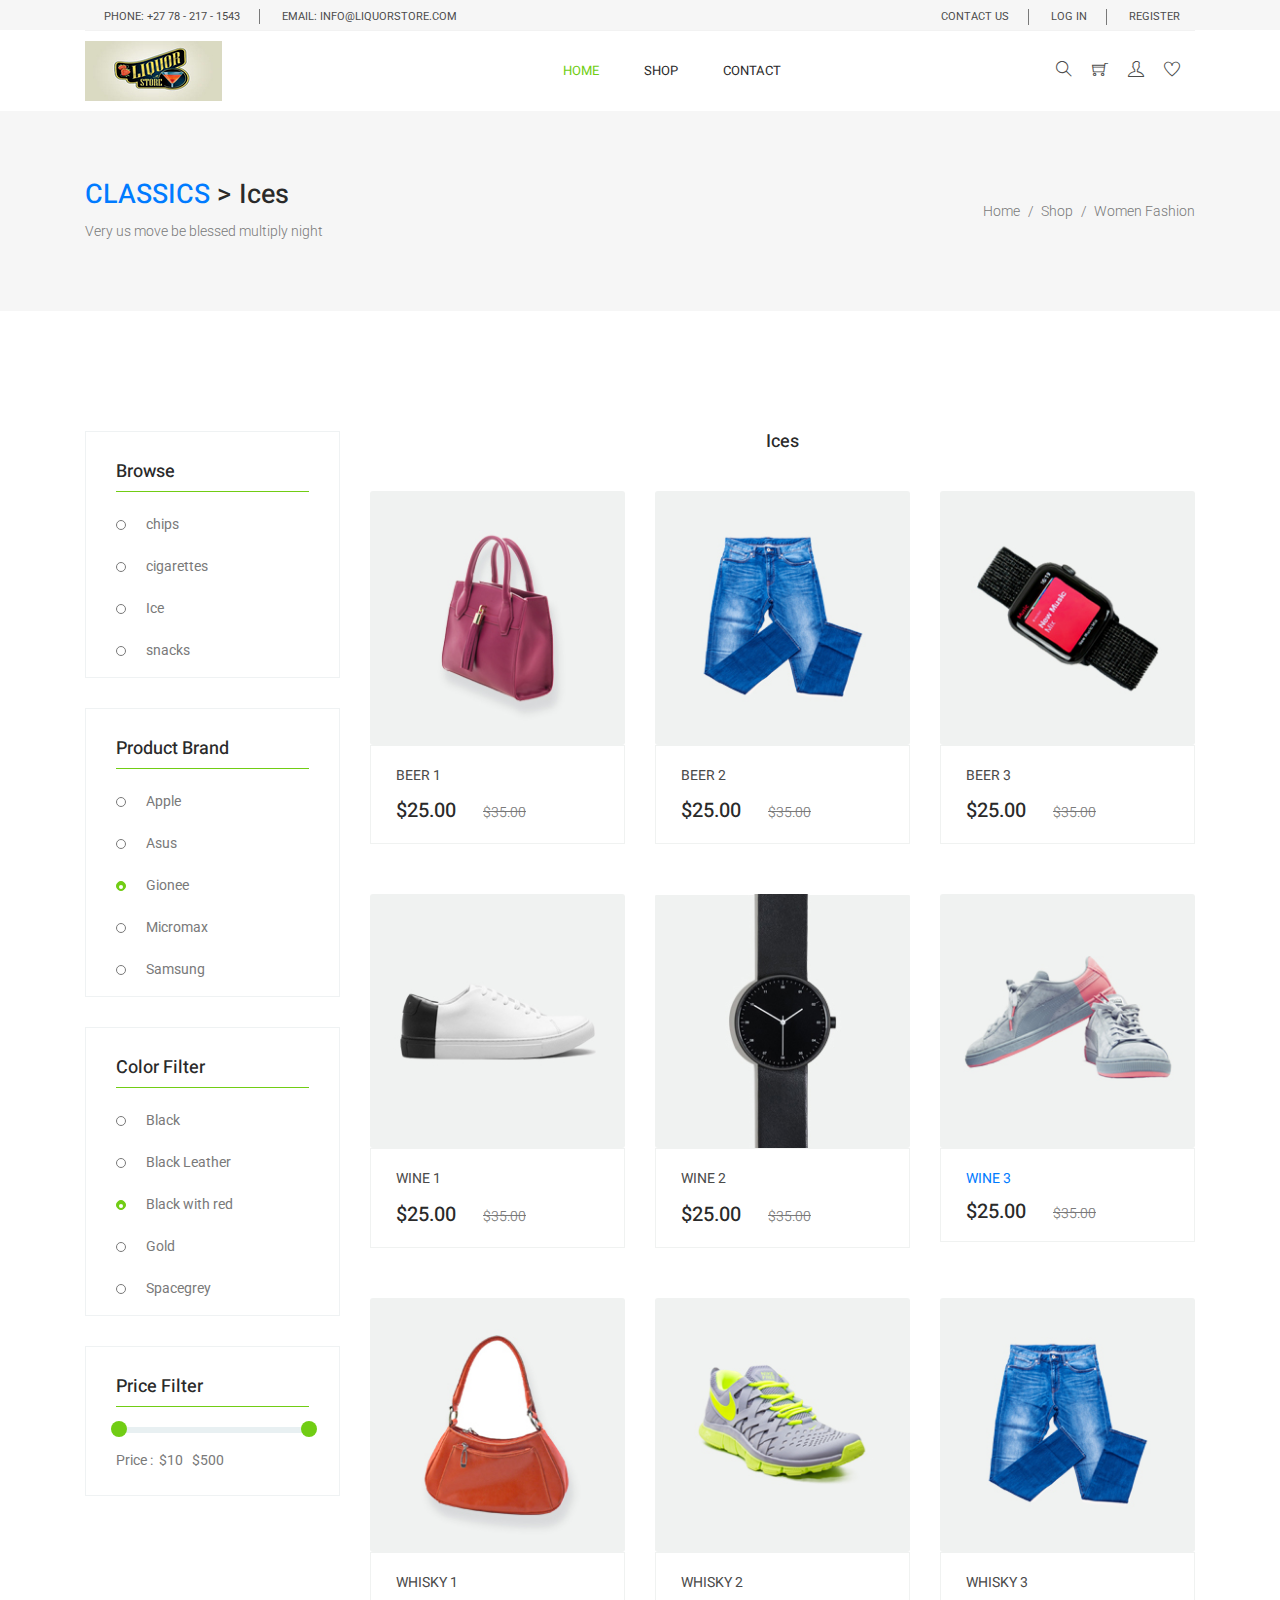
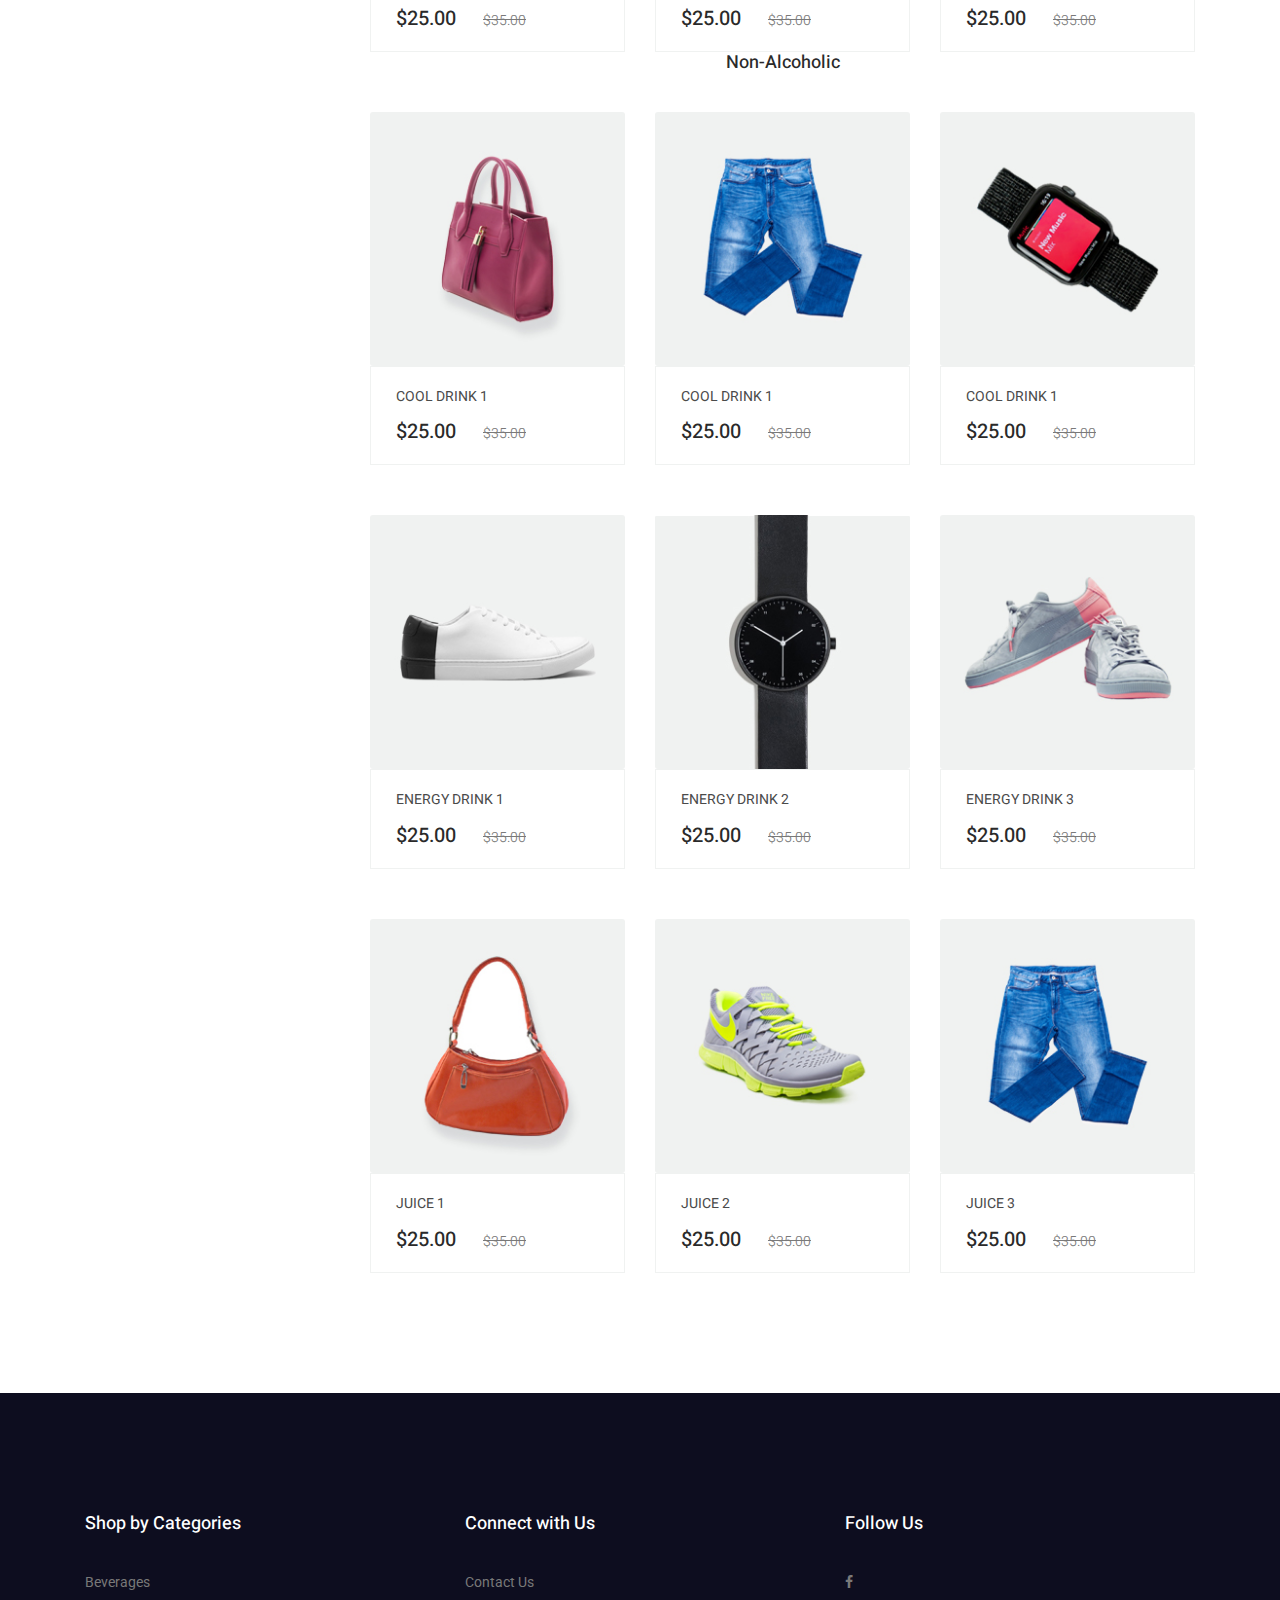
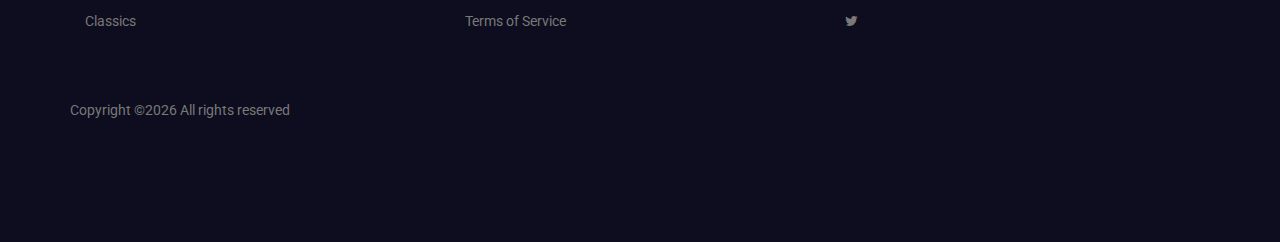
<file: ices.html>
<!DOCTYPE html>
<html lang="en">
  <head>
    <!-- Required meta tags -->
    <meta charset="utf-8" />
    <meta
      name="viewport"
      content="width=device-width, initial-scale=1, shrink-to-fit=no"
    />
    <link rel="icon" href="img/favicon.png" type="image/png" />
      <title>Liquor Store</title>
    <!-- Bootstrap CSS -->
    <link rel="stylesheet" href="css/bootstrap.css" />
    <link rel="stylesheet" href="vendors/linericon/style.css" />
    <link rel="stylesheet" href="css/font-awesome.min.css" />
    <link rel="stylesheet" href="css/themify-icons.css" />
    <link rel="stylesheet" href="vendors/owl-carousel/owl.carousel.min.css" />
    <link rel="stylesheet" href="vendors/lightbox/simpleLightbox.css" />
    <link rel="stylesheet" href="vendors/nice-select/css/nice-select.css" />
    <link rel="stylesheet" href="vendors/animate-css/animate.css" />
    <link rel="stylesheet" href="vendors/jquery-ui/jquery-ui.css" />
    <!-- main css -->
    <link rel="stylesheet" href="css/style.css" />
    <link rel="stylesheet" href="css/responsive.css" />
  </head>

  <body>
    <!--================Header Menu Area =================-->
    <header class="header_area">
      <div class="top_menu">
        <div class="container">
          <div class="row">
            <div class="col-lg-7">
              <div class="float-left">
                <p>Phone: +27 78 - 217 - 1543</p>
                <p>email: info@liquorstore.com</p>
              </div>
            </div>
            <div class="col-lg-5">
              <div class="float-right">
                <ul class="right_side">
                  <li>
                    <a href="contact.html">
                      Contact Us
                    </a>
                  </li>
                  <li>
                    <a href="log.html">
                      Log in
                    </a>
                  </li>
                  <li>
                    <a href="register.html">
                      Register
                    </a>
                  </li>
                </ul>
              </div>
            </div>
          </div>
        </div>
      </div>
      <div class="main_menu">
        <div class="container">
          <nav class="navbar navbar-expand-lg navbar-light w-100">
            <!-- Brand and toggle get grouped for better mobile display -->
            <a class="navbar-brand logo_h" href="index.html">
              <img src="img/logo.png" alt="" />
            </a>
            <button class="navbar-toggler" type="button" data-toggle="collapse" data-target="#navbarSupportedContent"
                    aria-controls="navbarSupportedContent" aria-expanded="false" aria-label="Toggle navigation">
              <span class="icon-bar"></span>
              <span class="icon-bar"></span>
              <span class="icon-bar"></span>
            </button>
            <!-- Collect the nav links, forms, and other content for toggling -->
            <div class="collapse navbar-collapse offset w-100" id="navbarSupportedContent">
              <div class="row w-100 mr-0">
                <div class="col-lg-7 pr-0">
                  <ul class="nav navbar-nav center_nav pull-right">
                    <li class="nav-item active">
                      <a class="nav-link" href="index.html">Home</a>
                    </li>
                    <li class="nav-item submenu dropdown">
                      <a href="#" class="nav-link dropdown-toggle" data-toggle="dropdown" role="button" aria-haspopup="true"
                         aria-expanded="false">Shop</a>
                      <ul class="dropdown-menu">
                        <li class="nav-item">
                          <a class="nav-link" href="category.html">Shop Category</a>
                        </li>
                        <li class="nav-item">
                          <a class="nav-link" href="single-product.html">Product Details</a>
                        </li>
                        <li class="nav-item">
                          <a class="nav-link" href="checkout.html">Product Checkout</a>
                        </li>
                        <li class="nav-item">
                          <a class="nav-link" href="cart.html">Shopping Cart</a>
                        </li>
                      </ul>
                    <li class="nav-item">
                      <a class="nav-link" href="contact.html">Contact</a>
                    </li>
                  </ul>
                </div>

                <div class="col-lg-5 pr-0">
                  <ul class="nav navbar-nav navbar-right right_nav pull-right">
                    <li class="nav-item">
                      <a href="#" class="icons">
                        <i class="ti-search" aria-hidden="true"></i>
                      </a>
                    </li>

                    <li class="nav-item">
                      <a href="#" class="icons">
                        <i class="ti-shopping-cart"></i>
                      </a>
                    </li>

                    <li class="nav-item">
                      <a href="#" class="icons">
                        <i class="ti-user" aria-hidden="true"></i>
                      </a>
                    </li>

                    <li class="nav-item">
                      <a href="#" class="icons">
                        <i class="ti-heart" aria-hidden="true"></i>
                      </a>
                    </li>
                  </ul>
                </div>
              </div>
            </div>
          </nav>
        </div>
      </div>
    </header>
    <!--================Header Menu Area =================-->

    <!--================Home Banner Area =================-->
    <section class="banner_area">
      <div class="banner_inner d-flex align-items-center">
        <div class="container">
          <div class="banner_content d-md-flex justify-content-between align-items-center">
            <div class="mb-3 mb-md-0">
              <h2><a href="classics.html">CLASSICS</a> > Ices</h2>
              <p>Very us move be blessed multiply night</p>
            </div>
            <div class="page_link">
              <a href="index.html">Home</a>
              <a href="category.html">Shop</a>
              <a href="category.html">Women Fashion</a>
            </div>
          </div>
        </div>
      </div>
    </section>
    <!--================End Home Banner Area =================-->

    <!--================Category Product Area =================-->
    <section class="cat_product_area section_gap">
      <div class="container">
        <div class="row flex-row-reverse">
          <div class="col-lg-9">

            <div class="text-center">
              <h4> Ices</h4>
            </div>
            <div class="latest_product_inner">
              <div class="row">




                <div class="col-lg-4 col-md-6">
                  <div class="single-product">
                    <div class="product-img">
                      <img
                        class="card-img"
                        src="img/product/inspired-product/i1.jpg"
                        alt=""
                      />
                      <div class="p_icon">
                        <a href="#">
                          <i class="ti-eye"></i>
                        </a>
                        <a href="#">
                          <i class="ti-heart"></i>
                        </a>
                        <a href="#">
                          <i class="ti-shopping-cart"></i>
                        </a>
                      </div>
                    </div>
                    <div class="product-btm">
                      <a href="#" class="d-block">
                        <h4>Beer 1</h4>
                      </a>
                      <div class="mt-3">
                        <span class="mr-4">$25.00</span>
                        <del>$35.00</del>
                      </div>
                    </div>
                  </div>
                </div>

                <div class="col-lg-4 col-md-6">
                  <div class="single-product">
                    <div class="product-img">
                      <img
                        class="card-img"
                        src="img/product/inspired-product/i2.jpg"
                        alt=""
                      />
                      <div class="p_icon">
                        <a href="#">
                          <i class="ti-eye"></i>
                        </a>
                        <a href="#">
                          <i class="ti-heart"></i>
                        </a>
                        <a href="#">
                          <i class="ti-shopping-cart"></i>
                        </a>
                      </div>
                    </div>
                    <div class="product-btm">
                      <a href="#" class="d-block">
                        <h4>Beer 2</h4>
                      </a>
                      <div class="mt-3">
                        <span class="mr-4">$25.00</span>
                        <del>$35.00</del>
                      </div>
                    </div>
                  </div>
                </div>

                <div class="col-lg-4 col-md-6">
                  <div class="single-product">
                    <div class="product-img">
                      <img
                        class="card-img"
                        src="img/product/inspired-product/i3.jpg"
                        alt=""
                      />
                      <div class="p_icon">
                        <a href="#">
                          <i class="ti-eye"></i>
                        </a>
                        <a href="#">
                          <i class="ti-heart"></i>
                        </a>
                        <a href="#">
                          <i class="ti-shopping-cart"></i>
                        </a>
                      </div>
                    </div>
                    <div class="product-btm">
                      <a href="#" class="d-block">
                        <h4>Beer 3</h4>
                      </a>
                      <div class="mt-3">
                        <span class="mr-4">$25.00</span>
                        <del>$35.00</del>
                      </div>
                    </div>
                  </div>
                </div>

                <div class="col-lg-4 col-md-6">
                  <div class="single-product">
                    <div class="product-img">
                      <img
                        class="card-img"
                        src="img/product/inspired-product/i4.jpg"
                        alt=""
                      />
                      <div class="p_icon">
                        <a href="#">
                          <i class="ti-eye"></i>
                        </a>
                        <a href="#">
                          <i class="ti-heart"></i>
                        </a>
                        <a href="#">
                          <i class="ti-shopping-cart"></i>
                        </a>
                      </div>
                    </div>
                    <div class="product-btm">
                      <a href="#" class="d-block">
                        <h4>Wine 1</h4>
                      </a>
                      <div class="mt-3">
                        <span class="mr-4">$25.00</span>
                        <del>$35.00</del>
                      </div>
                    </div>
                  </div>
                </div>

                <div class="col-lg-4 col-md-6">
                  <div class="single-product">
                    <div class="product-img">
                      <img
                        class="card-img"
                        src="img/product/inspired-product/i5.jpg"
                        alt=""
                      />
                      <div class="p_icon">
                        <a href="#">
                          <i class="ti-eye"></i>
                        </a>
                        <a href="#">
                          <i class="ti-heart"></i>
                        </a>
                        <a href="#">
                          <i class="ti-shopping-cart"></i>
                        </a>
                      </div>
                    </div>
                    <div class="product-btm">
                      <a href="#" class="d-block">
                        <h4>Wine 2</h4>
                      </a>
                      <div class="mt-3">
                        <span class="mr-4">$25.00</span>
                        <del>$35.00</del>
                      </div>
                    </div>
                  </div>
                </div>

                <div class="col-lg-4 col-md-6">
                  <div class="single-product">
                    <div class="product-img">
                      <img
                        class="card-img"
                        src="img/product/inspired-product/i6.jpg"
                        alt=""
                      />
                      <div class="p_icon">
                        <a href="#">
                          <i class="ti-eye"></i>
                        </a>
                        <a href="#">
                          <i class="ti-heart"></i>
                        </a>
                        <a href="#">
                          <i class="ti-shopping-cart"></i>
                        </a>
                      </div>
                    </div>
                    <div class="product-btm">
                      <a href="#" class="d-block">
                        <h4>Wine 3<r</h4>
                      </a>
                      <div class="mt-3">
                        <span class="mr-4">$25.00</span>
                        <del>$35.00</del>
                      </div>
                    </div>
                  </div>
                </div>

                <div class="col-lg-4 col-md-6">
                  <div class="single-product">
                    <div class="product-img">
                      <img
                        class="card-img"
                        src="img/product/inspired-product/i7.jpg"
                        alt=""
                      />
                      <div class="p_icon">
                        <a href="#">
                          <i class="ti-eye"></i>
                        </a>
                        <a href="#">
                          <i class="ti-heart"></i>
                        </a>
                        <a href="#">
                          <i class="ti-shopping-cart"></i>
                        </a>
                      </div>
                    </div>
                    <div class="product-btm">
                      <a href="#" class="d-block">
                        <h4>Whisky 1</h4>
                      </a>
                      <div class="mt-3">
                        <span class="mr-4">$25.00</span>
                        <del>$35.00</del>
                      </div>
                    </div>
                  </div>
                </div>

                <div class="col-lg-4 col-md-6">
                  <div class="single-product">
                    <div class="product-img">
                      <img
                        class="card-img"
                        src="img/product/inspired-product/i8.jpg"
                        alt=""
                      />
                      <div class="p_icon">
                        <a href="#">
                          <i class="ti-eye"></i>
                        </a>
                        <a href="#">
                          <i class="ti-heart"></i>
                        </a>
                        <a href="#">
                          <i class="ti-shopping-cart"></i>
                        </a>
                      </div>
                    </div>
                    <div class="product-btm">
                      <a href="#" class="d-block">
                        <h4>Whisky 2</h4>
                      </a>
                      <div class="mt-3">
                        <span class="mr-4">$25.00</span>
                        <del>$35.00</del>
                      </div>
                    </div>
                  </div>
                </div>

                <div class="col-lg-4 col-md-6">
                  <div class="single-product">
                    <div class="product-img">
                      <img
                        class="card-img"
                        src="img/product/inspired-product/i2.jpg"
                        alt=""
                      />
                      <div class="p_icon">
                        <a href="#">
                          <i class="ti-eye"></i>
                        </a>
                        <a href="#">
                          <i class="ti-heart"></i>
                        </a>
                        <a href="#">
                          <i class="ti-shopping-cart"></i>
                        </a>
                      </div>
                    </div>
                    <div class="product-btm">
                      <a href="#" class="d-block">
                        <h4>Whisky 3</h4>
                      </a>
                      <div class="mt-3">
                        <span class="mr-4">$25.00</span>
                        <del>$35.00</del>
                      </div>
                    </div>
                  </div>
                </div>
              </div>
            </div>

            <div  class="text-center" >
              <h4 id ="nonalcoholic"> Non-Alcoholic</h4>
            </div>
            <div class="latest_product_inner">
              <div class="row">




                <div class="col-lg-4 col-md-6">
                  <div class="single-product">
                    <div class="product-img">
                      <img
                              class="card-img"
                              src="img/product/inspired-product/i1.jpg"
                              alt=""
                      />
                      <div class="p_icon">
                        <a href="#">
                          <i class="ti-eye"></i>
                        </a>
                        <a href="#">
                          <i class="ti-heart"></i>
                        </a>
                        <a href="#">
                          <i class="ti-shopping-cart"></i>
                        </a>
                      </div>
                    </div>
                    <div class="product-btm">
                      <a href="#" class="d-block">
                        <h4>Cool drink 1</h4>
                      </a>
                      <div class="mt-3">
                        <span class="mr-4">$25.00</span>
                        <del>$35.00</del>
                      </div>
                    </div>
                  </div>
                </div>

                <div class="col-lg-4 col-md-6">
                  <div class="single-product">
                    <div class="product-img">
                      <img
                              class="card-img"
                              src="img/product/inspired-product/i2.jpg"
                              alt=""
                      />
                      <div class="p_icon">
                        <a href="#">
                          <i class="ti-eye"></i>
                        </a>
                        <a href="#">
                          <i class="ti-heart"></i>
                        </a>
                        <a href="#">
                          <i class="ti-shopping-cart"></i>
                        </a>
                      </div>
                    </div>
                    <div class="product-btm">
                      <a href="#" class="d-block">
                        <h4>Cool drink 1</h4>
                      </a>
                      <div class="mt-3">
                        <span class="mr-4">$25.00</span>
                        <del>$35.00</del>
                      </div>
                    </div>
                  </div>
                </div>

                <div class="col-lg-4 col-md-6">
                  <div class="single-product">
                    <div class="product-img">
                      <img
                              class="card-img"
                              src="img/product/inspired-product/i3.jpg"
                              alt=""
                      />
                      <div class="p_icon">
                        <a href="#">
                          <i class="ti-eye"></i>
                        </a>
                        <a href="#">
                          <i class="ti-heart"></i>
                        </a>
                        <a href="#">
                          <i class="ti-shopping-cart"></i>
                        </a>
                      </div>
                    </div>
                    <div class="product-btm">
                      <a href="#" class="d-block">
                        <h4>Cool drink 1</h4>
                      </a>
                      <div class="mt-3">
                        <span class="mr-4">$25.00</span>
                        <del>$35.00</del>
                      </div>
                    </div>
                  </div>
                </div>

                <div class="col-lg-4 col-md-6">
                  <div class="single-product">
                    <div class="product-img">
                      <img
                              class="card-img"
                              src="img/product/inspired-product/i4.jpg"
                              alt=""
                      />
                      <div class="p_icon">
                        <a href="#">
                          <i class="ti-eye"></i>
                        </a>
                        <a href="#">
                          <i class="ti-heart"></i>
                        </a>
                        <a href="#">
                          <i class="ti-shopping-cart"></i>
                        </a>
                      </div>
                    </div>
                    <div class="product-btm">
                      <a href="#" class="d-block">
                        <h4>Energy Drink 1</h4>
                      </a>
                      <div class="mt-3">
                        <span class="mr-4">$25.00</span>
                        <del>$35.00</del>
                      </div>
                    </div>
                  </div>
                </div>

                <div class="col-lg-4 col-md-6">
                  <div class="single-product">
                    <div class="product-img">
                      <img
                              class="card-img"
                              src="img/product/inspired-product/i5.jpg"
                              alt=""
                      />
                      <div class="p_icon">
                        <a href="#">
                          <i class="ti-eye"></i>
                        </a>
                        <a href="#">
                          <i class="ti-heart"></i>
                        </a>
                        <a href="#">
                          <i class="ti-shopping-cart"></i>
                        </a>
                      </div>
                    </div>
                    <div class="product-btm">
                      <a href="#" class="d-block">
                        <h4>Energy Drink 2</h4>
                      </a>
                      <div class="mt-3">
                        <span class="mr-4">$25.00</span>
                        <del>$35.00</del>
                      </div>
                    </div>
                  </div>
                </div>

                <div class="col-lg-4 col-md-6">
                  <div class="single-product">
                    <div class="product-img">
                      <img
                              class="card-img"
                              src="img/product/inspired-product/i6.jpg"
                              alt=""
                      />
                      <div class="p_icon">
                        <a href="#">
                          <i class="ti-eye"></i>
                        </a>
                        <a href="#">
                          <i class="ti-heart"></i>
                        </a>
                        <a href="#">
                          <i class="ti-shopping-cart"></i>
                        </a>
                      </div>
                    </div>
                    <div class="product-btm">
                      <a href="#" class="d-block">
                        <h4>Energy Drink 3</h4>
                      </a>
                      <div class="mt-3">
                        <span class="mr-4">$25.00</span>
                        <del>$35.00</del>
                      </div>
                    </div>
                  </div>
                </div>

                <div class="col-lg-4 col-md-6">
                  <div class="single-product">
                    <div class="product-img">
                      <img
                              class="card-img"
                              src="img/product/inspired-product/i7.jpg"
                              alt=""
                      />
                      <div class="p_icon">
                        <a href="#">
                          <i class="ti-eye"></i>
                        </a>
                        <a href="#">
                          <i class="ti-heart"></i>
                        </a>
                        <a href="#">
                          <i class="ti-shopping-cart"></i>
                        </a>
                      </div>
                    </div>
                    <div class="product-btm">
                      <a href="#" class="d-block">
                        <h4>Juice 1</h4>
                      </a>
                      <div class="mt-3">
                        <span class="mr-4">$25.00</span>
                        <del>$35.00</del>
                      </div>
                    </div>
                  </div>
                </div>

                <div class="col-lg-4 col-md-6">
                  <div class="single-product">
                    <div class="product-img">
                      <img
                              class="card-img"
                              src="img/product/inspired-product/i8.jpg"
                              alt=""
                      />
                      <div class="p_icon">
                        <a href="#">
                          <i class="ti-eye"></i>
                        </a>
                        <a href="#">
                          <i class="ti-heart"></i>
                        </a>
                        <a href="#">
                          <i class="ti-shopping-cart"></i>
                        </a>
                      </div>
                    </div>
                    <div class="product-btm">
                      <a href="#" class="d-block">
                        <h4>Juice 2</h4>
                      </a>
                      <div class="mt-3">
                        <span class="mr-4">$25.00</span>
                        <del>$35.00</del>
                      </div>
                    </div>
                  </div>
                </div>

                <div class="col-lg-4 col-md-6">
                  <div class="single-product">
                    <div class="product-img">
                      <img
                              class="card-img"
                              src="img/product/inspired-product/i2.jpg"
                              alt=""
                      />
                      <div class="p_icon">
                        <a href="#">
                          <i class="ti-eye"></i>
                        </a>
                        <a href="#">
                          <i class="ti-heart"></i>
                        </a>
                        <a href="#">
                          <i class="ti-shopping-cart"></i>
                        </a>
                      </div>
                    </div>
                    <div class="product-btm">
                      <a href="#" class="d-block">
                        <h4>Juice 3</h4>
                      </a>
                      <div class="mt-3">
                        <span class="mr-4">$25.00</span>
                        <del>$35.00</del>
                      </div>
                    </div>
                  </div>
                </div>
              </div>
            </div>
          </div>

          <div class="col-lg-3">
            <div class="left_sidebar_area">
              <aside class="left_widgets p_filter_widgets">
                <div class="l_w_title">
                  <h3>Browse </h3>
                </div>
                <div class="widgets_inner">
                  <ul class="list">
                    <li>
                      <a href="chips.html">chips</a>
                    </li>
                    <li>
                      <a href="cigarettes.html">cigarettes</a>
                    </li>
                    <li>
                      <a href="ices.html">Ice</a>
                    </li>

                    <li>
                      <a href="snacks.html">snacks</a>
                    </li>

                  </ul>
                </div>
              </aside>

              <aside class="left_widgets p_filter_widgets">
                <div class="l_w_title">
                  <h3>Product Brand</h3>
                </div>
                <div class="widgets_inner">
                  <ul class="list">
                    <li>
                      <a href="#">Apple</a>
                    </li>
                    <li>
                      <a href="#">Asus</a>
                    </li>
                    <li class="active">
                      <a href="#">Gionee</a>
                    </li>
                    <li>
                      <a href="#">Micromax</a>
                    </li>
                    <li>
                      <a href="#">Samsung</a>
                    </li>
                  </ul>
                </div>
              </aside>

              <aside class="left_widgets p_filter_widgets">
                <div class="l_w_title">
                  <h3>Color Filter</h3>
                </div>
                <div class="widgets_inner">
                  <ul class="list">
                    <li>
                      <a href="#">Black</a>
                    </li>
                    <li>
                      <a href="#">Black Leather</a>
                    </li>
                    <li class="active">
                      <a href="#">Black with red</a>
                    </li>
                    <li>
                      <a href="#">Gold</a>
                    </li>
                    <li>
                      <a href="#">Spacegrey</a>
                    </li>
                  </ul>
                </div>
              </aside>

              <aside class="left_widgets p_filter_widgets">
                <div class="l_w_title">
                  <h3>Price Filter</h3>
                </div>
                <div class="widgets_inner">
                  <div class="range_item">
                    <div id="slider-range"></div>
                    <div class="">
                      <label for="amount">Price : </label>
                      <input type="text" id="amount" readonly />
                    </div>
                  </div>
                </div>
              </aside>
            </div>
          </div>
        </div>
      </div>
    </section>
    <!--================End Category Product Area =================-->

    <!--================ start footer Area  =================-->
    <footer class="footer-area section_gap">
      <div class="container">
        <div class="row">
          <div class="col-lg-4 col-md-4 single-footer-widget">
            <h4>Shop by Categories</h4>
            <ul>
              <li><a href="beverages.html">Beverages</a></li>
              <li><a href="classics.html"> Classics</a></li>
            </ul>
          </div>
          <div class="col-lg-4 col-md-4 single-footer-widget">
            <h4>Connect with Us</h4>
            <ul>
              <li><a href="contact.html">Contact Us</a></li>
              <li><a href="#">Terms of Service</a></li>
            </ul>
          </div>
          <div class="col-lg-4 col-md-4 single-footer-widget">
            <h4>Follow Us</h4>
            <ul>
              <li><a href="#"><i class="fa fa-facebook"></i></a></li>

              <li><a href="#"><i class="fa fa-twitter"></i></a></li>
            </ul>
          </div>

        </div>
        <div class="footer-bottom row align-items-center">

          Copyright &copy;<script>document.write(new Date().getFullYear());</script> All rights reserved

        </div>
      </div>
      </div>
    </footer>
    <!--================ End footer Area  =================-->

    <!-- Optional JavaScript -->
    <!-- jQuery first, then Popper.js, then Bootstrap JS -->
    <script src="js/jquery-3.2.1.min.js"></script>
    <script src="js/popper.js"></script>
    <script src="js/bootstrap.min.js"></script>
    <script src="js/stellar.js"></script>
    <script src="vendors/lightbox/simpleLightbox.min.js"></script>
    <script src="vendors/nice-select/js/jquery.nice-select.min.js"></script>
    <script src="vendors/isotope/imagesloaded.pkgd.min.js"></script>
    <script src="vendors/isotope/isotope-min.js"></script>
    <script src="vendors/owl-carousel/owl.carousel.min.js"></script>
    <script src="js/jquery.ajaxchimp.min.js"></script>
    <script src="js/mail-script.js"></script>
    <script src="vendors/jquery-ui/jquery-ui.js"></script>
    <script src="vendors/counter-up/jquery.waypoints.min.js"></script>
    <script src="vendors/counter-up/jquery.counterup.js"></script>
    <script src="js/theme.js"></script>
  </body>
</html>
</file>
<file: vendors/linericon/style.css>
@font-face {
	font-family: 'Linearicons-Free';
	src:url('fonts/Linearicons-Free.eot?w118d');
	src:url('fonts/Linearicons-Free.eot?#iefixw118d') format('embedded-opentype'),
		url('fonts/Linearicons-Free.woff2?w118d') format('woff2'),
		url('fonts/Linearicons-Free.woff?w118d') format('woff'),
		url('fonts/Linearicons-Free.ttf?w118d') format('truetype'),
		url('fonts/Linearicons-Free.svg?w118d#Linearicons-Free') format('svg');
	font-weight: normal;
	font-style: normal;
}

.lnr {
	font-family: 'Linearicons-Free';
	speak: none;
	font-style: normal;
	font-weight: normal;
	font-variant: normal;
	text-transform: none;
	line-height: 1;

	/* Better Font Rendering =========== */
	-webkit-font-smoothing: antialiased;
	-moz-osx-font-smoothing: grayscale;
}

.lnr-home:before {
	content: "\e800";
}
.lnr-apartment:before {
	content: "\e801";
}
.lnr-pencil:before {
	content: "\e802";
}
.lnr-magic-wand:before {
	content: "\e803";
}
.lnr-drop:before {
	content: "\e804";
}
.lnr-lighter:before {
	content: "\e805";
}
.lnr-poop:before {
	content: "\e806";
}
.lnr-sun:before {
	content: "\e807";
}
.lnr-moon:before {
	content: "\e808";
}
.lnr-cloud:before {
	content: "\e809";
}
.lnr-cloud-upload:before {
	content: "\e80a";
}
.lnr-cloud-download:before {
	content: "\e80b";
}
.lnr-cloud-sync:before {
	content: "\e80c";
}
.lnr-cloud-check:before {
	content: "\e80d";
}
.lnr-database:before {
	content: "\e80e";
}
.lnr-lock:before {
	content: "\e80f";
}
.lnr-cog:before {
	content: "\e810";
}
.lnr-trash:before {
	content: "\e811";
}
.lnr-dice:before {
	content: "\e812";
}
.lnr-heart:before {
	content: "\e813";
}
.lnr-star:before {
	content: "\e814";
}
.lnr-star-half:before {
	content: "\e815";
}
.lnr-star-empty:before {
	content: "\e816";
}
.lnr-flag:before {
	content: "\e817";
}
.lnr-envelope:before {
	content: "\e818";
}
.lnr-paperclip:before {
	content: "\e819";
}
.lnr-inbox:before {
	content: "\e81a";
}
.lnr-eye:before {
	content: "\e81b";
}
.lnr-printer:before {
	content: "\e81c";
}
.lnr-file-empty:before {
	content: "\e81d";
}
.lnr-file-add:before {
	content: "\e81e";
}
.lnr-enter:before {
	content: "\e81f";
}
.lnr-exit:before {
	content: "\e820";
}
.lnr-graduation-hat:before {
	content: "\e821";
}
.lnr-license:before {
	content: "\e822";
}
.lnr-music-note:before {
	content: "\e823";
}
.lnr-film-play:before {
	content: "\e824";
}
.lnr-camera-video:before {
	content: "\e825";
}
.lnr-camera:before {
	content: "\e826";
}
.lnr-picture:before {
	content: "\e827";
}
.lnr-book:before {
	content: "\e828";
}
.lnr-bookmark:before {
	content: "\e829";
}
.lnr-user:before {
	content: "\e82a";
}
.lnr-users:before {
	content: "\e82b";
}
.lnr-shirt:before {
	content: "\e82c";
}
.lnr-store:before {
	content: "\e82d";
}
.lnr-cart:before {
	content: "\e82e";
}
.lnr-tag:before {
	content: "\e82f";
}
.lnr-phone-handset:before {
	content: "\e830";
}
.lnr-phone:before {
	content: "\e831";
}
.lnr-pushpin:before {
	content: "\e832";
}
.lnr-map-marker:before {
	content: "\e833";
}
.lnr-map:before {
	content: "\e834";
}
.lnr-location:before {
	content: "\e835";
}
.lnr-calendar-full:before {
	content: "\e836";
}
.lnr-keyboard:before {
	content: "\e837";
}
.lnr-spell-check:before {
	content: "\e838";
}
.lnr-screen:before {
	content: "\e839";
}
.lnr-smartphone:before {
	content: "\e83a";
}
.lnr-tablet:before {
	content: "\e83b";
}
.lnr-laptop:before {
	content: "\e83c";
}
.lnr-laptop-phone:before {
	content: "\e83d";
}
.lnr-power-switch:before {
	content: "\e83e";
}
.lnr-bubble:before {
	content: "\e83f";
}
.lnr-heart-pulse:before {
	content: "\e840";
}
.lnr-construction:before {
	content: "\e841";
}
.lnr-pie-chart:before {
	content: "\e842";
}
.lnr-chart-bars:before {
	content: "\e843";
}
.lnr-gift:before {
	content: "\e844";
}
.lnr-diamond:before {
	content: "\e845";
}
.lnr-linearicons:before {
	content: "\e846";
}
.lnr-dinner:before {
	content: "\e847";
}
.lnr-coffee-cup:before {
	content: "\e848";
}
.lnr-leaf:before {
	content: "\e849";
}
.lnr-paw:before {
	content: "\e84a";
}
.lnr-rocket:before {
	content: "\e84b";
}
.lnr-briefcase:before {
	content: "\e84c";
}
.lnr-bus:before {
	content: "\e84d";
}
.lnr-car:before {
	content: "\e84e";
}
.lnr-train:before {
	content: "\e84f";
}
.lnr-bicycle:before {
	content: "\e850";
}
.lnr-wheelchair:before {
	content: "\e851";
}
.lnr-select:before {
	content: "\e852";
}
.lnr-earth:before {
	content: "\e853";
}
.lnr-smile:before {
	content: "\e854";
}
.lnr-sad:before {
	content: "\e855";
}
.lnr-neutral:before {
	content: "\e856";
}
.lnr-mustache:before {
	content: "\e857";
}
.lnr-alarm:before {
	content: "\e858";
}
.lnr-bullhorn:before {
	content: "\e859";
}
.lnr-volume-high:before {
	content: "\e85a";
}
.lnr-volume-medium:before {
	content: "\e85b";
}
.lnr-volume-low:before {
	content: "\e85c";
}
.lnr-volume:before {
	content: "\e85d";
}
.lnr-mic:before {
	content: "\e85e";
}
.lnr-hourglass:before {
	content: "\e85f";
}
.lnr-undo:before {
	content: "\e860";
}
.lnr-redo:before {
	content: "\e861";
}
.lnr-sync:before {
	content: "\e862";
}
.lnr-history:before {
	content: "\e863";
}
.lnr-clock:before {
	content: "\e864";
}
.lnr-download:before {
	content: "\e865";
}
.lnr-upload:before {
	content: "\e866";
}
.lnr-enter-down:before {
	content: "\e867";
}
.lnr-exit-up:before {
	content: "\e868";
}
.lnr-bug:before {
	content: "\e869";
}
.lnr-code:before {
	content: "\e86a";
}
.lnr-link:before {
	content: "\e86b";
}
.lnr-unlink:before {
	content: "\e86c";
}
.lnr-thumbs-up:before {
	content: "\e86d";
}
.lnr-thumbs-down:before {
	content: "\e86e";
}
.lnr-magnifier:before {
	content: "\e86f";
}
.lnr-cross:before {
	content: "\e870";
}
.lnr-menu:before {
	content: "\e871";
}
.lnr-list:before {
	content: "\e872";
}
.lnr-chevron-up:before {
	content: "\e873";
}
.lnr-chevron-down:before {
	content: "\e874";
}
.lnr-chevron-left:before {
	content: "\e875";
}
.lnr-chevron-right:before {
	content: "\e876";
}
.lnr-arrow-up:before {
	content: "\e877";
}
.lnr-arrow-down:before {
	content: "\e878";
}
.lnr-arrow-left:before {
	content: "\e879";
}
.lnr-arrow-right:before {
	content: "\e87a";
}
.lnr-move:before {
	content: "\e87b";
}
.lnr-warning:before {
	content: "\e87c";
}
.lnr-question-circle:before {
	content: "\e87d";
}
.lnr-menu-circle:before {
	content: "\e87e";
}
.lnr-checkmark-circle:before {
	content: "\e87f";
}
.lnr-cross-circle:before {
	content: "\e880";
}
.lnr-plus-circle:before {
	content: "\e881";
}
.lnr-circle-minus:before {
	content: "\e882";
}
.lnr-arrow-up-circle:before {
	content: "\e883";
}
.lnr-arrow-down-circle:before {
	content: "\e884";
}
.lnr-arrow-left-circle:before {
	content: "\e885";
}
.lnr-arrow-right-circle:before {
	content: "\e886";
}
.lnr-chevron-up-circle:before {
	content: "\e887";
}
.lnr-chevron-down-circle:before {
	content: "\e888";
}
.lnr-chevron-left-circle:before {
	content: "\e889";
}
.lnr-chevron-right-circle:before {
	content: "\e88a";
}
.lnr-crop:before {
	content: "\e88b";
}
.lnr-frame-expand:before {
	content: "\e88c";
}
.lnr-frame-contract:before {
	content: "\e88d";
}
.lnr-layers:before {
	content: "\e88e";
}
.lnr-funnel:before {
	content: "\e88f";
}
.lnr-text-format:before {
	content: "\e890";
}
.lnr-text-format-remove:before {
	content: "\e891";
}
.lnr-text-size:before {
	content: "\e892";
}
.lnr-bold:before {
	content: "\e893";
}
.lnr-italic:before {
	content: "\e894";
}
.lnr-underline:before {
	content: "\e895";
}
.lnr-strikethrough:before {
	content: "\e896";
}
.lnr-highlight:before {
	content: "\e897";
}
.lnr-text-align-left:before {
	content: "\e898";
}
.lnr-text-align-center:before {
	content: "\e899";
}
.lnr-text-align-right:before {
	content: "\e89a";
}
.lnr-text-align-justify:before {
	content: "\e89b";
}
.lnr-line-spacing:before {
	content: "\e89c";
}
.lnr-indent-increase:before {
	content: "\e89d";
}
.lnr-indent-decrease:before {
	content: "\e89e";
}
.lnr-pilcrow:before {
	content: "\e89f";
}
.lnr-direction-ltr:before {
	content: "\e8a0";
}
.lnr-direction-rtl:before {
	content: "\e8a1";
}
.lnr-page-break:before {
	content: "\e8a2";
}
.lnr-sort-alpha-asc:before {
	content: "\e8a3";
}
.lnr-sort-amount-asc:before {
	content: "\e8a4";
}
.lnr-hand:before {
	content: "\e8a5";
}
.lnr-pointer-up:before {
	content: "\e8a6";
}
.lnr-pointer-right:before {
	content: "\e8a7";
}
.lnr-pointer-down:before {
	content: "\e8a8";
}
.lnr-pointer-left:before {
	content: "\e8a9";
}
</file>
<file: css/themify-icons.css>
@font-face {
	font-family: 'themify';
	src:url('../fonts/themify.eot?-fvbane');
	src:url('../fonts/themify.eot?#iefix-fvbane') format('embedded-opentype'),
		url('../fonts/themify.woff?-fvbane') format('woff'),
		url('../fonts/themify.ttf?-fvbane') format('truetype'),
		url('../fonts/themify.svg?-fvbane#themify') format('svg');
	font-weight: normal;
	font-style: normal;
}

[class^="ti-"], [class*=" ti-"] {
	font-family: 'themify';
	speak: none;
	font-style: normal;
	font-weight: normal;
	font-variant: normal;
	text-transform: none;
	line-height: 1;

	/* Better Font Rendering =========== */
	-webkit-font-smoothing: antialiased;
	-moz-osx-font-smoothing: grayscale;
}

.ti-wand:before {
	content: "\e600";
}
.ti-volume:before {
	content: "\e601";
}
.ti-user:before {
	content: "\e602";
}
.ti-unlock:before {
	content: "\e603";
}
.ti-unlink:before {
	content: "\e604";
}
.ti-trash:before {
	content: "\e605";
}
.ti-thought:before {
	content: "\e606";
}
.ti-target:before {
	content: "\e607";
}
.ti-tag:before {
	content: "\e608";
}
.ti-tablet:before {
	content: "\e609";
}
.ti-star:before {
	content: "\e60a";
}
.ti-spray:before {
	content: "\e60b";
}
.ti-signal:before {
	content: "\e60c";
}
.ti-shopping-cart:before {
	content: "\e60d";
}
.ti-shopping-cart-full:before {
	content: "\e60e";
}
.ti-settings:before {
	content: "\e60f";
}
.ti-search:before {
	content: "\e610";
}
.ti-zoom-in:before {
	content: "\e611";
}
.ti-zoom-out:before {
	content: "\e612";
}
.ti-cut:before {
	content: "\e613";
}
.ti-ruler:before {
	content: "\e614";
}
.ti-ruler-pencil:before {
	content: "\e615";
}
.ti-ruler-alt:before {
	content: "\e616";
}
.ti-bookmark:before {
	content: "\e617";
}
.ti-bookmark-alt:before {
	content: "\e618";
}
.ti-reload:before {
	content: "\e619";
}
.ti-plus:before {
	content: "\e61a";
}
.ti-pin:before {
	content: "\e61b";
}
.ti-pencil:before {
	content: "\e61c";
}
.ti-pencil-alt:before {
	content: "\e61d";
}
.ti-paint-roller:before {
	content: "\e61e";
}
.ti-paint-bucket:before {
	content: "\e61f";
}
.ti-na:before {
	content: "\e620";
}
.ti-mobile:before {
	content: "\e621";
}
.ti-minus:before {
	content: "\e622";
}
.ti-medall:before {
	content: "\e623";
}
.ti-medall-alt:before {
	content: "\e624";
}
.ti-marker:before {
	content: "\e625";
}
.ti-marker-alt:before {
	content: "\e626";
}
.ti-arrow-up:before {
	content: "\e627";
}
.ti-arrow-right:before {
	content: "\e628";
}
.ti-arrow-left:before {
	content: "\e629";
}
.ti-arrow-down:before {
	content: "\e62a";
}
.ti-lock:before {
	content: "\e62b";
}
.ti-location-arrow:before {
	content: "\e62c";
}
.ti-link:before {
	content: "\e62d";
}
.ti-layout:before {
	content: "\e62e";
}
.ti-layers:before {
	content: "\e62f";
}
.ti-layers-alt:before {
	content: "\e630";
}
.ti-key:before {
	content: "\e631";
}
.ti-import:before {
	content: "\e632";
}
.ti-image:before {
	content: "\e633";
}
.ti-heart:before {
	content: "\e634";
}
.ti-heart-broken:before {
	content: "\e635";
}
.ti-hand-stop:before {
	content: "\e636";
}
.ti-hand-open:before {
	content: "\e637";
}
.ti-hand-drag:before {
	content: "\e638";
}
.ti-folder:before {
	content: "\e639";
}
.ti-flag:before {
	content: "\e63a";
}
.ti-flag-alt:before {
	content: "\e63b";
}
.ti-flag-alt-2:before {
	content: "\e63c";
}
.ti-eye:before {
	content: "\e63d";
}
.ti-export:before {
	content: "\e63e";
}
.ti-exchange-vertical:before {
	content: "\e63f";
}
.ti-desktop:before {
	content: "\e640";
}
.ti-cup:before {
	content: "\e641";
}
.ti-crown:before {
	content: "\e642";
}
.ti-comments:before {
	content: "\e643";
}
.ti-comment:before {
	content: "\e644";
}
.ti-comment-alt:before {
	content: "\e645";
}
.ti-close:before {
	content: "\e646";
}
.ti-clip:before {
	content: "\e647";
}
.ti-angle-up:before {
	content: "\e648";
}
.ti-angle-right:before {
	content: "\e649";
}
.ti-angle-left:before {
	content: "\e64a";
}
.ti-angle-down:before {
	content: "\e64b";
}
.ti-check:before {
	content: "\e64c";
}
.ti-check-box:before {
	content: "\e64d";
}
.ti-camera:before {
	content: "\e64e";
}
.ti-announcement:before {
	content: "\e64f";
}
.ti-brush:before {
	content: "\e650";
}
.ti-briefcase:before {
	content: "\e651";
}
.ti-bolt:before {
	content: "\e652";
}
.ti-bolt-alt:before {
	content: "\e653";
}
.ti-blackboard:before {
	content: "\e654";
}
.ti-bag:before {
	content: "\e655";
}
.ti-move:before {
	content: "\e656";
}
.ti-arrows-vertical:before {
	content: "\e657";
}
.ti-arrows-horizontal:before {
	content: "\e658";
}
.ti-fullscreen:before {
	content: "\e659";
}
.ti-arrow-top-right:before {
	content: "\e65a";
}
.ti-arrow-top-left:before {
	content: "\e65b";
}
.ti-arrow-circle-up:before {
	content: "\e65c";
}
.ti-arrow-circle-right:before {
	content: "\e65d";
}
.ti-arrow-circle-left:before {
	content: "\e65e";
}
.ti-arrow-circle-down:before {
	content: "\e65f";
}
.ti-angle-double-up:before {
	content: "\e660";
}
.ti-angle-double-right:before {
	content: "\e661";
}
.ti-angle-double-left:before {
	content: "\e662";
}
.ti-angle-double-down:before {
	content: "\e663";
}
.ti-zip:before {
	content: "\e664";
}
.ti-world:before {
	content: "\e665";
}
.ti-wheelchair:before {
	content: "\e666";
}
.ti-view-list:before {
	content: "\e667";
}
.ti-view-list-alt:before {
	content: "\e668";
}
.ti-view-grid:before {
	content: "\e669";
}
.ti-uppercase:before {
	content: "\e66a";
}
.ti-upload:before {
	content: "\e66b";
}
.ti-underline:before {
	content: "\e66c";
}
.ti-truck:before {
	content: "\e66d";
}
.ti-timer:before {
	content: "\e66e";
}
.ti-ticket:before {
	content: "\e66f";
}
.ti-thumb-up:before {
	content: "\e670";
}
.ti-thumb-down:before {
	content: "\e671";
}
.ti-text:before {
	content: "\e672";
}
.ti-stats-up:before {
	content: "\e673";
}
.ti-stats-down:before {
	content: "\e674";
}
.ti-split-v:before {
	content: "\e675";
}
.ti-split-h:before {
	content: "\e676";
}
.ti-smallcap:before {
	content: "\e677";
}
.ti-shine:before {
	content: "\e678";
}
.ti-shift-right:before {
	content: "\e679";
}
.ti-shift-left:before {
	content: "\e67a";
}
.ti-shield:before {
	content: "\e67b";
}
.ti-notepad:before {
	content: "\e67c";
}
.ti-server:before {
	content: "\e67d";
}
.ti-quote-right:before {
	content: "\e67e";
}
.ti-quote-left:before {
	content: "\e67f";
}
.ti-pulse:before {
	content: "\e680";
}
.ti-printer:before {
	content: "\e681";
}
.ti-power-off:before {
	content: "\e682";
}
.ti-plug:before {
	content: "\e683";
}
.ti-pie-chart:before {
	content: "\e684";
}
.ti-paragraph:before {
	content: "\e685";
}
.ti-panel:before {
	content: "\e686";
}
.ti-package:before {
	content: "\e687";
}
.ti-music:before {
	content: "\e688";
}
.ti-music-alt:before {
	content: "\e689";
}
.ti-mouse:before {
	content: "\e68a";
}
.ti-mouse-alt:before {
	content: "\e68b";
}
.ti-money:before {
	content: "\e68c";
}
.ti-microphone:before {
	content: "\e68d";
}
.ti-menu:before {
	content: "\e68e";
}
.ti-menu-alt:before {
	content: "\e68f";
}
.ti-map:before {
	content: "\e690";
}
.ti-map-alt:before {
	content: "\e691";
}
.ti-loop:before {
	content: "\e692";
}
.ti-location-pin:before {
	content: "\e693";
}
.ti-list:before {
	content: "\e694";
}
.ti-light-bulb:before {
	content: "\e695";
}
.ti-Italic:before {
	content: "\e696";
}
.ti-info:before {
	content: "\e697";
}
.ti-infinite:before {
	content: "\e698";
}
.ti-id-badge:before {
	content: "\e699";
}
.ti-hummer:before {
	content: "\e69a";
}
.ti-home:before {
	content: "\e69b";
}
.ti-help:before {
	content: "\e69c";
}
.ti-headphone:before {
	content: "\e69d";
}
.ti-harddrives:before {
	content: "\e69e";
}
.ti-harddrive:before {
	content: "\e69f";
}
.ti-gift:before {
	content: "\e6a0";
}
.ti-game:before {
	content: "\e6a1";
}
.ti-filter:before {
	content: "\e6a2";
}
.ti-files:before {
	content: "\e6a3";
}
.ti-file:before {
	content: "\e6a4";
}
.ti-eraser:before {
	content: "\e6a5";
}
.ti-envelope:before {
	content: "\e6a6";
}
.ti-download:before {
	content: "\e6a7";
}
.ti-direction:before {
	content: "\e6a8";
}
.ti-direction-alt:before {
	content: "\e6a9";
}
.ti-dashboard:before {
	content: "\e6aa";
}
.ti-control-stop:before {
	content: "\e6ab";
}
.ti-control-shuffle:before {
	content: "\e6ac";
}
.ti-control-play:before {
	content: "\e6ad";
}
.ti-control-pause:before {
	content: "\e6ae";
}
.ti-control-forward:before {
	content: "\e6af";
}
.ti-control-backward:before {
	content: "\e6b0";
}
.ti-cloud:before {
	content: "\e6b1";
}
.ti-cloud-up:before {
	content: "\e6b2";
}
.ti-cloud-down:before {
	content: "\e6b3";
}
.ti-clipboard:before {
	content: "\e6b4";
}
.ti-car:before {
	content: "\e6b5";
}
.ti-calendar:before {
	content: "\e6b6";
}
.ti-book:before {
	content: "\e6b7";
}
.ti-bell:before {
	content: "\e6b8";
}
.ti-basketball:before {
	content: "\e6b9";
}
.ti-bar-chart:before {
	content: "\e6ba";
}
.ti-bar-chart-alt:before {
	content: "\e6bb";
}
.ti-back-right:before {
	content: "\e6bc";
}
.ti-back-left:before {
	content: "\e6bd";
}
.ti-arrows-corner:before {
	content: "\e6be";
}
.ti-archive:before {
	content: "\e6bf";
}
.ti-anchor:before {
	content: "\e6c0";
}
.ti-align-right:before {
	content: "\e6c1";
}
.ti-align-left:before {
	content: "\e6c2";
}
.ti-align-justify:before {
	content: "\e6c3";
}
.ti-align-center:before {
	content: "\e6c4";
}
.ti-alert:before {
	content: "\e6c5";
}
.ti-alarm-clock:before {
	content: "\e6c6";
}
.ti-agenda:before {
	content: "\e6c7";
}
.ti-write:before {
	content: "\e6c8";
}
.ti-window:before {
	content: "\e6c9";
}
.ti-widgetized:before {
	content: "\e6ca";
}
.ti-widget:before {
	content: "\e6cb";
}
.ti-widget-alt:before {
	content: "\e6cc";
}
.ti-wallet:before {
	content: "\e6cd";
}
.ti-video-clapper:before {
	content: "\e6ce";
}
.ti-video-camera:before {
	content: "\e6cf";
}
.ti-vector:before {
	content: "\e6d0";
}
.ti-themify-logo:before {
	content: "\e6d1";
}
.ti-themify-favicon:before {
	content: "\e6d2";
}
.ti-themify-favicon-alt:before {
	content: "\e6d3";
}
.ti-support:before {
	content: "\e6d4";
}
.ti-stamp:before {
	content: "\e6d5";
}
.ti-split-v-alt:before {
	content: "\e6d6";
}
.ti-slice:before {
	content: "\e6d7";
}
.ti-shortcode:before {
	content: "\e6d8";
}
.ti-shift-right-alt:before {
	content: "\e6d9";
}
.ti-shift-left-alt:before {
	content: "\e6da";
}
.ti-ruler-alt-2:before {
	content: "\e6db";
}
.ti-receipt:before {
	content: "\e6dc";
}
.ti-pin2:before {
	content: "\e6dd";
}
.ti-pin-alt:before {
	content: "\e6de";
}
.ti-pencil-alt2:before {
	content: "\e6df";
}
.ti-palette:before {
	content: "\e6e0";
}
.ti-more:before {
	content: "\e6e1";
}
.ti-more-alt:before {
	content: "\e6e2";
}
.ti-microphone-alt:before {
	content: "\e6e3";
}
.ti-magnet:before {
	content: "\e6e4";
}
.ti-line-double:before {
	content: "\e6e5";
}
.ti-line-dotted:before {
	content: "\e6e6";
}
.ti-line-dashed:before {
	content: "\e6e7";
}
.ti-layout-width-full:before {
	content: "\e6e8";
}
.ti-layout-width-default:before {
	content: "\e6e9";
}
.ti-layout-width-default-alt:before {
	content: "\e6ea";
}
.ti-layout-tab:before {
	content: "\e6eb";
}
.ti-layout-tab-window:before {
	content: "\e6ec";
}
.ti-layout-tab-v:before {
	content: "\e6ed";
}
.ti-layout-tab-min:before {
	content: "\e6ee";
}
.ti-layout-slider:before {
	content: "\e6ef";
}
.ti-layout-slider-alt:before {
	content: "\e6f0";
}
.ti-layout-sidebar-right:before {
	content: "\e6f1";
}
.ti-layout-sidebar-none:before {
	content: "\e6f2";
}
.ti-layout-sidebar-left:before {
	content: "\e6f3";
}
.ti-layout-placeholder:before {
	content: "\e6f4";
}
.ti-layout-menu:before {
	content: "\e6f5";
}
.ti-layout-menu-v:before {
	content: "\e6f6";
}
.ti-layout-menu-separated:before {
	content: "\e6f7";
}
.ti-layout-menu-full:before {
	content: "\e6f8";
}
.ti-layout-media-right-alt:before {
	content: "\e6f9";
}
.ti-layout-media-right:before {
	content: "\e6fa";
}
.ti-layout-media-overlay:before {
	content: "\e6fb";
}
.ti-layout-media-overlay-alt:before {
	content: "\e6fc";
}
.ti-layout-media-overlay-alt-2:before {
	content: "\e6fd";
}
.ti-layout-media-left-alt:before {
	content: "\e6fe";
}
.ti-layout-media-left:before {
	content: "\e6ff";
}
.ti-layout-media-center-alt:before {
	content: "\e700";
}
.ti-layout-media-center:before {
	content: "\e701";
}
.ti-layout-list-thumb:before {
	content: "\e702";
}
.ti-layout-list-thumb-alt:before {
	content: "\e703";
}
.ti-layout-list-post:before {
	content: "\e704";
}
.ti-layout-list-large-image:before {
	content: "\e705";
}
.ti-layout-line-solid:before {
	content: "\e706";
}
.ti-layout-grid4:before {
	content: "\e707";
}
.ti-layout-grid3:before {
	content: "\e708";
}
.ti-layout-grid2:before {
	content: "\e709";
}
.ti-layout-grid2-thumb:before {
	content: "\e70a";
}
.ti-layout-cta-right:before {
	content: "\e70b";
}
.ti-layout-cta-left:before {
	content: "\e70c";
}
.ti-layout-cta-center:before {
	content: "\e70d";
}
.ti-layout-cta-btn-right:before {
	content: "\e70e";
}
.ti-layout-cta-btn-left:before {
	content: "\e70f";
}
.ti-layout-column4:before {
	content: "\e710";
}
.ti-layout-column3:before {
	content: "\e711";
}
.ti-layout-column2:before {
	content: "\e712";
}
.ti-layout-accordion-separated:before {
	content: "\e713";
}
.ti-layout-accordion-merged:before {
	content: "\e714";
}
.ti-layout-accordion-list:before {
	content: "\e715";
}
.ti-ink-pen:before {
	content: "\e716";
}
.ti-info-alt:before {
	content: "\e717";
}
.ti-help-alt:before {
	content: "\e718";
}
.ti-headphone-alt:before {
	content: "\e719";
}
.ti-hand-point-up:before {
	content: "\e71a";
}
.ti-hand-point-right:before {
	content: "\e71b";
}
.ti-hand-point-left:before {
	content: "\e71c";
}
.ti-hand-point-down:before {
	content: "\e71d";
}
.ti-gallery:before {
	content: "\e71e";
}
.ti-face-smile:before {
	content: "\e71f";
}
.ti-face-sad:before {
	content: "\e720";
}
.ti-credit-card:before {
	content: "\e721";
}
.ti-control-skip-forward:before {
	content: "\e722";
}
.ti-control-skip-backward:before {
	content: "\e723";
}
.ti-control-record:before {
	content: "\e724";
}
.ti-control-eject:before {
	content: "\e725";
}
.ti-comments-smiley:before {
	content: "\e726";
}
.ti-brush-alt:before {
	content: "\e727";
}
.ti-youtube:before {
	content: "\e728";
}
.ti-vimeo:before {
	content: "\e729";
}
.ti-twitter:before {
	content: "\e72a";
}
.ti-time:before {
	content: "\e72b";
}
.ti-tumblr:before {
	content: "\e72c";
}
.ti-skype:before {
	content: "\e72d";
}
.ti-share:before {
	content: "\e72e";
}
.ti-share-alt:before {
	content: "\e72f";
}
.ti-rocket:before {
	content: "\e730";
}
.ti-pinterest:before {
	content: "\e731";
}
.ti-new-window:before {
	content: "\e732";
}
.ti-microsoft:before {
	content: "\e733";
}
.ti-list-ol:before {
	content: "\e734";
}
.ti-linkedin:before {
	content: "\e735";
}
.ti-layout-sidebar-2:before {
	content: "\e736";
}
.ti-layout-grid4-alt:before {
	content: "\e737";
}
.ti-layout-grid3-alt:before {
	content: "\e738";
}
.ti-layout-grid2-alt:before {
	content: "\e739";
}
.ti-layout-column4-alt:before {
	content: "\e73a";
}
.ti-layout-column3-alt:before {
	content: "\e73b";
}
.ti-layout-column2-alt:before {
	content: "\e73c";
}
.ti-instagram:before {
	content: "\e73d";
}
.ti-google:before {
	content: "\e73e";
}
.ti-github:before {
	content: "\e73f";
}
.ti-flickr:before {
	content: "\e740";
}
.ti-facebook:before {
	content: "\e741";
}
.ti-dropbox:before {
	content: "\e742";
}
.ti-dribbble:before {
	content: "\e743";
}
.ti-apple:before {
	content: "\e744";
}
.ti-android:before {
	content: "\e745";
}
.ti-save:before {
	content: "\e746";
}
.ti-save-alt:before {
	content: "\e747";
}
.ti-yahoo:before {
	content: "\e748";
}
.ti-wordpress:before {
	content: "\e749";
}
.ti-vimeo-alt:before {
	content: "\e74a";
}
.ti-twitter-alt:before {
	content: "\e74b";
}
.ti-tumblr-alt:before {
	content: "\e74c";
}
.ti-trello:before {
	content: "\e74d";
}
.ti-stack-overflow:before {
	content: "\e74e";
}
.ti-soundcloud:before {
	content: "\e74f";
}
.ti-sharethis:before {
	content: "\e750";
}
.ti-sharethis-alt:before {
	content: "\e751";
}
.ti-reddit:before {
	content: "\e752";
}
.ti-pinterest-alt:before {
	content: "\e753";
}
.ti-microsoft-alt:before {
	content: "\e754";
}
.ti-linux:before {
	content: "\e755";
}
.ti-jsfiddle:before {
	content: "\e756";
}
.ti-joomla:before {
	content: "\e757";
}
.ti-html5:before {
	content: "\e758";
}
.ti-flickr-alt:before {
	content: "\e759";
}
.ti-email:before {
	content: "\e75a";
}
.ti-drupal:before {
	content: "\e75b";
}
.ti-dropbox-alt:before {
	content: "\e75c";
}
.ti-css3:before {
	content: "\e75d";
}
.ti-rss:before {
	content: "\e75e";
}
.ti-rss-alt:before {
	content: "\e75f";
}
</file>
<file: css/flaticon.css>
/*
  	Flaticon icon font: Flaticon
  	Creation date: 03/03/2019 05:22
  	*/

	@font-face {
	    font-family: "Flaticon";
	    src: url("../fonts/Flaticon.eot");
	    src: url("../fonts/Flaticon.eot?#iefix") format("embedded-opentype"), url("../fonts/Flaticon.woff2") format("woff2"), url("../fonts/Flaticon.woff") format("woff"), url("../fonts/Flaticon.ttf") format("truetype"), url("../fonts/Flaticon.svg#Flaticon") format("svg");
	    font-weight: normal;
	    font-style: normal;
	}

	@media screen and (-webkit-min-device-pixel-ratio:0) {
	    @font-face {
	        font-family: "Flaticon";
	        src: url("./Flaticon.svg#Flaticon") format("svg");
	    }
	}

	[class^="flaticon-"]:before,
	[class*=" flaticon-"]:before,
	[class^="flaticon-"]:after,
	[class*=" flaticon-"]:after {
	    font-family: Flaticon;
      font-size: 32px;
      color: #2a2a2a;
	    font-style: normal;
	    margin-left: 0px;
	}

	.flaticon-money:before {
	    content: "\f100";
	}

	.flaticon-truck:before {
	    content: "\f101";
	}

	.flaticon-support:before {
	    content: "\f102";
	}

	.flaticon-blockchain:before {
	    content: "\f103";
	}
</file>
<file: vendors/nice-select/css/nice-select.css>
.nice-select {
  -webkit-tap-highlight-color: transparent;
  background-color: #fff;
  border-radius: 5px;
  border: solid 1px #e8e8e8;
  box-sizing: border-box;
  clear: both;
  cursor: pointer;
  display: block;
  float: left;
  font-family: inherit;
  font-size: 14px;
  font-weight: normal;
  height: 42px;
  line-height: 40px;
  outline: none;
  padding-left: 18px;
  padding-right: 30px;
  position: relative;
  text-align: left !important;
  -webkit-transition: all 0.2s ease-in-out;
  transition: all 0.2s ease-in-out;
  -webkit-user-select: none;
     -moz-user-select: none;
      -ms-user-select: none;
          user-select: none;
  white-space: nowrap;
  width: auto; }
  .nice-select:hover {
    border-color: #dbdbdb; }
  .nice-select:active, .nice-select.open, .nice-select:focus {
    border-color: #999; }
  .nice-select:after {
    border-bottom: 2px solid #999;
    border-right: 2px solid #999;
    content: '';
    display: block;
    height: 5px;
    margin-top: -4px;
    pointer-events: none;
    position: absolute;
    right: 12px;
    top: 50%;
    -webkit-transform-origin: 66% 66%;
        -ms-transform-origin: 66% 66%;
            transform-origin: 66% 66%;
    -webkit-transform: rotate(45deg);
        -ms-transform: rotate(45deg);
            transform: rotate(45deg);
    -webkit-transition: all 0.15s ease-in-out;
    transition: all 0.15s ease-in-out;
    width: 5px; }
  .nice-select.open:after {
    -webkit-transform: rotate(-135deg);
        -ms-transform: rotate(-135deg);
            transform: rotate(-135deg); }
  .nice-select.open .list {
    opacity: 1;
    pointer-events: auto;
    -webkit-transform: scale(1) translateY(0);
        -ms-transform: scale(1) translateY(0);
            transform: scale(1) translateY(0); }
  .nice-select.disabled {
    border-color: #ededed;
    color: #999;
    pointer-events: none; }
    .nice-select.disabled:after {
      border-color: #cccccc; }
  .nice-select.wide {
    width: 100%; }
    .nice-select.wide .list {
      left: 0 !important;
      right: 0 !important; }
  .nice-select.right {
    float: right; }
    .nice-select.right .list {
      left: auto;
      right: 0; }
  .nice-select.small {
    font-size: 12px;
    height: 36px;
    line-height: 34px; }
    .nice-select.small:after {
      height: 4px;
      width: 4px; }
    .nice-select.small .option {
      line-height: 34px;
      min-height: 34px; }
  .nice-select .list {
    background-color: #fff;
    border-radius: 5px;
    box-shadow: 0 0 0 1px rgba(68, 68, 68, 0.11);
    box-sizing: border-box;
    margin-top: 4px;
    opacity: 0;
    overflow: hidden;
    padding: 0;
    pointer-events: none;
    position: absolute;
    top: 100%;
    left: 0;
    -webkit-transform-origin: 50% 0;
        -ms-transform-origin: 50% 0;
            transform-origin: 50% 0;
    -webkit-transform: scale(0.75) translateY(-21px);
        -ms-transform: scale(0.75) translateY(-21px);
            transform: scale(0.75) translateY(-21px);
    -webkit-transition: all 0.2s cubic-bezier(0.5, 0, 0, 1.25), opacity 0.15s ease-out;
    transition: all 0.2s cubic-bezier(0.5, 0, 0, 1.25), opacity 0.15s ease-out;
    z-index: 9; }
    .nice-select .list:hover .option:not(:hover) {
      background-color: transparent !important; }
  .nice-select .option {
    cursor: pointer;
    font-weight: 400;
    line-height: 40px;
    list-style: none;
    min-height: 40px;
    outline: none;
    padding-left: 18px;
    padding-right: 29px;
    text-align: left;
    -webkit-transition: all 0.2s;
    transition: all 0.2s; }
    .nice-select .option:hover, .nice-select .option.focus, .nice-select .option.selected.focus {
      background-color: #f6f6f6; }
    .nice-select .option.selected {
      font-weight: bold; }
    .nice-select .option.disabled {
      background-color: transparent;
      color: #999;
      cursor: default; }

.no-csspointerevents .nice-select .list {
  display: none; }

.no-csspointerevents .nice-select.open .list {
  display: block; }
</file>
<file: css/style.css>
@import url("https://fonts.googleapis.com/css?family=Heebo:300,400,500,700|Roboto:300,400,500");body{line-height:24px;font-size:14px;font-family:"Roboto",sans-serif;font-weight:normal;color:#797979}h1,h2,h3,h4,h5,h6{font-family:"Heebo",sans-serif;color:#2a2a2a;font-weight:500}button:focus{outline:none;box-shadow:none}del{color:#797979;font-size:14px;font-weight:300;font-family:"Heebo",sans-serif}.list{list-style:none;margin:0px;padding:0px}a{text-decoration:none;transition:all 0.3s ease-in-out}a:hover,a:focus{text-decoration:none;outline:none}ul{list-style-type:none;margin:0;padding:0}.mt-40{margin-top:40px}.mb-20{margin-bottom:20px}.mb-40{margin-bottom:40px}.section_gap{padding:120px 0px}@media (max-width: 991px){.section_gap{padding:80px 0px}}.section_gap_bottom_custom{padding-bottom:70px}@media (max-width: 991px){.section_gap_bottom_custom{padding-bottom:30px}}.section_gap_top{padding-top:120px}@media (max-width: 1224px){.section_gap_top{padding-top:80px}}.main_title{text-align:center;margin-bottom:75px}@media (max-width: 991px){.main_title{margin-bottom:45px}}.main_title h2{font-size:24px;color:#2a2a2a;margin-bottom:30px;font-weight:700;text-transform:uppercase}.main_title h2 span{position:relative;display:inline-block}.main_title h2 span:after{content:'';position:absolute;left:0px;bottom:-15px;width:100%;height:1px;background:#ebedee}.main_title p{font-size:14px;font-family:"Roboto",sans-serif;font-weight:normal;line-height:24px;color:#797979;margin-bottom:0px}.active{color:#71cd14}.header_area{position:relative;width:100%;top:0;left:0;z-index:99;transition:background 0.4s, all 0.3s linear}.header_area .main_menu{background:#ffffff}.header_area .navbar{padding:0px;border:0px;border-radius:0px;border-top:1px solid rgba(221,221,221,0.38)}.header_area .navbar .right_nav .nav-item{margin:0 !important}.header_area .navbar .icons{font-size:16px;line-height:80px;display:inline-block;color:#4a4a4a;margin-left:20px;text-align:center;transition:all 300ms linear 0s}.header_area .navbar .icons:hover{color:#71cd14}@media (max-width: 992px){.header_area .navbar .nav{float:left}}.header_area .navbar .nav .nav-item{margin-right:45px}.header_area .navbar .nav .nav-item .nav-link{font:400 13px/80px "Heebo",sans-serif;text-transform:uppercase;color:#2a2a2a;padding:0px;display:inline-block}.header_area .navbar .nav .nav-item .nav-link:after{display:none}.header_area .navbar .nav .nav-item:hover .nav-link,.header_area .navbar .nav .nav-item.active .nav-link{color:#71cd14}.header_area .navbar .nav .nav-item.submenu{position:relative}.header_area .navbar .nav .nav-item.submenu ul{border:none;padding:0px;border-radius:0px;box-shadow:none;margin:0px;background:#fff}@media (min-width: 992px){.header_area .navbar .nav .nav-item.submenu ul{position:absolute;top:120%;left:0px;min-width:200px;text-align:left;opacity:0;transition:all 300ms ease-in;visibility:hidden;display:block;border:none;padding:0px;border-radius:0px}}.header_area .navbar .nav .nav-item.submenu ul:before{content:"";width:0;height:0;border-style:solid;border-width:10px 10px 0 10px;border-color:#eeeeee transparent transparent transparent;position:absolute;right:24px;top:45px;z-index:3;opacity:0;transition:all 400ms linear}.header_area .navbar .nav .nav-item.submenu ul .nav-item{display:block;float:none;margin-right:0px;border-bottom:1px solid #ededed;margin-left:0px;transition:all 0.4s linear}.header_area .navbar .nav .nav-item.submenu ul .nav-item .nav-link{line-height:45px;color:#2a2a2a;padding:0px 30px;transition:all 150ms linear;display:block;margin-right:0px}.header_area .navbar .nav .nav-item.submenu ul .nav-item:last-child{border-bottom:none}.header_area .navbar .nav .nav-item.submenu ul .nav-item:hover .nav-link{background:#71cd14;color:#fff}@media (min-width: 992px){.header_area .navbar .nav .nav-item.submenu:hover ul{visibility:visible;opacity:1;top:100%}}.header_area .navbar .nav .nav-item.submenu:hover ul .nav-item{margin-top:0px}.header_area .navbar .nav .nav-item:last-child{margin-right:0px}.header_area .navbar .nav.navbar-nav.navbar-right li{margin-left:25px;margin-right:0px}.header_area .navbar .nav.navbar-nav.navbar-right li:first-child{margin-left:35px}@media (max-width: 992px){.header_area .navbar .nav.navbar-nav.navbar-right{-ms-flex-direction:row;flex-direction:row;margin-bottom:20px}.header_area .navbar .nav.navbar-nav.navbar-right .icons{background:#e4e4e4;margin-right:2px;line-height:50px;min-width:50px;min-height:50px}}.header_area .navbar .search{font-size:14px;line-height:80px;display:inline-block;color:#2a2a2a}.header_area .navbar .search i{font-weight:600}.header_area .navbar .cart{color:#2a2a2a;font-size:14px;line-height:80px}.header_area .navbar .cart i{font-weight:600}.header_area.navbar_fixed .main_menu{position:fixed;width:100%;top:-70px;left:0;right:0;transform:translateY(70px);transition:transform 500ms ease, background 500ms ease;-webkit-transition:transform 500ms ease, background 500ms ease;box-shadow:0px 3px 16px 0px rgba(0,0,0,0.1)}.header_area.navbar_fixed .main_menu .navbar .nav .nav-item .nav-link{line-height:70px}.top_menu{background:#f6f6f6;height:30px;line-height:16px}.top_menu .float-left{padding:7px 0}.top_menu .float-left p{display:inline-block;line-height:15px;color:#4a4a4a;font-size:11px;font-family:"Roboto",sans-serif;font-weight:400;margin:0px;text-transform:uppercase;border-right:1px solid #797979;padding:0px 19px}.top_menu .float-left p:last-child{border-right:0px}.top_menu .right_side{margin-bottom:0px;padding:7px 0}.top_menu .right_side li{display:inline-block}.top_menu .right_side li:last-child a{padding-right:15px;border-right:0px}.top_menu .right_side li a{font-size:11px;color:#4a4a4a;display:inline-block;border-right:1px solid #797979;transition:all 300ms linear 0s;text-transform:uppercase;padding:0px 19px}.top_menu .right_side li:hover a{color:#71cd14}.top_menu .ac_btn{line-height:28px;border:1px solid #eeeeee;display:inline-block;background:#f6f6f6;padding:0px 19px;font-size:12px;font-family:"Roboto",sans-serif;font-weight:500;color:#797979;transition:all 300ms linear 0s;margin-right:1px;margin-top:8px}.top_menu .ac_btn:hover{background:#71cd14;color:#fff;border-color:#71cd14}.top_menu .dn_btn{line-height:28px;border:1px solid #71cd14;display:inline-block;background:#71cd14;padding:0px 19px;font-size:12px;font-family:"Roboto",sans-serif;font-weight:500;color:#fff;transition:all 300ms linear 0s;margin-top:8px;border-radius:3px}.top_menu .dn_btn:hover{background:transparent;color:#2a2a2a;border-color:#71cd14}.top_menu .lan_pack{height:30px;border:1px solid #eeeeee;border-radius:3px;line-height:28px;font-size:12px;font-family:"Roboto",sans-serif;font-weight:500;padding-left:19px;padding-right:36px;color:#797979;background:#f6f6f6;margin-right:5px;margin-top:8px}.top_menu .lan_pack .current{color:#797979}.top_menu .lan_pack:after{content:"\f0d7";border:none !important;font:normal normal normal 12px/1 FontAwesome;transform:rotate(0deg);height:auto;margin-top:-6px;right:20px}.home_banner_area{background:url(../img/banner/banner-bg.jpg) no-repeat center bottom;background-size:cover;position:relative;z-index:1;min-height:790px}@media (max-width: 767px){.home_banner_area{background-position:initial}}.home_banner_area .banner_inner{position:relative;width:100%;min-height:790px}.home_banner_area .banner_inner .banner_content .sub{font-size:14px;font-weight:500;color:#ffffff;margin-bottom:10px}.home_banner_area .banner_inner .banner_content h3{font-size:52px;font-family:"Roboto",sans-serif;font-weight:700;line-height:60px;margin-bottom:15px;color:#ffffff}.home_banner_area .banner_inner .banner_content h3 span{color:#71cd14}.home_banner_area .banner_inner .banner_content h4{font-size:18px;font-family:"Heebo",sans-serif;font-weight:300;color:#ffffff;margin-bottom:0px}.home_banner_area .banner_inner .banner_content .white_bg_btn{margin-top:45px;line-height:50px;border-radius:5px;display:inline-block;font-weight:500;font-size:14px;box-shadow:0px 10px 20px 0px rgba(0,0,0,0.1)}.home_banner_area .banner_inner .banner_content .halemet_img{text-align:right}.blog_banner{min-height:780px;position:relative;z-index:1;overflow:hidden;margin-bottom:0px}.blog_banner .banner_inner{background:#04091e;position:relative;overflow:hidden;width:100%;z-index:1}.blog_banner .banner_inner .overlay{background:url(../img/banner/banner-2.jpg) no-repeat scroll center center;opacity:0.5;height:125%;position:absolute;left:0px;top:0px;width:100%;z-index:-1}.blog_banner .banner_inner .blog_b_text{max-width:700px;margin:auto;color:#fff;margin-top:40px}.blog_banner .banner_inner .blog_b_text h2{font-size:60px;font-weight:500;font-family:"Roboto",sans-serif;line-height:66px;margin-bottom:15px}.blog_banner .banner_inner .blog_b_text p{font-size:16px;margin-bottom:35px}.blog_banner .banner_inner .blog_b_text .white_bg_btn{line-height:42px;padding:0px 45px}.banner_area{position:relative;z-index:1;min-height:200px}.banner_area .banner_inner{position:relative;overflow:hidden;width:100%;min-height:200px;background:#f6f6f6;z-index:1}.banner_area .banner_inner .banner_content{position:relative;z-index:10}.banner_area .banner_inner .banner_content h2{font-size:27px;font-weight:500}.banner_area .banner_inner .banner_content p{margin-bottom:0px;font-weight:300}.banner_area .banner_inner .banner_content .page_link a{font-size:14px;font-weight:300;color:#797979;font-family:"Roboto",sans-serif;margin-right:18px;position:relative}.banner_area .banner_inner .banner_content .page_link a:before{content:"/";font-size:14px;position:absolute;right:-14px;top:50%;transform:translateY(-50%)}.banner_area .banner_inner .banner_content .page_link a:last-child{margin-right:0px}.banner_area .banner_inner .banner_content .page_link a:last-child:before{display:none}.banner_area .banner_inner .banner_content .page_link a:hover{color:#71cd14}.offer_area{background:url(../img/offer-bg.png) no-repeat center;background-size:cover}@media (max-width: 991px){.offer_area{background:#f6f6f6}}.offer_content{padding:132px 0px}@media (max-width: 991px){.offer_content{padding:100px 0px}}.offer_content h3{font-size:24px;font-weight:300;color:#4a4a4a}.offer_content h2{font-size:100px;line-height:80px;color:#2a2a2a;margin-bottom:0px;font-weight:700}@media (max-width: 767px){.offer_content h2{font-size:60px;line-height:60px}}.offer_content p{margin-bottom:0px}.single-feature{padding:30px 15px;text-align:center;border:1px solid #eff2f3;margin-bottom:50px}.single-feature h3{font-size:15px;font-weight:500;text-transform:uppercase;margin-top:25px}.single-feature .title i{color:#4a4a4a;font-weight:500;font-size:24px;display:inline-block}.single-feature p{margin-bottom:0px;margin-top:10px}.blog-area{padding-bottom:110px}@media (max-width: 991px){.blog-area{padding-bottom:50px}}.single-blog{margin-bottom:30px;transition:all 300ms linear 0s}.single-blog p{margin-bottom:0px}.single-blog .thumb{overflow:hidden}.single-blog .thumb img{width:100%;transition:all 300ms linear 0s}.single-blog .short_details{padding:32px 0px 37px;transition:all 300ms linear 0s}.single-blog .meta-top a{display:inline-block;color:#797979;margin-right:30px;font-weight:300;transition:all 300ms linear 0s}.single-blog .meta-top a i{margin-right:10px;position:relative;top:2px}.single-blog .meta-top a:hover{color:#71cd14}.single-blog h4{font-size:20px;margin-top:20px;margin-bottom:15px;line-height:30px;transition:all 300ms linear 0s}@media (max-width: 991px){.single-blog h4{margin-top:20px;margin-bottom:8px}}.single-blog h4 a{color:#2a2a2a}.single-blog .text-wrap{margin-bottom:22px}.single-blog .text-wrap p{font-size:15px}.single-blog .blog_btn{font-size:12px;font-weight:500;text-transform:uppercase;color:#2a2a2a}.single-blog:hover img{transform:scale(1.1)}.single-blog:hover h4{color:#71cd14}.single-blog:hover .blog_btn{color:#71cd14}.l_blog_item .l_blog_text .date{margin-top:24px;margin-bottom:15px}.l_blog_item .l_blog_text .date a{font-size:12px}.l_blog_item .l_blog_text h4{font-size:18px;color:#2a2a2a;border-bottom:1px solid #eeeeee;margin-bottom:0px;padding-bottom:20px;transition:all 300ms linear 0s}.l_blog_item .l_blog_text h4:hover{color:#71cd14}.l_blog_item .l_blog_text p{margin-bottom:0px;padding-top:20px}.causes_slider .owl-dots{text-align:center;margin-top:80px}.causes_slider .owl-dots .owl-dot{height:14px;width:14px;background:#eeeeee;display:inline-block;margin-right:7px}.causes_slider .owl-dots .owl-dot:last-child{margin-right:0px}.causes_slider .owl-dots .owl-dot.active{background:#71cd14}.causes_item{background:#fff}.causes_item .causes_img{position:relative}.causes_item .causes_img .c_parcent{position:absolute;bottom:0px;width:100%;left:0px;height:3px;background:rgba(255,255,255,0.5)}.causes_item .causes_img .c_parcent span{width:70%;height:3px;background:#71cd14;position:absolute;left:0px;bottom:0px}.causes_item .causes_img .c_parcent span:before{content:"75%";position:absolute;right:-10px;bottom:0px;background:#71cd14;color:#fff;padding:0px 5px}.causes_item .causes_text{padding:30px 35px 40px 30px}.causes_item .causes_text h4{color:#2a2a2a;font-size:18px;font-weight:600;margin-bottom:15px;cursor:pointer}.causes_item .causes_text h4:hover{color:#71cd14}.causes_item .causes_text p{font-size:14px;line-height:24px;font-weight:300;margin-bottom:0px}.causes_item .causes_bottom a{width:50%;border:1px solid #71cd14;text-align:center;float:left;line-height:50px;background:#71cd14;color:#fff;font-size:14px;font-weight:500}.causes_item .causes_bottom a+a{border-color:#eeeeee;background:#fff;font-size:14px;color:#2a2a2a}.latest_blog_area{background:#f9f9ff}.single-recent-blog-post{margin-bottom:30px}.single-recent-blog-post .thumb{overflow:hidden}.single-recent-blog-post .thumb img{transition:all 0.7s linear}.single-recent-blog-post .details{padding-top:30px}.single-recent-blog-post .details .sec_h4{line-height:24px;padding:10px 0px 13px;transition:all 0.3s linear}.single-recent-blog-post .date{font-size:14px;line-height:24px;font-weight:400}.single-recent-blog-post:hover img{transform:scale(1.23) rotate(10deg)}.tags .tag_btn{font-size:12px;font-weight:500;line-height:20px;border:1px solid #eeeeee;display:inline-block;padding:1px 18px;text-align:center;color:#2a2a2a}.tags .tag_btn:before{background:#71cd14}.tags .tag_btn+.tag_btn{margin-left:2px}.blog_categorie_area{padding-top:30px;padding-bottom:30px}@media (min-width: 900px){.blog_categorie_area{padding-top:80px;padding-bottom:80px}}@media (min-width: 1100px){.blog_categorie_area{padding-top:120px;padding-bottom:120px}}.categories_post{position:relative;text-align:center;cursor:pointer}.categories_post img{max-width:100%}.categories_post .categories_details{position:absolute;top:20px;left:20px;right:20px;bottom:20px;background:rgba(34,34,34,0.75);color:#fff;transition:all 0.3s linear;display:flex;align-items:center;justify-content:center}.categories_post .categories_details h5{margin-bottom:0px;font-size:18px;line-height:26px;text-transform:uppercase;color:#fff;position:relative}.categories_post .categories_details p{font-weight:300;font-size:14px;line-height:26px;margin-bottom:0px}.categories_post .categories_details .border_line{margin:10px 0px;background:#fff;width:100%;height:1px}.categories_post:hover .categories_details{background:rgba(222,99,32,0.85)}.blog_item{margin-bottom:50px}.blog_details{padding:30px 0 20px 10px;box-shadow:0px 10px 20px 0px rgba(221,221,221,0.3)}@media (min-width: 768px){.blog_details{padding:60px 30px 35px 35px}}.blog_details p{margin-bottom:30px}.blog_details h2{font-size:18px;font-weight:600;margin-bottom:8px}@media (min-width: 768px){.blog_details h2{font-size:24px;margin-bottom:15px}}.blog-info-link li{float:left;font-size:14px}.blog-info-link li a{color:#999999}.blog-info-link li i,.blog-info-link li span{font-size:13px;margin-right:5px}.blog-info-link li::after{content:"|";padding-left:10px;padding-right:10px}.blog-info-link li:last-child::after{display:none}.blog-info-link::after{content:"";display:block;clear:both;display:table}.blog_item_img{position:relative}.blog_item_img .blog_item_date{position:absolute;bottom:-10px;left:10px;display:block;color:#fff;background:#71cd14;padding:8px 15px;border-radius:5px}@media (min-width: 768px){.blog_item_img .blog_item_date{bottom:-20px;left:40px;padding:13px 30px}}.blog_item_img .blog_item_date h3{font-size:22px;font-weight:600;color:#fff;margin-bottom:0;line-height:1.2}@media (min-width: 768px){.blog_item_img .blog_item_date h3{font-size:30px}}.blog_item_img .blog_item_date p{margin-bottom:0}@media (min-width: 768px){.blog_item_img .blog_item_date p{font-size:18px}}.blog_right_sidebar .widget_title{font-size:20px;margin-bottom:40px}.blog_right_sidebar .widget_title::after{content:"";display:block;padding-top:15px;border-bottom:1px solid #f0e9ff}.blog_right_sidebar .single_sidebar_widget{background:#fbf9ff;padding:30px;margin-bottom:30px}.blog_right_sidebar .search_widget .form-control{height:50px;border-color:#f0e9ff;font-size:13px;color:#999999;padding-left:20px;border-radius:0;border-right:0}.blog_right_sidebar .search_widget .form-control::placeholder{color:#999999}.blog_right_sidebar .search_widget .form-control:focus{border-color:#f0e9ff;outline:0;box-shadow:none}.blog_right_sidebar .search_widget .input-group button{background:#fff;border-left:0;border:1px solid #f0e9ff;padding:4px 15px;border-left:0}.blog_right_sidebar .search_widget .input-group button i,.blog_right_sidebar .search_widget .input-group button span{font-size:14px;color:#999999}.blog_right_sidebar .newsletter_widget .form-control{height:50px;border-color:#f0e9ff;font-size:13px;color:#999999;padding-left:20px;border-radius:0}.blog_right_sidebar .newsletter_widget .form-control::placeholder{color:#999999}.blog_right_sidebar .newsletter_widget .form-control:focus{border-color:#f0e9ff;outline:0;box-shadow:none}.blog_right_sidebar .newsletter_widget .input-group button{background:#fff;border-left:0;border:1px solid #f0e9ff;padding:4px 15px;border-left:0}.blog_right_sidebar .newsletter_widget .input-group button i,.blog_right_sidebar .newsletter_widget .input-group button span{font-size:14px;color:#999999}.blog_right_sidebar .post_category_widget .cat-list li{border-bottom:1px solid #f0e9ff;transition:all 0.3s ease 0s;padding-bottom:12px}.blog_right_sidebar .post_category_widget .cat-list li:last-child{border-bottom:0}.blog_right_sidebar .post_category_widget .cat-list li a{font-size:14px;line-height:20px;color:#888888}.blog_right_sidebar .post_category_widget .cat-list li a p{margin-bottom:0px}.blog_right_sidebar .post_category_widget .cat-list li+li{padding-top:15px}.blog_right_sidebar .post_category_widget .cat-list li:hover a{color:#71cd14}.blog_right_sidebar .popular_post_widget .post_item .media-body{justify-content:center;align-self:center;padding-left:20px}.blog_right_sidebar .popular_post_widget .post_item .media-body h3{font-size:16px;line-height:20px;margin-bottom:6px;transition:all 0.3s linear}.blog_right_sidebar .popular_post_widget .post_item .media-body h3:hover{color:#71cd14}.blog_right_sidebar .popular_post_widget .post_item .media-body p{font-size:14px;line-height:21px;margin-bottom:0px}.blog_right_sidebar .popular_post_widget .post_item+.post_item{margin-top:20px}.blog_right_sidebar .tag_cloud_widget ul li{display:inline-block}.blog_right_sidebar .tag_cloud_widget ul li a{display:inline-block;border:1px solid #eeeeee;background:#fff;padding:4px 20px;margin-bottom:8px;margin-right:5px;transition:all 0.3s ease 0s;color:#888888;font-size:13px}.blog_right_sidebar .tag_cloud_widget ul li a:hover{background:#71cd14;color:#fff}.blog_right_sidebar .instagram_feeds .instagram_row{display:flex;margin-right:-6px;margin-left:-6px}.blog_right_sidebar .instagram_feeds .instagram_row li{width:33.33%;float:left;padding-right:6px;padding-left:6px;margin-bottom:15px}.blog_right_sidebar .br{width:100%;height:1px;background:#eee;margin:30px 0px}.blog-pagination{margin-top:80px}.blog-pagination .page-link{font-size:14px;position:relative;display:block;padding:0;text-align:center;margin-left:-1px;line-height:45px;width:45px;height:45px;border-radius:0 !important;color:#8a8a8a;border:1px solid #f0e9ff;margin-right:10px}.blog-pagination .page-link i,.blog-pagination .page-link span{font-size:13px}.blog-pagination .page-link:hover{background-color:#fbf9ff}.blog-pagination .page-item.active .page-link{background-color:#fbf9ff;border-color:#f0e9ff;color:#888888}.blog-pagination .page-item:last-child .page-link{margin-right:0}.single-post-area .blog_details{box-shadow:none;padding:0}.single-post-area .social-links{padding-top:10px}.single-post-area .social-links li{display:inline-block;margin-bottom:10px}.single-post-area .social-links li a{color:#cccccc;padding:7px;font-size:14px;transition:all 0.2s linear}.single-post-area .social-links li a:hover{color:#2a2a2a}.single-post-area .blog_details{padding-top:26px}.single-post-area .blog_details p{margin-bottom:20px}.single-post-area .quote-wrapper{background:rgba(130,139,178,0.1);padding:15px;line-height:1.733;color:#888888;font-style:italic;margin-top:25px;margin-bottom:25px}@media (min-width: 768px){.single-post-area .quote-wrapper{padding:30px}}.single-post-area .quotes{background:#fff;padding:15px 15px 15px 20px;border-left:2px solid #71cd14}@media (min-width: 768px){.single-post-area .quotes{padding:25px 25px 25px 30px}}.single-post-area .arrow{position:absolute}.single-post-area .arrow i,.single-post-area .arrow span{font-size:20px;font-weight:600}.single-post-area .thumb .overlay-bg{background:rgba(0,0,0,0.8)}.single-post-area .navigation-top{padding-top:15px;border-top:1px solid #f0e9ff}.single-post-area .navigation-top p{margin-bottom:0}.single-post-area .navigation-top .like-info{font-size:14px}.single-post-area .navigation-top .like-info i,.single-post-area .navigation-top .like-info span{font-size:16px;margin-right:5px}.single-post-area .navigation-top .comment-count{font-size:14px}.single-post-area .navigation-top .comment-count i,.single-post-area .navigation-top .comment-count span{font-size:16px;margin-right:5px}.single-post-area .navigation-top .social-icons li{display:inline-block;margin-right:15px}.single-post-area .navigation-top .social-icons li:last-child{margin:0}.single-post-area .navigation-top .social-icons li i,.single-post-area .navigation-top .social-icons li span{font-size:14px;color:#999999}.single-post-area .navigation-top .social-icons li:hover i,.single-post-area .navigation-top .social-icons li:hover span{color:#71cd14}.single-post-area .blog-author{padding:40px 30px;background:#fbf9ff;margin-top:50px}@media (max-width: 600px){.single-post-area .blog-author{padding:20px 8px}}.single-post-area .blog-author img{width:90px;height:90px;border-radius:50%;margin-right:30px}@media (max-width: 600px){.single-post-area .blog-author img{margin-right:15px;width:45px;height:45px}}.single-post-area .blog-author a{display:inline-block}.single-post-area .blog-author p{margin-bottom:0}.single-post-area .blog-author h4{font-size:16px}.single-post-area .navigation-area{border-bottom:1px solid #eee;padding-bottom:30px;margin-top:55px}.single-post-area .navigation-area p{margin-bottom:0px}.single-post-area .navigation-area h4{font-size:18px;line-height:25px;color:#2a2a2a}.single-post-area .navigation-area .nav-left{text-align:left}.single-post-area .navigation-area .nav-left .thumb{margin-right:20px;background:#000}.single-post-area .navigation-area .nav-left .thumb img{transition:all 300ms linear 0s}.single-post-area .navigation-area .nav-left i,.single-post-area .navigation-area .nav-left span{margin-left:20px;opacity:0;transition:all 300ms linear 0s}.single-post-area .navigation-area .nav-left:hover i,.single-post-area .navigation-area .nav-left:hover span{opacity:1}.single-post-area .navigation-area .nav-left:hover .thumb img{opacity:.5}@media (max-width: 767px){.single-post-area .navigation-area .nav-left{margin-bottom:30px}}.single-post-area .navigation-area .nav-right{text-align:right}.single-post-area .navigation-area .nav-right .thumb{margin-left:20px;background:#000}.single-post-area .navigation-area .nav-right .thumb img{transition:all 300ms linear 0s}.single-post-area .navigation-area .nav-right i,.single-post-area .navigation-area .nav-right span{margin-right:20px;opacity:0;transition:all 300ms linear 0s}.single-post-area .navigation-area .nav-right:hover i,.single-post-area .navigation-area .nav-right:hover span{opacity:1}.single-post-area .navigation-area .nav-right:hover .thumb img{opacity:.5}@media (max-width: 991px){.single-post-area .sidebar-widgets{padding-bottom:0px}}.comments-area{background:transparent;border-top:1px solid #eee;padding:45px 0;margin-top:50px}@media (max-width: 414px){.comments-area{padding:50px 8px}}.comments-area h4{margin-bottom:35px;color:#2a2a2a;font-size:18px}.comments-area h5{font-size:16px;margin-bottom:0px}.comments-area a{color:#2a2a2a}.comments-area .comment-list{padding-bottom:48px}.comments-area .comment-list:last-child{padding-bottom:0px}.comments-area .comment-list.left-padding{padding-left:25px}@media (max-width: 413px){.comments-area .comment-list .single-comment h5{font-size:12px}.comments-area .comment-list .single-comment .date{font-size:11px}.comments-area .comment-list .single-comment .comment{font-size:10px}}.comments-area .thumb{margin-right:20px}.comments-area .thumb img{width:70px;height:70px;border-radius:50%}.comments-area .date{font-size:14px;color:#cccccc;margin-bottom:0;margin-left:20px}.comments-area .comment{margin-bottom:10px;color:#777777}.comments-area .btn-reply{background-color:transparent;color:#888888;padding:5px 18px;font-size:14px;display:block;font-weight:400;transition:all 300ms linear 0s}.comments-area .btn-reply:hover{color:#71cd14}.comment-form{border-top:1px solid #eee;padding-top:45px;margin-top:50px;margin-bottom:20px}.comment-form .form-group{margin-bottom:30px}.comment-form h4{margin-bottom:40px;font-size:18px;line-height:22px;color:#2a2a2a}.comment-form .name{padding-left:0px}@media (max-width: 767px){.comment-form .name{padding-right:0px;margin-bottom:1rem}}.comment-form .email{padding-right:0px}@media (max-width: 991px){.comment-form .email{padding-left:0px}}.comment-form .form-control{border:1px solid #f0e9ff;border-radius:5px;height:48px;padding-left:18px;font-size:13px;background:transparent}.comment-form .form-control:focus{outline:0;box-shadow:none}.comment-form .form-control::placeholder{font-weight:300;color:#999999}.comment-form .form-control::placeholder{color:#777777}.comment-form textarea{padding-top:18px;border-radius:12px;height:100% !important}.comment-form ::-webkit-input-placeholder{font-size:13px;color:#777}.comment-form ::-moz-placeholder{font-size:13px;color:#777}.comment-form :-ms-input-placeholder{font-size:13px;color:#777}.comment-form :-moz-placeholder{font-size:13px;color:#777}.contact-info{margin-bottom:12px}.contact-info__icon{margin-right:20px}.contact-info__icon i,.contact-info__icon span{color:#8f9195;font-size:27px}.contact-info .media-body h3{font-size:16px;margin-bottom:0}.contact-info .media-body h3 a{color:#2a2a2a}.contact-info .media-body p{color:#999999}.contact-title{font-size:27px;font-weight:600;margin-bottom:20px}.form-contact label{color:#71cd14;font-size:14px}.form-contact .form-group{margin-bottom:15px}@media (min-width: 1000px){.form-contact .form-group{margin-bottom:30px}}.form-contact .form-control{border:1px solid #f0e9ff;border-radius:5px;height:48px;padding-left:18px;font-size:13px;background:transparent}.form-contact .form-control:focus{outline:0;box-shadow:none}.form-contact .form-control::placeholder{font-weight:300;color:#999999}.form-contact textarea{border-radius:12px;height:100% !important}.mb-20{margin-bottom:20px}.mb-30{margin-bottom:30px}.sample-text-area{padding:100px 0px}.sample-text-area .title_color{margin-bottom:30px}.sample-text-area p{line-height:26px}.sample-text-area p b{font-weight:bold;color:#71cd14}.sample-text-area p i{color:#71cd14;font-style:italic}.sample-text-area p sup{color:#71cd14;font-style:italic}.sample-text-area p sub{color:#71cd14;font-style:italic}.sample-text-area p u{color:#71cd14}.elements_button .title_color{margin-bottom:30px;color:#2a2a2a}.title_color{color:#2a2a2a}.button-group-area{margin-top:15px}.button-group-area:nth-child(odd){margin-top:40px}.button-group-area:first-child{margin-top:0px}.button-group-area .theme_btn{margin-right:10px}.button-group-area .white_btn{margin-right:10px}.button-group-area .link{text-decoration:underline;color:#2a2a2a;background:transparent}.button-group-area .link:hover{color:#fff}.button-group-area .disable{background:transparent;color:#007bff;cursor:not-allowed}.button-group-area .disable:before{display:none}.primary{background:#52c5fd}.primary:before{background:#2faae6}.success{background:#4cd3e3}.success:before{background:#2ebccd}.info{background:#38a4ff}.info:before{background:#298cdf}.warning{background:#f4e700}.warning:before{background:#e1d608}.danger{background:#f54940}.danger:before{background:#e13b33}.primary-border{background:transparent;border:1px solid #52c5fd;color:#52c5fd}.primary-border:before{background:#52c5fd}.success-border{background:transparent;border:1px solid #4cd3e3;color:#4cd3e3}.success-border:before{background:#4cd3e3}.info-border{background:transparent;border:1px solid #38a4ff;color:#38a4ff}.info-border:before{background:#38a4ff}.warning-border{background:#fff;border:1px solid #f4e700;color:#f4e700}.warning-border:before{background:#f4e700}.danger-border{background:transparent;border:1px solid #f54940;color:#f54940}.danger-border:before{background:#f54940}.link-border{background:transparent;border:1px solid #71cd14;color:#71cd14}.link-border:before{background:#71cd14}.radius{border-radius:3px}.circle{border-radius:20px}.arrow span{padding-left:5px}.e-large{line-height:50px;padding-top:0px;padding-bottom:0px}.large{line-height:45px;padding-top:0px;padding-bottom:0px}.medium{line-height:30px;padding-top:0px;padding-bottom:0px}.small{line-height:25px;padding-top:0px;padding-bottom:0px}.general{line-height:38px;padding-top:0px;padding-bottom:0px}.generic-banner{margin-top:60px;text-align:center}.generic-banner .height{height:600px}@media (max-width: 767.98px){.generic-banner .height{height:400px}}.generic-banner .generic-banner-content h2{line-height:1.2em;margin-bottom:20px}@media (max-width: 991.98px){.generic-banner .generic-banner-content h2 br{display:none}}.generic-banner .generic-banner-content p{text-align:center;font-size:16px}@media (max-width: 991.98px){.generic-banner .generic-banner-content p br{display:none}}.generic-content h1{font-weight:600}.about-generic-area{background:#fff}.about-generic-area p{margin-bottom:20px}.white-bg{background:#fff}.section-top-border{padding:50px 0;border-top:1px dotted #eee}.switch-wrap{margin-bottom:10px}.switch-wrap p{margin:0}.sample-text-area{padding:100px 0 70px 0}.sample-text{margin-bottom:0}.text-heading{margin-bottom:30px;font-size:24px}.typo-list{margin-bottom:10px}@media (max-width: 767px){.typo-sec{margin-bottom:30px}}@media (max-width: 767px){.element-wrap{margin-top:30px}}b,sup,sub,u{color:#f8b600}h1{font-size:36px}h2{font-size:30px}h3{font-size:24px}h4{font-size:18px}h5{font-size:16px}h6{font-size:14px}.typography h1,.typography h2,.typography h3,.typography h4,.typography h5,.typography h6{color:#777777}.button-area .border-top-generic{padding:70px 15px;border-top:1px dotted #eee}.button-group-area .genric-btn{margin-right:10px;margin-top:10px}.button-group-area .genric-btn:last-child{margin-right:0}.circle{border-radius:20px}.genric-btn{display:inline-block;outline:none;line-height:40px;padding:0 30px;font-size:.8em;text-align:center;text-decoration:none;font-weight:500;cursor:pointer;-webkit-transition:all 0.3s ease 0s;-moz-transition:all 0.3s ease 0s;-o-transition:all 0.3s ease 0s;transition:all 0.3s ease 0s}.genric-btn:focus{outline:none}.genric-btn.e-large{padding:0 40px;line-height:50px}.genric-btn.large{line-height:45px}.genric-btn.medium{line-height:30px}.genric-btn.small{line-height:25px}.genric-btn.radius{border-radius:3px}.genric-btn.circle{border-radius:20px}.genric-btn.arrow{display:-webkit-inline-box;display:-ms-inline-flexbox;display:inline-flex;-webkit-box-align:center;-ms-flex-align:center;align-items:center}.genric-btn.arrow span{margin-left:10px}.genric-btn.default{color:#222222;background:#f6f6f6;border:1px solid transparent}.genric-btn.default:hover{border:1px solid #f6f6f6;background:#fff}.genric-btn.default-border{border:1px solid #f6f6f6;background:#fff}.genric-btn.default-border:hover{color:#222222;background:#f6f6f6;border:1px solid transparent}.genric-btn.primary{color:#fff;background:#f8b600;border:1px solid transparent}.genric-btn.primary:hover{color:#f8b600;border:1px solid #f8b600;background:#fff}.genric-btn.primary-border{color:#f8b600;border:1px solid #f8b600;background:#fff}.genric-btn.primary-border:hover{color:#fff;background:#f8b600;border:1px solid transparent}.genric-btn.success{color:#fff;background:#4cd3e3;border:1px solid transparent}.genric-btn.success:hover{color:#4cd3e3;border:1px solid #4cd3e3;background:#fff}.genric-btn.success-border{color:#4cd3e3;border:1px solid #4cd3e3;background:#fff}.genric-btn.success-border:hover{color:#fff;background:#4cd3e3;border:1px solid transparent}.genric-btn.info{color:#fff;background:#38a4ff;border:1px solid transparent}.genric-btn.info:hover{color:#38a4ff;border:1px solid #38a4ff;background:#fff}.genric-btn.info-border{color:#38a4ff;border:1px solid #38a4ff;background:#fff}.genric-btn.info-border:hover{color:#fff;background:#38a4ff;border:1px solid transparent}.genric-btn.warning{color:#fff;background:#f4e700;border:1px solid transparent}.genric-btn.warning:hover{color:#f4e700;border:1px solid #f4e700;background:#fff}.genric-btn.warning-border{color:#f4e700;border:1px solid #f4e700;background:#fff}.genric-btn.warning-border:hover{color:#fff;background:#f4e700;border:1px solid transparent}.genric-btn.danger{color:#fff;background:#f44a40;border:1px solid transparent}.genric-btn.danger:hover{color:#f44a40;border:1px solid #f44a40;background:#fff}.genric-btn.danger-border{color:#f44a40;border:1px solid #f44a40;background:#fff}.genric-btn.danger-border:hover{color:#fff;background:#f44a40;border:1px solid transparent}.genric-btn.link{color:#222222;background:#f6f6f6;text-decoration:underline;border:1px solid transparent}.genric-btn.link:hover{color:#222222;border:1px solid #f6f6f6;background:#fff}.genric-btn.link-border{color:#222222;border:1px solid #f6f6f6;background:#fff;text-decoration:underline}.genric-btn.link-border:hover{color:#222222;background:#f6f6f6;border:1px solid transparent}.genric-btn.disable{color:#222222, 0.3;background:#f6f6f6;border:1px solid transparent;cursor:not-allowed}.generic-blockquote{padding:30px 50px 30px 30px;background:#fff;border-left:2px solid #f8b600}@media (max-width: 991px){.progress-table-wrap{overflow-x:scroll}}.progress-table{background:#fff;padding:15px 0px 30px 0px;min-width:800px}.progress-table .serial{width:11.83%;padding-left:30px}.progress-table .country{width:28.07%}.progress-table .visit{width:19.74%}.progress-table .percentage{width:40.36%;padding-right:50px}.progress-table .table-head{display:flex}.progress-table .table-head .serial,.progress-table .table-head .country,.progress-table .table-head .visit,.progress-table .table-head .percentage{color:#222222;line-height:40px;text-transform:uppercase;font-weight:500}.progress-table .table-row{padding:15px 0;border-top:1px solid #edf3fd;display:flex}.progress-table .table-row .serial,.progress-table .table-row .country,.progress-table .table-row .visit,.progress-table .table-row .percentage{display:flex;align-items:center}.progress-table .table-row .country img{margin-right:15px}.progress-table .table-row .percentage .progress{width:80%;border-radius:0px;background:transparent}.progress-table .table-row .percentage .progress .progress-bar{height:5px;line-height:5px}.progress-table .table-row .percentage .progress .progress-bar.color-1{background-color:#6382e6}.progress-table .table-row .percentage .progress .progress-bar.color-2{background-color:#e66686}.progress-table .table-row .percentage .progress .progress-bar.color-3{background-color:#f09359}.progress-table .table-row .percentage .progress .progress-bar.color-4{background-color:#73fbaf}.progress-table .table-row .percentage .progress .progress-bar.color-5{background-color:#73fbaf}.progress-table .table-row .percentage .progress .progress-bar.color-6{background-color:#6382e6}.progress-table .table-row .percentage .progress .progress-bar.color-7{background-color:#a367e7}.progress-table .table-row .percentage .progress .progress-bar.color-8{background-color:#e66686}.single-gallery-image{margin-top:30px;background-repeat:no-repeat !important;background-position:center center !important;background-size:cover !important;height:200px;-webkit-transition:all 0.3s ease 0s;-moz-transition:all 0.3s ease 0s;-o-transition:all 0.3s ease 0s;transition:all 0.3s ease 0s}.single-gallery-image:hover{opacity:.8}.list-style{width:14px;height:14px}.unordered-list li{position:relative;padding-left:30px;line-height:1.82em !important}.unordered-list li:before{content:"";position:absolute;width:14px;height:14px;border:3px solid #f8b600;background:#fff;top:4px;left:0;border-radius:50%}.ordered-list{margin-left:30px}.ordered-list li{list-style-type:decimal-leading-zero;color:#f8b600;font-weight:500;line-height:1.82em !important}.ordered-list li span{font-weight:300;color:#777777}.ordered-list-alpha li{margin-left:30px;list-style-type:lower-alpha;color:#f8b600;font-weight:500;line-height:1.82em !important}.ordered-list-alpha li span{font-weight:300;color:#777777}.ordered-list-roman li{margin-left:30px;list-style-type:lower-roman;color:#f8b600;font-weight:500;line-height:1.82em !important}.ordered-list-roman li span{font-weight:300;color:#777777}.single-input{display:block;width:100%;line-height:40px;border:none;outline:none;background:#f6f6f6;padding:0 20px}.single-input:focus{outline:none}.input-group-icon{position:relative}.input-group-icon .icon{position:absolute;left:20px;top:0;line-height:40px;z-index:3}.input-group-icon .icon i{color:#797979}.input-group-icon .single-input{padding-left:45px}.single-textarea{display:block;width:100%;line-height:40px;border:none;outline:none;background:#f6f6f6;padding:0 20px;height:100px;resize:none}.single-textarea:focus{outline:none}.single-input-primary{display:block;width:100%;line-height:40px;border:1px solid transparent;outline:none;background:#f6f6f6;padding:0 20px}.single-input-primary:focus{outline:none;border:1px solid #f8b600}.single-input-accent{display:block;width:100%;line-height:40px;border:1px solid transparent;outline:none;background:#f6f6f6;padding:0 20px}.single-input-accent:focus{outline:none;border:1px solid #eb6b55}.single-input-secondary{display:block;width:100%;line-height:40px;border:1px solid transparent;outline:none;background:#f6f6f6;padding:0 20px}.single-input-secondary:focus{outline:none;border:1px solid #f09359}.default-switch{width:35px;height:17px;border-radius:8.5px;background:#fff;position:relative;cursor:pointer}.default-switch input{position:absolute;left:0;top:0;right:0;bottom:0;width:100%;height:100%;opacity:0;cursor:pointer}.default-switch input+label{position:absolute;top:1px;left:1px;width:15px;height:15px;border-radius:50%;background:#f8b600;-webkit-transition:all 0.2s;-moz-transition:all 0.2s;-o-transition:all 0.2s;transition:all 0.2s;box-shadow:0px 4px 5px 0px rgba(0,0,0,0.2);cursor:pointer}.default-switch input:checked+label{left:19px}.single-element-widget{margin-bottom:30px}.primary-switch{width:35px;height:17px;border-radius:8.5px;background:#fff;position:relative;cursor:pointer}.primary-switch input{position:absolute;left:0;top:0;right:0;bottom:0;width:100%;height:100%;opacity:0}.primary-switch input+label{position:absolute;left:0;top:0;right:0;bottom:0;width:100%;height:100%}.primary-switch input+label:before{content:"";position:absolute;left:0;top:0;right:0;bottom:0;width:100%;height:100%;background:transparent;border-radius:8.5px;cursor:pointer;-webkit-transition:all 0.2s;-moz-transition:all 0.2s;-o-transition:all 0.2s;transition:all 0.2s}.primary-switch input+label:after{content:"";position:absolute;top:1px;left:1px;width:15px;height:15px;border-radius:50%;background:#fff;-webkit-transition:all 0.2s;-moz-transition:all 0.2s;-o-transition:all 0.2s;transition:all 0.2s;box-shadow:0px 4px 5px 0px rgba(0,0,0,0.2);cursor:pointer}.primary-switch input:checked+label:after{left:19px}.primary-switch input:checked+label:before{background:#f8b600}.confirm-switch{width:35px;height:17px;border-radius:8.5px;background:#fff;position:relative;cursor:pointer}.confirm-switch input{position:absolute;left:0;top:0;right:0;bottom:0;width:100%;height:100%;opacity:0}.confirm-switch input+label{position:absolute;left:0;top:0;right:0;bottom:0;width:100%;height:100%}.confirm-switch input+label:before{content:"";position:absolute;left:0;top:0;right:0;bottom:0;width:100%;height:100%;background:transparent;border-radius:8.5px;-webkit-transition:all 0.2s;-moz-transition:all 0.2s;-o-transition:all 0.2s;transition:all 0.2s;cursor:pointer}.confirm-switch input+label:after{content:"";position:absolute;top:1px;left:1px;width:15px;height:15px;border-radius:50%;background:#fff;-webkit-transition:all 0.2s;-moz-transition:all 0.2s;-o-transition:all 0.2s;transition:all 0.2s;box-shadow:0px 4px 5px 0px rgba(0,0,0,0.2);cursor:pointer}.confirm-switch input:checked+label:after{left:19px}.confirm-switch input:checked+label:before{background:#4cd3e3}.primary-checkbox{width:16px;height:16px;border-radius:3px;background:#fff;position:relative;cursor:pointer}.primary-checkbox input{position:absolute;left:0;top:0;right:0;bottom:0;width:100%;height:100%;opacity:0}.primary-checkbox input+label{position:absolute;left:0;top:0;right:0;bottom:0;width:100%;height:100%;border-radius:3px;cursor:pointer;border:1px solid #f1f1f1}.single-defination h4{color:#2a2a2a}.primary-checkbox input:checked+label{background:url(../img/elements/primary-check.png) no-repeat center center/cover;border:none}.confirm-checkbox{width:16px;height:16px;border-radius:3px;background:#fff;position:relative;cursor:pointer}.confirm-checkbox input{position:absolute;left:0;top:0;right:0;bottom:0;width:100%;height:100%;opacity:0}.confirm-checkbox input+label{position:absolute;left:0;top:0;right:0;bottom:0;width:100%;height:100%;border-radius:3px;cursor:pointer;border:1px solid #f1f1f1}.confirm-checkbox input:checked+label{background:url(../img/elements/success-check.png) no-repeat center center/cover;border:none}.disabled-checkbox{width:16px;height:16px;border-radius:3px;background:#fff;position:relative;cursor:pointer}.disabled-checkbox input{position:absolute;left:0;top:0;right:0;bottom:0;width:100%;height:100%;opacity:0}.disabled-checkbox input+label{position:absolute;left:0;top:0;right:0;bottom:0;width:100%;height:100%;border-radius:3px;cursor:pointer;border:1px solid #f1f1f1}.disabled-checkbox input:disabled{cursor:not-allowed;z-index:3}.disabled-checkbox input:checked+label{background:url(../img/elements/disabled-check.png) no-repeat center center/cover;border:none}.primary-radio{width:16px;height:16px;border-radius:8px;background:#fff;position:relative;cursor:pointer}.primary-radio input{position:absolute;left:0;top:0;right:0;bottom:0;width:100%;height:100%;opacity:0}.primary-radio input+label{position:absolute;left:0;top:0;right:0;bottom:0;width:100%;height:100%;border-radius:8px;cursor:pointer;border:1px solid #f1f1f1}.primary-radio input:checked+label{background:url(../img/elements/primary-radio.png) no-repeat center center/cover;border:none}.confirm-radio{width:16px;height:16px;border-radius:8px;background:#fff;position:relative;cursor:pointer}.confirm-radio input{position:absolute;left:0;top:0;right:0;bottom:0;width:100%;height:100%;opacity:0}.confirm-radio input+label{position:absolute;left:0;top:0;right:0;bottom:0;width:100%;height:100%;border-radius:8px;cursor:pointer;border:1px solid #f1f1f1}.confirm-radio input:checked+label{background:url(../img/elements/success-radio.png) no-repeat center center/cover;border:none}.disabled-radio{width:16px;height:16px;border-radius:8px;background:#fff;position:relative;cursor:pointer}.disabled-radio input{position:absolute;left:0;top:0;right:0;bottom:0;width:100%;height:100%;opacity:0}.disabled-radio input+label{position:absolute;left:0;top:0;right:0;bottom:0;width:100%;height:100%;border-radius:8px;cursor:pointer;border:1px solid #f1f1f1}.disabled-radio input:disabled{cursor:not-allowed;z-index:3}.unordered-list{list-style:none;padding:0px;margin:0px}.ordered-list{list-style:none;padding:0px}.disabled-radio input:checked+label{background:url(../img/elements/disabled-radio.png) no-repeat center center/cover;border:none}.default-select{height:40px}.default-select .nice-select{border:none;border-radius:0px;height:40px;background:#fff;padding-left:20px;padding-right:40px}.default-select .nice-select .list{margin-top:0;border:none;border-radius:0px;box-shadow:none;width:100%;padding:10px 0 10px 0px}.default-select .nice-select .list .option{font-weight:300;-webkit-transition:all 0.3s ease 0s;-moz-transition:all 0.3s ease 0s;-o-transition:all 0.3s ease 0s;transition:all 0.3s ease 0s;line-height:28px;min-height:28px;font-size:12px;padding-left:20px}.default-select .nice-select .list .option.selected{color:#f8b600;background:transparent}.default-select .nice-select .list .option:hover{color:#f8b600;background:transparent}.default-select .current{margin-right:50px;font-weight:300}.default-select .nice-select::after{right:20px}@media (max-width: 991px){.left-align-p p{margin-top:20px}}.form-select{height:40px;width:100%}.form-select .nice-select{border:none;border-radius:0px;height:40px;background:#f6f6f6 !important;padding-left:45px;padding-right:40px;width:100%}.form-select .nice-select .list{margin-top:0;border:none;border-radius:0px;box-shadow:none;width:100%;padding:10px 0 10px 0px}.mt-10{margin-top:10px}.form-select .nice-select .list .option{font-weight:300;-webkit-transition:all 0.3s ease 0s;-moz-transition:all 0.3s ease 0s;-o-transition:all 0.3s ease 0s;transition:all 0.3s ease 0s;line-height:28px;min-height:28px;font-size:12px;padding-left:45px}.form-select .nice-select .list .option.selected{color:#f8b600;background:transparent}.form-select .nice-select .list .option:hover{color:#f8b600;background:transparent}.form-select .current{margin-right:50px;font-weight:300}.form-select .nice-select::after{right:20px}.main_btn{display:inline-block;background:#71cd14;padding:0px 32px;letter-spacing:0.25px;color:#fff;font-family:"Roboto",sans-serif;font-size:12px;font-weight:500;line-height:44px;outline:none !important;box-shadow:none !important;text-align:center;border:1px solid #71cd14;cursor:pointer;text-transform:uppercase;transition:all 300ms linear 0s;border-radius:5px}.main_btn:hover{background:transparent;color:#71cd14}.main_btn2{display:inline-block;background:#71cd14;padding:0px 32px;color:#fff;font-family:"Roboto",sans-serif;font-size:13px;font-weight:500;line-height:38px;border-radius:0px;outline:none !important;box-shadow:none !important;text-align:center;border:1px solid #71cd14;cursor:pointer;transition:all 300ms linear 0s}.main_btn2:hover{background:transparent;color:#71cd14}.submit_btn{display:inline-block;background:#71cd14;padding:0px 30px;color:#fff;font-family:"Roboto",sans-serif;font-size:14px;font-weight:500;line-height:38px;border:1px solid #71cd14;border-radius:0px;outline:none !important;box-shadow:none !important;text-align:center;border:1px solid #71cd14;cursor:pointer;transition:all 300ms linear 0s}.submit_btn:hover{background:transparent;color:#71cd14}.white_bg_btn{display:inline-block;background:#f6f6f6;padding:0px 35px;color:#2a2a2a;font-family:"Roboto",sans-serif;font-size:13px;font-weight:500;line-height:34px;border-radius:0px;outline:none !important;box-shadow:none !important;text-align:center;border:1px solid #eeeeee;cursor:pointer;transition:all 300ms linear 0s}.white_bg_btn:hover{background:#71cd14;color:#fff;border-color:#71cd14}.org_btn{padding:0px 40px;background-image:linear-gradient(to right, #f766a5 0%, #f78762 51%, #f766a5 100%);background-size:200% auto;z-index:2;display:inline-block;transition:all 400ms ease-out;text-align:center;color:#fff;font-size:14px;font-weight:600;text-transform:uppercase;font-family:"Heebo",sans-serif;line-height:50px;border-radius:5px}.org_btn:hover{background-position:right center;color:#fff}.green_btn{padding:0px 40px;background-image:linear-gradient(to right, #73ca96 0%, #98d370 51%, #73ca96 100%);background-size:200% auto;z-index:2;display:inline-block;transition:all 400ms ease-out;text-align:center;color:#fff;font-size:14px;font-weight:600;text-transform:uppercase;font-family:"Heebo",sans-serif;line-height:50px;border-radius:5px}.green_btn:hover{background-position:right center;color:#fff}.single-product{text-align:center;margin-bottom:50px}.single-product .product-img{position:relative;overflow:hidden}.single-product .product-img .p_icon{width:90%;padding:7px 30px;position:absolute;bottom:-100px;left:50%;-webkit-transform:translateX(-50%);-moz-transform:translateX(-50%);-o-transform:translateX(-50%);-ms-transform:translateX(-50%);transform:translateX(-50%);background:rgba(113,205,20,0.4);transition:all 400ms ease}.single-product .product-img .p_icon a{display:inline-block;height:36px;line-height:40px;width:36px;text-align:center;background:#fff;border-radius:30px;color:#2a2a2a;margin-right:25px}.single-product .product-img .p_icon a:last-child{margin-right:0px}.single-product .product-img .p_icon a:hover{color:#fff;background:#71cd14}.single-product .product-btm{padding:22px 25px 18px;border:1px solid #f0f2f1;text-align:left}.single-product .product-btm h4{color:#4a4a4a;font-size:14px;font-weight:400;text-transform:uppercase;margin-bottom:0px;transition:all 300ms linear 0s}.single-product .product-btm h5{margin-bottom:0px;font-size:18px;color:#797979}.single-product .product-btm span{font-family:"Heebo",sans-serif;font-size:20px;font-weight:500;line-height:16px;color:#2a2a2a}.single-product:hover .product-img .p_icon{bottom:0px}.single-product:hover .product-btm h4{color:#71cd14}.latest_product_inner{margin-bottom:-35px}.new_product{background:#f6f6f6;padding:90px 15px;text-align:center}.new_product .product-img{padding:90px 0px}.new_product h5{font-size:20px;color:#4a4a4a;margin-bottom:20px}.new_product h3{font-size:32px;font-weight:700}.new_product h4{font-size:30px;font-weight:400;margin-bottom:25px}.most_product_inner{margin-bottom:-30px}.most_p_list .media{margin-bottom:30px}.most_p_list .media .d-flex{padding-right:20px}.most_p_list .media .media-body{vertical-align:middle;align-self:center}.most_p_list .media .media-body h4{margin-bottom:8px;font-size:14px;font-weight:normal;color:#2a2a2a}.most_p_list .media .media-body h3{font-size:16px;font-weight:500;color:#797979;margin-bottom:0px}.cat_product_area .latest_product_inner{padding-top:30px;margin-bottom:-50px}.cat_product_area .latest_product_inner .single-product{margin-bottom:50px}.left_widgets{margin-bottom:30px;border:1px solid #eff2f3}.left_widgets:last-child{margin-bottom:0px}.widgets_inner{padding-left:30px;padding-right:30px;padding-top:0px;padding-bottom:15px}.l_w_title{padding-left:30px;padding-right:30px}.l_w_title h3{margin-bottom:20px;margin-top:20px;font-size:18px;color:#2a2a2a;font-weight:500;line-height:40px;position:relative}.l_w_title h3::after{content:'';position:absolute;bottom:0px;left:0px;width:100%;height:1px;background:#71cd14}.p_filter_widgets .widgets_inner{border-bottom:1px solid #eeeeee}.p_filter_widgets .widgets_inner:last-child{border-bottom:0px}.p_filter_widgets .list li{margin-bottom:18px}.p_filter_widgets .list li a{padding-left:30px;font-size:14px;font-family:"Roboto",sans-serif;font-weight:normal;color:#797979;position:relative}.p_filter_widgets .list li a:before{content:"";height:10px;width:10px;border-radius:50%;border:1px solid #797979;position:absolute;left:0px;top:4px;transition:all 300ms linear 0s}.p_filter_widgets .list li a:after{content:"";height:4px;width:4px;background:#fff;border-radius:50%;position:absolute;left:3px;top:8px;transition:all 300ms linear 0s}.p_filter_widgets .list li.active a:before,.p_filter_widgets .list li:hover a:before{background:#71cd14;border-color:#71cd14}.p_filter_widgets .list li:last-child{margin-bottom:0px}.p_filter_widgets .range_item .ui-slider{height:6px;border:none;background:#e8f0f2}.p_filter_widgets .range_item .ui-slider .ui-slider-range{background:#e8f0f2}.p_filter_widgets .range_item .ui-slider .ui-slider-handle{height:16px;width:16px;border-radius:50%;border:none;background:#71cd14;outline:none !important;box-shadow:none;top:-6px;cursor:pointer}.p_filter_widgets .range_item label{display:inline-block;font-size:14px;font-weight:normal;color:#797979;font-family:"Roboto",sans-serif;margin-top:15px}.p_filter_widgets .range_item input{display:inline-block;border:none;width:100px;font-size:14px;color:#797979;font-family:"Roboto",sans-serif;margin-top:9px;padding-left:3px}.p_filter_widgets .range_item input.placeholder{font-size:14px;color:#797979;font-family:"Roboto",sans-serif}.p_filter_widgets .range_item input:-moz-placeholder{font-size:14px;color:#797979;font-family:"Roboto",sans-serif}.p_filter_widgets .range_item input::-moz-placeholder{font-size:14px;color:#797979;font-family:"Roboto",sans-serif}.p_filter_widgets .range_item input::-webkit-input-placeholder{font-size:14px;color:#797979;font-family:"Roboto",sans-serif}.product_top_bar{background:#f6f6f6;clear:both;display:flex;padding:10px 20px}.product_top_bar .left_dorp .sorting{display:inline-block;clear:none;border:1px solid #eeeeee;border-radius:0px;height:40px;width:210px;padding-left:20px}.product_top_bar .left_dorp .sorting span{font-size:14px;font-family:"Roboto",sans-serif;color:#555555}.product_top_bar .left_dorp .sorting .list{width:100%;border-radius:0px}.product_top_bar .left_dorp .sorting .list li{font-size:14px;font-family:"Roboto",sans-serif;color:#555555}.product_top_bar .left_dorp .sorting:after{content:"\f0d7";font:normal normal normal 14px/1 FontAwesome;transform:rotate(0);border:none;color:#555555;margin-top:-6px;right:20px}.product_top_bar .left_dorp .show{clear:none;display:inline-block;clear:none;border:1px solid #eeeeee;border-radius:0px;height:40px;width:120px;padding-left:20px;margin-left:10px}.product_top_bar .left_dorp .show span{font-size:14px;font-family:"Roboto",sans-serif;color:#555555}.product_top_bar .left_dorp .show .list{width:100%;border-radius:0px}.product_top_bar .left_dorp .show .list li{font-size:14px;font-family:"Roboto",sans-serif;color:#555555}.product_top_bar .left_dorp .show:after{content:"\f0d7";font:normal normal normal 14px/1 FontAwesome;transform:rotate(0);border:none;color:#555555;margin-top:-6px;right:20px}.most_p_withoutbox{padding-bottom:120px}.product_image_area{padding-top:120px}.s_product_img .carousel{position:relative}.s_product_img .carousel .carousel-indicators{margin:0px;right:20px;width:auto;left:auto;bottom:30px}.s_product_img .carousel .carousel-indicators li{height:60px;width:60px;background:transparent;text-indent:0;margin-right:10px;position:relative}.s_product_img .carousel .carousel-indicators li:after{display:none}.s_product_img .carousel .carousel-indicators li:before{content:"";background:rgba(197,50,45,0.8);position:absolute;left:0px;top:0px;width:100%;height:100%;opacity:0}.s_product_img .carousel .carousel-indicators li.active:before{opacity:1}.s_product_text{margin-left:-15px;margin-top:65px}.s_product_text h3{font-size:24px;font-weight:500;color:#2a2a2a;margin-bottom:10px}.s_product_text h2{font-size:24px;font-weight:bold;color:#71cd14;margin-bottom:15px}.s_product_text .list li{margin-bottom:5px}.s_product_text .list li a{font-size:14px;font-family:"Roboto",sans-serif;font-weight:normal;color:#555555}.s_product_text .list li a span{width:90px;display:inline-block}.s_product_text .list li a span:hover{color:#555}.s_product_text .list li a.active{color:#71cd14}.s_product_text .list li a.active span{color:#555}.s_product_text .list li:last-child{margin-bottom:0px}.s_product_text p{padding-top:20px;border-top:1px dotted #d5d5d5;margin-top:20px;margin-bottom:70px}.s_product_text .card_area .main_btn{line-height:38px;padding:0px 38px;text-transform:uppercase;margin-right:10px}.s_product_text .card_area .icon_btn{margin-right:10px;background:#f6f6f6;border-radius:3px;color:#2a2a2a;display:inline-block;line-height:40px;text-align:center;padding:0px 13px;font-size:14px}.s_product_text .card_area .icon_btn:hover{background:#fff;box-shadow:-14.142px 14.142px 20px 0px rgba(0,0,0,0.1)}.product_count{display:inline-block;position:relative;margin-bottom:24px}.product_count label{font-size:14px;color:#797979;font-family:"Roboto",sans-serif;font-weight:normal;padding-right:10px}.product_count input{width:76px;border:1px solid #eeeeee;border-radius:3px;padding-left:10px}.product_count button{display:block;border:none;background:transparent;box-shadow:none;cursor:pointer;position:absolute;right:0px;font-size:14px;color:#cccccc;transition:all 300ms linear 0s}.product_count button:hover{color:#2a2a2a}.product_count .increase{top:-4px}.product_count .reduced{bottom:-1px}.product_description_area{padding-bottom:120px;margin-top:60px}.product_description_area .nav.nav-tabs{background:#f6f6f6;text-align:center;display:block;border:none;padding:10px 0px}.product_description_area .nav.nav-tabs li{display:inline-block;margin-right:7px}.product_description_area .nav.nav-tabs li:last-child{margin-right:0px}.product_description_area .nav.nav-tabs li a{padding:0px;border:none;line-height:38px;background:#fff;border:1px solid #eeeeee;border-radius:0px;padding:0px 30px;color:#2a2a2a;font-size:13px;font-weight:normal}.product_description_area .nav.nav-tabs li a.active{background:#71cd14;color:#fff;border-color:#71cd14}.product_description_area .tab-content{border-left:1px solid #eee;border-right:1px solid #eee;border-bottom:1px solid #eee;padding:30px}.product_description_area .tab-content p{color:#797979}.product_description_area .tab-content .total_rate .box_total{background:#f6f6f6;text-align:center;padding-top:20px;padding-bottom:20px}.product_description_area .tab-content .total_rate .box_total h4{color:#71cd14;font-size:48px;font-weight:bold}.product_description_area .tab-content .total_rate .box_total h5{color:#2a2a2a;margin-bottom:0px;font-size:24px}.product_description_area .tab-content .total_rate .box_total h6{color:#2a2a2a;margin-bottom:0px;font-size:14px;color:#797979;font-weight:normal}.product_description_area .tab-content .total_rate .rating_list{margin-bottom:30px}.product_description_area .tab-content .total_rate .rating_list h3{font-size:18px;color:#2a2a2a;font-family:"Roboto",sans-serif;font-weight:500;margin-bottom:10px}.product_description_area .tab-content .total_rate .rating_list .list li a{font-size:14px;color:#797979}.product_description_area .tab-content .total_rate .rating_list .list li a i{color:#fbd600}.product_description_area .tab-content .total_rate .rating_list .list li:nth-child a i:last-child{color:#eeeeee}.product_description_area .tab-content .table{margin-bottom:0px}.product_description_area .tab-content .table tbody tr td{padding-left:65px;padding-right:65px;padding-top:14px;padding-bottom:14px}.product_description_area .tab-content .table tbody tr td h5{font-size:14px;font-family:"Roboto",sans-serif;font-weight:normal;color:#797979;margin-bottom:0px;white-space:nowrap}.product_description_area .tab-content .table tbody tr:first-child td{border-top:0px}.review_item{margin-bottom:35px}.review_item:last-child{margin-bottom:0px}.review_item p{color:#797979}.review_item .media{position:relative}.review_item .media .d-flex{padding-right:15px}.review_item .media .media-body{vertical-align:middle;align-self:center}.review_item .media .media-body h4{margin-bottom:0px;font-size:14px;color:#2a2a2a;font-family:"Roboto",sans-serif;margin-bottom:8px}.review_item .media .media-body i{color:#fbd600}.review_item .media .media-body h5{font-size:13px;font-weight:normal;color:#797979}.review_item .media .media-body .reply_btn{border:1px solid #e0e0e0;padding:0px 28px;display:inline-block;line-height:32px;border-radius:16px;font-size:14px;font-family:"Roboto",sans-serif;color:#2a2a2a;position:absolute;right:0px;top:14px}.review_item .media .media-body .reply_btn:hover{background:#71cd14;border-color:#71cd14;color:#fff}.review_item p{padding-top:10px;margin-bottom:0px}.review_item.reply{padding-left:28px}.review_box h4{font-size:24px;color:#2a2a2a;margin-bottom:20px}.review_box p{margin-bottom:0px;display:inline-block}.review_box .list{display:inline-block;padding-left:10px;padding-right:10px}.review_box .list li{display:inline-block}.review_box .list li a{display:inline-block;color:#fbd600}.review_box .contact_form{margin-top:15px}.cart_area{padding-top:100px;padding-bottom:100px}.cart_inner .table thead tr th{border-top:0px;font-size:14px;font-weight:500;font-family:"Roboto",sans-serif;color:#797979;border-bottom:0px !important}.cart_inner .table tbody tr td{padding-top:30px;padding-bottom:30px;vertical-align:middle;align-self:center}.cart_inner .table tbody tr td .media .d-flex{padding-right:30px}.cart_inner .table tbody tr td .media .d-flex img{border:1px solid #eeeeee;border-radius:3px}.cart_inner .table tbody tr td .media .media-body{vertical-align:middle;align-self:center}.cart_inner .table tbody tr td .media .media-body p{margin-bottom:0px}.cart_inner .table tbody tr td h5{font-size:14px;color:#2a2a2a;font-family:"Roboto",sans-serif;margin-bottom:0px}.cart_inner .table tbody tr td .product_count{margin-bottom:0px}.cart_inner .table tbody tr td .product_count input{width:100px;padding-left:30px;height:40px;outline:none;box-shadow:none}.cart_inner .table tbody tr td .product_count .increase{top:-2px}.cart_inner .table tbody tr td .product_count .increase:before{content:"";height:40px;width:1px;position:absolute;left:-3px;top:0px;background:#eeeeee}.cart_inner .table tbody tr td .product_count .increase:after{content:"";height:1px;width:30px;position:absolute;left:-3px;top:22px;background:#eeeeee}.cart_inner .table tbody tr td .product_count .reduced{bottom:-6px}.cart_inner .table tbody tr.bottom_button .gray_btn{line-height:38px;background:#f6f6f6;border:1px solid #eeeeee;border-radius:3px;padding:0px 40px;display:inline-block;color:#2a2a2a;text-transform:uppercase;font-weight:500}.cart_inner .table tbody tr.bottom_button td:last-child{width:60px}.cart_inner .table tbody tr.bottom_button td .cupon_text{margin-left:-446px}.cart_inner .table tbody tr.bottom_button td .cupon_text input{width:200px;padding:0px 15px;border-radius:3px;border:1px solid #eeeeee;height:40px;font-size:14px;color:#cccccc;font-family:"Roboto",sans-serif;font-weight:normal;margin-right:-3px;outline:none;box-shadow:none}.cart_inner .table tbody tr.bottom_button td .cupon_text input.placeholder{font-size:14px;color:#cccccc;font-family:"Roboto",sans-serif;font-weight:normal}.cart_inner .table tbody tr.bottom_button td .cupon_text input:-moz-placeholder{font-size:14px;color:#cccccc;font-family:"Roboto",sans-serif;font-weight:normal}.cart_inner .table tbody tr.bottom_button td .cupon_text input::-moz-placeholder{font-size:14px;color:#cccccc;font-family:"Roboto",sans-serif;font-weight:normal}.cart_inner .table tbody tr.bottom_button td .cupon_text input::-webkit-input-placeholder{font-size:14px;color:#cccccc;font-family:"Roboto",sans-serif;font-weight:normal}.cart_inner .table tbody tr.bottom_button td .cupon_text .main_btn{height:40px;line-height:38px;text-transform:uppercase;padding:0px 38px;margin-right:-3px}.cart_inner .table tbody tr.bottom_button td .cupon_text .gray_btn{padding:0px 40px}.cart_inner .table tbody tr.shipping_area td:nth-child(3){vertical-align:top}.cart_inner .table tbody tr.shipping_area .shipping_box{margin-left:-250px;text-align:right}.cart_inner .table tbody tr.shipping_area .shipping_box .list li{margin-bottom:12px}.cart_inner .table tbody tr.shipping_area .shipping_box .list li:last-child{margin-bottom:0px}.cart_inner .table tbody tr.shipping_area .shipping_box .list li a{padding-right:30px;font-size:14px;color:#797979;position:relative}.cart_inner .table tbody tr.shipping_area .shipping_box .list li a:before{content:"";height:16px;width:16px;border:1px solid #cdcdcd;display:inline-block;border-radius:50%;position:absolute;right:0px;top:50%;transform:translateY(-50%)}.cart_inner .table tbody tr.shipping_area .shipping_box .list li a:after{content:"";height:10px;width:10px;border-radius:50%;background:#71cd14;display:inline-block;position:absolute;right:3px;top:50%;transform:translateY(-50%);opacity:0}.cart_inner .table tbody tr.shipping_area .shipping_box .list li.active a:after{opacity:1}.cart_inner .table tbody tr.shipping_area .shipping_box h6{font-size:14px;font-weight:normal;color:#2a2a2a;font-family:"Roboto",sans-serif;margin-top:20px;margin-bottom:20px}.cart_inner .table tbody tr.shipping_area .shipping_box h6 i{color:#797979;padding-left:5px}.cart_inner .table tbody tr.shipping_area .shipping_box .shipping_select{display:block;width:100%;background:#f6f6f6;border:1px solid #eeeeee;height:40px;margin-bottom:20px}.cart_inner .table tbody tr.shipping_area .shipping_box .shipping_select .list{width:100%;border-radius:0px}.cart_inner .table tbody tr.shipping_area .shipping_box .shipping_select .list li{font-size:14px;font-weight:normal;color:#797979}.cart_inner .table tbody tr.shipping_area .shipping_box input{height:40px;outline:none;border:1px solid #eeeeee;background:#f6f6f6;width:100%;padding:0px 15px;margin-bottom:20px}.cart_inner .table tbody tr.out_button_area .checkout_btn_inner{margin-left:-388px}.cart_inner .table tbody tr.out_button_area .checkout_btn_inner .main_btn{height:40px;padding:0px 30px;line-height:38px;text-transform:uppercase}.gray_btn{line-height:38px;background:#f6f6f6;border:1px solid #eeeeee;border-radius:3px;padding:0px 40px;display:inline-block;color:#2a2a2a;text-transform:uppercase;font-weight:500}.check_title h2{font-size:14px;font-weight:normal;font-family:"Roboto",sans-serif;background:#f6f6f6;line-height:40px;padding-left:30px;margin-bottom:0px}.check_title h2 a{color:#71cd14;text-decoration:underline}.returning_customer p{margin-top:15px;padding-left:30px;margin-bottom:25px}.returning_customer .contact_form{max-width:710px;margin-left:15px}.returning_customer .contact_form .form-group{margin-bottom:20px}.returning_customer .contact_form .form-group input{border:1px solid #eeeeee;height:40px;border-radius:3px;font-size:14px;font-family:"Roboto",sans-serif;color:#797979;font-weight:normal}.returning_customer .contact_form .form-group input.placeholder{font-size:14px;font-family:"Roboto",sans-serif;color:#797979;font-weight:normal}.returning_customer .contact_form .form-group input:-moz-placeholder{font-size:14px;font-family:"Roboto",sans-serif;color:#797979;font-weight:normal}.returning_customer .contact_form .form-group input::-moz-placeholder{font-size:14px;font-family:"Roboto",sans-serif;color:#797979;font-weight:normal}.returning_customer .contact_form .form-group input::-webkit-input-placeholder{font-size:14px;font-family:"Roboto",sans-serif;color:#797979;font-weight:normal}.returning_customer .contact_form .form-group .submit_btn{margin-top:0px}.returning_customer .contact_form .form-group .creat_account{display:inline-block;margin-left:15px}.returning_customer .contact_form .form-group .creat_account input{height:auto;margin-right:10px}.returning_customer .contact_form .form-group .lost_pass{display:block;margin-top:20px;font-size:14px;font-family:"Roboto",sans-serif;color:#797979;font-weight:normal}.p_star{display:inline-block;position:relative}.p_star input{background:#fff}.p_star input:focus+.placeholder{display:none}.p_star .placeholder{position:absolute;top:50%;transform:translateY(-50%);left:30px;z-index:1}.p_star .placeholder::before{content:attr(data-placeholder);color:#777}.p_star .placeholder::after{content:" *";color:tomato}.cupon_area{margin-bottom:40px}.cupon_area input{margin-left:30px;max-width:730px;width:100%;display:block;height:40px;border-radius:3px;padding:0px 15px;border:1px solid #eeeeee;outline:none;box-shadow:none;margin-top:20px;margin-bottom:20px}.cupon_area .tp_btn{margin-left:30px}.tp_btn{border:1px solid #eeeeee;display:inline-block;line-height:38px;padding:0px 40px;color:#2a2a2a;text-transform:uppercase;font-family:"Roboto",sans-serif;font-weight:500;border-radius:3px}.tp_btn:hover{background:#71cd14;color:#fff;border-color:#71cd14}.billing_details h3{font-size:18px;color:#2a2a2a;border-bottom:1px solid #eee;padding-bottom:10px;margin-bottom:30px}.billing_details .contact_form .form-group{margin-bottom:20px}.billing_details .contact_form .form-group input{border-radius:3px;color:#797979}.billing_details .contact_form .form-group input.placeholder{color:#797979}.billing_details .contact_form .form-group input:-moz-placeholder{color:#797979}.billing_details .contact_form .form-group input::-moz-placeholder{color:#797979}.billing_details .contact_form .form-group input::-webkit-input-placeholder{color:#797979}.billing_details .contact_form .form-group textarea{height:150px;border-radius:3px;margin-top:15px}.billing_details .contact_form .form-group .country_select{width:100%}.billing_details .contact_form .form-group .country_select span{color:#797979}.billing_details .contact_form .form-group .country_select .list{width:100%;border-radius:0px}.billing_details .contact_form .form-group .country_select .list li{font-size:14px;font-family:"Roboto",sans-serif;font-weight:normal}.billing_details .contact_form .form-group .creat_account #f-option2{margin-right:5px}.billing_details .contact_form .form-group .creat_account #f-option3{margin-right:5px}.billing_details .contact_form .form-group .creat_account a{color:#71cd14}.order_box{background:#f9f9f9;padding:30px}.order_box h2{border-bottom:1px solid #dddddd;font-size:18px;font-weight:500;color:#2a2a2a;padding-bottom:15px}.order_box .list li a{font-size:14px;color:#797979;font-weight:normal;border-bottom:1px solid #eeeeee;display:block;line-height:42px}.order_box .list li a span{float:right}.order_box .list li a .middle{float:none;width:50px;text-align:right;display:inline-block;margin-left:30px;color:#2a2a2a}.order_box .list li:nth-child(4) a .middle{margin-left:48px}.order_box .list_2 li a{text-transform:uppercase;color:#2a2a2a;font-weight:500}.order_box .list_2 li a span{color:#797979;text-transform:capitalize}.order_box .list_2 li:last-child a span{color:#2a2a2a}.order_box .payment_item h4{font-size:14px;text-transform:uppercase;color:#2a2a2a;font-weight:500;padding-left:22px;position:relative;margin-bottom:15px;margin-top:15px}.order_box .payment_item h4:before{content:"";width:14px;height:14px;border-radius:50%;border:1px solid #cdcdcd;background:#fff;display:block;position:absolute;left:0px;top:50%;transform:translateY(-50%)}.order_box .payment_item h4:after{content:"";height:4px;width:4px;background:#fff;border-radius:50%;display:block;position:absolute;left:5px;top:8px}.order_box .payment_item h4 img{padding-left:60px}.order_box .payment_item p{background:#fff;padding:20px}.order_box .payment_item.active h4:before{background:#71cd14;border-color:#71cd14}.order_box .creat_account{margin-bottom:15px}.order_box .creat_account label{padding-left:10px;font-size:12px;color:#2a2a2a}.order_box .creat_account a{color:#71cd14}.order_box .main_btn{display:block;line-height:38px;text-transform:uppercase}.tracking_box_area .tracking_box_inner p{max-width:870px;color:#2a2a2a;margin-bottom:25px}.tracking_box_area .tracking_box_inner .tracking_form{max-width:645px}.tracking_box_area .tracking_box_inner .tracking_form .form-group input{height:40px;border:1px solid #eee;padding:0px 15px;outline:none;box-shadow:none;border-radius:0px;font-size:14px;color:#797979;font-family:"Roboto",sans-serif;font-weight:normal}.tracking_box_area .tracking_box_inner .tracking_form .form-group input.placeholder{font-size:14px;color:#797979;font-family:"Roboto",sans-serif;font-weight:normal}.tracking_box_area .tracking_box_inner .tracking_form .form-group input:-moz-placeholder{font-size:14px;color:#797979;font-family:"Roboto",sans-serif;font-weight:normal}.tracking_box_area .tracking_box_inner .tracking_form .form-group input::-moz-placeholder{font-size:14px;color:#797979;font-family:"Roboto",sans-serif;font-weight:normal}.tracking_box_area .tracking_box_inner .tracking_form .form-group input::-webkit-input-placeholder{font-size:14px;color:#797979;font-family:"Roboto",sans-serif;font-weight:normal}.tracking_box_area .tracking_box_inner .tracking_form .form-group:last-child{margin-bottom:0px}.tracking_box_area .tracking_box_inner .tracking_form .form-group .submit_btn{text-transform:uppercase}.radion_btn input[type="radio"]{position:absolute;visibility:hidden}.radion_btn{position:relative;margin-top:10px;margin-bottom:15px}.radion_btn img{position:absolute;right:40px;top:0px}.radion_btn label{display:block;position:relative;font-weight:300;font-size:1.35em;padding:0px 25px 21px 25px;height:14px;z-index:9;cursor:pointer;-webkit-transition:all 0.25s linear;font-family:"Roboto",sans-serif;font-weight:500;color:#2a2a2a;font-size:13px;letter-spacing:0.25px;text-transform:uppercase}.radion_btn .check{display:block;position:absolute;border:1px solid #cdcdcd;border-radius:100%;height:14px;width:14px;top:5px;left:0px;background:#fff;z-index:5;transition:border 0.25s linear;-webkit-transition:border 0.25s linear}.radion_btn .check::before{display:block;position:absolute;content:"";border-radius:100%;height:4px;width:4px;top:4px;left:4px;margin:auto;transition:background 0.25s linear;-webkit-transition:background 0.25s linear}.radion_btn input[type="radio"]:checked ~ .check{border:1px solid #71cd14;background:#71cd14}.radion_btn input[type="radio"]:checked ~ .check::before{background:#fff}.radion_btn input[type="radio"]:checked ~ label{color:#000}.says_left{max-width:335px}.says_left h3{color:#2a2a2a;font-size:36px;line-height:45px;margin-bottom:20px;margin-top:30px}.says_left p{margin-bottom:0px}.says_item{background:#fff;border:1px solid #eeeeee;border-radius:10px;padding-left:30px;padding-right:30px;padding-top:55px;padding-bottom:55px;transition:all 300ms linear 0s}.says_item h4{font-size:20px;color:#2a2a2a;margin-bottom:13px}.says_item h5{color:#797979;font-family:"Roboto",sans-serif;font-weight:300;font-size:14px;margin-bottom:32px}.says_item p{margin-bottom:0px}.says_item:hover{box-shadow:0px 10px 30px 0px rgba(98,71,234,0.1);border-color:#fff}.footer-area{background:#0d0d1f}@media (max-width: 991px){.footer-area .single-footer-widget{margin-bottom:30px}}.footer-area .single-footer-widget h4{color:#ffffff;margin-bottom:35px}@media (max-width: 1024px){.footer-area .single-footer-widget h4{font-size:18px}}@media (max-width: 991px){.footer-area .single-footer-widget h4{margin-bottom:15px}}.footer-area .single-footer-widget ul{padding-left:0px}.footer-area .single-footer-widget ul li{margin-bottom:15px;list-style:none}.footer-area .single-footer-widget ul li a{transition:all 300ms linear 0s;color:#797979}.footer-area .single-footer-widget ul li a:hover{color:#ffffff}.footer-area .single-footer-widget .form-wrap{margin-top:25px}.footer-area .single-footer-widget input{height:50px;border:none;width:70% !important;font-weight:300;background:rgba(255,255,255,0.15);color:#ffffff;padding-left:20px;border-radius:0;font-size:14px;padding:10px}.footer-area .single-footer-widget input:focus{outline:none}.footer-area .single-footer-widget .click-btn{font-size:12px;text-transform:uppercase;background:#71cd14;color:#ffffff;border-radius:0;border-top-left-radius:0px;border-bottom-left-radius:0px;padding:8px 12px;border:0;position:relative;left:-12%;transition:all 300ms linear 0s}.footer-area .single-footer-widget .click-btn:hover{opacity:.8}.footer-area .footer-bottom{margin-top:50px}@media (max-width: 991px){.footer-area .footer-bottom{margin-top:20px}}.footer-area .footer-bottom p{color:#ffffff}.footer-area .footer-bottom a,.footer-area .footer-bottom span{color:#71cd14}.footer-area .footer-bottom span{font-weight:700}.footer-area .footer-bottom .footer-social{text-align:center}@media (max-width: 991px){.footer-area .footer-bottom .footer-social{text-align:left;margin-top:30px}}.footer-area .footer-bottom .footer-social a{background:rgba(255,255,255,0.15);margin-left:5px;width:40px;color:#ffffff;display:inline-grid;text-align:center;height:40px;align-content:center;transition:all 300ms linear 0s}.footer-area .footer-bottom .footer-social a:hover{background:#71cd14}
</file>
<file: css/responsive.css>
@media (max-width:1619px){
	/* Main Menu Area css
	============================================================================================ */
   .header_area .navbar .search {
		margin-left: 40px;
	}
	/* End Main Menu Area css
	============================================================================================ */
}
@media (max-width:1300px){
	
}
@media (max-width:1199px){
	/* Main Menu Area css
	============================================================================================ */
	.header_area .navbar .nav .nav-item {
		margin-right: 28px;
	}
	/* End Main Menu Area css
	============================================================================================ */
	/* Home Banner Area css
	============================================================================================ */
	.home_banner_area {
		min-height: 700px;
	}
	.home_banner_area .banner_inner {
		min-height: 700px;
	}
	/* End Home Banner Area css
	============================================================================================ */
	.home_contact_area .left_img {
		width: 100%;
		float: none;
	}
	.home_contact_area .left_img img {
		width: 100%;
	}
	.home_contact_area .h_right_form {
		width: 100%;
		float: none;
		min-height: auto;
		padding-left: 0px;
	}
	.home_contact_area .h_right_form .h_form_inner {
		margin: auto;
		padding-bottom: 100px;
	}
	.row.home_contact_form{
		margin-left: 0px;
		margin-right: 0px;
	}
	.feature_product_area .main_box {
		margin-top: 0px;
		margin-bottom: 0px;
	}
	.most_product_area .main_box {
		margin-top: 0px;
		margin-bottom: 0px;
	}
	.s_product_text {
		margin-left: 0px;
		margin-top: 0px;
	}
	.login_form_inner h3 {
		margin-bottom: 35px;
	}
	.login_form_inner {
		padding-top: 65px;
	}
	.login_form_inner.reg_form h3 {
		margin-bottom: 10px;
	}
	.login_form_inner.reg_form {
		padding-top: 30px;
	}
}

@media (max-width:991px){
	/* Main Menu Area css
	============================================================================================ */
    .navbar-toggler {
        border: none;
        border-radius: 0px;
        padding: 0px;
        cursor: pointer;
        margin-top: 27px;
        margin-bottom: 23px;
    }
	.header_area .navbar {
		background: #fff;
	}
	.header_area .navbar .right_nav hr {
		display: none;
	}
    .navbar-toggler[aria-expanded="false"] span:nth-child(2) {
		opacity: 1;
	}
	.navbar-toggler[aria-expanded="true"] span:nth-child(2) {
		opacity: 0;
	}
	.navbar-toggler[aria-expanded="true"] span:first-child {
		transform: rotate(-45deg);
		-webkit-transform: rotate(-45deg);
		-ms-transform: rotate(-45deg);
		-moz-transform: rotate(-45deg);
		-o-transform: rotate(-45deg);
		position: relative;
		top: 7.5px;
	}
	.navbar-toggler[aria-expanded="true"] span:last-child {
		transform: rotate(45deg);
		bottom: 6px;
		position: relative;
	}
	.navbar-toggler span{
		display: block;
		width: 25px;
		height: 3px;
		background: #1641ff;
		margin: auto;
		margin-bottom: 4px;
		transition: all 400ms linear;
		cursor: pointer;
	}
    .navbar .container{
        padding-left: 15px;
        padding-right: 15px;
    }
    .nav{
        padding: 0px 0px;
    }
	.header_area + section, .header_area + row, .header_area + div {
		margin-top: 117px;
	}
    .header_top .nav{
        padding: 0px;
    }
    .header_area .navbar .nav .nav-item .nav-link{
        line-height: 40px;
        margin-right: 0px;
        display: block;
		border-bottom: 1px solid #ededed33;
		border-radius: 0px;
    }
    .header_area .navbar .search{
        margin-left: 0px;
    }
	.header_area .navbar-collapse{
		max-height: 340px;
		overflow-y: scroll;
	}
	.header_area .navbar .nav .nav-item.submenu ul .nav-item .nav-link {
		padding: 0px 15px;
	}
	.header_area .navbar .nav .nav-item {
		margin-right: 0px;
	}
	.header_area + section, .header_area + row, .header_area + div {
		margin-top: 0px;
	}
	.header_area.navbar_fixed .main_menu .navbar .nav .nav-item .nav-link {
		line-height: 40px;
	}
	.header_area .navbar .nav.navbar-nav.navbar-right li:first-child {
		margin-left: 0px;
	}
	.header_area .navbar .cart {
		line-height: 40px;
	}
	.header_area .navbar .search {
		line-height: 40px;
	}
	.header_area .navbar .nav.navbar-nav.navbar-right li {
		margin-left: 0px;
	}
	/* End Main Menu Area css
	============================================================================================ */
	/* Blog page Area css
	============================================================================================ */
	.categories_post img{
        width: 100%;
    }
	.categories_post {
		max-width: 360px;
		margin: 0 auto;
	}
	.blog_categorie_area .col-lg-4{
        margin-top: 30px;
    }
    .blog_area{
        padding-bottom: 80px;
    }
    .single-post-area .blog_right_sidebar{
        margin-top: 30px;
    }
	/* End Blog page Area css
	============================================================================================ */
	
	/* Contact Page Area css
	============================================================================================ */
	.contact_info{
		margin-bottom: 50px;
	}
	/* End Contact page Area css
	============================================================================================ */
	.home_banner_area .donation_inner{
		margin-bottom: -30px;
	}
	.home_banner_area .dontation_item{
		max-width: 350px;
		margin: auto;
	}
	/* Footer Area css
	============================================================================================ */
	.footer-area .col-sm-6{
		margin-bottom: 30px;
	}
	/* End End Footer Area css
	============================================================================================ */
	.home_banner_area {
		background-size: cover;
	}
	.left_sidebar_area{
		margin-top: 50px;
	}
	.s_product_text {
		margin-top: 30px;
	}
	.review_box{
		margin-top: 50px;
	}
	.cart_inner .table tbody tr.bottom_button td .cupon_text {
		margin-left: 0px;
		width: 200px;
	}
	.cart_inner .table tbody tr.bottom_button td .cupon_text .main_btn {
		width: 100%;
		margin-top: 10px;
		margin-bottom: 10px;
	}
	.cart_inner .table tbody tr.bottom_button td .cupon_text .gray_btn {
		width: 100%;
	}
	.cupon_area input {
		margin-left: 0px; 
	}
	.cupon_area .tp_btn {
		margin-left: 0px;
	}
}
@media (max-width:767px){
	.home_banner_area {
		min-height: 500px;
	}
	.home_banner_area .banner_inner {
		min-height: 500px;
	}
	.home_banner_area .banner_inner .banner_content {
		margin-top: 0px;
	}
	/* Blog Page Area css
	============================================================================================ */
    .blog_banner .banner_inner .blog_b_text h2 {
		font-size: 40px;
		line-height: 50px;
	}
	.blog_info.text-right{
		text-align: left !important;
		margin-bottom: 10px;
	}
	/* End Blog Page Area css
	============================================================================================ */
	.home_banner_area .banner_inner .banner_content h3 {
		font-size: 30px;
		line-height: 36px;
	}
	.home_banner_area .banner_inner .banner_content p {
		margin-bottom: 0px;
	}
	.home_banner_area .banner_inner .banner_content .white_bg_btn {
		margin-top: 25px;
	}
	.home_banner_area .banner_inner .banner_content p br {
		display: none;
	}
	.home_banner_area .banner_inner .banner_content h3 span {
		line-height: 45px;
		padding-bottom: 0px;
		padding-top: 0px;
	}
	/* Footer Area css
	============================================================================================ */
	.footer-bottom{
		text-align: center;
	}
	.footer-bottom .footer-social {
		text-align: center;
		margin-top: 15px;
	}
	/* End End Footer Area css
	============================================================================================ */
	.footer_area .container.box_1620{
		width: 100%;
		max-width: 100%;
		padding: 0px;
	}
	.footer_inner .f_menu li {
		margin-right: 18px;
	}
	.footer_inner{
		padding-left: 15px;
		padding-right: 15px;
	}
	.product_top_bar {
		/* display: block; */
		clear: inherit;
	}
	.product_top_bar .left_dorp{
		width: 100%;
		display: block;
	}
	.product_top_bar .left_dorp .sorting {
		display: block;
		width: 100%;
		float: none;
		margin-bottom: 10px;
	
	}
	.product_top_bar .left_dorp .show {
		display: block;
		width: 100%;
		margin-left: 0px;
		flex: none;
	}
	.product_description_area .nav.nav-tabs li {
		margin-bottom: 10px;
	}
	.product_description_area .nav.nav-tabs {
		margin-bottom: -10px;
	}
/*
	.p_filter_widgets .list li a::after {
		top: 7px;
	}
*/
}
@media (max-width:600px){
	
}
@media (max-width:575px){
	.top_menu {
		display: none;
	}
	.header_area + section, .header_area + row, .header_area + div {
		margin-top: 0px;
	}
    /* Home Banner Area css
	============================================================================================ */
	.home_banner_area .banner_inner .banner_content h2 {
		font-size: 28px;
	}
	.home_banner_area {
		min-height: 500px;
	}
	.home_banner_area .banner_inner {
		min-height: 500px;
	}
	.blog_banner .banner_inner .blog_b_text {
		margin-top: 0px;
	}
	.home_banner_area .banner_inner .banner_content img{
		display: none;
	}
	.home_banner_area .banner_inner .banner_content h5 {
		margin-top: 0px;
	}
	.banner_area .banner_inner .banner_content .page_link a {
		margin-right: 16px;
	}
	.banner_area .banner_inner .banner_content .page_link a::before {
		right: -13px;
	}
	/* End Home Banner Area css
	============================================================================================ */
	.p_120 {
		padding-top: 70px;
		padding-bottom: 70px;
	}
	.main_title h2 {
		font-size: 20px;
	}
	/* Elements Area css
	============================================================================================ */
	.sample-text-area {
		padding: 70px 0 70px 0;
	}
	.generic-blockquote {
		padding: 30px 15px 30px 30px;
	}
	/* End Elements Area css
	============================================================================================ */
	
	/* Blog Page Area css
	============================================================================================ */
	.blog_details h2 {
		font-size: 20px;
		line-height: 30px;
	}
	.blog_banner .banner_inner .blog_b_text h2 {
		font-size: 28px;
		line-height: 38px;
	}
	/* End Blog Page Area css
	============================================================================================ */
	/* Footer Area css
	============================================================================================ */
	.footer-area {
		padding: 70px 0px;
	}
	/* End End Footer Area css
	============================================================================================ */
	.pad_top {
		padding-top: 70px;
	}
	.gallery_f_inner{
		max-width: 340px;
		margin: 0px auto -30px; 
	}
	.h_form_inner h4 {
		padding-top: 70px;
		padding-bottom: 40px;
		font-size: 30px;
	}
	.home_contact_area .h_right_form .h_form_inner {
		padding-bottom: 50px;
	}
	.footer-bottom {
		padding-bottom: 0px;
	}
	.border_line {
		margin-top: 50px;
	}
	.timer_area {
		padding-top: 70px;
		padding-bottom: 70px;
	}
	.f_p_item {
		max-width: 263px;
		margin: 0px auto 30px;
	}
	.most_product_inner .col-lg-3{
		text-align: center;
	}
	.most_p_list{
		display: inline-block;
	}
	.most_p_list .media .media-body {
		text-align: left;
	}
	.most_product_area .main_box {
		padding-top: 70px;
		padding-bottom: 70px;
	}
	.banner_area .banner_inner .banner_content h2 {
		margin-top: 20px;
	}
	.product_image_area {
		padding-top: 70px;
	}
	
}

@media (max-width:480px){
	/* Main Menu Area css
	============================================================================================ */
	.header_area .navbar-collapse{
		max-height: 250px;
	}
	/* End Main Menu Area css
	============================================================================================ */
	
	/* Home Banner Area css
	============================================================================================ */
	.banner_content .white_btn {
		display: block;
	}
	/* End Home Banner Area css
	============================================================================================ */
	.banner_area .banner_inner .banner_content h2 {
		font-size: 32px;
	}

	/* Blog Page Area css
	============================================================================================ */
	.comments-area .thumb {
		margin-right: 10px;
	}
	
	/* End Blog Page Area css
	============================================================================================ */
	.home_banner_area {
		min-height: 500px;
	}
	.home_banner_area .banner_inner {
		min-height: 500px;
	}
	.total_rate .col-6{
		flex: 0 0 100%;
		max-width: 100%;
	}
	.total_rate .rating_list{
		margin-top: 20px;
	}
	.check_title h2 {
		line-height: 24px;
		padding-top: 10px;
		padding-bottom: 10px;
	}
	.order_box {
		padding-left: 5px;
		padding-right: 5px;
	}
	.returning_customer .contact_form .form-group .creat_account {
		display: block;
		margin-left: 0px;
		margin-top: 10px;
	}
	.review_item.reply {
		padding-left: 0px;
	}
	.review_item .media .media-body .reply_btn {
		position: relative;
		top: 0px;
	}
	.returning_customer p {
		padding-left: 0px;
	}
	.returning_customer .contact_form {
		margin-left: 0px;
	}
	.returning_customer .contact_form .form-group {
		padding-left: 0px;
	}
}
</file>
<file: vendors/lightbox/simpleLightbox.css>
.slbOverlay, .slbWrapOuter, .slbWrap {
  position: fixed;
  top: 0;
  right: 0;
  bottom: 0;
  left: 0;
}

.slbOverlay {
  overflow: hidden;
  z-index: 2000;
  background-color: #000;
  opacity: 0.7;
  filter: alpha(opacity=70);
  -webkit-animation: slbOverlay 0.5s;
  -moz-animation: slbOverlay 0.5s;
  animation: slbOverlay 0.5s;
}

.slbWrapOuter {
  overflow-x: hidden;
  overflow-y: auto;
  z-index: 2010;
}

.slbWrap {
  position: absolute;
  text-align: center;
}

.slbWrap:before {
  content: "";
  display: inline-block;
  height: 100%;
  vertical-align: middle;
}

.slbContentOuter {
  display: inline-block;
  vertical-align: middle;
  margin: 0px auto;
  padding: 0 1em;
  box-sizing: border-box;
  z-index: 2020;
  text-align: left;
  max-width: 100%;
}

.slbContentEl .slbContentOuter {
  padding: 5em 1em;
}

.slbContent {
  position: relative;
}

.slbContentEl .slbContent {
  -webkit-animation: slbEnter 0.3s;
  -moz-animation: slbEnter 0.3s;
  animation: slbEnter 0.3s;
  background-color: #fff;
  box-shadow: 0 0.2em 1em rgba(0, 0, 0, 0.4);
}

.slbImageWrap {
  -webkit-animation: slbEnter 0.3s;
  -moz-animation: slbEnter 0.3s;
  animation: slbEnter 0.3s;
  position: relative;
}

.slbImageWrap:after {
  content: "";
  position: absolute;
  left: 0;
  right: 0;
  top: 5em;
  bottom: 5em;
  display: block;
  z-index: -1;
  box-shadow: 0 0.2em 1em rgba(0, 0, 0, 0.6);
  background-color: #FFF;
}

.slbImage {
  width: auto;
  max-width: 100%;
  height: auto;
  display: block;
  line-height: 0;
  box-sizing: border-box;
  padding: 5em 0;
  margin: 0 auto;
}

.slbCaption {
  display: inline-block;
  max-width: 100%;
  overflow: hidden;
  text-overflow: ellipsis;
  white-space: nowrap;
  word-wrap: normal;
  font-size: 1.4em;
  position: absolute;
  left: 0;
  right: 0;
  bottom: 0;
  padding: 0.71429em 0;
  color: #fff;
  color: rgba(255, 255, 255, 0.7);
  text-align: center;
}

.slbCloseBtn, .slbArrow {
  margin: 0;
  padding: 0;
  border: 0;
  cursor: pointer;
  background: none;
}

.slbCloseBtn::-moz-focus-inner, .slbArrow::-moz-focus-inner {
  padding: 0;
  border: 0;
}

.slbCloseBtn:hover, .slbArrow:hover {
  opacity: 0.5;
}

.slbCloseBtn:active, .slbArrow:active {
  opacity: 0.8;
}

.slbCloseBtn {
  -webkit-animation: slbEnter 0.3s;
  -moz-animation: slbEnter 0.3s;
  animation: slbEnter 0.3s;
  font-size: 3em;
  width: 1.66667em;
  height: 1.66667em;
  line-height: 1.66667em;
  position: absolute;
  right: -0.33333em;
  top: 0;
  color: #fff;
  color: rgba(255, 255, 255, 0.7);
  text-align: center;
    outline: none;
    box-shadow: none;
}

.slbLoading .slbCloseBtn {
  display: none;
}

.slbLoadingText {
  font-size: 1.4em;
  color: #fff;
  color: rgba(255, 255, 255, 0.9);
}

.slbArrows {
  position: fixed;
  top: 50%;
  left: 0;
  right: 0;
}

.slbLoading .slbArrows {
  display: none;
}

.slbArrow {
  position: absolute;
  top: 50%;
  margin-top: -5em;
  width: 5em;
  height: 10em;
  opacity: 0.7;
  text-indent: -999em;
  overflow: hidden;
    outline: none;
    box-shadow: none;
}

.slbArrow:before {
  content: "";
  position: absolute;
  top: 50%;
  left: 50%;
  margin: -0.8em 0 0 -0.8em;
  border: 0.8em solid transparent;
}

.slbArrow.next {
  right: 0;
}

.slbArrow.next:before {
  border-left-color: #fff;
}

.slbArrow.prev {
  left: 0;
}

.slbArrow.prev:before {
  border-right-color: #fff;
}

.slbIframeCont {
  width: 80em;
  height: 0;
  overflow: hidden;
  padding-top: 56.25%;
  margin: 5em 0;
}

.slbIframe {
  position: absolute;
  top: 0;
  left: 0;
  width: 100%;
  height: 100%;
  box-shadow: 0 0.2em 1em rgba(0, 0, 0, 0.6);
  background: #000;
}

@-webkit-keyframes slbOverlay {
  from {
    opacity: 0;
  }
  to {
    opacity: 0.7;
  }
}

@-moz-keyframes slbOverlay {
  from {
    opacity: 0;
  }
  to {
    opacity: 0.7;
  }
}

@keyframes slbOverlay {
  from {
    opacity: 0;
  }
  to {
    opacity: 0.7;
  }
}

@-webkit-keyframes slbEnter {
  from {
    opacity: 0;
    -webkit-transform: translate3d(0, -1em, 0);
  }
  to {
    opacity: 1;
    -webkit-transform: translate3d(0, 0, 0);
  }
}

@-moz-keyframes slbEnter {
  from {
    opacity: 0;
    -moz-transform: translate3d(0, -1em, 0);
  }
  to {
    opacity: 1;
    -moz-transform: translate3d(0, 0, 0);
  }
}

@keyframes slbEnter {
  from {
    opacity: 0;
    -webkit-transform: translate3d(0, -1em, 0);
    -moz-transform: translate3d(0, -1em, 0);
    -ms-transform: translate3d(0, -1em, 0);
    -o-transform: translate3d(0, -1em, 0);
    transform: translate3d(0, -1em, 0);
  }
  to {
    opacity: 1;
    -webkit-transform: translate3d(0, 0, 0);
    -moz-transform: translate3d(0, 0, 0);
    -ms-transform: translate3d(0, 0, 0);
    -o-transform: translate3d(0, 0, 0);
    transform: translate3d(0, 0, 0);
  }
}
</file>
